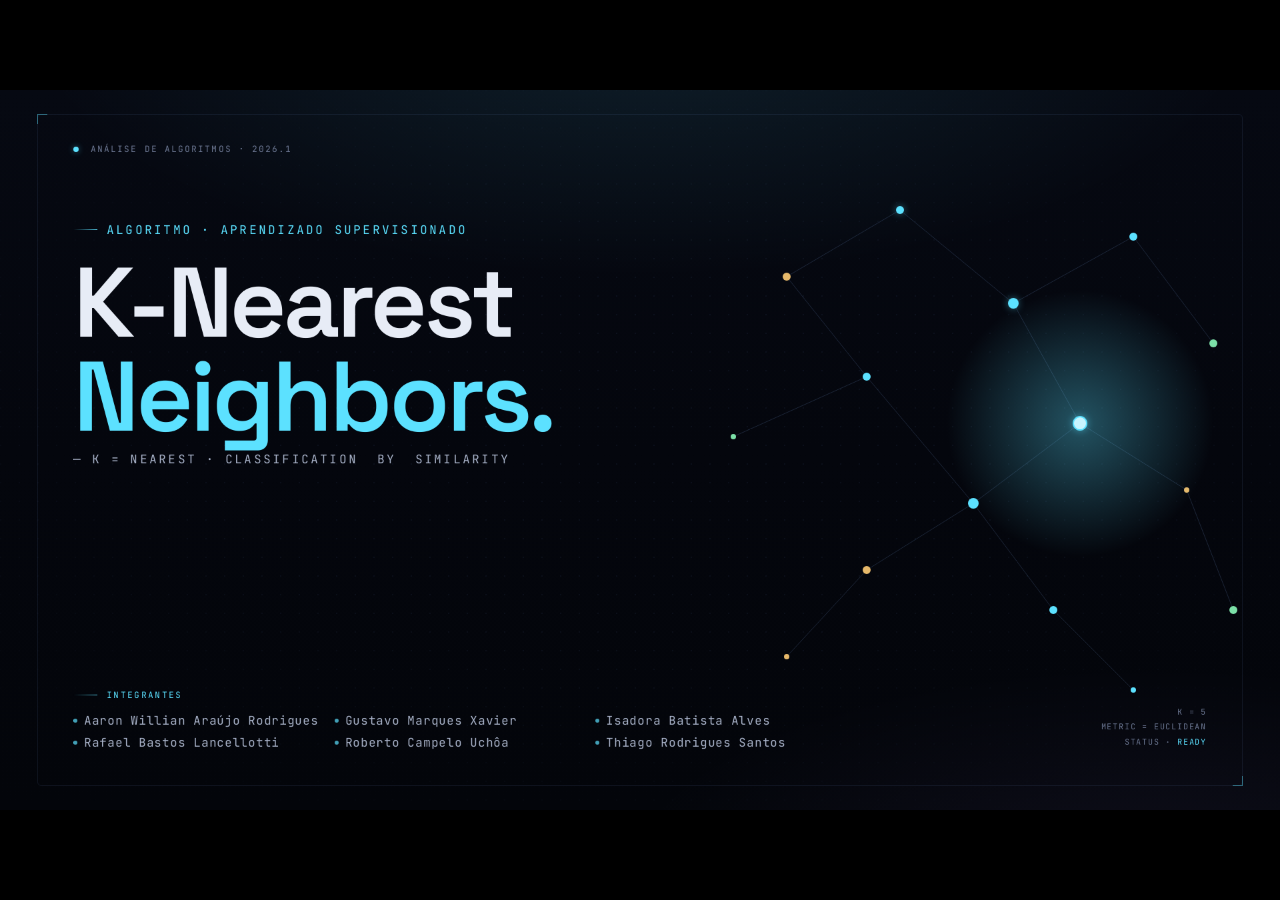
<file: index.html>
﻿<!DOCTYPE html>
<html lang="pt-BR"><head>
<meta charset="utf-8">
<title>K-NN — K-Nearest Neighbors · Análise de Algoritmos</title>
<link rel="preconnect" href="https://fonts.googleapis.com">
<link rel="preconnect" href="https://fonts.gstatic.com" crossorigin="">
<link rel="stylesheet" href="deck.css">

<script type="application/json" id="speaker-notes">
[
"Bom dia/boa tarde a todos. Hoje vamos apresentar o K-NN — K-Nearest Neighbors —, um dos algoritmos mais elegantes e didáticos do Machine Learning. Antes de entrarmos no conteúdo, somos seis alunos da disciplina de Análise de Algoritmos, e cada parte da apresentação será conduzida por um integrante diferente. A ideia é mostrar não só como o K-NN funciona, mas por que ele é tão importante como porta de entrada para entender complexidade, distância e similaridade.",

"O K-NN não nasceu em um laboratório de Machine Learning. Ele vem da estatística clássica de reconhecimento de padrões. Em 1951, Evelyn Fix e Joseph Hodges, em um relatório técnico para a força aérea americana, descreveram pela primeira vez a ideia de classificação por vizinhos mais próximos. Em 1967, Thomas Cover e Peter Hart publicaram o artigo seminal — Nearest Neighbor Pattern Classification — que provou propriedades teóricas importantes do método. Quase 60 anos depois, o algoritmo continua extremamente relevante: é a base de sistemas de recomendação, busca por similaridade e até de embeddings em modelos modernos.",

"K-NN significa K Vizinhos Mais Próximos. É um algoritmo de aprendizado supervisionado — ou seja, aprende a partir de exemplos rotulados. A ideia central é simples e poderosa: pontos que estão próximos no espaço de atributos tendem a pertencer à mesma classe. Há uma frase que resume bem isso, parafraseando o ditado popular: ‘diga-me quem são seus vizinhos mais próximos, e eu direi quem você é’. É essa intuição que vamos formalizar nos próximos slides.",

"Qual problema o K-NN resolve? Basicamente dois: classificação — decidir a qual categoria um novo dado pertence — e regressão — prever um valor numérico. Embora ele funcione nos dois casos, é como classificador que ele é mais usado. Pensem em situações onde temos exemplos passados e queremos decidir para um novo caso: spam ou não spam, tumor benigno ou maligno, gosta do filme ou não gosta. Esse é o terreno natural do K-NN.",

"Por que estudar K-NN em Análise de Algoritmos? Primeiro, porque é didaticamente perfeito. Ele é simples o suficiente para ser entendido em uma aula, mas rico o suficiente para discutirmos distância, dimensionalidade, hiperparâmetros, custo de memória e tempo. Ele também é uma ótima base para discutir como o tamanho do dataset impacta o desempenho — algo que veremos em detalhes na parte de complexidade.",

"Aplicações reais existem em todos os lugares. Reconhecimento de imagem, diagnóstico médico, sistemas de recomendação (filmes, músicas, produtos), detecção de fraude, reconhecimento facial, classificação de texto e busca por similaridade em vector databases — esses são exemplos diretos do que o K-NN resolve com base em proximidade no espaço de atributos.",

"Agora entramos na parte teórica. Antes de ver o algoritmo em si, precisamos alinhar o vocabulário. Vou passar rapidamente pelos conceitos-chave: ponto de treino, ponto de consulta, classe, atributo, dimensão, espaço de atributos, métrica de distância, valor de K — que é o hiperparâmetro principal — e o conceito de lazy learning, que vamos detalhar no próximo slide.",

"O K-NN é o que chamamos de lazy learner — um aprendiz preguiçoso. Diferente de uma árvore de decisão ou de uma rede neural, ele não constrói um modelo durante o treinamento. Ele simplesmente guarda os dados. Todo o trabalho acontece na hora da predição, quando ele precisa olhar todos os pontos para encontrar os mais próximos. Isso tem consequências importantes para a complexidade, que veremos adiante.",

"Espaço de atributos é onde tudo acontece. Cada eixo representa um atributo do problema — por exemplo, idade e renda, ou pixels de uma imagem. Cada ponto é uma amostra do nosso dataset. A premissa fundamental é que proximidade geométrica nesse espaço corresponde a similaridade semântica. Para datasets de duas dimensões podemos visualizar, mas o K-NN funciona em espaços de centenas ou milhares de dimensões — e é aí que começam os problemas, como veremos.",

"Vamos ver o algoritmo passo a passo. Temos dados de treino já rotulados — pontos azuis e dourados, por exemplo. Aparece um novo ponto, o ponto de consulta, marcado com interrogação. Primeiro calculamos a distância dele até todos os pontos do treino. Depois ordenamos essas distâncias. Pegamos os K menores — os K vizinhos mais próximos. Fazemos uma votação entre eles. E a classe majoritária é atribuída ao novo ponto. Simples assim.",

"Em forma de diagrama de blocos: entrada de dados, escolha de K, escolha da métrica, cálculo das distâncias, seleção dos K menores, votação ou média, e resultado final. Esses são os mesmos passos que vamos identificar no código depois. É importante reparar que existem dois hiperparâmetros importantes que o algoritmo não aprende sozinho: o valor de K e a métrica de distância.",

"A métrica mais comum é a distância Euclidiana — distância em linha reta entre dois pontos. É literalmente Pitágoras generalizado. Em duas dimensões, calculamos delta-x ao quadrado mais delta-y ao quadrado, e tiramos a raiz. Em d dimensões, somamos os quadrados de todas as diferenças. É a métrica padrão e geralmente uma boa primeira escolha.",

"A distância Manhattan, também chamada de city-block ou taxicab, mede o caminho como se você estivesse andando em uma cidade com quarteirões — só pode andar na horizontal ou vertical. Matematicamente, somamos os valores absolutos das diferenças, sem elevar ao quadrado. Ela é menos sensível a outliers do que a Euclidiana e às vezes funciona melhor em alta dimensionalidade.",

"Minkowski é a generalização. Tem um parâmetro p. Quando p = 1, é Manhattan. Quando p = 2, é Euclidiana. Para outros valores de p obtemos métricas intermediárias. Isso é útil quando queremos ajustar a métrica como parte da otimização do modelo.",

"Para dados categóricos ou strings usamos a distância de Hamming. Ela conta em quantas posições dois vetores diferem. Por exemplo, CARRO e CASRO diferem em uma posição. Para vetores binários como [1,0,1,1] e [1,1,1,0], a Hamming é 2. É fundamental em códigos corretores de erros e em comparação de DNA.",

"Como escolher K? Essa é uma das perguntas mais frequentes. K muito pequeno — como K=1 — faz o modelo ser muito sensível a ruído, causando overfitting. K muito grande borra as fronteiras de decisão, causando underfitting. K ímpar evita empates na votação binária. Uma regra de bolso é começar em K aproximadamente igual à raiz quadrada de n, mas o ideal mesmo é fazer validação cruzada para escolher o melhor K.",

"E quanto a recorrência? O K-NN clássico, por busca exaustiva, não é naturalmente recursivo — ele é iterativo. Se vamos falar de recorrência, é no contexto de otimizações, como a KD-Tree, que divide o espaço recursivamente. Mas é importante deixar claro: KD-Tree é otimização, não a essência do algoritmo.",

"Agora a parte central para Análise de Algoritmos: por que analisar a complexidade do K-NN? Porque, apesar de simples, ele pode ser muito caro. O custo está concentrado na predição, e cresce linearmente com o tamanho do dataset. Para bases grandes isso vira um gargalo real.",

"Definindo as variáveis: n é o número de pontos de treino, d é o número de atributos ou dimensões, e k é o número de vizinhos que vamos selecionar. Todas as análises serão expressas em função desses três parâmetros.",

"O treinamento do K-NN é praticamente trivial. Como ele é lazy learner, não há treinamento real. Podemos considerar O(1) se olharmos só o aprendizado, ou O(n·d) se contarmos o custo de carregar e armazenar os dados em memória.",

"Onde está o custo, então? Na predição. Para cada novo ponto consultado, calculamos a distância até todos os n pontos. Cada cálculo de distância olha d atributos. Logo, calcular distâncias custa O(n·d). Isso é o gargalo principal.",

"Depois precisamos selecionar os K menores. Se ordenarmos todas as distâncias, gastamos O(n log n). Se usarmos uma heap mantendo só os K menores, conseguimos O(n log k), que é melhor quando k é muito menor que n. A votação final é apenas O(k).",

"Juntando tudo, o pior caso — Big O — é O(n·d + n log k) com heap, ou O(n·d + n log n) se ordenarmos. O termo dominante geralmente é n·d, principalmente em alta dimensionalidade. É o custo da busca exaustiva: precisamos olhar todos os pontos.",

"O melhor caso — Ômega — também é Ω(n·d) no K-NN clássico, porque mesmo no melhor cenário ainda precisamos calcular todas as distâncias. Não dá para escapar disso na versão sem otimização.",

"Como pior e melhor caso coincidem, o caso médio — Theta — fica Θ(n·d + n log k). O K-NN clássico tem complexidade muito previsível, o que aliás é uma característica positiva.",

"Memória: o K-NN guarda o dataset inteiro. Isso significa O(n·d) de espaço. Para datasets pequenos é irrelevante. Para datasets com milhões de pontos e milhares de atributos, vira um problema sério.",

"Aqui temos a tabela-resumo. Treinamento O(1) ou O(n·d). Distâncias O(n·d). Seleção O(n log k) com heap. Votação O(k). Memória O(n·d). Essa tabela é o que vocês precisam levar para casa sobre a complexidade do K-NN.",

"Existem várias otimizações. KD-Trees dividem o espaço recursivamente e funcionam bem para baixa dimensionalidade. Ball Trees são uma alternativa para dimensões maiores. Locality Sensitive Hashing faz busca aproximada e é muito usado em produção. Além disso, técnicas como PCA, normalização e padronização ajudam reduzindo dimensão e equilibrando escalas. Mas atenção: em alta dimensionalidade, mesmo essas estruturas perdem eficiência — é a chamada maldição da dimensionalidade.",

"A KD-Tree organiza os pontos em uma árvore binária, dividindo o espaço recursivamente. A cada nível, escolhemos uma dimensão — alternando os eixos — e particionamos os dados pela mediana. Na busca, descemos na árvore eliminando regiões inteiras onde o vizinho certamente não está. Isso reduz o custo de O(n·d) para O(log n) no caso médio. A animação mostra exatamente essa construção: primeiro a linha vertical divide o espaço em dois, depois a horizontal divide a metade direita, e assim por diante. É ideal para dimensionalidade baixa, geralmente d menor que 20.",

"A Ball Tree substitui os cortes retos da KD-Tree por hiperesferas. Cada nó da árvore define uma esfera que contém um subconjunto dos pontos, e as esferas se aninham hierarquicamente. A busca descarta uma esfera inteira sempre que a distância mínima possível até qualquer ponto dentro dela já é maior do que o melhor vizinho encontrado até agora. Isso funciona melhor do que a KD-Tree em alta dimensionalidade, porque as esferas se adaptam melhor à geometria real dos dados.",

"O LSH muda o paradigma: em vez de buscar o vizinho exato, busca vizinhos prováveis de forma extremamente rápida. Funções de hash especiais forçam colisões entre pontos próximos — pontos próximos caem no mesmo balde. Na busca, fazemos o hash do novo ponto e comparamos apenas os pontos do mesmo balde, reduzindo drasticamente o número de cálculos de distância. É ideal para datasets massivos e sistemas de recomendação em tempo real. A pequena perda de precisão — tipicamente em torno de 5% — é perfeitamente aceitável em troca de velocidade altíssima.",

"Vamos agora à parte prática. O código está disponível no repositório knn-lab no GitHub. A estrutura é modular: temos distances.py com as funções de distância, knn.py com a classe principal do algoritmo, metrics.py com a função de acurácia, e um notebook de exemplo para visualização. Essa separação reflete exatamente os blocos teóricos que vimos.",

"O padrão do código é Python idiomático: snake_case para funções e variáveis, organização modular, separação clara de responsabilidades. Distância é uma coisa, modelo é outra, métrica de avaliação é outra. Isso facilita teste e manutenção.",

"As funções de distância são puras: recebem dois vetores e retornam um número. Euclidiana usa numpy para o vetor de diferenças ao quadrado. Manhattan soma valores absolutos. Minkowski generaliza com o parâmetro p. Essa pureza facilita testar cada distância isoladamente.",

"A classe KNN tem inicialização com K, um método fit que apenas guarda os dados — lembrando do conceito de lazy learning — e um método predict que faz todo o trabalho real: calcula distâncias, seleciona vizinhos e faz a votação.",

"A métrica de acurácia compara as previsões com os valores reais e retorna o percentual de acertos. É uma das métricas mais simples, e funciona bem quando as classes estão razoavelmente balanceadas. Para classes desbalanceadas precisaríamos olhar precisão, recall e F1.",

"Agora vamos fazer a demo ao vivo. Vou carregar um dataset simples, escolher K e a métrica, rodar a predição e mostrar a acurácia. A ideia é vocês verem que tudo o que falamos antes está concretamente implementado em umas poucas linhas de código.",

"Para a demo usaremos um dataset 2D simples para visualização — assim conseguimos ver as fronteiras de decisão. Como caso mais acadêmico, citamos também o Breast Cancer Wisconsin, que é o dataset que vamos pedir no dever de casa.",

"Durante a demo vamos comentar a performance observada: quanto tempo levou, qual o tamanho do dataset, quantos atributos, qual K, qual métrica e qual a acurácia. Essa tabela ilustra o tipo de comparação que vamos fazer.",

"Para fechar a parte de código, este slide conecta cada conceito teórico ao arquivo correspondente. Métrica de distância? distances.py. Valor de K? parâmetro do modelo. Seleção de vizinhos? lógica em knn.py. Votação? mesma classe. Acurácia? metrics.py. Execução? notebook. Teoria e prática casadas.",

"Sobre as limitações: o K-NN é simples, mas tem custos altos. Alto custo de predição, alto uso de memória, sensibilidade a ruído e outliers, dependência da escala dos atributos, e a famosa maldição da dimensionalidade — em muitos atributos, todos os pontos ficam ‘quase à mesma distância’, perdendo o sentido de vizinhança.",

"Como reduzir essas falhas? Cuidando dos dados. Limpeza, remoção de duplicados, tratamento de ausentes e outliers. Normalização para colocar todos os atributos na mesma escala — Min-Max ou Z-score. Redução de dimensionalidade com PCA. E sempre validação cruzada para escolher K e a métrica.",

"Resumindo o que aprendemos: K-NN é simples, intuitivo e poderoso. Baseado em similaridade. Excelente em classificação. Não tem treinamento complexo. Mas concentra todo o custo na predição. Depende fortemente da qualidade dos dados, da escolha de K e da métrica. E precisa de cuidado especial com escala, ruído e dimensionalidade.",

"O dever de casa é aplicar tudo isso em um dataset real: Breast Cancer Wisconsin, classificando tumores como benignos ou malignos. Vocês vão carregar com sklearn, separar treino e teste, normalizar, treinar com K igual a 1, 3 e 5, testar Euclidiana e Manhattan, comparar acurácia e responder quatro perguntas conceituais. A entrega pode ser notebook, script Python ou um relatório curto com prints. Tempo estimado: uma hora.",

"E com isso fechamos. Obrigado pela atenção. Estamos abertos para perguntas."
]
</script>

</head>
<body>

<script src="deck-stage.js"></script>

<deck-stage>

<!-- ============================================================ -->
<!-- SLIDE 1 — COVER                                              -->
<!-- ============================================================ -->
<section data-screen-label="01 Capa">
  <div class="slide-chrome"></div>

  <!-- Network background SVG -->
  <svg class="net" viewBox="0 0 1920 1080" preserveAspectRatio="xMidYMid slice" aria-hidden="true">
    <defs>
      <radialGradient id="cv-glow" cx="50%" cy="50%" r="50%">
        <stop offset="0%" stop-color="#5ce1ff" stop-opacity="0.35"></stop>
        <stop offset="100%" stop-color="#5ce1ff" stop-opacity="0"></stop>
      </radialGradient>
    </defs>
    <!-- Edges -->
    <g stroke="rgba(140,180,255,0.18)" stroke-width="1" fill="none">
      <line x1="1350" y1="180" x2="1520" y2="320"></line>
      <line x1="1520" y1="320" x2="1700" y2="220"></line>
      <line x1="1520" y1="320" x2="1620" y2="500"></line>
      <line x1="1700" y1="220" x2="1820" y2="380"></line>
      <line x1="1620" y1="500" x2="1780" y2="600"></line>
      <line x1="1620" y1="500" x2="1460" y2="620"></line>
      <line x1="1460" y1="620" x2="1300" y2="720"></line>
      <line x1="1460" y1="620" x2="1580" y2="780"></line>
      <line x1="1780" y1="600" x2="1850" y2="780"></line>
      <line x1="1350" y1="180" x2="1180" y2="280"></line>
      <line x1="1180" y1="280" x2="1300" y2="430"></line>
      <line x1="1300" y1="430" x2="1460" y2="620"></line>
      <line x1="1300" y1="430" x2="1100" y2="520"></line>
      <line x1="1300" y1="720" x2="1180" y2="850"></line>
      <line x1="1580" y1="780" x2="1700" y2="900"></line>
    </g>
    <!-- Nodes -->
    <g>
      <circle cx="1350" cy="180" r="6" class="pt-a pt-glow"></circle>
      <circle cx="1520" cy="320" r="8" class="pt-a pt-glow"></circle>
      <circle cx="1700" cy="220" r="6" class="pt-a"></circle>
      <circle cx="1820" cy="380" r="6" class="pt-c"></circle>
      <circle cx="1620" cy="500" r="10" class="pt-q pt-glow"></circle>
      <circle cx="1780" cy="600" r="4" class="pt-b"></circle>
      <circle cx="1460" cy="620" r="8" class="pt-a"></circle>
      <circle cx="1300" cy="720" r="6" class="pt-b"></circle>
      <circle cx="1580" cy="780" r="6" class="pt-a"></circle>
      <circle cx="1850" cy="780" r="6" class="pt-c"></circle>
      <circle cx="1180" cy="280" r="6" class="pt-b"></circle>
      <circle cx="1300" cy="430" r="6" class="pt-a"></circle>
      <circle cx="1100" cy="520" r="4" class="pt-c"></circle>
      <circle cx="1180" cy="850" r="4" class="pt-b"></circle>
      <circle cx="1700" cy="900" r="4" class="pt-a"></circle>
    </g>
    <circle cx="1620" cy="500" r="200" fill="url(#cv-glow)"></circle>
  </svg>

  <div class="slide">
    <div class="topbar">
      <div class="left"><span class="dot"></span><span>Análise de Algoritmos · 2026.1</span></div>
      
    </div>

    <div style="margin-top: 40px;">
      <div class="eyebrow" data-anim="fade-up" data-delay="0">Algoritmo · Aprendizado Supervisionado</div>

      <h1 class="display" data-anim="fade-up" data-delay="1" style="font-size: 148px; line-height: 0.95; margin: 28px 0 12px; letter-spacing: -0.035em;">
        K-Nearest<br>
        <span style="color: var(--cyan);">Neighbors.</span>
      </h1>

      <p data-anim="fade-up" data-delay="2" style="font-family: var(--font-mono); font-size: 18px; letter-spacing: 0.18em; text-transform: uppercase; color: var(--text-dim); margin: 0 0 6px;">
        — k = nearest · classification &nbsp;by&nbsp; similarity
      </p>
      
    </div>

    <div style="flex: 1;"></div>

    <div data-anim="fade-up" data-delay="5" style="display: flex; justify-content: space-between; align-items: flex-end; gap: 80px;">
      <div>
        <div class="eyebrow" style="font-size: 13px; margin-bottom: 18px;">Integrantes</div>
        <div class="members">
          <div class="m">Aaron Willian Araújo Rodrigues</div>
          <div class="m">Gustavo Marques Xavier</div>
          <div class="m">Isadora Batista Alves</div>
          <div class="m">Rafael Bastos Lancellotti</div>
          <div class="m">Roberto Campelo Uchôa</div>
          <div class="m">Thiago Rodrigues Santos</div>
        </div>
      </div>
      <div style="text-align: right; font-family: var(--font-mono); font-size: 12px; color: var(--text-muted); letter-spacing: 0.15em; line-height: 1.9;">
        <div>K = 5</div>
        <div>METRIC = EUCLIDEAN</div>
        <div>STATUS · <span style="color: var(--cyan);">READY</span></div>
      </div>
    </div>
  </div>
</section>

<!-- ============================================================ -->
<!-- SLIDE 4 — O QUE É K-NN                                       -->
<!-- ============================================================ -->
<section data-screen-label="04 O que e">
  <div class="slide-chrome"></div>
  <div class="slide">
    <div class="topbar">
      <div class="left"><span class="dot"></span><span>02 · Definição</span></div>
      <div class="right">Parte 1 · Introdução</div>
    </div>

    <div class="row" style="gap: 80px; flex: 1; align-items: center;">
      <div style="flex: 1.1;">
        <div class="eyebrow" data-anim="fade-up" data-delay="0">O que é K-NN</div>
        <h1 class="slide-title" data-anim="fade-up" data-delay="1" style="font-size: 80px;">
          Diga-me quem<br>são seus <span class="accent">vizinhos</span>,<br>e eu direi<br>quem você é.
        </h1>

        <div data-anim="fade-up" data-delay="3" style="margin-top: 36px; max-width: 720px;">
          <p class="lede" style="font-size: 22px; margin-bottom: 16px;">
            <strong style="color: var(--text); font-weight: 600;">K vizinhos mais próximos.</strong>
            Aprendizado supervisionado que usa exemplos conhecidos para classificar ou prever dados novos.
          </p>
          <p class="lede" style="font-size: 22px;">
            A premissa: pontos semelhantes tendem a estar próximos no espaço de atributos.
          </p>
        </div>
      </div>

      <div style="flex: 1;">
        <!-- Simple 2D classification illustration -->
        <svg viewBox="0 0 600 540" style="width: 100%; height: 540px;">
          <defs>
            <radialGradient id="qglow" cx="50%" cy="50%" r="50%">
              <stop offset="0%" stop-color="#5ce1ff" stop-opacity="0.45"></stop>
              <stop offset="100%" stop-color="#5ce1ff" stop-opacity="0"></stop>
            </radialGradient>
          </defs>

          <!-- Grid + labels -->
          <g data-anim="fade" data-delay="2">
            <g stroke="rgba(140,180,255,0.07)" stroke-width="1">
              <line x1="40" y1="60" x2="40" y2="500"></line>
              <line x1="40" y1="500" x2="560" y2="500"></line>
            </g>
            <text x="20" y="60" font-family="JetBrains Mono" font-size="11" fill="#6b7691" letter-spacing="2">x₂</text>
            <text x="555" y="525" font-family="JetBrains Mono" font-size="11" fill="#6b7691" letter-spacing="2">x₁</text>
          </g>

          <!-- Class A (cyan) points -->
          <g class="pt-a" data-anim="fade-up" data-delay="3">
            <circle cx="120" cy="160" r="9"></circle>
            <circle cx="180" cy="120" r="9"></circle>
            <circle cx="240" cy="200" r="9"></circle>
            <circle cx="310" cy="180" r="9"></circle>
            <circle cx="380" cy="240" r="9"></circle>
            <circle cx="280" cy="280" r="9"></circle>
            <circle cx="200" cy="260" r="9"></circle>
            <circle cx="160" cy="330" r="9"></circle>
          </g>

          <!-- Class B (gold) points -->
          <g class="pt-b" data-anim="fade-up" data-delay="4">
            <circle cx="420" cy="380" r="9"></circle>
            <circle cx="490" cy="330" r="9"></circle>
            <circle cx="450" cy="430" r="9"></circle>
            <circle cx="370" cy="440" r="9"></circle>
            <circle cx="510" cy="450" r="9"></circle>
            <circle cx="350" cy="390" r="9"></circle>
            <circle cx="280" cy="430" r="9"></circle>
            <circle cx="220" cy="470" r="9"></circle>
          </g>

          <!-- Glow behind query -->
          <g data-anim="fade" data-delay="5">
            <circle cx="320" cy="280" r="160" fill="url(#qglow)"></circle>
          </g>

          <!-- Query point -->
          <g data-anim="fade-up" data-delay="5">
            <circle cx="320" cy="280" r="13" class="pt-q pt-glow"></circle>
            <text x="320" y="265" text-anchor="middle" font-family="Space Grotesk" font-size="18" font-weight="600" fill="#fff">?</text>
          </g>

          <!-- Lines to 7 nearest — staggered via CSS .knn-lines -->
          <g class="knn-lines" stroke="#5ce1ff" stroke-width="1.5" stroke-dasharray="4 4">
            <line x1="320" y1="280" x2="280" y2="280"></line>
            <line x1="320" y1="280" x2="380" y2="240"></line>
            <line x1="320" y1="280" x2="310" y2="180"></line>
            <line x1="320" y1="280" x2="240" y2="200"></line>
            <line x1="320" y1="280" x2="350" y2="390"></line>
            <line x1="320" y1="280" x2="200" y2="260"></line>
            <line x1="320" y1="280" x2="420" y2="380"></line>
          </g>

          <!-- Legend -->
          <g font-family="JetBrains Mono" font-size="12" fill="#a7b1c7" letter-spacing="1" data-anim="fade" data-delay="7">
            <circle cx="60" cy="510" r="6" class="pt-a"></circle>
            <text x="72" y="515">Classe A</text>
            <circle cx="170" cy="510" r="6" class="pt-b"></circle>
            <text x="182" y="515">Classe B</text>
            <circle cx="280" cy="510" r="6" class="pt-q"></circle>
            <text x="292" y="515">Consulta · k=7</text>
          </g>
        </svg>
      </div>
    </div>

    <div class="slide-footer">
      <span>K vizinhos · similaridade</span>
      <span>03 / 34</span>
    </div>
  </div>
</section>

<!-- ============================================================ -->
<!-- SLIDE 3 — HISTÓRIA                                            -->
<!-- ============================================================ -->
<section data-screen-label="03 Historia">
  <div class="slide-chrome"></div>
  <div class="slide">
    <div class="topbar">
      <div class="left"><span class="dot"></span><span>03 · Origens</span></div>
      <div class="right">Parte 1 · Introdução</div>
    </div>

    <div class="eyebrow" data-anim="fade-up" data-delay="0" style="font-size: 22px;">Linha do tempo</div>
    <h1 class="slide-title" data-anim="fade-up" data-delay="1">
      Origens dos <span class="accent">vizinhos próximos</span>.
    </h1>
    <p class="lede" data-anim="fade-up" data-delay="2" style="max-width: 1200px; font-size: 30px;">
      O K-NN nasceu na <strong style="color: var(--text); font-weight: 500;">estatística clássica</strong>, décadas antes de o aprendizado de máquina se popularizar. Sua história atravessa três gerações da computação.
    </p>

    <!-- Timeline -->
    <div style="position: relative; padding: 36px 0 0 0;">
      <svg viewBox="0 0 1700 220" style="width: 100%; height: 220px; display: block;">
        <defs>
          <linearGradient id="tl-grad" x1="0" x2="1" y1="0" y2="0">
            <stop offset="0%" stop-color="#5ce1ff" stop-opacity="0.7"></stop>
            <stop offset="100%" stop-color="#a98bff" stop-opacity="0.4"></stop>
          </linearGradient>
        </defs>
        <!-- Line draws left→right on entry -->
        <line x1="40" y1="110" x2="1660" y2="110" stroke="url(#tl-grad)" stroke-width="2" class="tl-line"></line>
        <!-- Each point: circle + year + label, revealed in sequence -->
        <g data-anim="fade-up" data-delay="3" font-family="JetBrains Mono" font-size="18" fill="#a7b1c7" letter-spacing="2">
          <circle cx="160" cy="110" r="11" fill="#04060d" stroke="#5ce1ff" stroke-width="2"></circle>
          <text x="160" y="166" text-anchor="middle" fill="#5ce1ff">1951</text>
          <text x="160" y="78" text-anchor="middle" font-family="Space Grotesk" font-size="24" fill="#e7ecf6">Fix &amp; Hodges</text>
        </g>
        <g data-anim="fade-up" data-delay="4" font-family="JetBrains Mono" font-size="18" fill="#a7b1c7" letter-spacing="2">
          <circle cx="540" cy="110" r="11" fill="#04060d" stroke="#5ce1ff" stroke-width="2"></circle>
          <text x="540" y="166" text-anchor="middle" fill="#5ce1ff">1967</text>
          <text x="540" y="78" text-anchor="middle" font-family="Space Grotesk" font-size="24" fill="#e7ecf6">Cover &amp; Hart</text>
        </g>
        <g data-anim="fade-up" data-delay="5" font-family="JetBrains Mono" font-size="18" fill="#a7b1c7" letter-spacing="2">
          <circle cx="980" cy="110" r="11" fill="#04060d" stroke="#a98bff" stroke-width="2"></circle>
          <text x="980" y="166" text-anchor="middle" fill="#a98bff">1970–2000</text>
          <text x="980" y="78" text-anchor="middle" font-family="Space Grotesk" font-size="24" fill="#e7ecf6">Reconhecimento de padrões</text>
        </g>
        <g data-anim="fade-up" data-delay="6" font-family="JetBrains Mono" font-size="18" fill="#a7b1c7" letter-spacing="2">
          <circle cx="1500" cy="110" r="13" fill="#5ce1ff"></circle>
          <text x="1500" y="166" text-anchor="middle" fill="#e7ecf6">2010+</text>
          <text x="1500" y="78" text-anchor="middle" font-family="Space Grotesk" font-size="24" fill="#e7ecf6">ML / IA moderna</text>
        </g>
      </svg>

      <div style="display: grid; grid-template-columns: repeat(4, 1fr); gap: 24px; margin-top: 28px;">
        <div class="card" data-anim="fade-up" data-delay="3" style="padding: 26px 28px;">
          <div class="num" style="font-size: 16px;">1951 · USAF</div>
          <h3 style="font-size: 26px;">Relatório técnico</h3>
          <p style="font-size: 20px; line-height: 1.5;">Evelyn Fix e Joseph Hodges propõem uma regra de decisão.</p>
        </div>
        <div class="card" data-anim="fade-up" data-delay="4" style="padding: 26px 28px;">
          <div class="num" style="font-size: 16px;">1967 · IEEE</div>
          <h3 style="font-size: 26px;">Formalização e prova</h3>
          <p style="font-size: 20px; line-height: 1.5;">Thomas Cover e Peter Hart publicam <em>Nearest Neighbor Pattern Classification</em>.</p>
        </div>
        <div class="card" data-anim="fade-up" data-delay="5" style="padding: 26px 28px;">
          <div class="num" style="font-size: 16px;">1970–2000</div>
          <h3 style="font-size: 26px;">Aplicações práticas</h3>
          <p style="font-size: 20px; line-height: 1.5;">OCR, bioinformática e reconhecimento de padrões adotam o método. Surgem otimizações estruturais como a KD-Tree (Bentley, 1975) e a Ball Tree, que permitem busca em árvore.</p>
        </div>
        <div class="card" data-anim="fade-up" data-delay="6" style="padding: 26px 28px;">
          <div class="num" style="font-size: 16px;">2010 → hoje</div>
          <h3 style="font-size: 26px;">Era dos embeddings</h3>
          <p style="font-size: 20px; line-height: 1.5;">Sistemas de recomendação, busca semântica e Vector Databases (FAISS, Pinecone, Milvus) levam a ideia dos vizinhos próximos à escala industrial — bilhões de vetores em produção.</p>
        </div>
      </div>
    </div>

    <div style="flex: 1;"></div>

    <div class="slide-footer">
      <span>História · 1951 → hoje</span>
      <span>04 / 34</span>
    </div>
  </div>
</section>

<!-- ============================================================ -->
<!-- SLIDE 5 — DEFINIÇÃO DO PROBLEMA                              -->
<!-- ============================================================ -->
<section data-screen-label="05 Problema">
  <div class="slide-chrome"></div>
  <div class="slide">
    <div class="topbar">
      <div class="left"><span class="dot"></span><span>04 · Problema</span></div>
      <div class="right">Parte 1 · Introdução</div>
    </div>

    <div class="eyebrow" data-anim="fade-up" data-delay="0">O que ele resolve</div>
    <h1 class="slide-title" data-anim="fade-up" data-delay="1">
      Quatro problemas.<br>Uma única ideia.
    </h1>

    <div style="display: grid; grid-template-columns: repeat(4, 1fr); gap: 22px; margin-top: 56px;">
      <div class="card" data-anim="fade-up" data-delay="2">
        <div class="num">01 · CLASSIFICAÇÃO</div>
        <h3>Categorias discretas</h3>
        <p>Atribuir uma classe a um novo exemplo (spam/não spam, benigno/maligno).</p>
        <div style="margin-top: 20px; font-family: var(--font-mono); font-size: 12px; color: var(--cyan); letter-spacing: 0.14em;">USO MAIS COMUM</div>
      </div>
      <div class="card" data-anim="fade-up" data-delay="3">
        <div class="num">02 · REGRESSÃO</div>
        <h3>Valores contínuos</h3>
        <p>Prever um número (preço, temperatura) pela média dos K vizinhos.</p>
        <div style="margin-top: 20px; font-family: var(--font-mono); font-size: 12px; color: var(--text-muted); letter-spacing: 0.14em;">SUPORTADO</div>
      </div>
      <div class="card" data-anim="fade-up" data-delay="4">
        <div class="num">03 · SIMILARIDADE</div>
        <h3>“Quem se parece com X?”</h3>
        <p>Recuperação de itens próximos sem precisar de uma classe explícita.</p>
        <div style="margin-top: 20px; font-family: var(--font-mono); font-size: 12px; color: var(--text-muted); letter-spacing: 0.14em;">BASE DE RECOMENDAÇÃO</div>
      </div>
      <div class="card" data-anim="fade-up" data-delay="5">
        <div class="num">04 · DECISÃO</div>
        <h3>Baseada em exemplos</h3>
        <p>Decidir o que fazer agora consultando o que aconteceu antes.</p>
        <div style="margin-top: 20px; font-family: var(--font-mono); font-size: 12px; color: var(--text-muted); letter-spacing: 0.14em;">CASE-BASED REASONING</div>
      </div>
    </div>

    <div style="flex: 1;"></div>

    <div data-anim="fade-up" data-delay="6" style="display: flex; align-items: center; gap: 24px; padding: 26px 32px; border: 1px solid var(--border-strong); border-left: 3px solid var(--cyan); background: linear-gradient(90deg, rgba(92,225,255,0.06), transparent 60%); border-radius: 8px;">
      <div style="font-family: var(--font-mono); font-size: 12px; letter-spacing: 0.2em; color: var(--cyan); text-transform: uppercase;">Importante</div>
      <p class="lede" style="font-size: 22px; margin: 0; color: var(--text);">
        Embora suporte regressão, o K-NN é majoritariamente conhecido — e usado — como <span style="color: var(--cyan); font-weight: 500;">algoritmo de classificação</span>.
      </p>
    </div>

    <div class="slide-footer">
      <span>Classificação · Regressão · Similaridade</span>
      <span>05 / 34</span>
    </div>
  </div>
</section>

<!-- ============================================================ -->
<!-- SLIDE 6 — IMPORTÂNCIA                                        -->
<!-- ============================================================ -->
<section data-screen-label="06 Importancia">
  <div class="slide-chrome"></div>
  <div class="slide">
    <div class="topbar">
      <div class="left"><span class="dot"></span><span>05 · Importância</span></div>
      <div class="right">Parte 1 · Introdução</div>
    </div>

    <div class="row" style="gap: 80px; flex: 1; align-items: flex-start;">
      <div style="flex: 1;">
        <div class="eyebrow" data-anim="fade-up" data-delay="0" style="font-size: 22px;">Por que estudar K-NN</div>
        <h1 class="slide-title" data-anim="fade-up" data-delay="1">
          A porta de entrada<br>do <span class="accent">Machine Learning</span>.
        </h1>
        <p class="lede" data-anim="fade-up" data-delay="2" style="margin-top: 30px; max-width: 720px; font-size: 30px;">
          O K-NN é simples — mas concentra praticamente todos os conceitos centrais de aprendizado supervisionado em um único algoritmo.
        </p>
        <p class="lede" data-anim="fade-up" data-delay="3" style="margin-top: 22px; max-width: 720px; font-size: 24px; color: var(--text-muted);">
          Distância, similaridade, vizinhança, dimensionalidade, hiperparâmetro, custo de memória e de tempo — tudo aparece aqui, de forma palpável.
        </p>
      </div>

      <div style="flex: 1.2; display: flex; flex-direction: column; gap: 20px; margin-top: 30px;">
        <div data-anim="fade-up" data-delay="3" style="display: flex; gap: 26px; align-items: flex-start; padding: 22px 26px; border-left: 1px solid var(--border-strong);">
          <div style="font-family: var(--font-mono); font-size: 22px; color: var(--cyan); letter-spacing: 0.18em; min-width: 52px;">01</div>
          <div>
            <div class="display" style="font-size: 32px; margin-bottom: 6px;">Simples e intuitivo</div>
            <div style="color: var(--text-dim); font-size: 22px;">Pode ser explicado em uma frase, implementado em 20 linhas.</div>
          </div>
        </div>
        <div data-anim="fade-up" data-delay="4" style="display: flex; gap: 26px; align-items: flex-start; padding: 22px 26px; border-left: 1px solid var(--border-strong);">
          <div style="font-family: var(--font-mono); font-size: 22px; color: var(--cyan); letter-spacing: 0.18em; min-width: 52px;">02</div>
          <div>
            <div class="display" style="font-size: 32px; margin-bottom: 6px;">Vocabulário fundamental</div>
            <div style="color: var(--text-dim); font-size: 22px;">Distância, similaridade, vizinhança, decisão, hiperparâmetro.</div>
          </div>
        </div>
        <div data-anim="fade-up" data-delay="5" style="display: flex; gap: 26px; align-items: flex-start; padding: 22px 26px; border-left: 1px solid var(--border-strong);">
          <div style="font-family: var(--font-mono); font-size: 22px; color: var(--cyan); letter-spacing: 0.18em; min-width: 52px;">03</div>
          <div>
            <div class="display" style="font-size: 32px; margin-bottom: 6px;">Ótimo para análise de algoritmos</div>
            <div style="color: var(--text-dim); font-size: 22px;">Tempo, espaço, trade-offs e otimizações ficam todos visíveis.</div>
          </div>
        </div>
        <div data-anim="fade-up" data-delay="6" style="display: flex; gap: 26px; align-items: flex-start; padding: 22px 26px; border-left: 1px solid var(--border-strong);">
          <div style="font-family: var(--font-mono); font-size: 22px; color: var(--cyan); letter-spacing: 0.18em; min-width: 52px;">04</div>
          <div>
            <div class="display" style="font-size: 32px; margin-bottom: 6px;">Mostra o impacto do dataset</div>
            <div style="color: var(--text-dim); font-size: 22px;">O custo cresce linearmente com <span class="mono" style="color: var(--cyan)">n</span> — ideal para discutir escala.</div>
          </div>
        </div>
        <div data-anim="fade-up" data-delay="7" style="display: flex; gap: 26px; align-items: flex-start; padding: 22px 26px; border-left: 1px solid var(--cyan);">
          <div style="font-family: var(--font-mono); font-size: 22px; color: var(--cyan); letter-spacing: 0.18em; min-width: 52px;">05</div>
          <div>
            <div class="display" style="font-size: 32px; margin-bottom: 6px;">Continua útil em produção</div>
            <div style="color: var(--text-dim); font-size: 22px;">Recomendação, busca semântica, vector databases.</div>
          </div>
        </div>
      </div>
    </div>

    <div class="slide-footer">
      <span>Didática · análise · prática</span>
      <span>06 / 34</span>
    </div>
  </div>
</section>

<!-- ============================================================ -->
<!-- SLIDE 7 — APLICAÇÕES                                          -->
<!-- ============================================================ -->
<section data-screen-label="07 Aplicacoes">
  <div class="slide-chrome"></div>
  <div class="slide">
    <div class="topbar">
      <div class="left"><span class="dot"></span><span>06 · Aplicações</span></div>
      <div class="right">Parte 1 · Introdução</div>
    </div>

    <div class="eyebrow" data-anim="fade-up" data-delay="0" style="font-size: 22px;">Onde o K-NN aparece</div>
    <h1 class="slide-title" data-anim="fade-up" data-delay="1">Oito usos do mundo real.</h1>

    <div class="apps-grid" style="display: grid; grid-template-columns: repeat(4, 1fr); gap: 22px; margin-top: 56px;">
      <div class="card app-card" data-anim="fade-up" data-delay="2">
        <div class="app-icon"><svg viewBox="0 0 64 64" width="46" height="46"><rect x="8" y="8" width="48" height="48" rx="6" fill="none" stroke="#5ce1ff" stroke-width="2"></rect><circle cx="22" cy="24" r="4" fill="#5ce1ff"></circle><path d="M8 50 L24 36 L36 44 L56 24 L56 56 L8 56 Z" fill="rgba(92,225,255,0.2)" stroke="#5ce1ff" stroke-width="2"></path></svg></div>
        <div class="num">IMG</div>
        <h3 style="font-size: 24px;">Reconhecimento de imagem</h3>
        <p style="font-size: 18px;">Classificação de dígitos, objetos e gestos a partir de pixels ou embeddings.</p>
      </div>
      <div class="card app-card" data-anim="fade-up" data-delay="3">
        <div class="app-icon"><svg viewBox="0 0 64 64" width="46" height="46"><path d="M32 56 L12 36 A12 12 0 0 1 32 18 A12 12 0 0 1 52 36 Z" fill="none" stroke="#ff7a8a" stroke-width="2.5"></path><path d="M18 34 L26 34 L30 26 L34 42 L38 34 L46 34" fill="none" stroke="#ff7a8a" stroke-width="2" stroke-linejoin="round"></path></svg></div>
        <div class="num">MED</div>
        <h3 style="font-size: 24px;">Diagnóstico médico</h3>
        <p style="font-size: 18px;">Apoio à decisão clínica com base em casos similares anteriores.</p>
      </div>
      <div class="card app-card" data-anim="fade-up" data-delay="4">
        <div class="app-icon"><svg viewBox="0 0 64 64" width="46" height="46"><circle cx="32" cy="32" r="20" fill="none" stroke="#a98bff" stroke-width="2"></circle><polygon points="32,18 35,28 46,28 37,34 40,44 32,38 24,44 27,34 18,28 29,28" fill="rgba(169,139,255,0.4)" stroke="#a98bff" stroke-width="1.5"></polygon></svg></div>
        <div class="num">REC</div>
        <h3 style="font-size: 24px;">Sistemas de recomendação</h3>
        <p style="font-size: 18px;">Filmes, músicas, produtos: itens próximos aos seus favoritos.</p>
      </div>
      <div class="card app-card" data-anim="fade-up" data-delay="5">
        <div class="app-icon"><svg viewBox="0 0 64 64" width="46" height="46"><path d="M14 14 L50 14 L50 50 L14 50 Z" fill="none" stroke="#e6b86a" stroke-width="2"></path><path d="M14 30 L26 30 L30 22 L34 38 L38 30 L50 30" fill="none" stroke="#e6b86a" stroke-width="2" stroke-linejoin="round"></path><circle cx="34" cy="38" r="3" fill="#e6b86a"></circle></svg></div>
        <div class="num">SEC</div>
        <h3 style="font-size: 24px;">Detecção de fraude</h3>
        <p style="font-size: 18px;">Transações próximas ao seu padrão usual vs. comportamento anômalo.</p>
      </div>
      <div class="card app-card" data-anim="fade-up" data-delay="6">
        <div class="app-icon"><svg viewBox="0 0 64 64" width="46" height="46"><circle cx="32" cy="24" r="10" fill="none" stroke="#5ce1ff" stroke-width="2"></circle><path d="M14 56 C14 42, 22 36, 32 36 C42 36, 50 42, 50 56" fill="none" stroke="#5ce1ff" stroke-width="2"></path><circle cx="28" cy="22" r="1.5" fill="#5ce1ff"></circle><circle cx="36" cy="22" r="1.5" fill="#5ce1ff"></circle></svg></div>
        <div class="num">FACE</div>
        <h3 style="font-size: 24px;">Reconhecimento facial</h3>
        <p style="font-size: 18px;">Comparação de embeddings faciais com uma base de identidades.</p>
      </div>
      <div class="card app-card" data-anim="fade-up" data-delay="7">
        <div class="app-icon"><svg viewBox="0 0 64 64" width="46" height="46"><rect x="10" y="12" width="44" height="40" rx="4" fill="none" stroke="#7ce0a8" stroke-width="2"></rect><line x1="16" y1="22" x2="42" y2="22" stroke="#7ce0a8" stroke-width="2"></line><line x1="16" y1="30" x2="48" y2="30" stroke="#7ce0a8" stroke-width="2"></line><line x1="16" y1="38" x2="36" y2="38" stroke="#7ce0a8" stroke-width="2"></line><line x1="16" y1="46" x2="44" y2="46" stroke="#7ce0a8" stroke-width="2"></line></svg></div>
        <div class="num">NLP</div>
        <h3 style="font-size: 24px;">Classificação de texto</h3>
        <p style="font-size: 18px;">Categorização por similaridade vetorial entre documentos.</p>
      </div>
      <div class="card app-card" data-anim="fade-up" data-delay="8">
        <div class="app-icon"><svg viewBox="0 0 64 64" width="46" height="46"><circle cx="20" cy="20" r="6" fill="#5ce1ff" opacity="0.85"></circle><circle cx="44" cy="22" r="5" fill="#a98bff" opacity="0.85"></circle><circle cx="32" cy="42" r="7" fill="#e6b86a" opacity="0.85"></circle><line x1="20" y1="20" x2="44" y2="22" stroke="rgba(255,255,255,0.25)" stroke-width="1.5"></line><line x1="20" y1="20" x2="32" y2="42" stroke="rgba(255,255,255,0.25)" stroke-width="1.5"></line><line x1="44" y1="22" x2="32" y2="42" stroke="rgba(255,255,255,0.25)" stroke-width="1.5"></line></svg></div>
        <div class="num">MEDIA</div>
        <h3 style="font-size: 24px;">“Pessoas como você…”</h3>
        <p style="font-size: 18px;">Filmes, músicas e produtos consumidos por perfis semelhantes ao seu.</p>
      </div>
      <div class="card app-card" data-anim="fade-up" data-delay="9" style="border-color: var(--cyan);">
        <div class="app-icon"><svg viewBox="0 0 64 64" width="46" height="46"><circle cx="32" cy="32" r="22" fill="none" stroke="#5ce1ff" stroke-width="2"></circle><line x1="32" y1="10" x2="32" y2="54" stroke="#5ce1ff" stroke-width="1.5"></line><line x1="10" y1="32" x2="54" y2="32" stroke="#5ce1ff" stroke-width="1.5"></line><circle cx="46" cy="22" r="4" fill="#5ce1ff"></circle></svg></div>
        <div class="num" style="color: var(--cyan);">SEARCH</div>
        <h3 style="font-size: 24px;">Busca por similaridade</h3>
        <p style="font-size: 18px;">Vector DBs em produção: encontrar os k mais parecidos em milhões de vetores.</p>
      </div>
    </div>

    <div style="flex: 1;"></div>

    <div class="slide-footer">
      <span>Fim da Parte 1 · próximo: Fundamentação</span>
      <span>07 / 34</span>
    </div>
  </div>
</section>

<!-- ============================================================ -->
<!-- PART 2 — FUNDAMENTAÇÃO                                       -->
<!-- ============================================================ -->

<!-- SLIDE 8 — CONCEITOS-CHAVE -->
<section data-screen-label="08 Conceitos">
  <div class="slide-chrome"></div>
  <div class="slide">
    <div class="topbar"><div class="left"><span class="dot"></span><span>07 · Glossário</span></div><div class="right">Parte 2 · Fundamentação</div></div>

    <div class="eyebrow" data-anim="fade-up" data-delay="0" style="font-size: 22px;">Antes de começar</div>
    <h1 class="slide-title" data-anim="fade-up" data-delay="1">Vocabulário essencial.</h1>

    <div style="display: grid; grid-template-columns: repeat(3, 1fr); gap: 22px 40px; margin-top: 50px;">
      <div data-anim="fade-up" data-delay="2" style="border-top: 1px solid var(--border); padding: 22px 0;">
        <div class="mono" style="font-size: 25px; color: var(--cyan); letter-spacing: 0.14em;">PONTO DE TREINO</div>
        <div style="color: var(--text-dim); font-size: 22px; margin-top: 8px; line-height: 1.45;">Exemplo já rotulado guardado no dataset.</div>
      </div>
      <div data-anim="fade-up" data-delay="2" style="border-top: 1px solid var(--border); padding: 22px 0;">
        <div class="mono" style="font-size: 25px; color: var(--cyan); letter-spacing: 0.14em;">PONTO DE CONSULTA</div>
        <div style="color: var(--text-dim); font-size: 22px; margin-top: 8px; line-height: 1.45;">Novo dado que queremos classificar.</div>
      </div>
      <div data-anim="fade-up" data-delay="2" style="border-top: 1px solid var(--border); padding: 22px 0;">
        <div class="mono" style="font-size: 25px; color: var(--cyan); letter-spacing: 0.14em;">CLASSE</div>
        <div style="color: var(--text-dim); font-size: 22px; margin-top: 8px; line-height: 1.45;">Rótulo categórico de um ponto.</div>
      </div>
      <div data-anim="fade-up" data-delay="3" style="border-top: 1px solid var(--border); padding: 22px 0;">
        <div class="mono" style="font-size: 25px; color: var(--cyan); letter-spacing: 0.14em;">ATRIBUTO</div>
        <div style="color: var(--text-dim); font-size: 22px; margin-top: 8px; line-height: 1.45;">Característica numérica do exemplo (feature).</div>
      </div>
      <div data-anim="fade-up" data-delay="3" style="border-top: 1px solid var(--border); padding: 22px 0;">
        <div class="mono" style="font-size: 25px; color: var(--cyan); letter-spacing: 0.14em;">DIMENSÃO · d</div>
        <div style="color: var(--text-dim); font-size: 22px; margin-top: 8px; line-height: 1.45;">Quantidade de atributos por amostra.</div>
      </div>
      <div data-anim="fade-up" data-delay="3" style="border-top: 1px solid var(--border); padding: 22px 0;">
        <div class="mono" style="font-size: 25px; color: var(--cyan); letter-spacing: 0.14em;">ESPAÇO DE ATRIBUTOS</div>
        <div style="color: var(--text-dim); font-size: 22px; margin-top: 8px; line-height: 1.45;">Espaço d-dimensional onde os pontos vivem.</div>
      </div>
      <div data-anim="fade-up" data-delay="4" style="border-top: 1px solid var(--border); padding: 22px 0;">
        <div class="mono" style="font-size: 25px; color: var(--cyan); letter-spacing: 0.14em;">VIZINHOS PRÓXIMOS</div>
        <div style="color: var(--text-dim); font-size: 22px; margin-top: 8px; line-height: 1.45;">Pontos de treino com menor distância ao consulta.</div>
      </div>
      <div data-anim="fade-up" data-delay="4" style="border-top: 1px solid var(--border); padding: 22px 0;">
        <div class="mono" style="font-size: 25px; color: var(--cyan); letter-spacing: 0.14em;">MÉTRICA DE DISTÂNCIA</div>
        <div style="color: var(--text-dim); font-size: 22px; margin-top: 8px; line-height: 1.45;">Função que mede similaridade entre dois pontos.</div>
      </div>
      <div data-anim="fade-up" data-delay="4" style="border-top: 1px solid var(--border); padding: 22px 0;">
        <div class="mono" style="font-size: 25px; color: var(--cyan); letter-spacing: 0.14em;">VALOR DE K</div>
        <div style="color: var(--text-dim); font-size: 22px; margin-top: 8px; line-height: 1.45;">Quantos vizinhos consultar. Hiperparâmetro principal.</div>
      </div>
      <div data-anim="fade-up" data-delay="5" style="border-top: 1px solid var(--border); padding: 22px 0;">
        <div class="mono" style="font-size: 25px; color: var(--cyan); letter-spacing: 0.14em;">HIPERPARÂMETRO</div>
        <div style="color: var(--text-dim); font-size: 22px; margin-top: 8px; line-height: 1.45;">Parâmetro escolhido pelo usuário, não aprendido.</div>
      </div>
      <div data-anim="fade-up" data-delay="5" style="border-top: 1px solid var(--border); padding: 22px 0;">
        <div class="mono" style="font-size: 25px; color: var(--cyan); letter-spacing: 0.14em;">CLASSIFICAÇÃO / REGRESSÃO</div>
        <div style="color: var(--text-dim); font-size: 22px; margin-top: 8px; line-height: 1.45;">Prever classe discreta ou valor contínuo.</div>
      </div>
      <div data-anim="fade-up" data-delay="5" style="border-top: 1px solid var(--cyan); padding: 22px 0;">
        <div class="mono" style="font-size: 25px; color: var(--cyan); letter-spacing: 0.14em;">LAZY LEARNING</div>
        <div style="color: var(--text-dim); font-size: 22px; margin-top: 8px; line-height: 1.45;">Não constrói modelo: só armazena dados. ↓</div>
      </div>
    </div>

    <div class="slide-footer"><span>Glossário · 12 conceitos</span><span>08 / 34</span></div>
  </div>
</section>

<!-- SLIDE 9 — LAZY LEARNING -->
<section data-screen-label="09 Lazy">
  <div class="slide-chrome"></div>
  <div class="slide">
    <div class="topbar"><div class="left"><span class="dot"></span><span>08 · Lazy Learning</span></div><div class="right">Parte 2 · Fundamentação</div></div>

    <div class="row" style="gap: 80px; flex: 1; align-items: center;">
      <div style="flex: 1.1;">
        <div class="eyebrow" data-anim="fade-up" data-delay="0">Lazy Learning</div>
        <h1 class="slide-title" data-anim="fade-up" data-delay="1">
          Um algoritmo<br><span class="accent">preguiçoso.</span>
        </h1>
        <p class="lede" data-anim="fade-up" data-delay="2" style="margin-top: 28px; max-width: 720px;">
          O K-NN não constrói um modelo. Não ajusta pesos. Não calcula coeficientes. Ele simplesmente <strong style="color: var(--text);">guarda os dados</strong>.
        </p>
        <p class="lede" data-anim="fade-up" data-delay="3" style="margin-top: 18px; max-width: 720px;">
          Todo o esforço computacional é adiado para o momento da <strong style="color: var(--cyan); font-weight: 500;">predição</strong> — e isso tem consequências diretas na complexidade.
        </p>
      </div>

      <div style="flex: 1;" data-anim="fade" data-delay="3">
        <div style="display: flex; flex-direction: column; gap: 18px;">
          <div class="card" style="border-color: var(--border);">
            <div class="num" style="color: var(--text-muted);">EAGER LEARNERS</div>
            <h3>Árvore · Rede neural · SVM</h3>
            <div style="display:flex; gap:24px; margin-top: 14px; font-family: var(--font-mono); font-size: 14px;">
              <div><span style="color:var(--text-muted);">treino</span> <span style="color: var(--gold);">caro</span></div>
              <div><span style="color:var(--text-muted);">predição</span> <span style="color: var(--green);">barata</span></div>
            </div>
          </div>
          <div class="card" style="border-color: var(--border-strong); background: linear-gradient(180deg, rgba(92,225,255,0.06), rgba(10,16,32,0.4));">
            <div class="num">LAZY LEARNER · K-NN</div>
            <h3 style="color: var(--cyan);">Apenas armazena</h3>
            <div style="display:flex; gap:24px; margin-top: 14px; font-family: var(--font-mono); font-size: 14px;">
              <div><span style="color:var(--text-muted);">treino</span> <span style="color: var(--green);">≈ O(1)</span></div>
              <div><span style="color:var(--text-muted);">predição</span> <span style="color: var(--gold);">O(n·d)</span></div>
            </div>
          </div>
        </div>
      </div>
    </div>
    <div class="slide-footer"><span>Sem treino · custo na predição</span><span>09 / 34</span></div>
  </div>
</section>

<!-- SLIDE 10 — ESPAÇO DE ATRIBUTOS -->
<section data-screen-label="10 Espaco atributos">
  <div class="slide-chrome"></div>
  <div class="slide">
    <div class="topbar"><div class="left"><span class="dot"></span><span>09 · Espaço de atributos</span></div><div class="right">Parte 2 · Fundamentação</div></div>

    <div class="row" style="gap: 60px; flex: 1; align-items: center;">
      <div style="flex: 1;">
        <div class="eyebrow" data-anim="fade-up" data-delay="0">Onde tudo acontece</div>
        <h1 class="slide-title" data-anim="fade-up" data-delay="1" style="font-size: 60px;">Cada ponto<br>é uma amostra.</h1>
        <p class="lede" data-anim="fade-up" data-delay="2" style="margin-top: 24px;">
          Cada eixo é um atributo. Cada ponto representa uma observação no dataset.
        </p>
        <p class="lede" data-anim="fade-up" data-delay="3" style="margin-top: 16px;">
          A premissa do K-NN: <span style="color: var(--cyan);">proximidade geométrica = similaridade semântica</span>.
        </p>
      </div>

      <div style="flex: 1.2;" data-anim="fade" data-delay="2">
        <svg viewBox="0 0 800 600" style="width: 100%; height: 600px;">
          <!-- Axes -->
          <g stroke="rgba(140,180,255,0.18)" stroke-width="1.5">
            <line x1="80" y1="60" x2="80" y2="540"></line>
            <line x1="80" y1="540" x2="740" y2="540"></line>
          </g>
          <!-- Tick marks -->
          <g stroke="rgba(140,180,255,0.1)" stroke-width="1">
            <line x1="80" y1="200" x2="740" y2="200"></line>
            <line x1="80" y1="340" x2="740" y2="340"></line>
            <line x1="80" y1="460" x2="740" y2="460"></line>
            <line x1="260" y1="60" x2="260" y2="540"></line>
            <line x1="440" y1="60" x2="440" y2="540"></line>
            <line x1="620" y1="60" x2="620" y2="540"></line>
          </g>
          <!-- Labels -->
          <text x="50" y="100" font-family="JetBrains Mono" font-size="14" fill="#8b95ab" letter-spacing="2">x₂</text>
          <text x="50" y="65" font-family="Space Grotesk" font-size="16" fill="#a7b1c7">renda</text>
          <text x="720" y="570" font-family="JetBrains Mono" font-size="14" fill="#8b95ab" letter-spacing="2">x₁</text>
          <text x="630" y="595" font-family="Space Grotesk" font-size="16" fill="#a7b1c7" text-anchor="end">idade</text>

          <!-- Points -->
          <g>
            <circle cx="180" cy="180" r="10" class="pt-a"></circle>
            <circle cx="220" cy="240" r="10" class="pt-a"></circle>
            <circle cx="280" cy="200" r="10" class="pt-a"></circle>
            <circle cx="160" cy="280" r="10" class="pt-a"></circle>
            <circle cx="320" cy="280" r="10" class="pt-a"></circle>
            <circle cx="240" cy="330" r="10" class="pt-a"></circle>

            <circle cx="500" cy="380" r="10" class="pt-b"></circle>
            <circle cx="560" cy="320" r="10" class="pt-b"></circle>
            <circle cx="620" cy="420" r="10" class="pt-b"></circle>
            <circle cx="540" cy="460" r="10" class="pt-b"></circle>
            <circle cx="660" cy="350" r="10" class="pt-b"></circle>
            <circle cx="480" cy="440" r="10" class="pt-b"></circle>

            <circle cx="380" cy="380" r="10" class="pt-c"></circle>
            <circle cx="420" cy="320" r="10" class="pt-c"></circle>
            <circle cx="360" cy="240" r="10" class="pt-c"></circle>
            <circle cx="440" cy="420" r="10" class="pt-c"></circle>
          </g>

          <!-- Annotation -->
          <g font-family="JetBrains Mono" font-size="12" fill="#a7b1c7">
            <line x1="220" y1="240" x2="140" y2="160" stroke="rgba(140,180,255,0.3)" stroke-dasharray="3 3"></line>
            <text x="40" y="155">(35, R$ 4k)</text>
          </g>
        </svg>
      </div>
    </div>
    <div class="slide-footer"><span>Espaço d-dimensional · proximidade ≈ similaridade</span><span>10 / 34</span></div>
  </div>
</section>

<!-- SLIDE 11 — PASSO A PASSO -->
<section data-screen-label="11 Passo a passo">
  <div class="slide-chrome"></div>
  <div class="slide">
    <div class="topbar"><div class="left"><span class="dot"></span><span>10 · Algoritmo</span></div><div class="right">Parte 2 · Fundamentação</div></div>

    <div class="eyebrow" data-anim="fade-up" data-delay="0" style="font-size: 22px;">Passo a passo</div>
    <h1 class="slide-title" data-anim="fade-up" data-delay="1">Funcionamento do Algoritimo.</h1>

    <div class="row" style="gap: 56px; margin-top: 32px; flex: 1;">
      <div style="flex: 1.1;" data-anim="fade" data-delay="2">
        <svg id="s11-svg" viewBox="0 0 700 600" style="width: 100%; height: 600px;">
          <defs>
            <radialGradient id="qg11" cx="50%" cy="50%" r="50%">
              <stop offset="0%" stop-color="#5ce1ff" stop-opacity="0.45"></stop>
              <stop offset="100%" stop-color="#5ce1ff" stop-opacity="0"></stop>
            </radialGradient>
          </defs>
          <g stroke="rgba(140,180,255,0.08)" stroke-width="1">
            <line x1="60" y1="60" x2="60" y2="540"></line>
            <line x1="60" y1="540" x2="660" y2="540"></line>
          </g>

          <!-- Glow around query (step 7 result) -->
          <circle class="s11-result-glow" cx="360" cy="300" r="180" fill="url(#qg11)"></circle>

          <!-- Far lines: all non-K distances shown in step 3 & dimmed in step 4 -->
          <g stroke="rgba(140,180,255,0.5)" stroke-width="1">
            <!-- Class A non-K (5 lines) -->
            <line class="s11-line-far" x1="360" y1="300" x2="140" y2="140"></line>
            <line class="s11-line-far" x1="360" y1="300" x2="210" y2="100"></line>
            <line class="s11-line-far" x1="360" y1="300" x2="200" y2="200"></line>
            <line class="s11-line-far" x1="360" y1="300" x2="280" y2="180"></line>
            <line class="s11-line-far" x1="360" y1="300" x2="200" y2="380"></line>
            <!-- Class B non-K (6 lines) -->
            <line class="s11-line-far" x1="360" y1="300" x2="500" y2="380"></line>
            <line class="s11-line-far" x1="360" y1="300" x2="540" y2="450"></line>
            <line class="s11-line-far" x1="360" y1="300" x2="450" y2="430"></line>
            <line class="s11-line-far" x1="360" y1="300" x2="600" y2="320"></line>
            <line class="s11-line-far" x1="360" y1="300" x2="540" y2="200"></line>
            <line class="s11-line-far" x1="360" y1="300" x2="600" y2="450"></line>
          </g>

          <!-- Class A points (cyan) -->
          <g class="pt-a s11-pts-a">
            <circle cx="140" cy="140" r="11"></circle>
            <circle cx="210" cy="100" r="11"></circle>
            <circle cx="200" cy="200" r="11"></circle>
            <circle cx="280" cy="180" r="11"></circle>
            <circle cx="320" cy="250" r="11"></circle>
            <circle cx="400" cy="220" r="11"></circle>
            <circle cx="280" cy="320" r="11"></circle>
            <circle cx="200" cy="380" r="11"></circle>
          </g>
          <!-- Class B points (gold) -->
          <g class="pt-b s11-pts-b">
            <circle cx="500" cy="380" r="11"></circle>
            <circle cx="540" cy="450" r="11"></circle>
            <circle cx="450" cy="430" r="11"></circle>
            <circle cx="600" cy="320" r="11"></circle>
            <circle cx="430" cy="350" r="11"></circle>
            <circle cx="380" cy="430" r="11"></circle>
            <circle cx="540" cy="200" r="11"></circle>
            <circle cx="600" cy="450" r="11"></circle>
          </g>

          <!-- K-nearest distance lines (step 3 → 5) -->
          <g stroke="#5ce1ff" stroke-width="1.8">
            <line class="s11-dashed-line s11-line-a" x1="360" y1="300" x2="320" y2="250"></line>
            <line class="s11-dashed-line s11-line-a" x1="360" y1="300" x2="280" y2="320"></line>
            <line class="s11-dashed-line s11-line-a" x1="360" y1="300" x2="400" y2="220"></line>
            <line class="s11-dashed-line s11-line-b" x1="360" y1="300" x2="430" y2="350"></line>
            <line class="s11-dashed-line s11-line-b" x1="360" y1="300" x2="380" y2="430"></line>
          </g>

          <!-- Highlight rings — K nearest (step 5+) — colors by class via CSS -->
          <g fill="none" stroke-width="2.5">
            <circle class="s11-ring s11-ring-a" cx="320" cy="250" r="16"></circle>
            <circle class="s11-ring s11-ring-a" cx="280" cy="320" r="16"></circle>
            <circle class="s11-ring s11-ring-a" cx="400" cy="220" r="16"></circle>
            <circle class="s11-ring s11-ring-b" cx="430" cy="350" r="16"></circle>
            <circle class="s11-ring s11-ring-b" cx="380" cy="430" r="16"></circle>
          </g>

          <!-- Sort rank labels — appear in step 4 next to K-nearest lines -->
          <g font-family="JetBrains Mono" font-size="11" fill="#5ce1ff" font-weight="700">
            <text class="s11-rank" x="327" y="262">#1</text>
            <text class="s11-rank" x="300" y="322">#2</text>
            <text class="s11-rank" x="384" y="248">#4</text>
            <text class="s11-rank" x="400" y="320" fill="#a98bff">#3</text>
            <text class="s11-rank" x="354" y="390" fill="#a98bff">#5</text>
          </g>

          <!-- Query point (step 2+) -->
          <g class="s11-query">
            <circle cx="360" cy="300" r="18" fill="#0a1020" stroke="#fff" stroke-width="2.5"></circle>
            <text x="360" y="307" text-anchor="middle" font-family="Space Grotesk" font-size="22" font-weight="600" fill="#fff">?</text>
          </g>

          <!-- Final classification dot (step 7) -->
          <circle class="s11-result-final" cx="360" cy="300" r="14" fill="#5ce1ff" opacity="0"></circle>

          <!-- Vote panel (step 6+) -->
          <g class="s11-vote" transform="translate(60, 480)">
            <rect x="0" y="0" width="380" height="52" rx="8" fill="rgba(20,28,48,0.85)" stroke="rgba(140,180,255,0.3)"></rect>
            <text x="18" y="22" font-family="JetBrains Mono" font-size="13" fill="#8b95ab" letter-spacing="2">VOTAÇÃO · K=5</text>
            <circle cx="22" cy="38" r="6" fill="#5ce1ff"></circle><text x="34" y="42" font-family="JetBrains Mono" font-size="16" fill="#e7ecf6" font-weight="600">A: 3</text>
            <circle cx="110" cy="38" r="6" fill="#a98bff"></circle><text x="122" y="42" font-family="JetBrains Mono" font-size="16" fill="#e7ecf6">B: 2</text>
            <text x="210" y="42" font-family="JetBrains Mono" font-size="16" fill="#5ce1ff" letter-spacing="2" font-weight="600">→ CLASSE A</text>
          </g>
        </svg>
      </div>

      <div style="flex: 1; display: flex; flex-direction: column; gap: 14px;">
        <div class="step-item" data-step="1" data-anim="fade-up" data-delay="3" style="display:flex; gap: 20px; align-items:flex-start;">
          <span class="step-num mono" style="color: var(--cyan); font-size: 25px; min-width: 36px;">01</span>
          <div><div class="display" style="font-size: 28px;">Dados de treino rotulados</div><div style="font-size: 30px; color: var(--text-dim);">Pontos azuis (A) e amarelos (B), já classificados.</div></div>
        </div>
        <div class="step-item" data-step="2" data-anim="fade-up" data-delay="4" style="display:flex; gap: 20px; align-items:flex-start;">
          <span class="step-num mono" style="color: var(--cyan); font-size: 25px; min-width: 36px;">02</span>
          <div><div class="display" style="font-size: 28px;">Aparece o ponto “?”</div><div style="font-size: 30px; color: var(--text-dim);">Novo ponto de consulta sem rótulo.</div></div>
        </div>
        <div class="step-item" data-step="3" data-anim="fade-up" data-delay="5" style="display:flex; gap: 20px; align-items:flex-start;">
          <span class="step-num mono" style="color: var(--cyan); font-size: 25px; min-width: 36px;">03</span>
          <div><div class="display" style="font-size: 28px;">Cálculo das distâncias</div><div style="font-size: 30px; color: var(--text-dim);">Distância até cada um dos n pontos de treino.</div></div>
        </div>
        <div class="step-item" data-step="4" data-anim="fade-up" data-delay="6" style="display:flex; gap: 20px; align-items:flex-start;">
          <span class="step-num mono" style="color: var(--cyan); font-size: 25px; min-width: 36px;">04</span>
          <div><div class="display" style="font-size: 28px;">Ordenação</div><div style="font-size: 30px; color: var(--text-dim);">Ou heap mantendo apenas os K menores.</div></div>
        </div>
        <div class="step-item" data-step="5" data-anim="fade-up" data-delay="7" style="display:flex; gap: 20px; align-items:flex-start;">
          <span class="step-num mono" style="color: var(--cyan); font-size: 25px; min-width: 36px;">05</span>
          <div><div class="display" style="font-size: 28px;">Seleção dos K vizinhos</div><div style="font-size: 30px; color: var(--text-dim);">Aqui K = 5 — destacados nos anéis.</div></div>
        </div>
        <div class="step-item" data-step="6" data-anim="fade-up" data-delay="8" style="display:flex; gap: 20px; align-items:flex-start;">
          <span class="step-num mono" style="color: var(--cyan); font-size: 25px; min-width: 36px;">06</span>
          <div><div class="display" style="font-size: 28px;">Votação</div><div style="font-size: 30px; color: var(--text-dim);">Classe majoritária (ou média na regressão).</div></div>
        </div>
        <div class="step-item" data-step="7" data-anim="fade-up" data-delay="9" style="display:flex; gap: 20px; align-items:flex-start; border-top: 1px solid var(--cyan); padding-top: 14px; margin-top: 8px;">
          <span class="step-num mono" style="color: var(--cyan); font-size: 25px; min-width: 36px;">07</span>
          <div><div class="display" style="font-size: 28px; color: var(--cyan);">Classe final atribuída</div><div style="font-size: 30px; color: var(--text-dim);">O ponto ganha a cor da classe vencedora.</div></div>
        </div>
      </div>
    </div>

    <div class="slide-footer"><span>Animação · distâncias → vizinhos → voto → classe</span><span>11 / 34</span></div>
  </div>
</section>

<script>
  (function () {
    // Use currentScript to find the section directly — avoids fragile
    // data-screen-label selectors that depend on deck-stage timing.
    var sc = document.currentScript;
    var section = sc && sc.previousElementSibling;
    if (!section || section.tagName !== 'SECTION') {
      section = document.querySelector('[data-screen-label^="11 "]');
    }
    if (!section) return;

    var svg   = section.querySelector('#s11-svg');
    var steps = section.querySelectorAll('.step-item');
    if (!svg || !steps.length) return;

    // Cache all SVG targets once
    var nearLines = svg.querySelectorAll('.s11-dashed-line');
    var farLines  = svg.querySelectorAll('.s11-line-far');
    var rings     = svg.querySelectorAll('.s11-ring');
    var ringsA    = svg.querySelectorAll('.s11-ring-a');
    var ringsB    = svg.querySelectorAll('.s11-ring-b');
    var ranks     = svg.querySelectorAll('.s11-rank');
    var query     = svg.querySelector('.s11-query');
    var vote      = svg.querySelector('.s11-vote');
    var glow      = svg.querySelector('.s11-result-glow');
    var finalDot  = svg.querySelector('.s11-result-final');
    var ptsA      = svg.querySelector('.s11-pts-a');
    var ptsB      = svg.querySelector('.s11-pts-b');

    var timer = null;
    var current = 0;

    function cls(el, name, on) { if (el) el.classList.toggle(name, on); }
    function clsAll(list, name, on) { list.forEach(function(el) { cls(el, name, on); }); }

    function applyStep(n) {
      // Highlight active step text
      steps.forEach(function(el) { cls(el, 'active', +el.dataset.step === n); });

      // Step 1 — training data glow
      cls(ptsA, 'glow', n === 1);
      cls(ptsB, 'glow', n === 1);

      // Step 2+ — query point appears
      cls(query, 'show', n >= 2);

      // Step 3 — all far lines visible; step 4 — far lines dim
      clsAll(farLines, 'show', n === 3);
      clsAll(farLines, 'dim',  n === 4);

      // Step 3-5 — K-nearest lines; highlighted in step 4
      clsAll(nearLines, 'show',      n >= 3 && n <= 5);
      clsAll(nearLines, 'highlight', n === 4);

      // Step 4 — sort rank labels
      clsAll(ranks, 'show', n === 4);

      // Step 5+ — rings by class color
      clsAll(rings,  'show',      n >= 5);
      clsAll(ringsA, 'vote-glow', n === 6);
      clsAll(ringsB, 'vote-glow', n === 6);

      // Step 6+ — vote panel
      cls(vote, 'show', n >= 6);

      // Step 7 — result glow + final dot
      cls(glow, 'show', n >= 7);
      if (finalDot) finalDot.setAttribute('opacity', n >= 7 ? '1' : '0');
    }

    function start() {
      stop();
      current = 1;
      applyStep(1);
      timer = setInterval(function() {
        current = current >= 7 ? 1 : current + 1;
        applyStep(current);
      }, 2200);
    }
    function stop() {
      if (timer) { clearInterval(timer); timer = null; }
    }
    function sync() {
      if (section.hasAttribute('data-deck-active')) { if (!timer) start(); }
      else stop();
    }

    // MutationObserver is the most reliable trigger
    new MutationObserver(sync).observe(section, {
      attributes: true, attributeFilter: ['data-deck-active']
    });

    var stage = document.querySelector('deck-stage');
    if (stage) stage.addEventListener('slidechange', sync);

    sync();
    setTimeout(sync, 500);
    setTimeout(sync, 1500);

    section.addEventListener('mouseenter', function() { if (!timer) start(); });
  }());
</script>

<!-- SLIDE 13 — EUCLIDIANA -->
<section data-screen-label="13 Euclidiana">
  <div class="slide-chrome"></div>
  <div class="slide">
    <div class="topbar"><div class="left"><span class="dot"></span><span>11 · Distância Euclidiana</span></div><div class="right">Parte 2 · Fundamentação</div></div>

    <div class="row" style="gap: 60px; flex: 1; align-items: center;">
      <div style="flex: 1;">
        <div class="eyebrow" data-anim="fade-up" data-delay="0" style="font-size: 22px;">Distância 01 · em linha reta</div>
        <h1 class="slide-title" data-anim="fade-up" data-delay="1">Euclidiana.<br><span class="accent">Pitágoras generalizado.</span></h1>

        <div data-anim="fade-up" data-delay="3" style="margin-top: 36px; padding: 30px 34px; border: 1px solid var(--border-strong); border-radius: 8px; background: var(--surface);">
          <div class="mono" style="color: var(--text-muted); font-size: 14px; letter-spacing: 0.18em; margin-bottom: 12px;">FÓRMULA</div>
          <div class="display" style="font-size: 42px; color: var(--cyan); letter-spacing: -0.01em;">
            d(p, q) = √ Σᵢ (pᵢ − qᵢ)²
          </div>
        </div>

        <ul data-anim="fade-up" data-delay="4" style="margin-top: 30px; padding: 0; list-style: none; color: var(--text-dim); font-size: 22px; line-height: 1.85;">
          <li>· Métrica padrão e ponto de partida.</li>
          <li>· Sensível à escala — sempre normalizar.</li>
          <li>· Sofre com alta dimensionalidade.</li>
        </ul>
      </div>

      <div style="flex: 1;" data-anim="fade" data-delay="2">
        <svg class="dist-fig" viewBox="0 0 600 500" style="width: 100%; height: 500px;">
          <g stroke="rgba(140,180,255,0.15)" stroke-width="1">
            <line x1="60" y1="40" x2="60" y2="440"></line>
            <line x1="60" y1="440" x2="540" y2="440"></line>
          </g>

          <!-- Δx -->
          <line x1="140" y1="340" x2="440" y2="340" stroke="#e6b86a" stroke-width="2.5" stroke-dasharray="6 4" style="animation-delay: 0.5s;"></line>
          <text x="290" y="370" text-anchor="middle" font-family="JetBrains Mono" font-size="22" fill="#e6b86a" style="animation-delay: 0.5s;">Δx</text>
          <!-- Δy -->
          <line x1="440" y1="340" x2="440" y2="140" stroke="#a98bff" stroke-width="2.5" stroke-dasharray="6 4" style="animation-delay: 0.8s;"></line>
          <text x="470" y="245" font-family="JetBrains Mono" font-size="22" fill="#a98bff" style="animation-delay: 0.8s;">Δy</text>
          <!-- Hypotenuse -->
          <line x1="140" y1="340" x2="440" y2="140" stroke="#5ce1ff" stroke-width="3.5" style="animation-delay: 1.1s;"></line>
          <text x="260" y="220" font-family="JetBrains Mono" font-size="22" fill="#5ce1ff" transform="rotate(-33 260 220)" style="animation-delay: 1.1s;">√(Δx² + Δy²)</text>

          <!-- Points -->
          <circle cx="140" cy="340" r="13" class="pt-a pt-glow" style="animation-delay: 0.1s;"></circle>
          <text x="118" y="372" font-family="JetBrains Mono" font-size="18" fill="#a7b1c7" style="animation-delay: 0.1s;">p</text>
          <circle cx="440" cy="140" r="13" class="pt-b pt-glow" style="animation-delay: 0.3s;"></circle>
          <text x="455" y="134" font-family="JetBrains Mono" font-size="18" fill="#a7b1c7" style="animation-delay: 0.3s;">q</text>
        </svg>
      </div>
    </div>
    <div class="slide-footer"><span>p = 2 · L₂</span><span>13 / 34</span></div>
  </div>
</section>

<!-- SLIDE 14 — MANHATTAN -->
<section data-screen-label="14 Manhattan">
  <div class="slide-chrome"></div>
  <div class="slide">
    <div class="topbar"><div class="left"><span class="dot"></span><span>12 · Distância Manhattan</span></div><div class="right">Parte 2 · Fundamentação</div></div>

    <div class="row" style="gap: 60px; flex: 1; align-items: center;">
      <div style="flex: 1;">
        <div class="eyebrow" data-anim="fade-up" data-delay="0" style="font-size: 22px;">Distância 02 · em quarteirões</div>
        <h1 class="slide-title" data-anim="fade-up" data-delay="1">Manhattan.<br><span class="accent">A pé, pela grade.</span></h1>

        <div data-anim="fade-up" data-delay="3" style="margin-top: 36px; padding: 30px 34px; border: 1px solid var(--border-strong); border-radius: 8px; background: var(--surface);">
          <div class="mono" style="color: var(--text-muted); font-size: 14px; letter-spacing: 0.18em; margin-bottom: 12px;">FÓRMULA</div>
          <div class="display" style="font-size: 42px; color: var(--cyan); letter-spacing: -0.01em;">
            d(p, q) = Σᵢ |pᵢ − qᵢ|
          </div>
        </div>

        <ul data-anim="fade-up" data-delay="4" style="margin-top: 30px; padding: 0; list-style: none; color: var(--text-dim); font-size: 22px; line-height: 1.85;">
          <li>· Caminho de táxi: só horizontal e vertical.</li>
          <li>· Menos sensível a outliers.</li>
          <li>· Boa para alta dimensionalidade.</li>
        </ul>
      </div>

      <div style="flex: 1;" data-anim="fade" data-delay="2">
        <svg class="dist-fig" viewBox="0 0 600 500" style="width: 100%; height: 500px;">
          <!-- Grid -->
          <g stroke="rgba(140,180,255,0.1)" stroke-width="1">
            <line x1="80" y1="80" x2="520" y2="80"></line>
            <line x1="80" y1="160" x2="520" y2="160"></line>
            <line x1="80" y1="240" x2="520" y2="240"></line>
            <line x1="80" y1="320" x2="520" y2="320"></line>
            <line x1="80" y1="400" x2="520" y2="400"></line>
            <line x1="80" y1="80" x2="80" y2="400"></line>
            <line x1="160" y1="80" x2="160" y2="400"></line>
            <line x1="240" y1="80" x2="240" y2="400"></line>
            <line x1="320" y1="80" x2="320" y2="400"></line>
            <line x1="400" y1="80" x2="400" y2="400"></line>
            <line x1="480" y1="80" x2="480" y2="400"></line>
          </g>

          <!-- Manhattan path -->
          <polyline points="120,360 120,200 360,200 360,120 440,120" fill="none" stroke="#5ce1ff" stroke-width="4.5" stroke-linecap="round" stroke-linejoin="round" opacity="0.9" style="animation-delay: 0.4s;"></polyline>

          <!-- Euclidean reference (faded) -->
          <line x1="120" y1="360" x2="440" y2="120" stroke="#e6b86a" stroke-width="2" stroke-dasharray="6 6" opacity="0.55" style="animation-delay: 0.8s;"></line>

          <!-- Points -->
          <circle cx="120" cy="360" r="14" class="pt-a pt-glow" style="animation-delay: 0.1s;"></circle>
          <text x="100" y="392" font-family="JetBrains Mono" font-size="18" fill="#a7b1c7" style="animation-delay: 0.1s;">p</text>
          <circle cx="440" cy="120" r="14" class="pt-b pt-glow" style="animation-delay: 0.3s;"></circle>
          <text x="455" y="114" font-family="JetBrains Mono" font-size="18" fill="#a7b1c7" style="animation-delay: 0.3s;">q</text>

          <text x="260" y="450" text-anchor="middle" font-family="JetBrains Mono" font-size="18" fill="#5ce1ff" style="animation-delay: 1s;">soma horizontal + vertical</text>
        </svg>
      </div>
    </div>
    <div class="slide-footer"><span>p = 1 · L₁ · city-block</span><span>14 / 34</span></div>
  </div>
</section>

<!-- SLIDE 15 — MINKOWSKI -->
<section data-screen-label="15 Minkowski">
  <div class="slide-chrome"></div>
  <div class="slide">
    <div class="topbar"><div class="left"><span class="dot"></span><span>13 · Minkowski</span></div><div class="right">Parte 2 · Fundamentação</div></div>

    <div class="eyebrow" data-anim="fade-up" data-delay="0" style="font-size: 22px;">Distância 03 · generalização</div>
    <h1 class="slide-title" data-anim="fade-up" data-delay="1">Minkowski.<br>Um <span class="accent">parâmetro p</span> que governa tudo.</h1>

    <div class="row" style="gap: 60px; margin-top: 40px; flex: 1; align-items: center;">
      <div style="flex: 1;">
        <div data-anim="fade-up" data-delay="2" style="padding: 34px 38px; border: 1px solid var(--border-strong); border-radius: 8px; background: var(--surface);">
          <div class="mono" style="color: var(--text-muted); font-size: 14px; letter-spacing: 0.18em; margin-bottom: 14px;">FÓRMULA GERAL</div>
          <div class="display" style="font-size: 40px; color: var(--cyan);">
            d(p, q) = (Σᵢ |pᵢ − qᵢ|ᵖ)<sup style="font-size: 24px;">1/p</sup>
          </div>
        </div>

        <div data-anim="fade-up" data-delay="3" style="display: grid; grid-template-columns: 1fr 1fr; gap: 18px; margin-top: 24px;">
          <div class="card" style="padding: 22px 24px;">
            <div class="num" style="font-size: 15px;">p = 1</div>
            <h3 style="color: var(--gold); font-size: 24px;">Manhattan</h3>
            <p style="font-size: 19px;">Losango — apenas eixos.</p>
          </div>
          <div class="card" style="padding: 22px 24px;">
            <div class="num" style="font-size: 15px;">p = 2</div>
            <h3 style="color: var(--cyan); font-size: 24px;">Euclidiana</h3>
            <p style="font-size: 19px;">Círculo — todas as direções.</p>
          </div>
          <div class="card" style="padding: 22px 24px;">
            <div class="num" style="font-size: 15px;">p = ∞</div>
            <h3 style="color: var(--violet); font-size: 24px;">Chebyshev</h3>
            <p style="font-size: 19px;">Quadrado — máxima diferença.</p>
          </div>
          <div class="card" style="padding: 22px 24px; border-color: var(--border);">
            <div class="num" style="color: var(--text-muted); font-size: 15px;">p ∈ ℝ</div>
            <h3 style="color: var(--green); font-size: 24px;">Híbrida</h3>
            <p style="font-size: 19px;">Ajuste fino entre extremos.</p>
          </div>
        </div>
      </div>

      <div style="flex: 1;" data-anim="fade" data-delay="3">
        <svg class="dist-fig" viewBox="0 0 500 500" style="width: 100%; height: 500px;">
          <!-- Center -->
          <line x1="250" y1="50" x2="250" y2="450" stroke="rgba(140,180,255,0.1)"></line>
          <line x1="50" y1="250" x2="450" y2="250" stroke="rgba(140,180,255,0.1)"></line>

          <!-- p=1 diamond -->
          <polygon points="250,90 410,250 250,410 90,250" fill="none" stroke="#e6b86a" stroke-width="3" opacity="0.9" style="animation-delay: 0.2s;"></polygon>
          <text x="410" y="140" font-family="JetBrains Mono" font-size="20" fill="#e6b86a" style="animation-delay: 0.2s;">p=1</text>

          <!-- p=2 circle -->
          <circle cx="250" cy="250" r="160" fill="none" stroke="#5ce1ff" stroke-width="3" opacity="0.95" style="animation-delay: 0.55s;"></circle>
          <text x="430" y="240" font-family="JetBrains Mono" font-size="20" fill="#5ce1ff" style="animation-delay: 0.55s;">p=2</text>

          <!-- p=infty square -->
          <rect x="90" y="90" width="320" height="320" fill="none" stroke="#a98bff" stroke-width="3" opacity="0.85" style="animation-delay: 0.9s;"></rect>
          <text x="100" y="78" font-family="JetBrains Mono" font-size="20" fill="#a98bff" style="animation-delay: 0.9s;">p=∞</text>

          <!-- Center point -->
          <circle cx="250" cy="250" r="6" fill="#fff" style="animation-delay: 0.05s;"></circle>
          <text x="262" y="245" font-family="JetBrains Mono" font-size="16" fill="#a7b1c7" style="animation-delay: 0.05s;">origem</text>

          <text x="250" y="485" text-anchor="middle" font-family="JetBrains Mono" font-size="14" fill="#6b7691" letter-spacing="2" style="animation-delay: 1.2s;">CONJUNTOS DE PONTOS A DISTÂNCIA 1 DA ORIGEM</text>
        </svg>
      </div>
    </div>
    <div class="slide-footer"><span>Família contínua de métricas</span><span>15 / 34</span></div>
  </div>
</section>

<!-- SLIDE 16 — HAMMING -->
<section data-screen-label="16 Hamming">
  <div class="slide-chrome"></div>
  <div class="slide">
    <div class="topbar"><div class="left"><span class="dot"></span><span>14 · Distância de Hamming</span></div><div class="right">Parte 2 · Fundamentação</div></div>

    <div class="row" style="gap: 80px; flex: 1; align-items: center;">
      <div style="flex: 1;">
        <div class="eyebrow" data-anim="fade-up" data-delay="0" style="font-size: 22px;">Distância 04 · categórica</div>
        <h1 class="slide-title" data-anim="fade-up" data-delay="1">Hamming.<br><span class="accent">Conta o que difere.</span></h1>
        <p class="lede" data-anim="fade-up" data-delay="2" style="margin-top: 30px; font-size: 26px;">
          Para strings, vetores booleanos e dados categóricos: conta em quantas posições os vetores diferem.
        </p>
        <ul data-anim="fade-up" data-delay="3" style="margin-top: 26px; padding: 0; list-style: none; color: var(--text-dim); font-size: 22px; line-height: 1.95;">
          <li>· Códigos corretores de erros</li>
          <li>· Comparação de DNA / proteínas</li>
          <li>· Vetores one-hot · vetores binários</li>
          <li>· Detecção de erros de digitação</li>
        </ul>
      </div>

      <div style="flex: 1.1;" data-anim="fade" data-delay="2">
        <div class="card" style="padding: 38px 44px;">
          <div class="mono" style="color: var(--text-muted); font-size: 15px; letter-spacing: 0.18em; margin-bottom: 18px;">EXEMPLO 01 · STRINGS</div>
          <div class="mono" style="font-size: 52px; letter-spacing: 0.08em; line-height: 1.4;">
            <span class="hch">C</span><span class="hch">A</span><span class="hch">R</span><span class="hch">R</span><span class="hch">O</span><br>
            <span class="hch">C</span><span class="hch">A</span><span class="hch diff">S</span><span class="hch">R</span><span class="hch">O</span>
          </div>
          <div class="mono" style="color: var(--cyan); font-size: 22px; margin-top: 18px; letter-spacing: 0.1em;">d = 1</div>
        </div>

        <div class="card" style="padding: 38px 44px; margin-top: 24px;">
          <div class="mono" style="color: var(--text-muted); font-size: 15px; letter-spacing: 0.18em; margin-bottom: 18px;">EXEMPLO 02 · VETOR BOOLEANO</div>
          <div class="mono" style="font-size: 36px; letter-spacing: 0.1em; line-height: 1.5;">
            [<span class="hch">1</span>, <span class="hch diff">0</span>, <span class="hch">1</span>, <span class="hch diff">1</span>]<br>
            [<span class="hch">1</span>, <span class="hch diff">1</span>, <span class="hch">1</span>, <span class="hch diff">0</span>]
          </div>
          <div class="mono" style="color: var(--cyan); font-size: 22px; margin-top: 18px; letter-spacing: 0.1em;">d = 2</div>
        </div>
      </div>
    </div>
    <div class="slide-footer"><span>Categórico · binário · texto</span><span>16 / 34</span></div>
  </div>
</section>

<style>
/* K-chart animations — Slide 17 */
.k-pt { opacity: 0; transform-box: fill-box; transform-origin: center; }
.k-path-over  { stroke-dasharray: 370; stroke-dashoffset: 370; }
.k-path-eq    { stroke-dasharray: 270; stroke-dashoffset: 270; }
.k-path-under { stroke-dasharray: 205; stroke-dashoffset: 205; }
.k-ring { opacity: 0; transform-box: fill-box; transform-origin: center; }
.k-show { opacity: 0; }
.k-active .k-pt        { animation: k-pt-pop  0.4s cubic-bezier(.22,.68,0,1.2) forwards; }
.k-active .k-path-over { animation: k-draw    1.4s ease forwards; }
.k-active .k-path-eq   { animation: k-draw    1.0s ease forwards; }
.k-active .k-path-under{ animation: k-draw    0.7s ease forwards; }
.k-active .k-ring      { animation: k-pt-pop  0.5s cubic-bezier(.22,.68,0,1.2) forwards; }
.k-active .k-show      { animation: k-fade-in 0.4s ease forwards; }
@keyframes k-pt-pop  { from{opacity:0;transform:scale(0)} 60%{transform:scale(1.3)} to{opacity:1;transform:scale(1)} }
@keyframes k-draw    { to{stroke-dashoffset:0} }
@keyframes k-fade-in { from{opacity:0} to{opacity:1} }
</style>

<!-- SLIDE 17 — COMO ESCOLHER K -->
<section data-screen-label="17 Escolher K">
  <div class="slide-chrome"></div>
  <div class="slide">
    <div class="topbar"><div class="left"><span class="dot"></span><span>15 · Escolha de K</span></div><div class="right">Parte 2 · Fundamentação</div></div>

    <div class="eyebrow" data-anim="fade-up" data-delay="0" style="font-size: 22px;">Hiperparâmetro principal</div>
    <h1 class="slide-title" data-anim="fade-up" data-delay="1">Como escolher <span class="accent">K</span>?</h1>

    <div class="k-anim-root" style="display: grid; grid-template-columns: repeat(3, 1fr); gap: 24px; margin-top: 50px;">

      <!-- K=1 OVERFITTING -->
      <div data-anim="fade-up" data-delay="2" class="card k-chart" style="text-align: center; padding: 28px;">
        <div class="num" style="font-size: 16px;">K = 1</div>
        <svg viewBox="0 0 220 180" style="width:100%; height: 200px; margin: 10px 0; overflow:visible;">
          <!-- Curva sinuosa: sobe (y baixo) sobre clusters cianos, desce (y alto) sobre laranjas -->
          <path class="k-path-over"
                d="M 0,78 C 18,78 38,25 58,25 S 95,110 115,110 S 150,25 170,25 S 208,95 220,72"
                fill="none" stroke="#ff7a8a" stroke-width="2.5" stroke-linecap="round"
                style="animation-delay:0.70s;"/>
          <!-- Ilha: ponto laranja intruso no 1º pico ciano -->
          <circle class="k-ring" cx="70" cy="20" r="16"
                  fill="rgba(230,184,106,0.12)" stroke="#e6b86a" stroke-width="1.5" stroke-dasharray="4 3"
                  style="animation-delay:1.80s;"/>
          <!-- Ilha: ponto ciano intruso no vale laranja -->
          <circle class="k-ring" cx="108" cy="130" r="16"
                  fill="rgba(92,225,255,0.09)" stroke="#5ce1ff" stroke-width="1.5" stroke-dasharray="4 3"
                  style="animation-delay:2.10s;"/>
          <!-- Cluster ciano — 1º pico (esquerda) -->
          <circle class="k-pt pt-a" cx="22"  cy="10" r="7" style="animation-delay:0.00s;"/>
          <circle class="k-pt pt-a" cx="38"  cy="8"  r="7" style="animation-delay:0.05s;"/>
          <circle class="k-pt pt-a" cx="55"  cy="14" r="7" style="animation-delay:0.10s;"/>
          <circle class="k-pt pt-a" cx="20"  cy="38" r="7" style="animation-delay:0.15s;"/>
          <!-- Cluster ciano — 2º pico (direita) -->
          <circle class="k-pt pt-a" cx="150" cy="8"  r="7" style="animation-delay:0.20s;"/>
          <circle class="k-pt pt-a" cx="168" cy="14" r="7" style="animation-delay:0.25s;"/>
          <circle class="k-pt pt-a" cx="182" cy="10" r="7" style="animation-delay:0.30s;"/>
          <!-- Cluster laranja — vale central -->
          <circle class="k-pt pt-b" cx="90"  cy="138" r="7" style="animation-delay:0.35s;"/>
          <circle class="k-pt pt-b" cx="110" cy="152" r="7" style="animation-delay:0.40s;"/>
          <circle class="k-pt pt-b" cx="128" cy="142" r="7" style="animation-delay:0.45s;"/>
          <circle class="k-pt pt-b" cx="144" cy="130" r="7" style="animation-delay:0.50s;"/>
          <!-- Outlier laranja no 1º pico (intruso em zona ciana → cria ilha) -->
          <circle class="k-pt pt-b" cx="70"  cy="20" r="7" style="animation-delay:0.55s;"/>
          <!-- Outlier ciano no vale (intruso em zona laranja → cria ilha) -->
          <circle class="k-pt pt-a" cx="108" cy="130" r="7" style="animation-delay:0.60s;"/>
        </svg>
        <h3 style="color: var(--red); font-size: 26px;">Overfitting</h3>
        <p style="font-size: 19px;">Fronteira sinuosa segue cada outlier — modelo decora o ruído.</p>
      </div>

      <!-- K IDEAL — EQUILÍBRIO -->
      <div data-anim="fade-up" data-delay="3" class="card k-chart" style="text-align: center; padding: 28px; border-color: var(--cyan);">
        <div class="num" style="color: var(--cyan); font-size: 16px;">K IDEAL</div>
        <svg viewBox="0 0 220 180" style="width:100%; height: 200px; margin: 10px 0; overflow:visible;">
          <!-- Fronteira com curvatura visível — pontos espalhados ao longo da diagonal -->
          <path class="k-path-eq" d="M 5,158 Q 110,60 215,18"
                fill="none" stroke="#5ce1ff" stroke-width="2.5" stroke-linecap="round"
                style="animation-delay:0.70s;"/>
          <!-- Pontos cianos: espalhados diagonalmente acima da curva -->
          <circle class="k-pt pt-a" cx="20"  cy="105" r="7" style="animation-delay:0.00s;"/>
          <circle class="k-pt pt-a" cx="45"  cy="82"  r="7" style="animation-delay:0.05s;"/>
          <circle class="k-pt pt-a" cx="70"  cy="58"  r="7" style="animation-delay:0.10s;"/>
          <circle class="k-pt pt-a" cx="100" cy="40"  r="7" style="animation-delay:0.15s;"/>
          <circle class="k-pt pt-a" cx="138" cy="22"  r="7" style="animation-delay:0.20s;"/>
          <!-- Outlier ciano: abaixo da curva — erro tolerado pelo K ideal -->
          <circle class="k-pt pt-a" cx="170" cy="60"  r="7" style="animation-delay:0.25s;"/>
          <!-- Pontos laranjas: espalhados diagonalmente abaixo da curva -->
          <circle class="k-pt pt-b" cx="38"  cy="152" r="7" style="animation-delay:0.30s;"/>
          <circle class="k-pt pt-b" cx="65"  cy="138" r="7" style="animation-delay:0.35s;"/>
          <circle class="k-pt pt-b" cx="95"  cy="118" r="7" style="animation-delay:0.40s;"/>
          <circle class="k-pt pt-b" cx="128" cy="98"  r="7" style="animation-delay:0.45s;"/>
          <circle class="k-pt pt-b" cx="158" cy="82"  r="7" style="animation-delay:0.50s;"/>
          <!-- Outlier laranja: acima da curva — erro tolerado pelo K ideal -->
          <circle class="k-pt pt-b" cx="48"  cy="112" r="7" style="animation-delay:0.55s;"/>
        </svg>
        <h3 style="color: var(--cyan); font-size: 26px;">Equilíbrio</h3>
        <p style="font-size: 19px;">Fronteira suave generaliza bem — 2 outliers aceitos como ruído.</p>
      </div>

      <!-- K MUITO ALTO — UNDERFITTING -->
      <div data-anim="fade-up" data-delay="4" class="card k-chart" style="text-align: center; padding: 28px;">
        <div class="num" style="font-size: 16px;">K MUITO ALTO</div>
        <svg viewBox="0 0 220 180" style="width:100%; height: 200px; margin: 10px 0; overflow:visible;">
          <!-- Fronteira reta: modelo simples demais, como regressão linear em dados de cluster -->
          <line class="k-path-under" x1="10" y1="94" x2="210" y2="94"
                stroke="#e6b86a" stroke-width="2.5" stroke-linecap="round"
                style="animation-delay:0.70s;"/>
          <!-- Cluster ciano 1 (topo-esquerdo) — classificado corretamente acima da linha -->
          <circle class="k-pt pt-a" cx="18" cy="18" r="7" style="animation-delay:0.00s;"/>
          <circle class="k-pt pt-a" cx="38" cy="12" r="7" style="animation-delay:0.05s;"/>
          <circle class="k-pt pt-a" cx="24" cy="40" r="7" style="animation-delay:0.10s;"/>
          <circle class="k-pt pt-a" cx="46" cy="30" r="7" style="animation-delay:0.15s;"/>
          <!-- Cluster laranja (centro-baixo) — classificado corretamente abaixo da linha -->
          <circle class="k-pt pt-b" cx="92"  cy="112" r="7" style="animation-delay:0.20s;"/>
          <circle class="k-pt pt-b" cx="112" cy="104" r="7" style="animation-delay:0.25s;"/>
          <circle class="k-pt pt-b" cx="126" cy="118" r="7" style="animation-delay:0.30s;"/>
          <circle class="k-pt pt-b" cx="100" cy="130" r="7" style="animation-delay:0.35s;"/>
          <circle class="k-pt pt-b" cx="115" cy="140" r="7" style="animation-delay:0.40s;"/>
          <!-- Cluster ciano 2 (inferior-direito) — CLASSIFICADO ERRADO (abaixo da linha → laranja) -->
          <circle class="k-pt pt-a" cx="162" cy="136" r="7" style="animation-delay:0.45s;"/>
          <circle class="k-pt pt-a" cx="180" cy="126" r="7" style="animation-delay:0.50s;"/>
          <circle class="k-pt pt-a" cx="172" cy="158" r="7" style="animation-delay:0.55s;"/>
          <circle class="k-pt pt-a" cx="188" cy="148" r="7" style="animation-delay:0.60s;"/>
          <!-- X marks nos 4 pontos cianos do cluster 2 (ignorados pela fronteira linear) -->
          <g class="k-show" style="animation-delay:1.80s;">
            <line x1="155" y1="129" x2="169" y2="143" stroke="#ff7a8a" stroke-width="2" stroke-linecap="round"/>
            <line x1="169" y1="129" x2="155" y2="143" stroke="#ff7a8a" stroke-width="2" stroke-linecap="round"/>
            <line x1="173" y1="119" x2="187" y2="133" stroke="#ff7a8a" stroke-width="2" stroke-linecap="round"/>
            <line x1="187" y1="119" x2="173" y2="133" stroke="#ff7a8a" stroke-width="2" stroke-linecap="round"/>
            <line x1="165" y1="151" x2="179" y2="165" stroke="#ff7a8a" stroke-width="2" stroke-linecap="round"/>
            <line x1="179" y1="151" x2="165" y2="165" stroke="#ff7a8a" stroke-width="2" stroke-linecap="round"/>
            <line x1="181" y1="141" x2="195" y2="155" stroke="#ff7a8a" stroke-width="2" stroke-linecap="round"/>
            <line x1="195" y1="141" x2="181" y2="155" stroke="#ff7a8a" stroke-width="2" stroke-linecap="round"/>
          </g>
        </svg>
        <h3 style="color: var(--gold); font-size: 26px;">Underfitting</h3>
        <p style="font-size: 19px;">Fronteira linear ignora clusters — como regressão num dado não-linear.</p>
      </div>

    </div>

    <div style="flex: 1;"></div>

    <div data-anim="fade-up" data-delay="5" style="display: grid; grid-template-columns: repeat(4, 1fr); gap: 20px; margin-top: 32px;">
      <div style="padding: 22px 24px; border-left: 2px solid var(--cyan); background: var(--surface);">
        <div class="mono" style="color: var(--cyan); font-size: 15px; letter-spacing: 0.18em;">REGRA 01</div>
        <div style="margin-top: 8px; font-size: 19px;">K ímpar → evita empates</div>
      </div>
      <div style="padding: 22px 24px; border-left: 2px solid var(--cyan); background: var(--surface);">
        <div class="mono" style="color: var(--cyan); font-size: 15px; letter-spacing: 0.18em;">REGRA 02</div>
        <div style="margin-top: 8px; font-size: 19px;">K ≈ √n → ponto de partida</div>
      </div>
      <div style="padding: 22px 24px; border-left: 2px solid var(--cyan); background: var(--surface);">
        <div class="mono" style="color: var(--cyan); font-size: 15px; letter-spacing: 0.18em;">REGRA 03</div>
        <div style="margin-top: 8px; font-size: 19px;">Validação cruzada → escolha real</div>
      </div>
      <div style="padding: 22px 24px; border-left: 2px solid var(--cyan); background: var(--surface);">
        <div class="mono" style="color: var(--cyan); font-size: 15px; letter-spacing: 0.18em;">REGRA 04</div>
        <div style="margin-top: 8px; font-size: 19px;">Testar K = 1, 3, 5, 7…</div>
      </div>
    </div>

    <div class="slide-footer"><span>Bias × variância</span><span>17 / 34</span></div>
  </div>
</section>

<!-- SLIDE 18 — RECORRÊNCIA -->
<section data-screen-label="18 Recorrencia">
  <div class="slide-chrome"></div>
  <div class="slide">
    <div class="topbar"><div class="left"><span class="dot"></span><span>16 · Recorrência</span></div><div class="right">Parte 2 · Fundamentação</div></div>

    <div class="row" style="gap: 80px; flex: 1; align-items: center;">
      <div style="flex: 1;">
        <div class="eyebrow" data-anim="fade-up" data-delay="0" style="font-size: 22px;">Recorrência?</div>
        <h1 class="slide-title" data-anim="fade-up" data-delay="1">O K-NN clássico<br>não é <span class="accent">recursivo</span>.</h1>
        <p class="lede" data-anim="fade-up" data-delay="2" style="margin-top: 28px; max-width: 720px; font-size: 26px;">
          A análise principal é iterativa: calcular distâncias, selecionar vizinhos, votar. Nada recursivo nesse fluxo.
        </p>
        <p class="lede" data-anim="fade-up" data-delay="3" style="margin-top: 18px; max-width: 720px; font-size: 24px;">
          Recorrência aparece em <strong style="color: var(--cyan); font-weight: 500;">KD-Tree</strong>: ela divide o espaço recursivamente. Mas é otimização — não a essência do algoritmo.
        </p>
        <div data-anim="fade-up" data-delay="4" style="margin-top: 30px; padding: 24px 28px; border-left: 3px solid var(--gold); background: linear-gradient(90deg, rgba(230,184,106,0.08), transparent 60%);">
          <div class="mono" style="color: var(--gold); font-size: 14px; letter-spacing: 0.2em;">KD-TREE — RECORRÊNCIA APROXIMADA</div>
          <div class="display" style="font-size: 32px; margin-top: 8px; color: var(--text);">T(n) = 2·T(n/2) + O(d)</div>
          <div style="color: var(--text-dim); margin-top: 8px; font-size: 19px;">⇒ O(n log n) na construção · O(log n) por busca em baixa dimensão.</div>
        </div>
      </div>

      <div style="flex: 0.9;" data-anim="fade" data-delay="3">
        <svg class="kdtree-svg" viewBox="0 0 460 440" style="width: 100%; height: 460px;">
          <rect x="20" y="20" width="420" height="400" fill="none" stroke="rgba(140,180,255,0.25)"></rect>
          <!-- splits -->
          <line x1="220" y1="20" x2="220" y2="420" stroke="#5ce1ff" stroke-width="2.5" opacity="0.75"></line>
          <line x1="20" y1="200" x2="220" y2="200" stroke="#a98bff" stroke-width="2.5" opacity="0.7"></line>
          <line x1="220" y1="260" x2="440" y2="260" stroke="#a98bff" stroke-width="2.5" opacity="0.7"></line>
          <line x1="120" y1="20" x2="120" y2="200" stroke="#e6b86a" stroke-width="2" opacity="0.7"></line>
          <line x1="120" y1="200" x2="120" y2="420" stroke="#e6b86a" stroke-width="2" opacity="0.7"></line>
          <line x1="330" y1="20" x2="330" y2="260" stroke="#e6b86a" stroke-width="2" opacity="0.7"></line>
          <line x1="330" y1="260" x2="330" y2="420" stroke="#e6b86a" stroke-width="2" opacity="0.7"></line>

          <!-- points -->
          <g>
            <circle cx="220" cy="80" r="7" class="pt-a"></circle>
            <circle cx="160" cy="200" r="7" class="pt-a"></circle>
            <circle cx="120" cy="280" r="7" class="pt-c"></circle>
            <circle cx="160" cy="340" r="7" class="pt-c"></circle>
            <circle cx="280" cy="100" r="7" class="pt-b"></circle>
            <circle cx="370" cy="180" r="7" class="pt-b"></circle>
            <circle cx="280" cy="320" r="7" class="pt-a"></circle>
            <circle cx="380" cy="380" r="7" class="pt-c"></circle>
          </g>
          <text x="230" y="438" text-anchor="middle" font-family="JetBrains Mono" font-size="14" fill="#6b7691" letter-spacing="2">KD-TREE · DIVISÃO RECURSIVA DO ESPAÇO</text>
        </svg>
      </div>
    </div>
    <div class="slide-footer"><span>Iterativo no clássico · recursivo em otimizações</span><span>18 / 34</span></div>
  </div>
</section>

<!-- ============================================================ -->
<!-- PART 3 — COMPLEXIDADE                                        -->
<!-- ============================================================ -->

<!-- SLIDE 19 — POR QUE ANALISAR -->
<section data-screen-label="19 Por que analisar">
  <div class="slide-chrome"></div>
  <div class="slide">
    <div class="topbar"><div class="left"><span class="dot"></span><span>17 · Motivação</span></div><div class="right">Parte 3 · Complexidade</div></div>

    <div class="eyebrow" data-anim="fade-up" data-delay="0">Parte 3 · começa aqui</div>
    <h1 class="slide-title" data-anim="fade-up" data-delay="1" style="font-size: 84px;">
      Simples ≠ barato.<br>
      <span class="accent">Por que analisar?</span>
    </h1>

    <div class="row" style="gap: 30px; margin-top: 56px; flex: 1;">
      <div class="card" data-anim="fade-up" data-delay="2" style="flex: 1;">
        <div class="num">01</div>
        <h3>O custo está na predição</h3>
        <p>Não há treinamento real. Cada nova consulta refaz todo o trabalho.</p>
      </div>
      <div class="card" data-anim="fade-up" data-delay="3" style="flex: 1;">
        <div class="num">02</div>
        <h3>Escala com o dataset</h3>
        <p>Cresce <span class="mono" style="color: var(--cyan);">linearmente em n</span>. Dataset 10× maior → 10× mais lento.</p>
      </div>
      <div class="card" data-anim="fade-up" data-delay="4" style="flex: 1;">
        <div class="num">03</div>
        <h3>Memória também pesa</h3>
        <p>Tudo é guardado. <span class="mono" style="color: var(--cyan);">O(n·d)</span> de espaço — fica caro rapidamente.</p>
      </div>
      <div class="card" data-anim="fade-up" data-delay="5" style="flex: 1;">
        <div class="num">04</div>
        <h3>Opções de otimizações</h3>
        <p>KD-Tree, Ball Tree, LSH — só justificam o esforço se entendermos o gargalo.</p>
      </div>
    </div>

    <div style="flex: 1;"></div>

    <div data-anim="fade-up" data-delay="6" class="bignum-stack">
      <div class="bignum">O(n·d)</div>
      <div class="caption">Custo por predição · busca exaustiva</div>
    </div>

    <div class="slide-footer"><span>Big O · Ω · Θ a seguir</span><span>19 / 34</span></div>
  </div>
</section>

<!-- SLIDE 20 — VARIÁVEIS -->
<section data-screen-label="20 Variaveis">
  <div class="slide-chrome"></div>
  <div class="slide">
    <div class="topbar"><div class="left"><span class="dot"></span><span>18 · Variáveis da análise</span></div><div class="right">Parte 3 · Complexidade</div></div>

    <div class="eyebrow" data-anim="fade-up" data-delay="0" style="font-size: 22px;">Notação</div>
    <h1 class="slide-title" data-anim="fade-up" data-delay="1">Três letras.<br>Toda a análise.</h1>

    <div class="row" style="gap: 32px; margin-top: 60px; flex: 1; align-items: stretch;">
      <div data-anim="fade-up" data-delay="2" class="card" style="flex: 1; padding: 46px 40px;">
        <div class="display" style="font-size: 160px; color: var(--cyan); line-height: 1;">n</div>
        <div class="mono" style="color: var(--text-muted); font-size: 15px; letter-spacing: 0.2em; margin-top: 14px;">SIZE</div>
        <h3 style="margin-top: 10px; font-size: 28px;">Pontos de treino</h3>
        <p style="font-size: 20px;">Tamanho do conjunto de treinamento.</p>
      </div>
      <div data-anim="fade-up" data-delay="3" class="card" style="flex: 1; padding: 46px 40px;">
        <div class="display" style="font-size: 160px; color: var(--gold); line-height: 1;">d</div>
        <div class="mono" style="color: var(--text-muted); font-size: 15px; letter-spacing: 0.2em; margin-top: 14px;">DIMENSIONS</div>
        <h3 style="margin-top: 10px; font-size: 28px;">Atributos por ponto</h3>
        <p style="font-size: 20px;">Dimensionalidade do espaço de features.</p>
      </div>
      <div data-anim="fade-up" data-delay="4" class="card" style="flex: 1; padding: 46px 40px;">
        <div class="display" style="font-size: 160px; color: var(--violet); line-height: 1;">k</div>
        <div class="mono" style="color: var(--text-muted); font-size: 15px; letter-spacing: 0.2em; margin-top: 14px;">NEIGHBORS</div>
        <h3 style="margin-top: 10px; font-size: 28px;">Vizinhos consultados</h3>
        <p style="font-size: 20px;">Hiperparâmetro escolhido pelo usuário.</p>
      </div>
    </div>

    <div data-anim="fade-up" data-delay="5" style="margin-top: 32px; padding: 22px 28px; border: 1px solid var(--border); border-radius: 6px; color: var(--text-dim); font-family: var(--font-mono); font-size: 18px;">
      Tipicamente: <span style="color: var(--cyan);">k</span> &lt;&lt; <span style="color: var(--cyan);">n</span> &nbsp;·&nbsp; <span style="color: var(--gold);">d</span> impacta cada cálculo de distância
    </div>

    <div class="slide-footer"><span>n · d · k</span><span>20 / 34</span></div>
  </div>
</section>

<!-- SLIDE 21 — TREINAMENTO -->
<section data-screen-label="21 Treinamento">
  <div class="slide-chrome"></div>
  <div class="slide">
    <div class="topbar"><div class="left"><span class="dot"></span><span>19 · Custo · Treinamento</span></div><div class="right">Parte 3 · Complexidade</div></div>

    <div class="row" style="gap: 80px; flex: 1; align-items: center;">
      <div style="flex: 1;">
        <div class="eyebrow" data-anim="fade-up" data-delay="0" style="font-size: 22px;">Treinamento</div>
        <h1 class="slide-title" data-anim="fade-up" data-delay="1">Não há<br>treinamento.</h1>
        <p class="lede" data-anim="fade-up" data-delay="2" style="margin-top: 30px; max-width: 720px; font-size: 26px;">
          Como <em>lazy learner</em>, o K-NN apenas guarda o que recebe. O custo depende do que estamos chamando de “treinamento”.
        </p>
        <p class="lede" data-anim="fade-up" data-delay="3" style="margin-top: 18px; max-width: 720px; font-size: 22px; color: var(--text-muted);">
          Nada de gradientes, coeficientes ou loops de otimização. O modelo está pronto no instante em que <span class="mono" style="color: var(--cyan);">fit()</span> retorna.
        </p>
      </div>

      <div style="flex: 1;" data-anim="fade-up" data-delay="3">
        <div style="display: flex; flex-direction: column; gap: 22px;">
          <div class="card" style="border-color: var(--border-strong); padding: 32px;">
            <div class="mono" style="color: var(--text-muted); font-size: 15px; letter-spacing: 0.18em;">VISÃO 1 · APENAS APRENDIZADO</div>
            <div class="display" style="font-size: 68px; color: var(--cyan); margin-top: 12px;">O(1)</div>
            <p style="margin-top: 10px; font-size: 20px;">Nada é computado. O modelo é trivialmente “pronto”.</p>
          </div>
          <div class="card" style="border-color: var(--border-strong); padding: 32px;">
            <div class="mono" style="color: var(--text-muted); font-size: 15px; letter-spacing: 0.18em;">VISÃO 2 · INCLUINDO CARGA DE DADOS</div>
            <div class="display" style="font-size: 68px; color: var(--gold); margin-top: 12px;">O(n · d)</div>
            <p style="margin-top: 10px; font-size: 20px;">Custo de copiar e armazenar todos os n pontos de d atributos.</p>
          </div>
        </div>
      </div>
    </div>
    <div class="slide-footer"><span>Lazy learner · sem ajuste de parâmetros</span><span>21 / 34</span></div>
  </div>
</section>

<!-- SLIDE 22 — PREDIÇÃO -->
<section data-screen-label="22 Predicao">
  <div class="slide-chrome"></div>
  <div class="slide">
    <div class="topbar"><div class="left"><span class="dot"></span><span>20 · Custo · Predição</span></div><div class="right">Parte 3 · Complexidade</div></div>

    <div class="eyebrow" data-anim="fade-up" data-delay="0" style="font-size: 22px;">Onde mora o gargalo</div>
    <h1 class="slide-title" data-anim="fade-up" data-delay="1">Predição: <span class="accent">o ponto crítico.</span></h1>

    <div class="row" style="gap: 60px; margin-top: 50px; flex: 1; align-items: center;">
      <div style="flex: 1;">
        <div data-anim="fade-up" data-delay="2" style="display: flex; align-items: center; gap: 26px; padding: 26px 30px; border-left: 2px solid var(--cyan); background: var(--surface); margin-bottom: 20px;">
          <div class="mono" style="color: var(--cyan); font-size: 32px;">n</div>
          <div>
            <div class="display" style="font-size: 35px;">Para cada ponto de treino…</div>
            <div style="color: var(--text-dim); font-size: 24px;">calculamos a distância até o ponto de consulta.</div>
          </div>
        </div>
        <div data-anim="fade-up" data-delay="3" style="display: flex; align-items: center; gap: 26px; padding: 26px 30px; border-left: 2px solid var(--cyan); background: var(--surface); margin-bottom: 20px;">
          <div class="mono" style="color: var(--cyan); font-size: 32px;">d</div>
          <div>
            <div class="display" style="font-size: 35px;">…cada distância olha d atributos.</div>
            <div style="color: var(--text-dim); font-size: 24px;">Quantidade de dimensões</div>
          </div>
        </div>
        <div data-anim="fade-up" data-delay="4" style="display: flex; align-items: center; gap: 26px; padding: 26px 30px; border-left: 2px solid var(--cyan); background: linear-gradient(90deg, rgba(92,225,255,0.06), transparent 60%);">
          <div class="mono" style="color: var(--cyan); font-size: 32px;">×</div>
          <div>
            <div class="display" style="font-size: 35px;">Logo: <span style="color: var(--cyan);">n · d</span> operações.</div>
            <div style="color: var(--text-dim); font-size: 24px;">Apenas para calcular as distâncias.</div>
          </div>
        </div>
      </div>

      <div style="flex: 1;" data-anim="fade-up" data-delay="5">
        <div style="display: flex; flex-direction: column; align-items: center; gap: 14px; padding: 36px; border: 1px solid var(--border-strong); border-radius: 12px; background: var(--surface);">
          <div class="mono" style="color: var(--text-muted); font-size: 16px; letter-spacing: 0.2em;">PREDIÇÃO · DISTÂNCIAS</div>
          <div class="display" style="font-size: 130px; color: var(--cyan); line-height: 0.95; letter-spacing: -0.04em; margin: 8px 0;">O(n·d)</div>
          <div class="mono" style="color: var(--text-dim); font-size: 16px; letter-spacing: 0.16em; text-align: center;">POR CONSULTA · BUSCA EXAUSTIVA</div>
        </div>
      </div>
    </div>
    <div class="slide-footer"><span>Linear no tamanho do dataset</span><span>22 / 34</span></div>
  </div>
</section>

<!-- SLIDE 23 — SELEÇÃO DOS K VIZINHOS -->
<section data-screen-label="23 Selecao">
  <div class="slide-chrome"></div>
  <div class="slide">
    <div class="topbar"><div class="left"><span class="dot"></span><span>21 · Seleção dos K vizinhos</span></div><div class="right">Parte 3 · Complexidade</div></div>

    <div class="eyebrow" data-anim="fade-up" data-delay="0" style="font-size: 22px;">Encontrar os menores</div>
    <h1 class="slide-title" data-anim="fade-up" data-delay="1">Heap × Ordenação.</h1>

    <div class="row" style="gap: 32px; margin-top: 50px; flex: 1;">
      <div class="card" data-anim="fade-up" data-delay="2" style="flex: 1; padding: 34px;">
        <div class="num" style="font-size: 30px;">ESTRATÉGIA A</div>
        <h3 style="font-size: 30px;">Ordenar tudo</h3>
        <p style="margin-bottom: 22px; font-size: 19px;">Ordena todas as n distâncias e pega os K primeiros.</p>
        <div class="display" style="font-size: 64px; color: var(--gold);">O(n log n)</div>
        <div class="mono" style="font-size: 15px; color: var(--text-muted); margin-top: 12px; letter-spacing: 0.15em;">SIMPLES · MAIS CARO</div>
      </div>
      <div class="card" data-anim="fade-up" data-delay="3" style="flex: 1; padding: 34px; border-color: var(--cyan);">
        <div class="num" style="font-size: 30px;">ESTRATÉGIA B</div>
        <h3 style="color: var(--cyan); font-size: 30px;">Heap de tamanho K</h3>
        <p style="margin-bottom: 22px; font-size: 19px;">Mantém apenas os K menores em uma max-heap.</p>
        <div class="display" style="font-size: 64px; color: var(--cyan);">O(n log k)</div>
        <div class="mono" style="font-size: 15px; color: var(--text-muted); margin-top: 12px; letter-spacing: 0.15em;">ÓTIMO QUANDO K &lt;&lt; N</div>
      </div>
      <div class="card" data-anim="fade-up" data-delay="4" style="flex: 1; padding: 34px;">
        <div class="num" style="font-size: 30px;">VOTAÇÃO</div>
        <h3 style="font-size: 30px;">Classe majoritária</h3>
        <p style="margin-bottom: 22px; font-size: 19px;">Contagem das classes entre os K vizinhos selecionados.</p>
        <div class="display" style="font-size: 64px; color: var(--green);">O(k)</div>
        <div class="mono" style="font-size: 15px; color: var(--text-muted); margin-top: 12px; letter-spacing: 0.15em;">DESPREZÍVEL · K É PEQUENO</div>
      </div>
    </div>

    <div data-anim="fade-up" data-delay="5" style="margin-top: 36px; padding: 22px 28px; border-left: 3px solid var(--cyan); background: linear-gradient(90deg, rgba(92,225,255,0.06), transparent 60%); border-radius: 6px;">
      <p class="lede" style="margin: 0; font-size: 22px;">
        Heap é praticamente sempre melhor quando <span class="mono" style="color: var(--cyan);">k &lt;&lt; n</span> — o caso comum em K-NN real.
      </p>
    </div>

    <div class="slide-footer"><span>Selecionar → Votar</span><span>23 / 34</span></div>
  </div>
</section>

<!-- SLIDE 24 — PIOR CASO BIG O -->
<section data-screen-label="24 Big O">
  <div class="slide-chrome"></div>
  <div class="slide">
    <div class="topbar"><div class="left"><span class="dot"></span><span>22 · Big O · Pior caso</span></div><div class="right">Parte 3 · Complexidade</div></div>

    <div class="eyebrow" data-anim="fade-up" data-delay="0" style="font-size: 22px;">Pior caso</div>
    <h1 class="slide-title" data-anim="fade-up" data-delay="1"><span class="display" style="color: var(--gold);">O</span> grande.</h1>

    <div class="row" style="gap: 36px; margin-top: 60px; flex: 1; align-items: stretch;">
      <div data-anim="fade-up" data-delay="2" style="flex: 1; padding: 46px 46px; border: 1px solid var(--border-strong); border-radius: 10px; background: var(--surface); display: flex; flex-direction: column; gap: 14px;">
        <div class="mono" style="color: var(--text-muted); font-size: 16px; letter-spacing: 0.2em;">COM HEAP</div>
        <div class="display" style="font-size: 84px; color: var(--cyan); letter-spacing: -0.02em; line-height: 1.05;">
          O(n·d + n log k)
        </div>
        <p style="margin-top: 6px; color: var(--text-dim); font-size: 35px; line-height: 1.5;">Estratégia recomendada para K pequeno e n grande — caso comum em produção.</p>
        <ul style="padding: 0 0 0 20px; color: var(--text-muted); font-size: 30px; line-height: 1.85; margin-top: 8px;">
          <li>n·d domina em alta dimensionalidade.</li>
          <li>log k é praticamente constante.</li>
        </ul>
      </div>

      <div data-anim="fade-up" data-delay="3" style="flex: 1; padding: 46px 46px; border: 1px solid var(--border); border-radius: 10px; display: flex; flex-direction: column; gap: 14px;">
        <div class="mono" style="color: var(--text-muted); font-size: 16px; letter-spacing: 0.2em;">COM ORDENAÇÃO</div>
        <div class="display" style="font-size: 84px; color: var(--gold); letter-spacing: -0.02em; line-height: 1.05;">
          O(n·d + n log n)
        </div>
        <p style="margin-top: 6px; color: var(--text-dim); font-size: 35px; line-height: 1.5;">Implementação ingênua: ordena todas as distâncias antes de pegar as K menores.</p>
        <ul style="padding: 0 0 0 20px; color: var(--text-muted); font-size: 30px; line-height: 1.85; margin-top: 8px;">
          <li>Mais simples de escrever.</li>
          <li>Pior assintótica quando k é pequeno.</li>
        </ul>
      </div>
    </div>

    <div data-anim="fade-up" data-delay="4" style="margin-top: 36px; padding: 24px 30px; border-left: 3px solid var(--cyan); background: linear-gradient(90deg, rgba(92,225,255,0.06), transparent 60%); border-radius: 6px;">
      <p class="lede" style="margin: 0; font-size: 25px;">
        Em busca exaustiva, o termo dominante é quase sempre <span class="mono" style="color: var(--cyan);">n·d</span> — todos os pontos precisam ser visitados.
      </p>
    </div>

    <div class="slide-footer"><span>Upper bound · pior cenário</span><span>24 / 34</span></div>
  </div>
</section>

<!-- SLIDE 25 — OMEGA -->
<section data-screen-label="25 Omega">
  <div class="slide-chrome"></div>
  <div class="slide">
    <div class="topbar"><div class="left"><span class="dot"></span><span>23 · Ômega · Melhor caso</span></div><div class="right">Parte 3 · Complexidade</div></div>

    <div class="row" style="gap: 80px; flex: 1; align-items: center;">
      <div style="flex: 1;">
        <div class="eyebrow" data-anim="fade-up" data-delay="0" style="font-size: 22px;">Melhor caso</div>
        <h1 class="slide-title" data-anim="fade-up" data-delay="1" style="font-size: 220px; line-height: 0.9; color: var(--green);">Ω</h1>
        <h2 class="display" data-anim="fade-up" data-delay="2" style="font-size: 64px; color: var(--text); margin-top: -8px;">(n · d)</h2>
        <p class="lede" data-anim="fade-up" data-delay="3" style="margin-top: 30px; max-width: 680px; font-size: 26px;">
          Mesmo no melhor cenário, o K-NN clássico precisa calcular distância até <strong style="color: var(--text);">todos os n pontos</strong>.
        </p>
        <p class="lede" data-anim="fade-up" data-delay="4" style="margin-top: 16px; max-width: 680px; font-size: 22px;">
          Não há atalho na busca exaustiva. Só estruturas otimizadas (KD-Tree, Ball Tree, LSH) podem oferecer melhor caso melhor que linear.
        </p>
      </div>

      <div style="flex: 1.15;" data-anim="fade" data-delay="3">
        <svg class="omega-graph" viewBox="0 0 600 480" style="width: 100%; height: 540px;">
          <g stroke="rgba(140,180,255,0.15)" stroke-width="1">
            <line x1="60" y1="40" x2="60" y2="400"></line>
            <line x1="60" y1="400" x2="570" y2="400"></line>
          </g>
          <!-- ticks -->
          <g stroke="rgba(140,180,255,0.08)" stroke-width="1">
            <line x1="60" y1="100" x2="570" y2="100"></line>
            <line x1="60" y1="200" x2="570" y2="200"></line>
            <line x1="60" y1="300" x2="570" y2="300"></line>
          </g>

          <text x="50" y="50" font-family="JetBrains Mono" font-size="16" fill="#6b7691" text-anchor="end">T(n)</text>
          <text x="570" y="430" font-family="JetBrains Mono" font-size="16" fill="#6b7691" text-anchor="end">n</text>

          <!-- omega lower curve -->
          <line class="lower" x1="60" y1="400" x2="520" y2="100" stroke="#7ce0a8" stroke-width="4"></line>
          <text x="430" y="135" font-family="JetBrains Mono" font-size="18" fill="#7ce0a8" font-weight="600">Ω(n·d)</text>

          <!-- big o upper curve -->
          <path class="upper" d="M 60 400 Q 300 180 520 70" fill="none" stroke="#e6b86a" stroke-width="3" stroke-dasharray="8 5" opacity="0.85"></path>
          <text x="420" y="60" font-family="JetBrains Mono" font-size="18" fill="#e6b86a" font-weight="600">O(n·d + n log k)</text>

          <!-- fill between -->
          <path d="M 60 400 L 520 100 Q 300 180 520 70 L 60 400 Z" fill="rgba(92,225,255,0.08)"></path>
          <text x="280" y="240" font-family="JetBrains Mono" font-size="22" fill="#5ce1ff" font-weight="600">Faixa Θ</text>
        </svg>
      </div>
    </div>
    <div class="slide-footer"><span>Lower bound · todos os pontos visitados</span><span>25 / 34</span></div>
  </div>
</section>

<!-- SLIDE 26 — THETA -->
<section data-screen-label="26 Theta">
  <div class="slide-chrome"></div>
  <div class="slide">
    <div class="topbar"><div class="left"><span class="dot"></span><span>24 · Theta · Caso médio</span></div><div class="right">Parte 3 · Complexidade</div></div>

    <div class="eyebrow" data-anim="fade-up" data-delay="0" style="font-size: 22px;">Caso médio</div>
    <h1 class="slide-title" data-anim="fade-up" data-delay="1">Θ — limite <span class="accent">apertado</span>.</h1>

    <p class="lede" data-anim="fade-up" data-delay="2" style="margin-top: 22px; max-width: 1200px; font-size: 24px; color: var(--text-dim);">
      Como pior e melhor caso coincidem no formato, o caso médio fica determinado pelo mesmo termo dominante.
    </p>

    <div class="row" style="gap: 36px; margin-top: 36px; flex: 1; align-items: stretch;">
      <div data-anim="fade-up" data-delay="3" class="card" style="flex: 1; padding: 44px;">
        <div class="num" style="font-size: 15px;">COM HEAP</div>
        <div class="display" style="font-size: 72px; color: var(--cyan); margin-top: 18px; letter-spacing: -0.02em;">Θ(n·d + n log k)</div>
        <p style="margin-top: 22px; font-size: 22px; line-height: 1.5;">Big O e Ω coincidem no formato — comportamento previsível para K pequeno.</p>
      </div>
      <div data-anim="fade-up" data-delay="4" class="card" style="flex: 1; padding: 44px;">
        <div class="num" style="font-size: 15px;">COM SORT</div>
        <div class="display" style="font-size: 72px; color: var(--gold); margin-top: 18px; letter-spacing: -0.02em;">Θ(n·d + n log n)</div>
        <p style="margin-top: 22px; font-size: 22px; line-height: 1.5;">Ordenação completa antes da seleção — caro quando n é grande.</p>
      </div>
    </div>

    <div data-anim="fade-up" data-delay="5" style="margin-top: 24px; padding: 26px 32px; border: 1px solid var(--border-strong); border-radius: 8px; background: var(--surface);">
      <div class="mono" style="color: var(--text-muted); font-size: 15px; letter-spacing: 0.18em;">RESUMO</div>
      <p class="lede" style="margin: 10px 0 0; font-size: 24px;">
        K-NN clássico tem complexidade quase determinística — uma característica positiva para previsão de custo.
      </p>
    </div>

    <div class="slide-footer"><span>O = Ω = Θ no formato dominante</span><span>26 / 34</span></div>
  </div>
</section>

<!-- SLIDE 27 — ESPAÇO -->
<section data-screen-label="27 Espaco">
  <div class="slide-chrome"></div>
  <div class="slide">
    <div class="topbar"><div class="left"><span class="dot"></span><span>25 · Espaço · Memória</span></div><div class="right">Parte 3 · Complexidade</div></div>

    <div class="row" style="gap: 80px; flex: 1; align-items: center;">
      <div style="flex: 1.1;">
        <div class="eyebrow" data-anim="fade-up" data-delay="0" style="font-size: 22px;">Memória</div>
        <h1 class="slide-title" data-anim="fade-up" data-delay="1">Tudo na RAM.</h1>
        <p class="lede" data-anim="fade-up" data-delay="2" style="margin-top: 30px; max-width: 700px; font-size: 26px;">
          O K-NN é o oposto de “modelo enxuto”. Ele guarda <strong style="color: var(--text);">todo o conjunto de treinamento</strong> em memória para responder consultas.
        </p>
        <p class="lede" data-anim="fade-up" data-delay="3" style="margin-top: 18px; max-width: 700px; font-size: 22px;">
          Para n e d grandes, isso é proibitivo — modelos eager guardam só parâmetros aprendidos.
        </p>
      </div>

      <div style="flex: 1;" data-anim="fade-up" data-delay="3">
        <div style="display: flex; flex-direction: column; align-items: center; gap: 14px; padding: 56px 40px; border: 1px solid var(--border-strong); border-radius: 12px; background: var(--surface);">
          <div class="mono" style="color: var(--text-muted); font-size: 18px; letter-spacing: 0.2em;">ESPAÇO</div>
          <div class="display" style="font-size: 130px; color: var(--cyan); line-height: 0.95; letter-spacing: -0.04em;">O(n·d)</div>
          <div class="mono" style="color: var(--text-dim); font-size: 18px; letter-spacing: 0.18em; text-align: center;">DATASET INTEIRO ARMAZENADO</div>
        </div>

        <div style="display: grid; grid-template-columns: repeat(3, 1fr); gap: 14px; margin-top: 22px;">
          <div style="text-align: center; padding: 16px 12px; border: 1px solid var(--border); border-radius: 6px;">
            <div class="mono" style="font-size: 15px; color: var(--text-muted);">10k × 30</div>
            <div class="mono" style="color: var(--green); font-size: 22px; margin-top: 6px;">~ 2 MB</div>
          </div>
          <div style="text-align: center; padding: 16px 12px; border: 1px solid var(--border); border-radius: 6px;">
            <div class="mono" style="font-size: 15px; color: var(--text-muted);">1M × 100</div>
            <div class="mono" style="color: var(--gold); font-size: 22px; margin-top: 6px;">~ 800 MB</div>
          </div>
          <div style="text-align: center; padding: 16px 12px; border: 1px solid var(--border); border-radius: 6px;">
            <div class="mono" style="font-size: 15px; color: var(--text-muted);">10M × 512</div>
            <div class="mono" style="color: var(--red); font-size: 22px; margin-top: 6px;">~ 40 GB</div>
          </div>
        </div>
      </div>
    </div>
    <div class="slide-footer"><span>Trade-off · sem modelo vs. usa toda a memória</span><span>27 / 34</span></div>
  </div>
</section>

<!-- SLIDE 28 — TABELA RESUMO -->
<section data-screen-label="28 Tabela resumo">
  <div class="slide-chrome"></div>
  <div class="slide">
    <div class="topbar"><div class="left"><span class="dot"></span><span>26 · Tabela-resumo</span></div><div class="right">Parte 3 · Complexidade</div></div>

    <div class="eyebrow" data-anim="fade-up" data-delay="0" style="font-size: 22px;">Complexidade do K-NN clássico</div>
    <h1 class="slide-title" data-anim="fade-up" data-delay="1">Tudo em uma página.</h1>

    <div data-anim="fade" data-delay="2" style="margin-top: 28px; border: 1px solid var(--border-strong); border-radius: 10px; overflow: hidden; background: linear-gradient(180deg, rgba(20,28,48,0.4), rgba(10,16,32,0.2));">
      <table class="matrix" style="font-size: 28px;">
        <thead>
          <tr>
            <th style="width: 24%; font-size: 22px;">Etapa</th>
            <th style="width: 30%; font-size: 22px;">Complexidade</th>
            <th style="font-size: 22px;">Explicação</th>
          </tr>
        </thead>
        <tbody>
          <tr><td><strong>Treinamento</strong></td><td><span class="mono">O(1)</span> ou <span class="mono">O(n·d)</span></td><td style="color: var(--text-dim);">Apenas armazena os dados — sem ajuste de parâmetros.</td></tr>
          <tr><td><strong>Cálculo de distâncias</strong></td><td><span class="mono">O(n·d)</span></td><td style="color: var(--text-dim);">Compara o ponto de consulta com cada um dos n pontos.</td></tr>
          <tr><td><strong>Seleção dos K menores</strong></td><td><span class="mono">O(n log k)</span> · heap<br><span class="mono">O(n log n)</span> · sort</td><td style="color: var(--text-dim);">Heap mantém só os K menores — escala melhor.</td></tr>
          <tr><td><strong>Votação</strong></td><td><span class="mono">O(k)</span></td><td style="color: var(--text-dim);">Contagem da classe majoritária entre os vizinhos.</td></tr>
          <tr style="background: rgba(92,225,255,0.08);"><td><strong style="color: var(--cyan);">Predição total</strong></td><td><span class="mono" style="color: var(--cyan);">O(n·d + n log k)</span></td><td style="color: var(--text);">Custo por consulta.</td></tr>
          <tr><td><strong>Memória</strong></td><td><span class="mono">O(n·d)</span></td><td style="color: var(--text-dim);">Guarda o dataset inteiro em RAM.</td></tr>
        </tbody>
      </table>
    </div>

    <div data-anim="fade-up" data-delay="3" style="margin-top: 24px; padding: 24px 32px; border-left: 3px solid var(--cyan); background: rgba(92,225,255,0.05);">
      <p class="lede" style="margin: 0; font-size: 26px;">
        Estes números são o que você precisa ter na ponta da língua sobre o K-NN clássico.
      </p>
    </div>

    <div style="flex: 1;"></div>

    <div class="slide-footer"><span>Leve para casa</span><span>28 / 34</span></div>
  </div>
</section>

<!-- ============================================================ -->
<!-- PARTE 3 (EXTRA) — OTIMIZAÇÃO                                  -->
<!-- ============================================================ -->

<style>
/* KD-Tree partition line animation */
.kd-line { stroke-dasharray: 300; stroke-dashoffset: 300; animation: kd-draw 0.7s ease forwards; }
.kd-line-1 { animation-delay: 0.6s; }
.kd-line-2 { animation-delay: 1.4s; }
.kd-line-3 { animation-delay: 2.1s; }
/* KD-Tree point / tree node animations */
.kd-point { opacity: 0; animation: kd-appear 0.35s ease forwards; }
.kd-point-a { animation-delay: 0.1s; } .kd-point-b { animation-delay: 0.2s; }
.kd-point-c { animation-delay: 0.3s; } .kd-point-d { animation-delay: 0.4s; }
.kd-point-e { animation-delay: 0.45s; } .kd-point-f { animation-delay: 0.5s; }
/* Tree edges */
.tree-edge { stroke-dasharray: 200; stroke-dashoffset: 200; animation: kd-draw 0.5s ease forwards; }
.tree-edge-1 { animation-delay: 0.9s; } .tree-edge-2 { animation-delay: 1.2s; }
.tree-edge-3 { animation-delay: 1.6s; } .tree-edge-4 { animation-delay: 2.0s; }
.tree-edge-5 { animation-delay: 2.3s; }
/* Tree nodes */
.tree-node { opacity: 0; animation: kd-appear 0.4s ease forwards; }
.tree-node-a { animation-delay: 0.3s; } .tree-node-b { animation-delay: 1.0s; }
.tree-node-c { animation-delay: 1.3s; } .tree-node-d { animation-delay: 1.7s; }
.tree-node-e { animation-delay: 2.1s; } .tree-node-f { animation-delay: 2.4s; }
/* Ball tree circles */
.ball-circle { transform-origin: center; animation: ball-expand 0.8s cubic-bezier(.22,.68,0,1.2) forwards; opacity: 0; }
.ball-circle-1 { animation-delay: 0.3s; } .ball-circle-2 { animation-delay: 1.0s; }
.ball-circle-3 { animation-delay: 1.5s; } .ball-circle-4 { animation-delay: 2.0s; }
.ball-circle-5 { animation-delay: 2.2s; } .ball-circle-6 { animation-delay: 2.4s; }
.ball-circle-7 { animation-delay: 2.6s; }
@keyframes esfera-a-spin { to { transform: rotate(360deg); } }
.esfera-a-ring { transform-origin: 118px 170px; animation: esfera-a-spin 20s linear infinite; animation-delay: 1.8s; }
/* LSH arrows */
.lsh-arrow { stroke-dasharray: 200; stroke-dashoffset: 200; animation: kd-draw 0.5s ease forwards; }
.lsh-arrow-1 { animation-delay: 0.5s; } .lsh-arrow-2 { animation-delay: 0.8s; }
.lsh-arrow-3 { animation-delay: 1.1s; } .lsh-arrow-4 { animation-delay: 1.4s; }
.lsh-arrow-5 { animation-delay: 1.7s; } .lsh-arrow-6 { animation-delay: 2.0s; }
.lsh-arrow-7 { animation-delay: 2.3s; } .lsh-arrow-8 { animation-delay: 2.6s; }
.lsh-bucket { opacity: 0; animation: kd-appear 0.5s ease forwards; }
.lsh-bucket-1 { animation-delay: 0.2s; } .lsh-bucket-2 { animation-delay: 0.5s; }
.lsh-bucket-3 { animation-delay: 0.8s; }

@keyframes kd-draw { to { stroke-dashoffset: 0; } }
@keyframes kd-appear { to { opacity: 1; } }
@keyframes ball-expand { from { opacity: 0; transform: scale(0.2); } to { opacity: 1; transform: scale(1); } }
</style>

<!-- SLIDE 29 — OTIMIZAÇÃO (VISÃO GERAL) -->
<section data-screen-label="29 Otimizacao">
  <div class="slide-chrome"></div>
  <div class="slide">
    <div class="topbar">
      <div class="left"><span class="dot"></span><span>27 · Otimização</span></div>
      <div class="right">Parte 3 · Complexidade</div>
    </div>

    <div class="eyebrow" data-anim="fade-up" data-delay="0">Indo além da busca exaustiva</div>
    <h1 class="slide-title" data-anim="fade-up" data-delay="1">Como acelerar o <span class="accent">K-NN</span>?</h1>

    <div style="display: grid; grid-template-columns: repeat(3, 1fr); gap: 28px; margin-top: 44px;">
      <div data-anim="fade-up" data-delay="2" class="card" style="padding: 40px 32px; border-color: var(--cyan);">
        <div class="num" style="color: var(--cyan); font-size: 20px;">01 · KD-TREES</div>
        <h3 style="font-size: 40px; margin: 16px 0 14px; color: var(--cyan);">KD-Trees</h3>
        <p style="font-size: 23px; line-height: 1.5; margin: 0 0 22px; color: var(--text-dim);">Particionamento recursivo do espaço com árvore binária. Elimina regiões inteiras na busca.</p>
        <div style="display: flex; gap: 12px; flex-wrap: wrap;">
          <span class="chip" style="font-size: 16px; color: var(--cyan); border-color: rgba(92,225,255,0.3);">d &lt; 20</span>
          <span class="chip" style="font-size: 16px;">O(log n) médio</span>
        </div>
      </div>
      <div data-anim="fade-up" data-delay="3" class="card" style="padding: 40px 32px; border-color: var(--gold);">
        <div class="num" style="color: var(--gold); font-size: 20px;">02 · BALL TREES</div>
        <h3 style="font-size: 40px; margin: 16px 0 14px; color: var(--gold);">Ball Trees</h3>
        <p style="font-size: 23px; line-height: 1.5; margin: 0 0 22px; color: var(--text-dim);">Agrupamento por hiperesferas aninhadas. Descarta esferas inteiras que não contêm vizinhos próximos.</p>
        <div style="display: flex; gap: 12px; flex-wrap: wrap;">
          <span class="chip" style="font-size: 16px; color: var(--gold); border-color: rgba(230,184,106,0.3);">Alta dimensão</span>
          <span class="chip" style="font-size: 16px;">O(log n) médio</span>
        </div>
      </div>
      <div data-anim="fade-up" data-delay="4" class="card" style="padding: 40px 32px; border-color: var(--violet);">
        <div class="num" style="color: var(--violet); font-size: 20px;">03 · LSH</div>
        <h3 style="font-size: 40px; margin: 16px 0 14px; color: var(--violet);">LSH</h3>
        <p style="font-size: 23px; line-height: 1.5; margin: 0 0 22px; color: var(--text-dim);">Hashing que força colisões entre pontos próximos. Busca aproximada extremamente rápida.</p>
        <div style="display: flex; gap: 12px; flex-wrap: wrap;">
          <span class="chip" style="font-size: 16px; color: var(--violet); border-color: rgba(169,139,255,0.3);">Escala massiva</span>
          <span class="chip" style="font-size: 16px;">O(1) aprox.</span>
        </div>
      </div>
    </div>

    <div style="flex: 1;"></div>
    <div class="slide-footer"><span>Três estruturas, três abordagens</span><span>29 / 38</span></div>
  </div>
</section>

<!-- SLIDE 30 — KD-TREES -->
<section data-screen-label="30 KD Trees">
  <div class="slide-chrome"></div>
  <div class="slide">
    <div class="topbar">
      <div class="left"><span class="dot"></span><span>28 · KD-Trees</span></div>
      <div class="right">Parte 3 · Complexidade</div>
    </div>

    <div class="row" style="gap: 48px; flex: 1; align-items: stretch; min-height: 0;">
      <!-- Left: text — fills full height -->
      <div style="flex: 1; display: flex; flex-direction: column; justify-content: space-between; min-height: 0;">
        <div>
          <div class="eyebrow" data-anim="fade-up" data-delay="0">K-Dimensional Trees</div>
          <h1 class="slide-title" data-anim="fade-up" data-delay="1" style="font-size: 68px; margin-bottom: 0; line-height: 1.05;">Divisão <span class="accent">recursiva</span><br>do espaço</h1>
        </div>

        <div data-anim="fade-up" data-delay="2" style="display: flex; flex-direction: column; gap: 16px;">
          <div style="padding: 22px 26px; border-left: 3px solid var(--cyan); background: var(--surface); border-radius: 0 8px 8px 0;">
            <div style="font-family: var(--font-mono); font-size: 16px; color: var(--cyan); letter-spacing: 0.18em; text-transform: uppercase; margin-bottom: 8px;">Como funciona</div>
            <div style="font-size: 26px; line-height: 1.45; color: var(--text-dim);">Escolhe uma dimensão e divide os dados pela <strong style="color: var(--text);">mediana geométrica</strong>, alternando eixos a cada nível.</div>
          </div>
          <div style="padding: 22px 26px; border-left: 3px solid var(--cyan); background: var(--surface); border-radius: 0 8px 8px 0;">
            <div style="font-family: var(--font-mono); font-size: 16px; color: var(--cyan); letter-spacing: 0.18em; text-transform: uppercase; margin-bottom: 8px;">Busca</div>
            <div style="font-size: 26px; line-height: 1.45; color: var(--text-dim);">"Desce" na árvore <strong style="color: var(--text);">eliminando regiões inteiras</strong> onde o vizinho certamente não está.</div>
          </div>
          <div style="padding: 22px 26px; border-left: 3px solid var(--gold); background: var(--surface); border-radius: 0 8px 8px 0;">
            <div style="font-family: var(--font-mono); font-size: 16px; color: var(--gold); letter-spacing: 0.18em; text-transform: uppercase; margin-bottom: 8px;">Ideal para</div>
            <div style="font-size: 26px; line-height: 1.45; color: var(--text-dim);"><strong style="color: var(--text);">Baixa dimensionalidade</strong> (d &lt; 20). Em d alto perde eficiência.</div>
          </div>
        </div>

        <div data-anim="fade-up" data-delay="3" style="display: flex; gap: 14px;">
          <div style="text-align: center; flex: 1; padding: 20px 12px; border: 1px solid var(--border); border-radius: 10px; background: var(--surface);">
            <div class="mono" style="color: var(--cyan); font-size: 36px;">O(log n)</div>
            <div style="font-size: 18px; color: var(--text-muted); margin-top: 8px;">caso médio</div>
          </div>
          <div style="text-align: center; flex: 1; padding: 20px 12px; border: 1px solid var(--border); border-radius: 10px; background: var(--surface);">
            <div class="mono" style="color: var(--text-dim); font-size: 36px;">O(n)</div>
            <div style="font-size: 18px; color: var(--text-muted); margin-top: 8px;">pior caso</div>
          </div>
          <div style="text-align: center; flex: 1; padding: 20px 12px; border: 1px solid var(--border); border-radius: 10px; background: var(--surface);">
            <div class="mono" style="color: var(--gold); font-size: 36px;">d &lt; 20</div>
            <div style="font-size: 18px; color: var(--text-muted); margin-top: 8px;">recomendado</div>
          </div>
        </div>
      </div>

      <!-- Right: animated SVGs — stretch to fill height -->
      <div data-anim="fade" data-delay="1" style="flex: 1.15; display: flex; flex-direction: column; gap: 12px; min-height: 0;">

        <!-- (a) Space partition — fills ~45% of right column -->
        <div style="flex: 1; display: flex; flex-direction: column; background: rgba(92,225,255,0.025); border: 1px solid var(--border); border-radius: 12px; padding: 14px 18px; min-height: 0; overflow: hidden;">
          <div style="font-family: var(--font-mono); font-size: 14px; color: var(--text-muted); letter-spacing: 0.15em; text-transform: uppercase; margin-bottom: 8px; flex-shrink: 0;">(a) Particionamento do espaço</div>
          <svg viewBox="0 0 310 200" style="width: 100%; flex: 1; min-height: 0; display: block;">
            <defs>
              <style>.kd-label { font-size: 20px; font-family: 'Space Grotesk', sans-serif; font-weight: 700; fill: #e7ecf6; }</style>
            </defs>
            <rect x="1" y="1" width="308" height="198" fill="none" stroke="rgba(140,180,255,0.18)" stroke-width="1.5"/>
            <line x1="112" y1="1" x2="112" y2="199" stroke="#5ce1ff" stroke-width="3" class="kd-line kd-line-1"/>
            <line x1="112" y1="100" x2="309" y2="100" stroke="#e6b86a" stroke-width="3" class="kd-line kd-line-2"/>
            <line x1="210" y1="100" x2="210" y2="199" stroke="#a98bff" stroke-width="3" class="kd-line kd-line-3"/>
            <g class="kd-point kd-point-a">
              <circle cx="93" cy="90" r="10" fill="#5ce1ff" opacity="0.9"/>
              <text x="62" y="84" class="kd-label">A</text>
            </g>
            <g class="kd-point kd-point-b">
              <circle cx="36" cy="140" r="10" fill="#e6b86a" opacity="0.9"/>
              <text x="49" y="134" class="kd-label">B</text>
            </g>
            <g class="kd-point kd-point-c">
              <circle cx="195" cy="26" r="10" fill="#5ce1ff" opacity="0.9"/>
              <text x="208" y="48" class="kd-label">C</text>
            </g>
            <g class="kd-point kd-point-d">
              <circle cx="188" cy="116" r="10" fill="#e6b86a" opacity="0.9"/>
              <text x="152" y="126" class="kd-label">D</text>
            </g>
            <g class="kd-point kd-point-e">
              <circle cx="162" cy="162" r="10" fill="#a98bff" opacity="0.9"/>
              <text x="175" y="156" class="kd-label">E</text>
            </g>
            <g class="kd-point kd-point-f">
              <circle cx="252" cy="170" r="10" fill="#a98bff" opacity="0.9"/>
              <text x="265" y="164" class="kd-label">F</text>
            </g>
          </svg>
        </div>

        <!-- (b) Tree structure — fills ~55% of right column -->
        <div style="flex: 1.2; display: flex; flex-direction: column; background: rgba(92,225,255,0.025); border: 1px solid var(--border); border-radius: 12px; padding: 14px 18px; min-height: 0; overflow: hidden;">
          <div style="font-family: var(--font-mono); font-size: 14px; color: var(--text-muted); letter-spacing: 0.15em; text-transform: uppercase; margin-bottom: 8px; flex-shrink: 0;">(b) Estrutura da árvore KD</div>
          <svg viewBox="0 0 390 258" style="width: 100%; flex: 1; min-height: 0; display: block;">
            <text x="4" y="38" fill="#5ce1ff" font-size="20" font-family="JetBrains Mono, monospace" font-weight="700">x</text>
            <line x1="26" y1="34" x2="68" y2="34" stroke="rgba(92,225,255,0.3)" stroke-width="1.5" stroke-dasharray="5,3"/>
            <text x="4" y="96" fill="#e6b86a" font-size="20" font-family="JetBrains Mono, monospace" font-weight="700">y</text>
            <line x1="26" y1="92" x2="68" y2="92" stroke="rgba(230,184,106,0.3)" stroke-width="1.5" stroke-dasharray="5,3"/>
            <text x="4" y="180" fill="#5ce1ff" font-size="20" font-family="JetBrains Mono, monospace" font-weight="700">x</text>
            <line x1="26" y1="176" x2="68" y2="176" stroke="rgba(92,225,255,0.3)" stroke-width="1.5" stroke-dasharray="5,3"/>
            <text x="4" y="248" fill="#e6b86a" font-size="20" font-family="JetBrains Mono, monospace" font-weight="700">y</text>
            <line x1="26" y1="244" x2="68" y2="244" stroke="rgba(230,184,106,0.3)" stroke-width="1.5" stroke-dasharray="5,3"/>
            <line x1="192" y1="52" x2="114" y2="106" stroke="rgba(140,180,255,0.45)" stroke-width="2.5" class="tree-edge tree-edge-1"/>
            <line x1="192" y1="52" x2="288" y2="106" stroke="rgba(140,180,255,0.45)" stroke-width="2.5" class="tree-edge tree-edge-2"/>
            <line x1="288" y1="106" x2="288" y2="186" stroke="rgba(140,180,255,0.45)" stroke-width="2.5" class="tree-edge tree-edge-3"/>
            <line x1="288" y1="190" x2="234" y2="244" stroke="rgba(140,180,255,0.45)" stroke-width="2.5" class="tree-edge tree-edge-4"/>
            <line x1="288" y1="190" x2="348" y2="244" stroke="rgba(140,180,255,0.45)" stroke-width="2.5" class="tree-edge tree-edge-5"/>
            <g class="tree-node tree-node-a">
              <circle cx="192" cy="34" r="18" fill="rgba(92,225,255,0.15)" stroke="#5ce1ff" stroke-width="2.5"/>
              <text x="192" y="42" text-anchor="middle" fill="#e7ecf6" font-size="22" font-family="Space Grotesk, sans-serif" font-weight="700">A</text>
              <text x="192" y="70" text-anchor="middle" fill="#6b7691" font-size="13" font-family="JetBrains Mono, monospace">(40,45)</text>
            </g>
            <g class="tree-node tree-node-b">
              <circle cx="114" cy="90" r="18" fill="rgba(230,184,106,0.15)" stroke="#e6b86a" stroke-width="2.5"/>
              <text x="114" y="98" text-anchor="middle" fill="#e7ecf6" font-size="22" font-family="Space Grotesk, sans-serif" font-weight="700">B</text>
              <text x="114" y="126" text-anchor="middle" fill="#6b7691" font-size="13" font-family="JetBrains Mono, monospace">(15,70)</text>
            </g>
            <g class="tree-node tree-node-c">
              <circle cx="288" cy="90" r="18" fill="rgba(92,225,255,0.15)" stroke="#5ce1ff" stroke-width="2.5"/>
              <text x="288" y="98" text-anchor="middle" fill="#e7ecf6" font-size="22" font-family="Space Grotesk, sans-serif" font-weight="700">C</text>
              <text x="224" y="128" text-anchor="middle" fill="#6b7691" font-size="13" font-family="JetBrains Mono, monospace">(70,10)</text>
            </g>
            <g class="tree-node tree-node-d">
              <circle cx="288" cy="172" r="18" fill="rgba(92,225,255,0.15)" stroke="#5ce1ff" stroke-width="2.5"/>
              <text x="288" y="180" text-anchor="middle" fill="#e7ecf6" font-size="22" font-family="Space Grotesk, sans-serif" font-weight="700">D</text>
              <text x="224" y="208" text-anchor="middle" fill="#6b7691" font-size="13" font-family="JetBrains Mono, monospace">(69,50)</text>
            </g>
            <g class="tree-node tree-node-e">
              <circle cx="234" cy="240" r="18" fill="rgba(230,184,106,0.15)" stroke="#e6b86a" stroke-width="2.5"/>
              <text x="234" y="247" text-anchor="middle" fill="#e7ecf6" font-size="20" font-family="Space Grotesk, sans-serif" font-weight="700">E</text>
            </g>
            <g class="tree-node tree-node-f">
              <circle cx="348" cy="240" r="18" fill="rgba(230,184,106,0.15)" stroke="#e6b86a" stroke-width="2.5"/>
              <text x="348" y="247" text-anchor="middle" fill="#e7ecf6" font-size="20" font-family="Space Grotesk, sans-serif" font-weight="700">F</text>
            </g>
          </svg>
        </div>
      </div>
    </div>

    <div class="slide-footer"><span>Complexidade: O(log n) médio</span><span>30 / 38</span></div>
  </div>
</section>

<!-- SLIDE 31 — BALL TREES -->
<section data-screen-label="31 Ball Trees">
  <div class="slide-chrome"></div>
  <div class="slide">
    <div class="topbar">
      <div class="left"><span class="dot"></span><span>29 · Ball Trees</span></div>
      <div class="right">Parte 3 · Otimização</div>
    </div>

    <div class="row" style="gap: 48px; flex: 1; align-items: stretch; min-height: 0;">
      <!-- Left: text -->
      <div style="flex: 1; display: flex; flex-direction: column; justify-content: space-between; min-height: 0;">
        <div>
          <div class="eyebrow" data-anim="fade-up" data-delay="0">Agrupamento por hiperesferas</div>
          <h1 class="slide-title" data-anim="fade-up" data-delay="1" style="font-size: 68px; margin-bottom: 0;">Busca por <span style="color: var(--gold);">esferas</span></h1>
        </div>

        <div data-anim="fade-up" data-delay="2" style="display: flex; flex-direction: column; gap: 14px;">
          <div style="padding: 22px 26px; border-left: 2px solid var(--gold); background: var(--surface); border-radius: 0 6px 6px 0;">
            <div style="font-family: var(--font-mono); font-size: 14px; color: var(--gold); letter-spacing: 0.18em; text-transform: uppercase; margin-bottom: 6px;">Como funciona</div>
            <div style="font-size: 26px; line-height: 1.5; color: var(--text-dim);">Agrupa pontos em <strong style="color: var(--text);">esferas aninhadas</strong>. Cada nó define uma esfera que contém um subconjunto dos pontos.</div>
          </div>
          <div style="padding: 22px 26px; border-left: 2px solid var(--gold); background: var(--surface); border-radius: 0 6px 6px 0;">
            <div style="font-family: var(--font-mono); font-size: 14px; color: var(--gold); letter-spacing: 0.18em; text-transform: uppercase; margin-bottom: 6px;">Busca</div>
            <div style="font-size: 26px; line-height: 1.5; color: var(--text-dim);">Se dist(novo ponto, centro) &gt; raio + melhor distância já encontrada → <strong style="color: var(--text);">esfera inteira descartada</strong>.</div>
          </div>
          <div style="padding: 22px 26px; border-left: 2px solid var(--cyan); background: var(--surface); border-radius: 0 6px 6px 0;">
            <div style="font-family: var(--font-mono); font-size: 14px; color: var(--cyan); letter-spacing: 0.18em; text-transform: uppercase; margin-bottom: 6px;">Vantagem sobre KD-Tree</div>
            <div style="font-size: 26px; line-height: 1.5; color: var(--text-dim);">Esferas se <strong style="color: var(--text);">adaptam à geometria real dos dados</strong> — eficientes onde KD-Trees falham em alta dimensão.</div>
          </div>
        </div>

        <div data-anim="fade-up" data-delay="3" style="display: flex; gap: 14px;">
          <div style="text-align: center; flex: 1; padding: 16px; border: 1px solid var(--border); border-radius: 8px; background: var(--surface);">
            <div class="mono" style="color: var(--gold); font-size: 36px;">O(log n)</div>
            <div style="font-size: 16px; color: var(--text-muted); margin-top: 6px;">caso médio</div>
          </div>
          <div style="text-align: center; flex: 1; padding: 16px; border: 1px solid var(--border); border-radius: 8px; background: var(--surface);">
            <div class="mono" style="color: var(--gold); font-size: 36px;">d ≥ 20</div>
            <div style="font-size: 16px; color: var(--text-muted); margin-top: 6px;">supera KD-Tree</div>
          </div>
        </div>
      </div>

      <!-- Right: Ball Tree SVG -->
      <div data-anim="fade" data-delay="1" style="flex: 1.15; display: flex; flex-direction: column; min-height: 0;">
        <div style="flex: 1; display: flex; flex-direction: column; background: rgba(230,184,106,0.025); border: 1px solid var(--border); border-radius: 10px; padding: 16px; min-height: 0; overflow: hidden;">
          <div style="font-family: var(--font-mono); font-size: 13px; color: var(--text-muted); letter-spacing: 0.15em; text-transform: uppercase; margin-bottom: 10px;">Hiperesferas aninhadas</div>
          <svg viewBox="0 0 380 330" style="width: 100%; flex: 1; min-height: 0; display: block;">
            <!-- Outer ball (root) -->
            <g class="ball-circle ball-circle-1" style="transform-origin: 190px 165px;">
              <circle cx="190" cy="165" r="148" fill="rgba(230,184,106,0.035)" stroke="#e6b86a" stroke-width="2" stroke-dasharray="8,4"/>
              <rect x="7" y="21" width="108" height="19" fill="#080c18" rx="3"/>
              <text x="12" y="35" fill="#e6b86a" font-size="16" font-family="JetBrains Mono, monospace" font-weight="600">Esfera raiz</text>
            </g>
            <!-- Left cluster sphere -->
            <g class="ball-circle ball-circle-2" style="transform-origin: 118px 170px;">
              <g class="esfera-a-ring">
                <circle cx="118" cy="170" r="80" fill="rgba(92,225,255,0.045)" stroke="#5ce1ff" stroke-width="2" stroke-dasharray="6,3"/>
              </g>
              <rect x="40" y="84" width="80" height="19" fill="#080c18" rx="3"/>
              <text x="46" y="98" fill="#5ce1ff" font-size="15" font-family="JetBrains Mono, monospace" font-weight="600">Esfera A</text>
            </g>
            <!-- Right cluster sphere -->
            <g class="ball-circle ball-circle-3" style="transform-origin: 268px 165px;">
              <circle cx="268" cy="165" r="88" fill="rgba(169,139,255,0.045)" stroke="#a98bff" stroke-width="2" stroke-dasharray="6,3"/>
              <rect x="190" y="74" width="80" height="19" fill="#080c18" rx="3"/>
              <text x="196" y="88" fill="#a98bff" font-size="15" font-family="JetBrains Mono, monospace" font-weight="600">Esfera B</text>
            </g>
            <!-- Inner spheres (leaves) -->
            <g class="ball-circle ball-circle-4" style="transform-origin: 95px 155px;">
              <circle cx="95" cy="155" r="38" fill="rgba(92,225,255,0.06)" stroke="#5ce1ff" stroke-width="1.5" opacity="0.75"/>
            </g>
            <g class="ball-circle ball-circle-5" style="transform-origin: 150px 200px;">
              <circle cx="150" cy="200" r="34" fill="rgba(92,225,255,0.06)" stroke="#5ce1ff" stroke-width="1.5" opacity="0.75"/>
            </g>
            <g class="ball-circle ball-circle-6" style="transform-origin: 252px 140px;">
              <circle cx="252" cy="140" r="36" fill="rgba(169,139,255,0.06)" stroke="#a98bff" stroke-width="1.5" opacity="0.75"/>
            </g>
            <g class="ball-circle ball-circle-7" style="transform-origin: 292px 200px;">
              <circle cx="292" cy="200" r="36" fill="rgba(169,139,255,0.06)" stroke="#a98bff" stroke-width="1.5" opacity="0.75"/>
            </g>
            <!-- Points -->
            <g style="opacity:0; animation: kd-appear 0.4s ease 0.2s forwards;">
              <circle cx="80" cy="148" r="7" fill="#5ce1ff"/>
              <circle cx="108" cy="162" r="7" fill="#5ce1ff"/>
              <circle cx="98" cy="172" r="7" fill="#5ce1ff"/>
              <circle cx="138" cy="190" r="7" fill="#5ce1ff"/>
              <circle cx="158" cy="208" r="7" fill="#5ce1ff"/>
              <circle cx="150" cy="218" r="7" fill="#5ce1ff"/>
              <circle cx="240" cy="132" r="7" fill="#a98bff"/>
              <circle cx="262" cy="146" r="7" fill="#a98bff"/>
              <circle cx="254" cy="155" r="7" fill="#a98bff"/>
              <circle cx="280" cy="192" r="7" fill="#a98bff"/>
              <circle cx="302" cy="206" r="7" fill="#a98bff"/>
              <circle cx="294" cy="215" r="7" fill="#a98bff"/>
            </g>
            <!-- Extra: point on Esfera A circumference (315°) and point inside root only -->
            <g style="opacity:0; animation: kd-appear 0.4s ease 3.0s forwards;">
              <circle cx="175" cy="113" r="7" fill="#5ce1ff" stroke="#e6b86a" stroke-width="2"/>
              <circle cx="190" cy="290" r="7" fill="#e6b86a"/>
            </g>
            <!-- Center marks -->
            <g style="opacity:0; animation: kd-appear 0.4s ease 1.1s forwards;">
              <line x1="113" y1="167" x2="123" y2="173" stroke="#e6b86a" stroke-width="2"/>
              <line x1="123" y1="167" x2="113" y2="173" stroke="#e6b86a" stroke-width="2"/>
              <line x1="263" y1="162" x2="273" y2="168" stroke="#e6b86a" stroke-width="2"/>
              <line x1="273" y1="162" x2="263" y2="168" stroke="#e6b86a" stroke-width="2"/>
            </g>
          </svg>
        </div>
      </div>
    </div>

    <div class="slide-footer"><span>Mais robusto em alta dimensão</span><span>31 / 38</span></div>
  </div>
</section>

<!-- SLIDE 32 — LSH -->
<section data-screen-label="32 LSH">
  <div class="slide-chrome"></div>
  <div class="slide">
    <div class="topbar">
      <div class="left"><span class="dot"></span><span>30 · LSH</span></div>
      <div class="right">Parte 3 · Otimização</div>
    </div>

    <div class="row" style="gap: 48px; flex: 1; align-items: stretch; min-height: 0;">
      <!-- Left: text -->
      <div style="flex: 1; display: flex; flex-direction: column; justify-content: space-between; min-height: 0;">
        <div>
          <div class="eyebrow" data-anim="fade-up" data-delay="0">Locality Sensitive Hashing</div>
          <h1 class="slide-title" data-anim="fade-up" data-delay="1" style="font-size: 68px; margin-bottom: 0;">Vizinhos por <span style="color: var(--violet);">hash</span></h1>
        </div>

        <div data-anim="fade-up" data-delay="2" style="display: flex; flex-direction: column; gap: 14px;">
          <div style="padding: 30px 32px; border-left: 2px solid var(--violet); background: var(--surface); border-radius: 0 6px 6px 0;">
            <div style="font-family: var(--font-mono); font-size: 18px; color: var(--violet); letter-spacing: 0.18em; text-transform: uppercase; margin-bottom: 6px;">O paradigma</div>
            <div style="font-size: 30px; line-height: 1.5; color: var(--text-dim);">Em vez de buscar o vizinho <em>exato</em>, busca vizinhos <strong style="color: var(--text);">"prováveis"</strong> de forma extremamente rápida.</div>
          </div>
          <div style="padding: 30px 32px; border-left: 2px solid var(--violet); background: var(--surface); border-radius: 0 6px 6px 0;">
            <div style="font-family: var(--font-mono); font-size: 18px; color: var(--violet); letter-spacing: 0.18em; text-transform: uppercase; margin-bottom: 6px;">Como funciona</div>
            <div style="font-size: 30px; line-height: 1.5; color: var(--text-dim);">Funções de hash especiais <strong style="color: var(--text);">forçam colisões</strong> entre pontos próximos — pontos próximos caem no mesmo "balde".</div>
          </div>
          <div style="padding: 30px 32px; border-left: 2px solid var(--cyan); background: var(--surface); border-radius: 0 6px 6px 0;">
            <div style="font-family: var(--font-mono); font-size: 18px; color: var(--cyan); letter-spacing: 0.18em; text-transform: uppercase; margin-bottom: 6px;">Ideal para</div>
            <div style="font-size: 30px; line-height: 1.5; color: var(--text-dim);">Datasets massivos e <strong style="color: var(--text);">recomendação em tempo real</strong>, onde pequena perda de precisão é aceitável.</div>
          </div>
        </div>

        <div data-anim="fade-up" data-delay="3" style="display: flex; gap: 14px;">
          <div style="text-align: center; flex: 1; padding: 22px; border: 1px solid var(--border); border-radius: 8px; background: var(--surface);">
            <div class="mono" style="color: var(--violet); font-size: 44px;">O(1)</div>
            <div style="font-size: 20px; color: var(--text-muted); margin-top: 6px;">busca aprox.</div>
          </div>
          <div style="text-align: center; flex: 1; padding: 22px; border: 1px solid var(--border); border-radius: 8px; background: var(--surface);">
            <div class="mono" style="color: var(--violet); font-size: 44px;">≈ 95%</div>
            <div style="font-size: 20px; color: var(--text-muted); margin-top: 6px;">precisão típica</div>
          </div>
          <div style="text-align: center; flex: 1; padding: 22px; border: 1px solid var(--border); border-radius: 8px; background: var(--surface);">
            <div class="mono" style="color: var(--gold); font-size: 44px;">bilhões</div>
            <div style="font-size: 20px; color: var(--text-muted); margin-top: 6px;">pontos em prod.</div>
          </div>
        </div>
      </div>

      <!-- Right: LSH bucket visualization -->
      <div data-anim="fade" data-delay="1" style="flex: 1.15; display: flex; flex-direction: column; min-height: 0;">
        <div style="flex: 1; display: flex; flex-direction: column; background: rgba(169,139,255,0.025); border: 1px solid var(--border); border-radius: 10px; padding: 16px; min-height: 0; overflow: hidden;">
          <div style="font-family: var(--font-mono); font-size: 13px; color: var(--text-muted); letter-spacing: 0.15em; text-transform: uppercase; margin-bottom: 8px;">Mapeamento para baldes</div>
          <svg viewBox="0 0 360 295" style="width: 100%; flex: 1; min-height: 0; display: block;">
            <defs>
              <marker id="arr-lsh" markerWidth="6" markerHeight="4" refX="5" refY="2" orient="auto">
                <polygon points="0 0,6 2,0 4" fill="rgba(140,180,255,0.5)"/>
              </marker>
            </defs>

            <!-- Column labels -->
            <text x="22" y="20" fill="#6b7691" font-size="10" font-family="JetBrains Mono, monospace">PONTOS</text>
            <text x="112" y="20" fill="#a98bff" font-size="10" font-family="JetBrains Mono, monospace">h(x)</text>
            <text x="225" y="20" fill="#6b7691" font-size="10" font-family="JetBrains Mono, monospace">BALDES</text>

            <!-- Hash function box -->
            <g style="opacity:0; animation: kd-appear 0.5s ease 0.2s forwards;">
              <rect x="96" y="120" width="80" height="50" rx="6" fill="rgba(169,139,255,0.1)" stroke="#a98bff" stroke-width="1.5"/>
              <text x="136" y="140" text-anchor="middle" fill="#a98bff" font-size="13" font-family="JetBrains Mono, monospace">h(x)</text>
              <text x="136" y="158" text-anchor="middle" fill="#6b7691" font-size="9" font-family="JetBrains Mono, monospace">LSH function</text>
            </g>

            <!-- Input points -->
            <g style="opacity:0; animation: kd-appear 0.3s ease 0.1s forwards;">
              <circle cx="40" cy="60" r="9" fill="rgba(92,225,255,0.18)" stroke="#5ce1ff" stroke-width="1.5"/>
              <text x="40" y="65" text-anchor="middle" fill="#e7ecf6" font-size="10" font-family="Space Grotesk, sans-serif">p₁</text>
            </g>
            <g style="opacity:0; animation: kd-appear 0.3s ease 0.2s forwards;">
              <circle cx="40" cy="108" r="9" fill="rgba(92,225,255,0.18)" stroke="#5ce1ff" stroke-width="1.5"/>
              <text x="40" y="113" text-anchor="middle" fill="#e7ecf6" font-size="10" font-family="Space Grotesk, sans-serif">p₂</text>
            </g>
            <g style="opacity:0; animation: kd-appear 0.3s ease 0.3s forwards;">
              <circle cx="40" cy="158" r="9" fill="rgba(230,184,106,0.18)" stroke="#e6b86a" stroke-width="1.5"/>
              <text x="40" y="163" text-anchor="middle" fill="#e7ecf6" font-size="10" font-family="Space Grotesk, sans-serif">p₃</text>
            </g>
            <g style="opacity:0; animation: kd-appear 0.3s ease 0.4s forwards;">
              <circle cx="40" cy="208" r="9" fill="rgba(230,184,106,0.18)" stroke="#e6b86a" stroke-width="1.5"/>
              <text x="40" y="213" text-anchor="middle" fill="#e7ecf6" font-size="10" font-family="Space Grotesk, sans-serif">p₄</text>
            </g>
            <g style="opacity:0; animation: kd-appear 0.3s ease 0.5s forwards;">
              <circle cx="40" cy="258" r="9" fill="rgba(169,139,255,0.18)" stroke="#a98bff" stroke-width="1.5"/>
              <text x="40" y="263" text-anchor="middle" fill="#e7ecf6" font-size="10" font-family="Space Grotesk, sans-serif">p₅</text>
            </g>

            <!-- Arrows: points → hash -->
            <line x1="51" y1="62" x2="94" y2="133" stroke="rgba(92,225,255,0.45)" stroke-width="1" class="lsh-arrow lsh-arrow-1" marker-end="url(#arr-lsh)"/>
            <line x1="51" y1="110" x2="94" y2="138" stroke="rgba(92,225,255,0.45)" stroke-width="1" class="lsh-arrow lsh-arrow-2" marker-end="url(#arr-lsh)"/>
            <line x1="51" y1="158" x2="94" y2="143" stroke="rgba(230,184,106,0.45)" stroke-width="1" class="lsh-arrow lsh-arrow-3" marker-end="url(#arr-lsh)"/>
            <line x1="51" y1="208" x2="94" y2="152" stroke="rgba(230,184,106,0.45)" stroke-width="1" class="lsh-arrow lsh-arrow-4" marker-end="url(#arr-lsh)"/>
            <line x1="51" y1="258" x2="94" y2="160" stroke="rgba(169,139,255,0.45)" stroke-width="1" class="lsh-arrow lsh-arrow-5" marker-end="url(#arr-lsh)"/>

            <!-- Arrows: hash → buckets -->
            <line x1="178" y1="138" x2="220" y2="75" stroke="rgba(92,225,255,0.4)" stroke-width="1" class="lsh-arrow lsh-arrow-6" marker-end="url(#arr-lsh)"/>
            <line x1="178" y1="145" x2="220" y2="168" stroke="rgba(230,184,106,0.4)" stroke-width="1" class="lsh-arrow lsh-arrow-7" marker-end="url(#arr-lsh)"/>
            <line x1="178" y1="152" x2="220" y2="248" stroke="rgba(169,139,255,0.4)" stroke-width="1" class="lsh-arrow lsh-arrow-8" marker-end="url(#arr-lsh)"/>

            <!-- Bucket 01 (cyan) -->
            <g class="lsh-bucket lsh-bucket-1">
              <rect x="220" y="38" width="124" height="68" rx="6" fill="rgba(92,225,255,0.06)" stroke="#5ce1ff" stroke-width="1.5"/>
              <text x="282" y="56" text-anchor="middle" fill="#5ce1ff" font-size="10" font-family="JetBrains Mono, monospace">Balde 01</text>
              <circle cx="258" cy="82" r="8" fill="rgba(92,225,255,0.25)" stroke="#5ce1ff" stroke-width="1"/>
              <text x="258" y="87" text-anchor="middle" fill="#e7ecf6" font-size="9">p₁</text>
              <circle cx="290" cy="82" r="8" fill="rgba(92,225,255,0.25)" stroke="#5ce1ff" stroke-width="1"/>
              <text x="290" y="87" text-anchor="middle" fill="#e7ecf6" font-size="9">p₂</text>
            </g>
            <!-- Bucket 02 (gold) -->
            <g class="lsh-bucket lsh-bucket-2">
              <rect x="220" y="134" width="124" height="68" rx="6" fill="rgba(230,184,106,0.06)" stroke="#e6b86a" stroke-width="1.5"/>
              <text x="282" y="152" text-anchor="middle" fill="#e6b86a" font-size="10" font-family="JetBrains Mono, monospace">Balde 02</text>
              <circle cx="258" cy="178" r="8" fill="rgba(230,184,106,0.25)" stroke="#e6b86a" stroke-width="1"/>
              <text x="258" y="183" text-anchor="middle" fill="#e7ecf6" font-size="9">p₃</text>
              <circle cx="290" cy="178" r="8" fill="rgba(230,184,106,0.25)" stroke="#e6b86a" stroke-width="1"/>
              <text x="290" y="183" text-anchor="middle" fill="#e7ecf6" font-size="9">p₄</text>
            </g>
            <!-- Bucket 03 (violet) -->
            <g class="lsh-bucket lsh-bucket-3">
              <rect x="220" y="220" width="124" height="58" rx="6" fill="rgba(169,139,255,0.06)" stroke="#a98bff" stroke-width="1.5"/>
              <text x="282" y="238" text-anchor="middle" fill="#a98bff" font-size="10" font-family="JetBrains Mono, monospace">Balde 03</text>
              <circle cx="274" cy="262" r="8" fill="rgba(169,139,255,0.25)" stroke="#a98bff" stroke-width="1"/>
              <text x="274" y="267" text-anchor="middle" fill="#e7ecf6" font-size="9">p₅</text>
            </g>
          </svg>
        </div>
      </div>
    </div>

    <div class="slide-footer"><span>Busca aproximada · Alta velocidade</span><span>32 / 38</span></div>
  </div>
</section>

<!-- ============================================================ -->
<!-- PART 4 — DEMONSTRAÇÃO                                        -->
<!-- ============================================================ -->

<!-- SLIDE — DEMONSTRAÇÃO (capa da parte 4) -->
<section data-screen-label="Demonstracao">
  <div class="slide-chrome"></div>

  <!-- Engrenagens decorativas -->
  <svg id="sl-demo-gears" viewBox="0 0 1920 1080" preserveAspectRatio="xMidYMid slice" style="position:absolute;inset:0;width:100%;height:100%;z-index:0;pointer-events:none;" aria-hidden="true">
    <!-- G1: grande, canto inferior-esquerdo -->
    <g transform="translate(80,920)">
      <g class="sl-demo-g1" style="transform-box:fill-box;transform-origin:center;">
        <path id="sl-demo-g1p" fill="rgba(92,225,255,0.07)" stroke="rgba(92,225,255,0.22)" stroke-width="2"/>
        <circle r="34" fill="none" stroke="rgba(92,225,255,0.22)" stroke-width="1.5"/>
        <circle r="12" fill="rgba(92,225,255,0.22)"/>
      </g>
    </g>
    <!-- G2: média, engrenando com G1 -->
    <g transform="translate(281,920)">
      <g class="sl-demo-g2" style="transform-box:fill-box;transform-origin:center;">
        <path id="sl-demo-g2p" fill="rgba(169,139,255,0.07)" stroke="rgba(169,139,255,0.22)" stroke-width="2"/>
        <circle r="22" fill="none" stroke="rgba(169,139,255,0.22)" stroke-width="1.5"/>
        <circle r="8" fill="rgba(169,139,255,0.22)"/>
      </g>
    </g>
    <!-- G3: média, canto superior-direito -->
    <g transform="translate(1820,180)">
      <g class="sl-demo-g3" style="transform-box:fill-box;transform-origin:center;">
        <path id="sl-demo-g3p" fill="rgba(230,184,106,0.07)" stroke="rgba(230,184,106,0.22)" stroke-width="2"/>
        <circle r="20" fill="none" stroke="rgba(230,184,106,0.22)" stroke-width="1.5"/>
        <circle r="7" fill="rgba(230,184,106,0.22)"/>
      </g>
    </g>
    <!-- G4: pequena, engrenando com G3 -->
    <g transform="translate(1702,180)">
      <g class="sl-demo-g4" style="transform-box:fill-box;transform-origin:center;">
        <path id="sl-demo-g4p" fill="rgba(230,184,106,0.06)" stroke="rgba(230,184,106,0.18)" stroke-width="1.5"/>
        <circle r="14" fill="none" stroke="rgba(230,184,106,0.18)" stroke-width="1.5"/>
        <circle r="5" fill="rgba(230,184,106,0.18)"/>
      </g>
    </g>
  </svg>

  <style>
    @keyframes sl-demo-cw  { to { transform: rotate(360deg);  } }
    @keyframes sl-demo-ccw { to { transform: rotate(-360deg); } }
    .sl-demo-g1 { animation: sl-demo-cw  14s   linear infinite; animation-play-state: paused; }
    .sl-demo-g2 { animation: sl-demo-ccw  9s   linear infinite; animation-play-state: paused; }
    .sl-demo-g3 { animation: sl-demo-ccw 10s   linear infinite; animation-play-state: paused; }
    .sl-demo-g4 { animation: sl-demo-cw  13.3s linear infinite; animation-play-state: paused; }
    section[data-deck-active] .sl-demo-g1,
    section[data-deck-active] .sl-demo-g2,
    section[data-deck-active] .sl-demo-g3,
    section[data-deck-active] .sl-demo-g4 { animation-play-state: running; }
  </style>

  <script>
  (function () {
    function mkGear(n, ro, ri) {
      var step = (2 * Math.PI) / n;
      var tw = step * 0.42;
      var pts = [];
      for (var i = 0; i < n; i++) {
        var a = i * step - Math.PI / 2;
        var v0 = a - step * 0.5 + step * 0.1;
        pts.push(ri * Math.cos(v0), ri * Math.sin(v0));
        pts.push(ro * Math.cos(a - tw / 2), ro * Math.sin(a - tw / 2));
        pts.push(ro * Math.cos(a + tw / 2), ro * Math.sin(a + tw / 2));
        var v1 = a + step * 0.5 - step * 0.1;
        pts.push(ri * Math.cos(v1), ri * Math.sin(v1));
      }
      var d = 'M';
      for (var j = 0; j < pts.length; j += 2) {
        if (j > 0) d += 'L';
        d += pts[j].toFixed(1) + ',' + pts[j + 1].toFixed(1);
      }
      return d + 'Z';
    }
    var g1 = document.getElementById('sl-demo-g1p');
    var g2 = document.getElementById('sl-demo-g2p');
    var g3 = document.getElementById('sl-demo-g3p');
    var g4 = document.getElementById('sl-demo-g4p');
    if (g1) g1.setAttribute('d', mkGear(14, 140, 104));
    if (g2) g2.setAttribute('d', mkGear(9,   90,  67));
    if (g3) g3.setAttribute('d', mkGear(8,   80,  60));
    if (g4) g4.setAttribute('d', mkGear(6,   55,  41));
  }());
  </script>

  <div class="slide" style="justify-content: center; align-items: center; text-align: center;">
    <h1 data-anim="fade-up" data-delay="0" style="font-size: clamp(100px, 16vw, 200px); font-weight: 900; line-height: 1; letter-spacing: -0.03em; margin: 0; padding-bottom: 0.18em; background: linear-gradient(135deg, var(--cyan) 0%, #fff 60%); -webkit-background-clip: text; -webkit-text-fill-color: transparent; background-clip: text;">
      Demonstração<span style="-webkit-text-fill-color: var(--accent);">.</span>
    </h1>
  </div>
</section>

<!-- ============================================================ -->
<!-- PART 5 — CONCLUSÃO                                            -->
<!-- ============================================================ -->

<!-- SLIDE 39 — LIMITAÇÕES -->
<section data-screen-label="39 Limitacoes">
  <div class="slide-chrome"></div>
  <div class="slide">
    <div class="topbar"><div class="left"><span class="dot"></span><span>32 · Limitações</span></div><div class="right">Parte 5 · Conclusão</div></div>

    <div class="eyebrow" data-anim="fade-up" data-delay="0">Quando o K-NN falha</div>
    <h1 class="slide-title" data-anim="fade-up" data-delay="1">As <span class="accent">Desvantagens</span>.</h1>

    <div style="display: grid; grid-template-columns: repeat(4, 1fr); gap: 24px; margin-top: 48px;">
      <div data-anim="fade-up" data-delay="2" class="card" style="padding: 30px;">
        <div class="num" style="color: var(--red);">01</div>
        <h3 style="font-size: 29px;">Predição cara</h3>
        <p style="font-size: 22px;">O(n·d) por consulta — gargalo em escala.</p>
      </div>
      <div data-anim="fade-up" data-delay="2" class="card" style="padding: 30px;">
        <div class="num" style="color: var(--red);">02</div>
        <h3 style="font-size: 29px;">Alto uso de memória</h3>
        <p style="font-size: 22px;">Guarda o dataset inteiro em RAM.</p>
      </div>
      <div data-anim="fade-up" data-delay="3" class="card" style="padding: 30px;">
        <div class="num" style="color: var(--red);">03</div>
        <h3 style="font-size: 29px;">Sensível a ruído</h3>
        <p style="font-size: 22px;">Erros nos rótulos contaminam vizinhanças.</p>
      </div>
      <div data-anim="fade-up" data-delay="3" class="card" style="padding: 30px;">
        <div class="num" style="color: var(--red);">04</div>
        <h3 style="font-size: 29px;">Sensível a outliers</h3>
        <p style="font-size: 22px;">Pontos fora da curva distorcem a decisão.</p>
      </div>
      <div data-anim="fade-up" data-delay="4" class="card" style="padding: 30px;">
        <div class="num" style="color: var(--red);">05</div>
        <h3 style="font-size: 29px;">Depende da escala</h3>
        <p style="font-size: 22px;">Atributos com magnitudes diferentes desbalanceiam.</p>
      </div>
      <div data-anim="fade-up" data-delay="4" class="card" style="padding: 30px;">
        <div class="num" style="color: var(--red);">06</div>
        <h3 style="font-size: 29px;">Depende da métrica</h3>
        <p style="font-size: 22px;">Escolha errada → resultados ruins.</p>
      </div>
      <div data-anim="fade-up" data-delay="5" class="card" style="padding: 30px; border-color: rgba(255,122,138,0.3);">
        <div class="num" style="color: var(--red);">07</div>
        <h3 style="font-size: 29px;">Maldição da dimensionalidade</h3>
        <p style="font-size: 22px;">Em d grande, distâncias se equiparam.</p>
      </div>
      <div data-anim="fade-up" data-delay="5" class="card" style="padding: 30px;">
        <div class="num" style="color: var(--red);">08</div>
        <h3 style="font-size: 29px;">Bases gigantes</h3>
        <p style="font-size: 22px;">Não escala sem KD-Tree, Ball Tree ou LSH.</p>
      </div>
    </div>
    <div class="slide-footer"><span>Onde dói</span><span>30 / 34</span></div>
  </div>
</section>

<!-- SLIDE 40a — HIGIENE DOS DADOS -->
<section data-screen-label="40a Higiene dos dados">
  <div class="slide-chrome"></div>
  <div class="slide">
    <div class="topbar"><div class="left"><span class="dot"></span><span>33 · Higiene dos dados</span></div><div class="right">Parte 5 · Conclusão</div></div>

    <div class="eyebrow" data-anim="fade-up" data-delay="0" style="font-size: 28px;">Boas práticas · 01 / 04</div>
    <h1 class="slide-title" data-anim="fade-up" data-delay="1">Higiene dos <span class="accent">dados.</span></h1>

    <div class="row" style="gap: 48px; margin-top: 28px; flex: 1; align-items: flex-start;">
      <div style="flex: 1.2;" data-anim="fade-up" data-delay="2">
        <p style="font-size: 28px; color: var(--text-dim); line-height: 1.5; margin: 0 0 22px;">
          Antes de treinar qualquer modelo, os dados precisam estar limpos.
          Dados sujos introduzem ruído que o K-NN absorve diretamente — não há etapa de treinamento para filtrar inconsistências.
        </p>
        <div id="sl40a-clean" style="border:1px solid rgba(92,225,255,0.25);border-radius:6px;overflow:hidden;background:rgba(0,0,0,0.2);">
          <div style="padding:9px 18px;background:rgba(92,225,255,0.07);border-bottom:1px solid rgba(92,225,255,0.15);display:flex;align-items:center;justify-content:space-between;">
            <span class="mono" style="color:var(--cyan);font-size:16px;letter-spacing:0.2em;">LIMPEZA DOS DADOS</span>
            <span id="sl40a-status" class="mono" style="font-size:14px;color:var(--text-dim);">aguardando...</span>
          </div>
          <div style="display:grid;grid-template-columns:44px 64px 90px 40px 1fr;padding:5px 18px;border-bottom:1px solid rgba(255,255,255,0.05);">
            <span class="mono" style="font-size:13px;color:#6b7691;letter-spacing:0.06em;">ID</span>
            <span class="mono" style="font-size:13px;color:#6b7691;letter-spacing:0.06em;">IDADE</span>
            <span class="mono" style="font-size:13px;color:#6b7691;letter-spacing:0.06em;">RENDA</span>
            <span class="mono" style="font-size:13px;color:#6b7691;letter-spacing:0.06em;">CLS</span>
            <span class="mono" style="font-size:13px;color:#6b7691;letter-spacing:0.06em;">STATUS</span>
          </div>
          <div id="sl40a-rows" style="padding:4px 18px 6px;"></div>
          <div id="sl40a-summary" style="padding:8px 18px;background:rgba(92,225,255,0.06);border-top:1px solid rgba(92,225,255,0.12);display:flex;align-items:center;gap:10px;opacity:0;transition:opacity 0.6s;">
            <span style="color:var(--cyan);font-size:20px;">✓</span>
            <span class="mono" style="color:var(--cyan);font-size:14px;letter-spacing:0.08em;">3 válidos · 1 duplicado removido · 1 imputado · 1 outlier removido</span>
          </div>
        </div>
      </div>
      <div style="flex: 1;" data-anim="fade-up" data-delay="3">
        <div style="display: flex; flex-direction: column; gap: 10px;">
          <div style="display: flex; gap: 18px; align-items: flex-start; padding: 14px 18px; border: 1px solid var(--border); border-radius: 4px;">
            <span class="mono" style="color: var(--cyan); font-size: 28px; min-width: 36px;">01</span>
            <div><div style="font-size: 26px; font-weight: 600; margin-bottom: 4px;">Remoção de duplicados</div><div style="font-size: 22px; color: var(--text-dim);">Pontos idênticos distorcem a votação dos K vizinhos.</div></div>
          </div>
          <div style="display: flex; gap: 18px; align-items: flex-start; padding: 14px 18px; border: 1px solid var(--border); border-radius: 4px;">
            <span class="mono" style="color: var(--cyan); font-size: 28px; min-width: 36px;">02</span>
            <div><div style="font-size: 26px; font-weight: 600; margin-bottom: 4px;">Tratamento de ausentes</div><div style="font-size: 22px; color: var(--text-dim);">Imputar média, mediana ou usar estratégias de KNN imputação.</div></div>
          </div>
          <div style="display: flex; gap: 18px; align-items: flex-start; padding: 14px 18px; border: 1px solid var(--border); border-radius: 4px;">
            <span class="mono" style="color: var(--cyan); font-size: 28px; min-width: 36px;">03</span>
            <div><div style="font-size: 26px; font-weight: 600; margin-bottom: 4px;">Tratamento de outliers</div><div style="font-size: 22px; color: var(--text-dim);">Outliers viram "vizinhos falsos" para pontos próximos no espaço.</div></div>
          </div>
          <div style="display: flex; gap: 18px; align-items: flex-start; padding: 14px 18px; border: 1px solid var(--border); border-radius: 4px;">
            <span class="mono" style="color: var(--cyan); font-size: 28px; min-width: 36px;">04</span>
            <div><div style="font-size: 26px; font-weight: 600; margin-bottom: 4px;">Correção de rótulos</div><div style="font-size: 22px; color: var(--text-dim);">Rótulos errados envenenam o resultado da votação por maioria.</div></div>
          </div>
        </div>
      </div>
    </div>
    <div class="slide-footer"><span>Dado limpo &gt; algoritmo complexo</span><span>31 / 37</span></div>
  </div>
</section>
<script>
(function () {
  var timers = [];

  function clearTimers() {
    timers.forEach(clearTimeout);
    timers = [];
  }

  function after(ms, fn) {
    timers.push(setTimeout(fn, ms));
  }

  function badge(color, bg, border, label) {
    return '<span style="background:' + bg + ';color:' + color + ';border:1px solid ' + border + ';border-radius:3px;padding:3px 10px;font-size:12px;letter-spacing:0.1em;white-space:nowrap;">' + label + '</span>';
  }

  function runCleanAnim() {
    clearTimers();
    var rowsEl = document.getElementById('sl40a-rows');
    var statusEl = document.getElementById('sl40a-status');
    var summaryEl = document.getElementById('sl40a-summary');
    if (!rowsEl) return;

    rowsEl.innerHTML = '';
    statusEl.textContent = 'analisando...';
    statusEl.style.color = 'var(--text-dim)';
    summaryEl.style.opacity = '0';
    summaryEl.style.transition = 'none';

    var GRID = 'display:grid;grid-template-columns:44px 64px 90px 40px 1fr;align-items:center;padding:13px 0;border-bottom:1px solid rgba(255,255,255,0.04);';
    var data = [
      { id: '25', idade: '34', renda: '52k', cls: 'A', kind: 'valid'   },
      { id: '27', idade: '97', renda: '18k', cls: 'B', kind: 'outlier' },
      { id: '28', idade: '34', renda: '52k', cls: 'A', kind: 'dup'     },
      { id: '31', idade: '—',  renda: '37k', cls: 'C', kind: 'missing' },
      { id: '33', idade: '28', renda: '45k', cls: 'B', kind: 'valid'   },
    ];

    var rowEls = data.map(function (r) {
      var div = document.createElement('div');
      div.style.cssText = GRID + 'transition:background 0.4s,opacity 0.5s;';
      div.innerHTML =
        '<span class="mono" style="font-size:18px;color:var(--text-dim);">' + r.id + '</span>' +
        '<span class="mono" style="font-size:18px;transition:color 0.3s;" id="sl40a-age-' + r.id + '">' + r.idade + '</span>' +
        '<span class="mono" style="font-size:18px;">' + r.renda + '</span>' +
        '<span class="mono" style="font-size:18px;">' + r.cls + '</span>' +
        '<span id="sl40a-badge-' + r.id + '"></span>';
      rowsEl.appendChild(div);
      return div;
    });

    // Força reflow antes de iniciar transições de opacidade do summary
    void summaryEl.offsetHeight;
    summaryEl.style.transition = 'opacity 0.6s';

    var t = 600; // pausa inicial antes de começar a limpar

    // Phase 2 — flag duplicado (ID 28, index 2)
    after(t, function () {
      rowEls[2].style.background = 'rgba(255,80,80,0.07)';
      document.getElementById('sl40a-badge-28').innerHTML = badge('#ff8080','rgba(255,80,80,0.18)','rgba(255,80,80,0.4)','DUPLICADO');
    });
    t += 700;

    // Phase 3 — remove duplicado
    after(t, function () {
      rowEls[2].style.opacity = '0.18';
      rowEls[2].style.textDecoration = 'line-through';
    });
    t += 600;

    // Phase 4 — flag outlier (ID 27, index 1)
    after(t, function () {
      rowEls[1].style.background = 'rgba(230,184,106,0.07)';
      document.getElementById('sl40a-badge-27').innerHTML = badge('var(--gold)','rgba(230,184,106,0.18)','rgba(230,184,106,0.4)','OUTLIER');
    });
    t += 700;

    // Phase 5 — remove outlier
    after(t, function () {
      rowEls[1].style.opacity = '0.18';
      rowEls[1].style.textDecoration = 'line-through';
    });
    t += 600;

    // Phase 6 — flag missing (ID 31, index 3)
    after(t, function () {
      rowEls[3].style.background = 'rgba(255,220,80,0.06)';
      document.getElementById('sl40a-badge-31').innerHTML = badge('#ffd94d','rgba(255,220,80,0.15)','rgba(255,220,80,0.35)','AUSENTE');
      document.getElementById('sl40a-age-31').style.color = '#ffd94d';
    });
    t += 800;

    // Phase 7 — impute missing
    after(t, function () {
      var ageEl = document.getElementById('sl40a-age-31');
      ageEl.textContent = '29';
      ageEl.style.color = 'var(--cyan)';
      document.getElementById('sl40a-badge-31').innerHTML = badge('var(--cyan)','rgba(92,225,255,0.1)','rgba(92,225,255,0.3)','IMPUTADO');
      rowEls[3].style.background = 'rgba(92,225,255,0.04)';
    });
    t += 700;

    // Phase 8 — mark valids
    after(t, function () {
      [0, 4].forEach(function (i) {
        document.getElementById('sl40a-badge-' + data[i].id).innerHTML = badge('#5ddc88','rgba(80,220,120,0.1)','rgba(80,220,120,0.3)','VÁLIDO');
        rowEls[i].style.background = 'rgba(80,220,120,0.04)';
      });
      statusEl.textContent = 'concluído ✓';
      statusEl.style.color = 'var(--cyan)';
    });
    t += 500;

    // Phase 9 — summary
    after(t, function () { summaryEl.style.opacity = '1'; });

    // Loop — reinicia após 5 s de pausa
    after(t + 5000, function () {
      if (targetSection && targetSection.hasAttribute('data-deck-active')) {
        runCleanAnim();
      }
    });
  }

  // Referência direta ao section — robusta contra reescrita do data-screen-label pelo deck-stage
  var targetSection = document.getElementById('sl40a-clean') &&
                      document.getElementById('sl40a-clean').closest('section');

  function checkAndRun(e) {
    var activeSlide = e ? e.detail.slide : null;
    if (!activeSlide) {
      // chamada manual (init): busca o slide ativo agora
      var stage = document.querySelector('deck-stage');
      if (!stage) return;
      activeSlide = stage.querySelector(':scope > section[data-deck-active]');
    }
    if (activeSlide && activeSlide === targetSection) {
      runCleanAnim();
    } else {
      clearTimers();
    }
  }

  function init() {
    var stage = document.querySelector('deck-stage');
    if (!stage) return;
    stage.addEventListener('slidechange', checkAndRun);
    // Verifica se este slide já está ativo no carregamento
    checkAndRun(null);
  }

  if (document.readyState === 'loading') {
    document.addEventListener('DOMContentLoaded', init);
  } else {
    // Script carregado após DOMContentLoaded (inline no body)
    // deck-stage pode ainda não ter disparado slidechange; aguarda um tick
    setTimeout(init, 0);
  }
})();
</script>

<!-- SLIDE 40b — NORMALIZAÇÃO -->
<section data-screen-label="40b Normalização">
  <div class="slide-chrome"></div>
  <div class="slide">
    <div class="topbar"><div class="left"><span class="dot"></span><span>34 · Normalização</span></div><div class="right">Parte 5 · Conclusão</div></div>

    <div class="eyebrow" data-anim="fade-up" data-delay="0" style="font-size: 28px;">Boas práticas · 02 / 04</div>
    <h1 class="slide-title" data-anim="fade-up" data-delay="1">Normalização <span class="accent">de escala.</span></h1>

    <div class="row" style="gap: 48px; margin-top: 28px; flex: 1; align-items: flex-start;">
      <div style="flex: 1.2;" data-anim="fade-up" data-delay="2">
        <p style="font-size: 28px; color: var(--text-dim); line-height: 1.5; margin: 0 0 22px;">
          K-NN mede distância — e distância depende de escala.
          Um atributo em metros e outro em milímetros fazem a métrica focar apenas no maior, ignorando o menor completamente.
        </p>
        <div style="padding: 18px 24px; border-left: 3px solid var(--cyan); background: rgba(92,225,255,0.05);">
          <div class="mono" style="color: var(--cyan); font-size: 16px; letter-spacing: 0.2em; margin-bottom: 10px;">REGRA DE OURO</div>
          <div style="font-size: 26px; color: var(--text-dim);">Importante normalizar <strong style="color: var(--text);">antes</strong> de calcular qualquer distância.</div>
        </div>
      </div>
      <div style="flex: 1;" data-anim="fade-up" data-delay="3">
        <div style="display: flex; flex-direction: column; gap: 10px;">
          <div style="padding: 16px 22px; border: 1px solid var(--cyan); border-radius: 4px; background: rgba(92,225,255,0.04);">
            <div class="mono" style="color: var(--cyan); font-size: 16px; letter-spacing: 0.2em; margin-bottom: 10px;">MIN-MAX SCALING</div>
            <div class="mono" style="font-size: 28px; color: var(--text); margin-bottom: 8px;">x′ = (x − min) / (max − min)</div>
            <div style="font-size: 22px; color: var(--text-dim);">Projeta todos os valores para o intervalo [0, 1].</div>
          </div>
          <div style="padding: 16px 22px; border: 1px solid var(--border); border-radius: 4px;">
            <div class="mono" style="color: var(--cyan); font-size: 16px; letter-spacing: 0.2em; margin-bottom: 10px;">Z-SCORE (STANDARDIZAÇÃO)</div>
            <div class="mono" style="font-size: 28px; color: var(--text); margin-bottom: 8px;">x′ = (x − μ) / σ</div>
            <div style="font-size: 22px; color: var(--text-dim);">Média 0, desvio padrão 1. Robusto a distribuições normais.</div>
          </div>
          <div style="padding: 16px 22px; border: 1px solid var(--border); border-radius: 4px;">
            <div class="mono" style="color: var(--cyan); font-size: 16px; letter-spacing: 0.2em; margin-bottom: 10px;">PADRONIZAÇÃO ROBUSTA</div>
            <div style="font-size: 22px; color: var(--text-dim);">Usa mediana e IQR em vez de média e desvio. Menos sensível a outliers extremos.</div>
          </div>
        </div>
      </div>
    </div>
    <div class="slide-footer"><span>Dado limpo &gt; algoritmo complexo</span><span>32 / 37</span></div>
  </div>
</section>

<!-- SLIDE 40c — REDUZIR D -->
<section data-screen-label="40c Reduzir d">
  <div class="slide-chrome"></div>
  <div class="slide">
    <div class="topbar"><div class="left"><span class="dot"></span><span>35 · Reduzir dimensionalidade</span></div><div class="right">Parte 5 · Conclusão</div></div>

    <div class="eyebrow" data-anim="fade-up" data-delay="0" style="font-size: 28px;">Boas práticas · 03 / 04</div>
    <h1 class="slide-title" data-anim="fade-up" data-delay="1">Reduzir <span class="accent">dimensionalidade.</span></h1>

    <div class="row" style="gap: 48px; margin-top: 28px; flex: 1; align-items: flex-start;">
      <div style="flex: 1.2;" data-anim="fade-up" data-delay="2">
        <p style="font-size: 28px; color: var(--text-dim); line-height: 1.5; margin: 0 0 22px;">
          Em alta dimensão, todos os pontos ficam equidistantes — a chamada <strong style="color: var(--text);">maldição da dimensionalidade</strong>.
          Reduzir d preserva a estrutura relevante e acelera o cálculo de distâncias.
        </p>
        <div style="padding: 18px 24px; border-left: 3px solid var(--gold); background: rgba(230,184,106,0.05);">
          <div class="mono" style="color: var(--gold); font-size: 16px; letter-spacing: 0.2em; margin-bottom: 10px;">MALDIÇÃO DA DIMENSIONALIDADE</div>
          <div style="font-size: 26px; color: var(--text-dim);">Com muitas dimensões, pontos ficam espalhados e o conceito de "vizinho próximo" perde significado.</div>
        </div>
      </div>
      <div style="flex: 1;" data-anim="fade-up" data-delay="3">
        <div style="display: flex; flex-direction: column; gap: 10px;">
          <div style="padding: 16px 22px; border: 1px solid var(--cyan); border-radius: 4px; background: rgba(92,225,255,0.04);">
            <div class="mono" style="color: var(--cyan); font-size: 16px; letter-spacing: 0.2em; margin-bottom: 10px;">PCA</div>
            <div style="font-size: 22px; color: var(--text-dim);">Principal Component Analysis. Projeta para os eixos de maior variância. Reduz dimensões sem perda significativa de informação.</div>
          </div>
          <div style="padding: 16px 22px; border: 1px solid var(--border); border-radius: 4px;">
            <div class="mono" style="color: var(--cyan); font-size: 16px; letter-spacing: 0.2em; margin-bottom: 10px;">SELEÇÃO DE ATRIBUTOS</div>
            <div style="font-size: 22px; color: var(--text-dim);">Remover features irrelevantes ou redundantes. Melhora velocidade e qualidade das distâncias calculadas.</div>
          </div>
          <div style="padding: 16px 22px; border: 1px solid var(--border); border-radius: 4px;">
            <div class="mono" style="color: var(--cyan); font-size: 16px; letter-spacing: 0.2em; margin-bottom: 10px;">FEATURE ENGINEERING</div>
            <div style="font-size: 22px; color: var(--text-dim);">Criar features mais informativas a partir das existentes. Concentrar informação em menos dimensões.</div>
          </div>
        </div>
      </div>
    </div>
    <div class="slide-footer"><span>Dado limpo &gt; algoritmo complexo</span><span>33 / 37</span></div>
  </div>
</section>

<!-- SLIDE 40d — CROSS-VALIDATION -->
<section data-screen-label="40d Cross-validation">
  <div class="slide-chrome"></div>
  <div class="slide">
    <div class="topbar"><div class="left"><span class="dot"></span><span>36 · Cross-validation</span></div><div class="right">Parte 5 · Conclusão</div></div>

    <div class="eyebrow" data-anim="fade-up" data-delay="0" style="font-size: 28px;">Boas práticas · 04 / 04</div>
    <h1 class="slide-title" data-anim="fade-up" data-delay="1">Cross-<span class="accent">validation.</span></h1>

    <div class="row" style="gap: 48px; margin-top: 28px; flex: 1; align-items: flex-start;">
      <div style="flex: 1.2;" data-anim="fade-up" data-delay="2">
        <p style="font-size: 28px; color: var(--text-dim); line-height: 1.5; margin: 0 0 22px;">
          Escolher K e a métrica pelo desempenho em <em>um único</em> conjunto de teste leva a overfitting de hiperparâmetros.
          A validação cruzada usa múltiplas partições para uma estimativa mais confiável.
        </p>
        <div style="padding: 18px 24px; border-left: 3px solid var(--cyan); background: rgba(92,225,255,0.05);">
          <div class="mono" style="color: var(--cyan); font-size: 16px; letter-spacing: 0.2em; margin-bottom: 10px;">IDEIA CENTRAL</div>
          <div style="font-size: 26px; color: var(--text-dim);">Treinar e testar em múltiplos subconjuntos. A média dos erros é um estimador mais justo da performance real.</div>
        </div>
      </div>
      <div style="flex: 1;" data-anim="fade-up" data-delay="3">
        <div style="display: flex; flex-direction: column; gap: 10px;">
          <div style="padding: 16px 22px; border: 1px solid var(--cyan); border-radius: 4px; background: rgba(92,225,255,0.04);">
            <div class="mono" style="color: var(--cyan); font-size: 16px; letter-spacing: 0.2em; margin-bottom: 10px;">K-FOLD PARA ESCOLHER K</div>
            <div style="font-size: 22px; color: var(--text-dim);">Dividir os dados em K partes. Usar K−1 para treino e 1 para teste, rotacionando. Testar diferentes valores de K do KNN.</div>
          </div>
          <div style="padding: 16px 22px; border: 1px solid var(--border); border-radius: 4px;">
            <div class="mono" style="color: var(--cyan); font-size: 16px; letter-spacing: 0.2em; margin-bottom: 10px;">COMPARAR MÉTRICAS</div>
            <div style="font-size: 22px; color: var(--text-dim);">Avaliar Euclidiana, Manhattan e Minkowski em cada fold. Escolher a mais consistente entre as partições.</div>
          </div>
          <div style="padding: 16px 22px; border: 1px solid var(--border); border-radius: 4px;">
            <div class="mono" style="color: var(--cyan); font-size: 16px; letter-spacing: 0.2em; margin-bottom: 10px;">HOLDOUT INDEPENDENTE</div>
            <div style="font-size: 22px; color: var(--text-dim);">Reservar um conjunto de teste final que o modelo nunca viu. Garante reprodutibilidade e estimativa honesta.</div>
          </div>
        </div>
      </div>
    </div>
    <div class="slide-footer"><span>Dado limpo &gt; algoritmo complexo</span><span>34 / 37</span></div>
  </div>
</section>

<!-- SLIDE 38 — VANTAGENS -->
<section data-screen-label="38 Vantagens">
  <div class="slide-chrome"></div>
  <div class="slide">
    <div class="topbar"><div class="left"><span class="dot"></span><span>37 · Vantagens</span></div><div class="right">Parte 5 · Conclusão</div></div>

    <div class="eyebrow" data-anim="fade-up" data-delay="0">Por que o K-NN funciona</div>
    <h1 class="slide-title" data-anim="fade-up" data-delay="1">As <span class="accent">Vantagens</span>.</h1>

    <div style="display: grid; grid-template-columns: repeat(4, 1fr); gap: 24px; margin-top: 48px;">
      <div data-anim="fade-up" data-delay="2" class="card" style="padding: 30px;">
        <div class="num" style="color: var(--green);">01</div>
        <h3 style="font-size: 29px;">Simples de implementar</h3>
        <p style="font-size: 22px;">Lógica intuitiva: dados próximos tendem à mesma classe. Ótimo ponto de entrada no Machine Learning.</p>
      </div>
      <div data-anim="fade-up" data-delay="2" class="card" style="padding: 30px;">
        <div class="num" style="color: var(--green);">02</div>
        <h3 style="font-size: 29px;">Sem treinamento complexo</h3>
        <p style="font-size: 22px;">Armazena dados e calcula distâncias só na predição. Novos exemplos entram sem retreinar.</p>
      </div>
      <div data-anim="fade-up" data-delay="3" class="card" style="padding: 30px;">
        <div class="num" style="color: var(--green);">03</div>
        <h3 style="font-size: 29px;">Boa precisão em escalas médias</h3>
        <p style="font-size: 22px;">Padrões, imagens, recomendações — excelentes resultados com dados bem organizados.</p>
      </div>
      <div data-anim="fade-up" data-delay="3" class="card" style="padding: 30px;">
        <div class="num" style="color: var(--green);">04</div>
        <h3 style="font-size: 29px;">Classificação e regressão</h3>
        <p style="font-size: 22px;">Categoriza ou estima valores numéricos com o mesmo algoritmo, sem modificações.</p>
      </div>
      <div data-anim="fade-up" data-delay="4" class="card" style="padding: 30px;">
        <div class="num" style="color: var(--green);">05</div>
        <h3 style="font-size: 29px;">Base fácil de atualizar</h3>
        <p style="font-size: 22px;">Novos dados entram sem reconstruir o modelo — ideal para apps, lojas e plataformas de streaming.</p>
      </div>
      <div data-anim="fade-up" data-delay="4" class="card" style="padding: 30px;">
        <div class="num" style="color: var(--green);">06</div>
        <h3 style="font-size: 29px;">Não paramétrico</h3>
        <p style="font-size: 22px;">Sem suposições sobre distribuição dos dados. Não exige normalidade nem relações lineares.</p>
      </div>
      <div data-anim="fade-up" data-delay="5" class="card" style="padding: 30px; border-color: rgba(124,224,168,0.3);">
        <div class="num" style="color: var(--green);">07</div>
        <h3 style="font-size: 29px;">Reconhecimento de similaridade</h3>
        <p style="font-size: 22px;">Recomendação de filmes, reconhecimento facial e detecção de padrões — terreno natural do K-NN.</p>
      </div>
      <div data-anim="fade-up" data-delay="5" class="card" style="padding: 30px;">
        <div class="num" style="color: var(--green);">08</div>
        <h3 style="font-size: 29px;">Resultados interpretáveis</h3>
        <p style="font-size: 22px;">Decisão justificável pelos vizinhos próximos — fácil de explicar e analisar.</p>
      </div>
    </div>
    <div class="slide-footer"><span>Por que usar</span><span>35 / 38</span></div>
  </div>
</section>

<!-- SLIDE 41 — RESUMO -->
<section data-screen-label="41 Resumo">
  <div class="slide-chrome"></div>
  <div class="slide">
    <div class="topbar"><div class="left"><span class="dot"></span><span>38 · Resumo</span></div><div class="right">Parte 5 · Conclusão</div></div>

    <div class="eyebrow" data-anim="fade-up" data-delay="0" style="font-size: 22px;">O que levar para casa</div>
    <h1 class="slide-title" data-anim="fade-up" data-delay="1" style="font-size: 96px;">Oito ideias.<br>Um algoritmo.</h1>

    <div style="display: grid; grid-template-columns: repeat(2, 1fr); gap: 18px 40px; margin-top: 50px;">
      <div data-anim="fade-up" data-delay="2" style="display: flex; gap: 22px; padding: 18px 0; border-bottom: 1px solid var(--border);">
        <span class="mono" style="color: var(--cyan); font-size: 25px; min-width: 42px;">01</span>
        <div style="font-size: 35px;">Simples, intuitivo e poderoso.</div>
      </div>
      <div data-anim="fade-up" data-delay="2" style="display: flex; gap: 22px; padding: 18px 0; border-bottom: 1px solid var(--border);">
        <span class="mono" style="color: var(--cyan); font-size: 25px; min-width: 42px;">02</span>
        <div style="font-size: 35px;">Baseado em similaridade no espaço de atributos.</div>
      </div>
      <div data-anim="fade-up" data-delay="3" style="display: flex; gap: 22px; padding: 18px 0; border-bottom: 1px solid var(--border);">
        <span class="mono" style="color: var(--cyan); font-size: 25px; min-width: 42px;">03</span>
        <div style="font-size: 35px;">Excelente como algoritmo de classificação.</div>
      </div>
      <div data-anim="fade-up" data-delay="3" style="display: flex; gap: 22px; padding: 18px 0; border-bottom: 1px solid var(--border);">
        <span class="mono" style="color: var(--cyan); font-size: 25px; min-width: 42px;">04</span>
        <div style="font-size: 35px;">Lazy learner — sem treinamento real.</div>
      </div>
      <div data-anim="fade-up" data-delay="4" style="display: flex; gap: 22px; padding: 18px 0; border-bottom: 1px solid var(--border);">
        <span class="mono" style="color: var(--cyan); font-size: 25px; min-width: 42px;">05</span>
        <div style="font-size: 35px;">Custo concentrado na predição: <span class="mono" style="color: var(--cyan);">O(n·d)</span>.</div>
      </div>
      <div data-anim="fade-up" data-delay="4" style="display: flex; gap: 22px; padding: 18px 0; border-bottom: 1px solid var(--border);">
        <span class="mono" style="color: var(--cyan); font-size: 25px; min-width: 42px;">06</span>
        <div style="font-size: 35px;">Depende da qualidade dos dados.</div>
      </div>
      <div data-anim="fade-up" data-delay="5" style="display: flex; gap: 22px; padding: 18px 0; border-bottom: 1px solid var(--border);">
        <span class="mono" style="color: var(--cyan); font-size: 25px; min-width: 42px;">07</span>
        <div style="font-size: 35px;">A escolha de K e da métrica define o resultado.</div>
      </div>
      <div data-anim="fade-up" data-delay="5" style="display: flex; gap: 22px; padding: 18px 0; border-bottom: 1px solid var(--cyan);">
        <span class="mono" style="color: var(--cyan); font-size: 25px; min-width: 42px;">08</span>
        <div style="font-size: 35px; color: var(--cyan);">Atenção a escala, ruído e dimensionalidade.</div>
      </div>
    </div>
    <div class="slide-footer"><span>Resumo executivo</span><span>32 / 34</span></div>
  </div>
</section>

<!-- SLIDE 42 — DEVER DE CASA -->
<section data-screen-label="42 Dever de casa">
  <div class="slide-chrome"></div>
  <div class="slide">
    <div class="topbar"><div class="left"><span class="dot"></span><span>39 · Dever de casa</span></div><div class="right">Parte 5 · Conclusão</div></div>

    <div class="row" style="gap: 56px; flex: 1; align-items: flex-start;">
      <div style="flex: 1;">
        <div class="eyebrow" data-anim="fade-up" data-delay="0" style="font-size: 22px;">Aplicação prática</div>
        <h1 class="slide-title" data-anim="fade-up" data-delay="1" style="font-size: 64px;">Algoritimo KNN <span class="accent"> - Aplicação Médica.</span></h1>
        <p class="lede" data-anim="fade-up" data-delay="2" style="margin-top: 22px; font-size: 30px;">
          Aplicar K-NN ao <strong style="color: var(--text);">Breast Cancer Wisconsin</strong> e classificar como benigno ou maligno. Faça a atividade utilizando Python.
        </p>

        <div data-anim="fade-up" data-delay="3" style="margin-top: 32px;">
          <div class="mono" style="color: var(--cyan); font-size: 30px; letter-spacing: 0.2em; margin-bottom: 16px;">INSTRUÇÕES</div>
          <ol style="padding: 0 0 0 24px; color: var(--text-dim); line-height: 1.9; font-size: 30px;">
            <li>Carregar com <span class="mono" style="color: var(--cyan);">sklearn.datasets.load_breast_cancer()</span></li>
            <li>Separar treino e teste (80 / 20)</li>
            <li>Normalizar os dados</li>
            <li>Treinar K-NN com <span class="mono" style="color: var(--cyan);">K = 1, 3 e 5</span></li>
            <li>Testar Euclidiana e Manhattan</li>
            <li>Comparar acurácia entre as combinações</li>
          </ol>
        </div>
      </div>

      <div style="flex: 1; display: flex; flex-direction: column; gap: 22px;">
        <div data-anim="fade-up" data-delay="4" class="card" style="padding: 28px;">
          <div class="mono" style="color: var(--cyan); font-size: 30px; letter-spacing: 0.2em;">PERGUNTAS A RESPONDER</div>
          <ul style="margin: 16px 0 0; padding: 0 0 0 24px; color: var(--text-dim); line-height: 1.95; font-size: 28px;">
            <li>Qual K teve melhor desempenho?</li>
            <li>Qual métrica obteve melhor resultado?</li>
            <li>O que aconteceu com K muito pequeno?</li>
            <li>Por que normalizar é importante?</li>
          </ul>
        </div>

        <div data-anim="fade-up" data-delay="5" class="card" style="padding: 28px; border-color: var(--cyan);">
          <div class="mono" style="color: var(--cyan); font-size: 28px; letter-spacing: 0.2em;">ENTREGA</div>
          <div style="display: flex; gap: 12px; margin-top: 16px; flex-wrap: wrap;">
            <span class="chip"><span class="dot"></span> .ipynb</span>
            <span class="chip"><span class="dot"></span> .py</span>
            <span class="chip"><span class="dot"></span> .txt</span>
          </div>
        </div>

        <div data-anim="fade-up" data-delay="6" style="padding: 22px 26px; border-left: 2px solid var(--gold); background: rgba(230,184,106,0.05);">
          <div class="mono" style="color: var(--gold); font-size: 28px; letter-spacing: 0.2em;">DICA</div>
          <div style="margin-top: 8px; font-size: 25px; color: var(--text-dim);">Use <span class="mono" style="color: var(--gold);">StandardScaler</span> antes de treinar — a diferença é gigante.</div>
        </div>
      </div>
    </div>
    <div class="slide-footer"><span>Prazo · próxima aula</span><span>33 / 34</span></div>
  </div>
</section>

<!-- SLIDE 43 — PERGUNTAS -->
<section data-screen-label="43 Perguntas">
  <div class="slide-chrome"></div>

  <svg class="net" viewBox="0 0 1920 1080" preserveAspectRatio="xMidYMid slice" aria-hidden="true">
    <defs>
      <radialGradient id="fglow" cx="50%" cy="50%" r="50%">
        <stop offset="0%" stop-color="#5ce1ff" stop-opacity="0.35"></stop>
        <stop offset="100%" stop-color="#5ce1ff" stop-opacity="0"></stop>
      </radialGradient>
    </defs>
    <g stroke="rgba(140,180,255,0.18)" stroke-width="1" fill="none">
      <line x1="280" y1="240" x2="420" y2="380"></line>
      <line x1="420" y1="380" x2="600" y2="280"></line>
      <line x1="420" y1="380" x2="540" y2="540"></line>
      <line x1="600" y1="280" x2="780" y2="200"></line>
      <line x1="540" y1="540" x2="380" y2="620"></line>
      <line x1="540" y1="540" x2="700" y2="700"></line>
      <line x1="780" y1="200" x2="900" y2="340"></line>
      <line x1="1300" y1="320" x2="1480" y2="220"></line>
      <line x1="1480" y1="220" x2="1600" y2="400"></line>
      <line x1="1600" y1="400" x2="1780" y2="280"></line>
      <line x1="1600" y1="400" x2="1500" y2="600"></line>
      <line x1="1500" y1="600" x2="1700" y2="720"></line>
      <line x1="1500" y1="600" x2="1340" y2="720"></line>
      <line x1="1340" y1="720" x2="1200" y2="860"></line>
    </g>
    <g>
      <circle cx="280" cy="240" r="6" class="pt-a"></circle>
      <circle cx="420" cy="380" r="8" class="pt-a pt-glow"></circle>
      <circle cx="600" cy="280" r="4" class="pt-c"></circle>
      <circle cx="540" cy="540" r="7" class="pt-b"></circle>
      <circle cx="780" cy="200" r="6" class="pt-b"></circle>
      <circle cx="380" cy="620" r="4" class="pt-c"></circle>
      <circle cx="700" cy="700" r="5" class="pt-a"></circle>
      <circle cx="900" cy="340" r="4" class="pt-c"></circle>
      <circle cx="1300" cy="320" r="6" class="pt-a"></circle>
      <circle cx="1480" cy="220" r="7" class="pt-c"></circle>
      <circle cx="1600" cy="400" r="8" class="pt-a pt-glow"></circle>
      <circle cx="1780" cy="280" r="6" class="pt-b"></circle>
      <circle cx="1500" cy="600" r="6" class="pt-b"></circle>
      <circle cx="1700" cy="720" r="5" class="pt-a"></circle>
      <circle cx="1340" cy="720" r="5" class="pt-c"></circle>
      <circle cx="1200" cy="860" r="4" class="pt-b"></circle>
    </g>
    <circle cx="960" cy="540" r="280" fill="url(#fglow)"></circle>
  </svg>

  <div class="slide">
    <div class="topbar"><div class="left"><span class="dot"></span><span>40 · Perguntas</span></div><div class="right">Obrigado.</div></div>

    <div style="flex: 1; display: flex; flex-direction: column; justify-content: center; align-items: center; text-align: center;">
      <div class="eyebrow" data-anim="fade-up" data-delay="0" style="justify-content: center;">Estamos abertos</div>
      <h1 data-anim="fade-up" data-delay="1" class="display" style="font-size: 240px; line-height: 1; letter-spacing: -0.04em; margin: 36px 0 24px;">
        Dúvidas?
      </h1>
      <p data-anim="fade-up" data-delay="2" class="mono" style="color: var(--text-dim); font-size: 16px; letter-spacing: 0.25em; text-transform: uppercase;">
        K-Nearest Neighbors · K = 5 · obrigado pela atenção
      </p>

      <div data-anim="fade-up" data-delay="3" class="members" style="grid-template-columns: repeat(6, auto); gap: 24px; margin-top: 80px; font-size: 13px;">
        <div class="m">Aaron</div>
        <div class="m">Gustavo</div>
        <div class="m">Isadora</div>
        <div class="m">Rafael</div>
        <div class="m">Roberto</div>
        <div class="m">Thiago</div>
      </div>
    </div>

    <div class="slide-footer"><span>Análise de Algoritmos · 2026.1</span><span>34 / 34</span></div>
  </div>
</section>

</deck-stage>

<script>
  // deck-stage sets [data-deck-active] on the visible slide already.
  // We just re-trigger CSS animations on slide changes by toggling a marker class.
  (function () {
    const stage = document.querySelector('deck-stage');
    if (!stage) return;
    stage.addEventListener('slidechange', () => {
      const active = stage.querySelector(':scope > section[data-deck-active]');
      if (!active) return;
      // Force CSS animations to replay by removing & restoring the attribute.
      const anims = active.querySelectorAll('[data-anim]');
      anims.forEach((el) => {
        const s = el.style.animation;
        el.style.animation = 'none';
        // trigger reflow
        void el.offsetWidth;
        el.style.animation = s;
      });
    });
  })();

  // Auto-number slide footers to match the nav counter.
  (function () {
    const stage = document.querySelector('deck-stage');
    if (!stage) return;
    const sections = Array.from(stage.querySelectorAll(':scope > section'));
    const total = sections.length;
    sections.forEach((section, i) => {
      const footer = section.querySelector('.slide-footer');
      if (!footer) return;
      const spans = footer.querySelectorAll('span');
      const pageSpan = spans[spans.length - 1];
      if (pageSpan && /\d+\s*\/\s*\d+/.test(pageSpan.textContent)) {
        pageSpan.textContent = String(i + 1).padStart(2, '0') + ' / ' + total;
      }
    });
  })();
</script>

<script>
  // Slide 4 — KNN scatter: play on enter, restart every 5 s.
  (function () {
    var RESTART_MS = 5000;
    var knnTimer = null;

    function restartKNN() {
      var stage = document.querySelector('deck-stage');
      if (!stage) return;
      var active = stage.querySelector(':scope > section[data-deck-active]');
      if (!active || !active.querySelector('.knn-lines')) return;
      active.classList.remove('knn-run');
      void active.offsetWidth; // section is HTML — reflow garantido
      active.classList.add('knn-run');
    }

    var stage = document.querySelector('deck-stage');
    if (!stage) return;

    stage.addEventListener('slidechange', function () {
      if (knnTimer) { clearInterval(knnTimer); knnTimer = null; }
      var active = stage.querySelector(':scope > section[data-deck-active]');
      if (!active || !active.querySelector('.knn-lines')) return;
      restartKNN();
      knnTimer = setInterval(restartKNN, RESTART_MS);
    });
  })();
</script>

<script>
  // Slide 17 — K-chart animations: play on enter, restart every 5 s.
  (function () {
    var RESTART_MS = 5000;
    var kTimer = null;

    function restartKAnims() {
      var stage = document.querySelector('deck-stage');
      if (!stage) return;
      var active = stage.querySelector(':scope > section[data-deck-active]');
      if (!active) return;
      var root = active.querySelector('.k-anim-root');
      if (!root) return;
      root.classList.remove('k-active');
      void root.offsetWidth;
      root.classList.add('k-active');
    }

    var stage = document.querySelector('deck-stage');
    if (!stage) return;

    stage.addEventListener('slidechange', function () {
      if (kTimer) { clearInterval(kTimer); kTimer = null; }
      var active = stage.querySelector(':scope > section[data-deck-active]');
      if (!active || !active.querySelector('.k-anim-root')) return;
      restartKAnims();
      kTimer = setInterval(restartKAnims, RESTART_MS);
    });
  })();
</script>



</body></html>
</file>
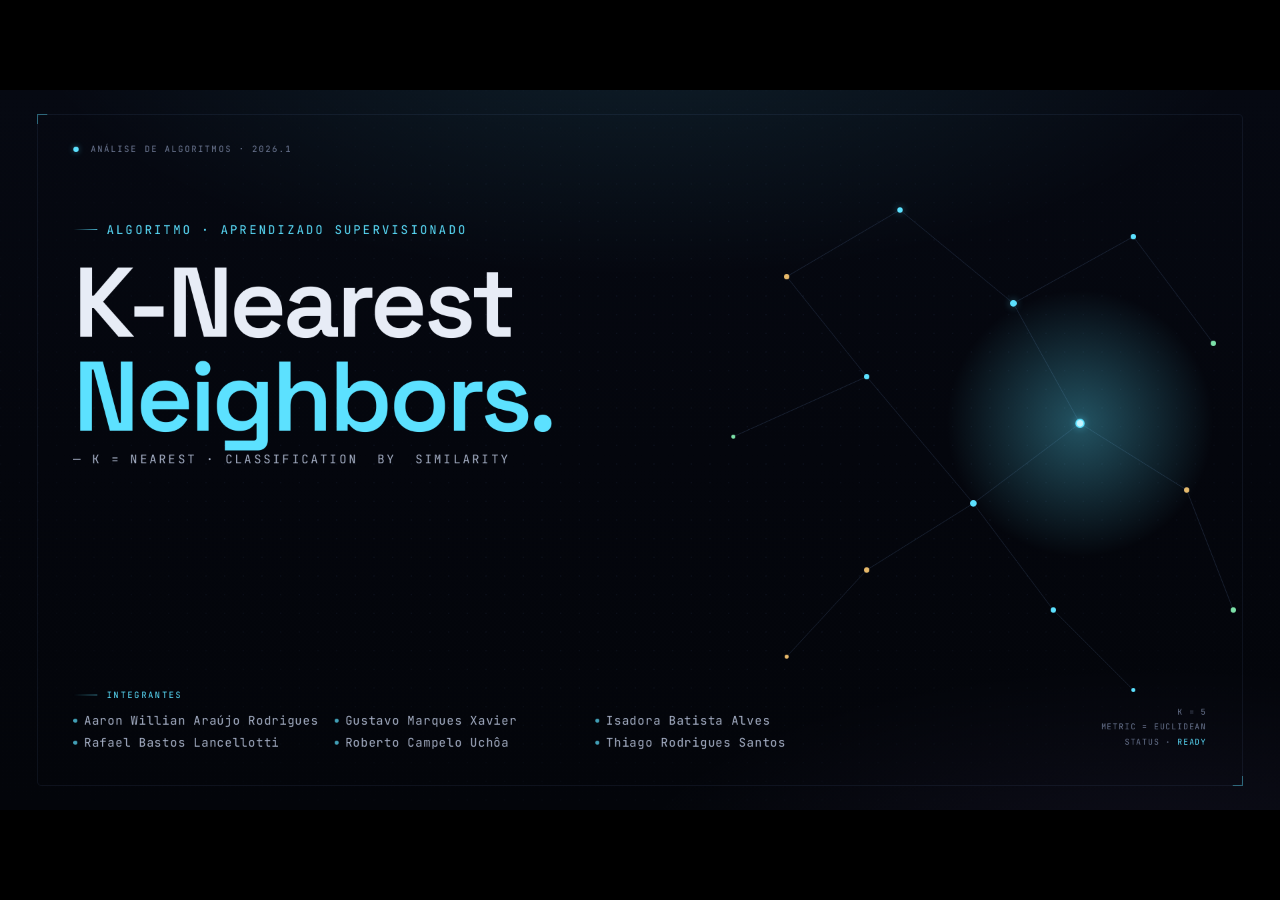
<file: Algoritimo KNN.html>
﻿<!DOCTYPE html>
<html lang="pt-BR"><head>
<meta charset="utf-8">
<title>K-NN — K-Nearest Neighbors · Análise de Algoritmos</title>
<link rel="preconnect" href="https://fonts.googleapis.com">
<link rel="preconnect" href="https://fonts.gstatic.com" crossorigin="">
<link rel="stylesheet" href="deck.css">

<script type="application/json" id="speaker-notes">
[
"Bom dia/boa tarde a todos. Hoje vamos apresentar o K-NN — K-Nearest Neighbors —, um dos algoritmos mais elegantes e didáticos do Machine Learning. Antes de entrarmos no conteúdo, somos seis alunos da disciplina de Análise de Algoritmos, e cada parte da apresentação será conduzida por um integrante diferente. A ideia é mostrar não só como o K-NN funciona, mas por que ele é tão importante como porta de entrada para entender complexidade, distância e similaridade.",

"O K-NN não nasceu em um laboratório de Machine Learning. Ele vem da estatística clássica de reconhecimento de padrões. Em 1951, Evelyn Fix e Joseph Hodges, em um relatório técnico para a força aérea americana, descreveram pela primeira vez a ideia de classificação por vizinhos mais próximos. Em 1967, Thomas Cover e Peter Hart publicaram o artigo seminal — Nearest Neighbor Pattern Classification — que provou propriedades teóricas importantes do método. Quase 60 anos depois, o algoritmo continua extremamente relevante: é a base de sistemas de recomendação, busca por similaridade e até de embeddings em modelos modernos.",

"K-NN significa K Vizinhos Mais Próximos. É um algoritmo de aprendizado supervisionado — ou seja, aprende a partir de exemplos rotulados. A ideia central é simples e poderosa: pontos que estão próximos no espaço de atributos tendem a pertencer à mesma classe. Há uma frase que resume bem isso, parafraseando o ditado popular: ‘diga-me quem são seus vizinhos mais próximos, e eu direi quem você é’. É essa intuição que vamos formalizar nos próximos slides.",

"Qual problema o K-NN resolve? Basicamente dois: classificação — decidir a qual categoria um novo dado pertence — e regressão — prever um valor numérico. Embora ele funcione nos dois casos, é como classificador que ele é mais usado. Pensem em situações onde temos exemplos passados e queremos decidir para um novo caso: spam ou não spam, tumor benigno ou maligno, gosta do filme ou não gosta. Esse é o terreno natural do K-NN.",

"Por que estudar K-NN em Análise de Algoritmos? Primeiro, porque é didaticamente perfeito. Ele é simples o suficiente para ser entendido em uma aula, mas rico o suficiente para discutirmos distância, dimensionalidade, hiperparâmetros, custo de memória e tempo. Ele também é uma ótima base para discutir como o tamanho do dataset impacta o desempenho — algo que veremos em detalhes na parte de complexidade.",

"Aplicações reais existem em todos os lugares. Reconhecimento de imagem, diagnóstico médico, sistemas de recomendação (filmes, músicas, produtos), detecção de fraude, reconhecimento facial, classificação de texto e busca por similaridade em vector databases — esses são exemplos diretos do que o K-NN resolve com base em proximidade no espaço de atributos.",

"Agora entramos na parte teórica. Antes de ver o algoritmo em si, precisamos alinhar o vocabulário. Vou passar rapidamente pelos conceitos-chave: ponto de treino, ponto de consulta, classe, atributo, dimensão, espaço de atributos, métrica de distância, valor de K — que é o hiperparâmetro principal — e o conceito de lazy learning, que vamos detalhar no próximo slide.",

"O K-NN é o que chamamos de lazy learner — um aprendiz preguiçoso. Diferente de uma árvore de decisão ou de uma rede neural, ele não constrói um modelo durante o treinamento. Ele simplesmente guarda os dados. Todo o trabalho acontece na hora da predição, quando ele precisa olhar todos os pontos para encontrar os mais próximos. Isso tem consequências importantes para a complexidade, que veremos adiante.",

"Espaço de atributos é onde tudo acontece. Cada eixo representa um atributo do problema — por exemplo, idade e renda, ou pixels de uma imagem. Cada ponto é uma amostra do nosso dataset. A premissa fundamental é que proximidade geométrica nesse espaço corresponde a similaridade semântica. Para datasets de duas dimensões podemos visualizar, mas o K-NN funciona em espaços de centenas ou milhares de dimensões — e é aí que começam os problemas, como veremos.",

"Vamos ver o algoritmo passo a passo. Temos dados de treino já rotulados — pontos azuis e dourados, por exemplo. Aparece um novo ponto, o ponto de consulta, marcado com interrogação. Primeiro calculamos a distância dele até todos os pontos do treino. Depois ordenamos essas distâncias. Pegamos os K menores — os K vizinhos mais próximos. Fazemos uma votação entre eles. E a classe majoritária é atribuída ao novo ponto. Simples assim.",

"Em forma de diagrama de blocos: entrada de dados, escolha de K, escolha da métrica, cálculo das distâncias, seleção dos K menores, votação ou média, e resultado final. Esses são os mesmos passos que vamos identificar no código depois. É importante reparar que existem dois hiperparâmetros importantes que o algoritmo não aprende sozinho: o valor de K e a métrica de distância.",

"A métrica mais comum é a distância Euclidiana — distância em linha reta entre dois pontos. É literalmente Pitágoras generalizado. Em duas dimensões, calculamos delta-x ao quadrado mais delta-y ao quadrado, e tiramos a raiz. Em d dimensões, somamos os quadrados de todas as diferenças. É a métrica padrão e geralmente uma boa primeira escolha.",

"A distância Manhattan, também chamada de city-block ou taxicab, mede o caminho como se você estivesse andando em uma cidade com quarteirões — só pode andar na horizontal ou vertical. Matematicamente, somamos os valores absolutos das diferenças, sem elevar ao quadrado. Ela é menos sensível a outliers do que a Euclidiana e às vezes funciona melhor em alta dimensionalidade.",

"Minkowski é a generalização. Tem um parâmetro p. Quando p = 1, é Manhattan. Quando p = 2, é Euclidiana. Para outros valores de p obtemos métricas intermediárias. Isso é útil quando queremos ajustar a métrica como parte da otimização do modelo.",

"Para dados categóricos ou strings usamos a distância de Hamming. Ela conta em quantas posições dois vetores diferem. Por exemplo, CARRO e CASRO diferem em uma posição. Para vetores binários como [1,0,1,1] e [1,1,1,0], a Hamming é 2. É fundamental em códigos corretores de erros e em comparação de DNA.",

"Como escolher K? Essa é uma das perguntas mais frequentes. K muito pequeno — como K=1 — faz o modelo ser muito sensível a ruído, causando overfitting. K muito grande borra as fronteiras de decisão, causando underfitting. K ímpar evita empates na votação binária. Uma regra de bolso é começar em K aproximadamente igual à raiz quadrada de n, mas o ideal mesmo é fazer validação cruzada para escolher o melhor K.",

"E quanto a recorrência? O K-NN clássico, por busca exaustiva, não é naturalmente recursivo — ele é iterativo. Se vamos falar de recorrência, é no contexto de otimizações, como a KD-Tree, que divide o espaço recursivamente. Mas é importante deixar claro: KD-Tree é otimização, não a essência do algoritmo.",

"Agora a parte central para Análise de Algoritmos: por que analisar a complexidade do K-NN? Porque, apesar de simples, ele pode ser muito caro. O custo está concentrado na predição, e cresce linearmente com o tamanho do dataset. Para bases grandes isso vira um gargalo real.",

"Definindo as variáveis: n é o número de pontos de treino, d é o número de atributos ou dimensões, e k é o número de vizinhos que vamos selecionar. Todas as análises serão expressas em função desses três parâmetros.",

"O treinamento do K-NN é praticamente trivial. Como ele é lazy learner, não há treinamento real. Podemos considerar O(1) se olharmos só o aprendizado, ou O(n·d) se contarmos o custo de carregar e armazenar os dados em memória.",

"Onde está o custo, então? Na predição. Para cada novo ponto consultado, calculamos a distância até todos os n pontos. Cada cálculo de distância olha d atributos. Logo, calcular distâncias custa O(n·d). Isso é o gargalo principal.",

"Depois precisamos selecionar os K menores. Se ordenarmos todas as distâncias, gastamos O(n log n). Se usarmos uma heap mantendo só os K menores, conseguimos O(n log k), que é melhor quando k é muito menor que n. A votação final é apenas O(k).",

"Juntando tudo, o pior caso — Big O — é O(n·d + n log k) com heap, ou O(n·d + n log n) se ordenarmos. O termo dominante geralmente é n·d, principalmente em alta dimensionalidade. É o custo da busca exaustiva: precisamos olhar todos os pontos.",

"O melhor caso — Ômega — também é Ω(n·d) no K-NN clássico, porque mesmo no melhor cenário ainda precisamos calcular todas as distâncias. Não dá para escapar disso na versão sem otimização.",

"Como pior e melhor caso coincidem, o caso médio — Theta — fica Θ(n·d + n log k). O K-NN clássico tem complexidade muito previsível, o que aliás é uma característica positiva.",

"Memória: o K-NN guarda o dataset inteiro. Isso significa O(n·d) de espaço. Para datasets pequenos é irrelevante. Para datasets com milhões de pontos e milhares de atributos, vira um problema sério.",

"Aqui temos a tabela-resumo. Treinamento O(1) ou O(n·d). Distâncias O(n·d). Seleção O(n log k) com heap. Votação O(k). Memória O(n·d). Essa tabela é o que vocês precisam levar para casa sobre a complexidade do K-NN.",

"Existem várias otimizações. KD-Trees dividem o espaço recursivamente e funcionam bem para baixa dimensionalidade. Ball Trees são uma alternativa para dimensões maiores. Locality Sensitive Hashing faz busca aproximada e é muito usado em produção. Além disso, técnicas como PCA, normalização e padronização ajudam reduzindo dimensão e equilibrando escalas. Mas atenção: em alta dimensionalidade, mesmo essas estruturas perdem eficiência — é a chamada maldição da dimensionalidade.",

"A KD-Tree organiza os pontos em uma árvore binária, dividindo o espaço recursivamente. A cada nível, escolhemos uma dimensão — alternando os eixos — e particionamos os dados pela mediana. Na busca, descemos na árvore eliminando regiões inteiras onde o vizinho certamente não está. Isso reduz o custo de O(n·d) para O(log n) no caso médio. A animação mostra exatamente essa construção: primeiro a linha vertical divide o espaço em dois, depois a horizontal divide a metade direita, e assim por diante. É ideal para dimensionalidade baixa, geralmente d menor que 20.",

"A Ball Tree substitui os cortes retos da KD-Tree por hiperesferas. Cada nó da árvore define uma esfera que contém um subconjunto dos pontos, e as esferas se aninham hierarquicamente. A busca descarta uma esfera inteira sempre que a distância mínima possível até qualquer ponto dentro dela já é maior do que o melhor vizinho encontrado até agora. Isso funciona melhor do que a KD-Tree em alta dimensionalidade, porque as esferas se adaptam melhor à geometria real dos dados.",

"O LSH muda o paradigma: em vez de buscar o vizinho exato, busca vizinhos prováveis de forma extremamente rápida. Funções de hash especiais forçam colisões entre pontos próximos — pontos próximos caem no mesmo balde. Na busca, fazemos o hash do novo ponto e comparamos apenas os pontos do mesmo balde, reduzindo drasticamente o número de cálculos de distância. É ideal para datasets massivos e sistemas de recomendação em tempo real. A pequena perda de precisão — tipicamente em torno de 5% — é perfeitamente aceitável em troca de velocidade altíssima.",

"Vamos agora à parte prática. O código está disponível no repositório knn-lab no GitHub. A estrutura é modular: temos distances.py com as funções de distância, knn.py com a classe principal do algoritmo, metrics.py com a função de acurácia, e um notebook de exemplo para visualização. Essa separação reflete exatamente os blocos teóricos que vimos.",

"O padrão do código é Python idiomático: snake_case para funções e variáveis, organização modular, separação clara de responsabilidades. Distância é uma coisa, modelo é outra, métrica de avaliação é outra. Isso facilita teste e manutenção.",

"As funções de distância são puras: recebem dois vetores e retornam um número. Euclidiana usa numpy para o vetor de diferenças ao quadrado. Manhattan soma valores absolutos. Minkowski generaliza com o parâmetro p. Essa pureza facilita testar cada distância isoladamente.",

"A classe KNN tem inicialização com K, um método fit que apenas guarda os dados — lembrando do conceito de lazy learning — e um método predict que faz todo o trabalho real: calcula distâncias, seleciona vizinhos e faz a votação.",

"A métrica de acurácia compara as previsões com os valores reais e retorna o percentual de acertos. É uma das métricas mais simples, e funciona bem quando as classes estão razoavelmente balanceadas. Para classes desbalanceadas precisaríamos olhar precisão, recall e F1.",

"Agora vamos fazer a demo ao vivo. Vou carregar um dataset simples, escolher K e a métrica, rodar a predição e mostrar a acurácia. A ideia é vocês verem que tudo o que falamos antes está concretamente implementado em umas poucas linhas de código.",

"Para a demo usaremos um dataset 2D simples para visualização — assim conseguimos ver as fronteiras de decisão. Como caso mais acadêmico, citamos também o Breast Cancer Wisconsin, que é o dataset que vamos pedir no dever de casa.",

"Durante a demo vamos comentar a performance observada: quanto tempo levou, qual o tamanho do dataset, quantos atributos, qual K, qual métrica e qual a acurácia. Essa tabela ilustra o tipo de comparação que vamos fazer.",

"Para fechar a parte de código, este slide conecta cada conceito teórico ao arquivo correspondente. Métrica de distância? distances.py. Valor de K? parâmetro do modelo. Seleção de vizinhos? lógica em knn.py. Votação? mesma classe. Acurácia? metrics.py. Execução? notebook. Teoria e prática casadas.",

"Sobre as limitações: o K-NN é simples, mas tem custos altos. Alto custo de predição, alto uso de memória, sensibilidade a ruído e outliers, dependência da escala dos atributos, e a famosa maldição da dimensionalidade — em muitos atributos, todos os pontos ficam ‘quase à mesma distância’, perdendo o sentido de vizinhança.",

"Como reduzir essas falhas? Cuidando dos dados. Limpeza, remoção de duplicados, tratamento de ausentes e outliers. Normalização para colocar todos os atributos na mesma escala — Min-Max ou Z-score. Redução de dimensionalidade com PCA. E sempre validação cruzada para escolher K e a métrica.",

"Resumindo o que aprendemos: K-NN é simples, intuitivo e poderoso. Baseado em similaridade. Excelente em classificação. Não tem treinamento complexo. Mas concentra todo o custo na predição. Depende fortemente da qualidade dos dados, da escolha de K e da métrica. E precisa de cuidado especial com escala, ruído e dimensionalidade.",

"O dever de casa é aplicar tudo isso em um dataset real: Breast Cancer Wisconsin, classificando tumores como benignos ou malignos. Vocês vão carregar com sklearn, separar treino e teste, normalizar, treinar com K igual a 1, 3 e 5, testar Euclidiana e Manhattan, comparar acurácia e responder quatro perguntas conceituais. A entrega pode ser notebook, script Python ou um relatório curto com prints. Tempo estimado: uma hora.",

"E com isso fechamos. Obrigado pela atenção. Estamos abertos para perguntas."
]
</script>

</head>
<body>

<script src="deck-stage.js"></script>

<deck-stage>

<!-- ============================================================ -->
<!-- SLIDE 1 — COVER                                              -->
<!-- ============================================================ -->
<section data-screen-label="01 Capa">
  <div class="slide-chrome"></div>

  <!-- Network background SVG -->
  <svg class="net" viewBox="0 0 1920 1080" preserveAspectRatio="xMidYMid slice" aria-hidden="true">
    <defs>
      <radialGradient id="cv-glow" cx="50%" cy="50%" r="50%">
        <stop offset="0%" stop-color="#5ce1ff" stop-opacity="0.35"></stop>
        <stop offset="100%" stop-color="#5ce1ff" stop-opacity="0"></stop>
      </radialGradient>
    </defs>
    <!-- Edges -->
    <g stroke="rgba(140,180,255,0.18)" stroke-width="1" fill="none">
      <line x1="1350" y1="180" x2="1520" y2="320"></line>
      <line x1="1520" y1="320" x2="1700" y2="220"></line>
      <line x1="1520" y1="320" x2="1620" y2="500"></line>
      <line x1="1700" y1="220" x2="1820" y2="380"></line>
      <line x1="1620" y1="500" x2="1780" y2="600"></line>
      <line x1="1620" y1="500" x2="1460" y2="620"></line>
      <line x1="1460" y1="620" x2="1300" y2="720"></line>
      <line x1="1460" y1="620" x2="1580" y2="780"></line>
      <line x1="1780" y1="600" x2="1850" y2="780"></line>
      <line x1="1350" y1="180" x2="1180" y2="280"></line>
      <line x1="1180" y1="280" x2="1300" y2="430"></line>
      <line x1="1300" y1="430" x2="1460" y2="620"></line>
      <line x1="1300" y1="430" x2="1100" y2="520"></line>
      <line x1="1300" y1="720" x2="1180" y2="850"></line>
      <line x1="1580" y1="780" x2="1700" y2="900"></line>
    </g>
    <!-- Nodes -->
    <g>
      <circle cx="1350" cy="180" r="4" class="pt-a pt-glow"></circle>
      <circle cx="1520" cy="320" r="5" class="pt-a pt-glow"></circle>
      <circle cx="1700" cy="220" r="4" class="pt-a"></circle>
      <circle cx="1820" cy="380" r="4" class="pt-c"></circle>
      <circle cx="1620" cy="500" r="6" class="pt-q pt-glow"></circle>
      <circle cx="1780" cy="600" r="4" class="pt-b"></circle>
      <circle cx="1460" cy="620" r="5" class="pt-a"></circle>
      <circle cx="1300" cy="720" r="4" class="pt-b"></circle>
      <circle cx="1580" cy="780" r="4" class="pt-a"></circle>
      <circle cx="1850" cy="780" r="4" class="pt-c"></circle>
      <circle cx="1180" cy="280" r="4" class="pt-b"></circle>
      <circle cx="1300" cy="430" r="4" class="pt-a"></circle>
      <circle cx="1100" cy="520" r="3" class="pt-c"></circle>
      <circle cx="1180" cy="850" r="3" class="pt-b"></circle>
      <circle cx="1700" cy="900" r="3" class="pt-a"></circle>
    </g>
    <circle cx="1620" cy="500" r="200" fill="url(#cv-glow)"></circle>
  </svg>

  <div class="slide">
    <div class="topbar">
      <div class="left"><span class="dot"></span><span>Análise de Algoritmos · 2026.1</span></div>
      
    </div>

    <div style="margin-top: 40px;">
      <div class="eyebrow" data-anim="fade-up" data-delay="0">Algoritmo · Aprendizado Supervisionado</div>

      <h1 class="display" data-anim="fade-up" data-delay="1" style="font-size: 148px; line-height: 0.95; margin: 28px 0 12px; letter-spacing: -0.035em;">
        K-Nearest<br>
        <span style="color: var(--cyan);">Neighbors.</span>
      </h1>

      <p data-anim="fade-up" data-delay="2" style="font-family: var(--font-mono); font-size: 18px; letter-spacing: 0.18em; text-transform: uppercase; color: var(--text-dim); margin: 0 0 6px;">
        — k = nearest · classification &nbsp;by&nbsp; similarity
      </p>
      
    </div>

    <div style="flex: 1;"></div>

    <div data-anim="fade-up" data-delay="5" style="display: flex; justify-content: space-between; align-items: flex-end; gap: 80px;">
      <div>
        <div class="eyebrow" style="font-size: 13px; margin-bottom: 18px;">Integrantes</div>
        <div class="members">
          <div class="m">Aaron Willian Araújo Rodrigues</div>
          <div class="m">Gustavo Marques Xavier</div>
          <div class="m">Isadora Batista Alves</div>
          <div class="m">Rafael Bastos Lancellotti</div>
          <div class="m">Roberto Campelo Uchôa</div>
          <div class="m">Thiago Rodrigues Santos</div>
        </div>
      </div>
      <div style="text-align: right; font-family: var(--font-mono); font-size: 12px; color: var(--text-muted); letter-spacing: 0.15em; line-height: 1.9;">
        <div>K = 5</div>
        <div>METRIC = EUCLIDEAN</div>
        <div>STATUS · <span style="color: var(--cyan);">READY</span></div>
      </div>
    </div>
  </div>
</section>

<!-- ============================================================ -->
<!-- SLIDE 3 — HISTÓRIA                                            -->
<!-- ============================================================ -->
<section data-screen-label="03 Historia">
  <div class="slide-chrome"></div>
  <div class="slide">
    <div class="topbar">
      <div class="left"><span class="dot"></span><span>03 · Origens</span></div>
      <div class="right">Parte 1 · Introdução</div>
    </div>

    <div class="eyebrow" data-anim="fade-up" data-delay="0" style="font-size: 22px;">Linha do tempo</div>
    <h1 class="slide-title" data-anim="fade-up" data-delay="1">
      Origens dos <span class="accent">vizinhos próximos</span>.
    </h1>
    <p class="lede" data-anim="fade-up" data-delay="2" style="max-width: 1200px; font-size: 30px;">
      O K-NN nasceu na <strong style="color: var(--text); font-weight: 500;">estatística clássica</strong>, décadas antes de o aprendizado de máquina se popularizar. Sua história atravessa três gerações da computação.
    </p>

    <!-- Timeline -->
    <div style="position: relative; padding: 36px 0 0 0;">
      <svg viewBox="0 0 1700 220" style="width: 100%; height: 220px; display: block;">
        <defs>
          <linearGradient id="tl-grad" x1="0" x2="1" y1="0" y2="0">
            <stop offset="0%" stop-color="#5ce1ff" stop-opacity="0.7"></stop>
            <stop offset="100%" stop-color="#a98bff" stop-opacity="0.4"></stop>
          </linearGradient>
        </defs>
        <!-- Line draws left→right on entry -->
        <line x1="40" y1="110" x2="1660" y2="110" stroke="url(#tl-grad)" stroke-width="2" class="tl-line"></line>
        <!-- Each point: circle + year + label, revealed in sequence -->
        <g data-anim="fade-up" data-delay="3" font-family="JetBrains Mono" font-size="18" fill="#a7b1c7" letter-spacing="2">
          <circle cx="160" cy="110" r="11" fill="#04060d" stroke="#5ce1ff" stroke-width="2"></circle>
          <text x="160" y="166" text-anchor="middle" fill="#5ce1ff">1951</text>
          <text x="160" y="78" text-anchor="middle" font-family="Space Grotesk" font-size="24" fill="#e7ecf6">Fix &amp; Hodges</text>
        </g>
        <g data-anim="fade-up" data-delay="4" font-family="JetBrains Mono" font-size="18" fill="#a7b1c7" letter-spacing="2">
          <circle cx="540" cy="110" r="11" fill="#04060d" stroke="#5ce1ff" stroke-width="2"></circle>
          <text x="540" y="166" text-anchor="middle" fill="#5ce1ff">1967</text>
          <text x="540" y="78" text-anchor="middle" font-family="Space Grotesk" font-size="24" fill="#e7ecf6">Cover &amp; Hart</text>
        </g>
        <g data-anim="fade-up" data-delay="5" font-family="JetBrains Mono" font-size="18" fill="#a7b1c7" letter-spacing="2">
          <circle cx="980" cy="110" r="11" fill="#04060d" stroke="#a98bff" stroke-width="2"></circle>
          <text x="980" y="166" text-anchor="middle" fill="#a98bff">1970–2000</text>
          <text x="980" y="78" text-anchor="middle" font-family="Space Grotesk" font-size="24" fill="#e7ecf6">Reconhecimento de padrões</text>
        </g>
        <g data-anim="fade-up" data-delay="6" font-family="JetBrains Mono" font-size="18" fill="#a7b1c7" letter-spacing="2">
          <circle cx="1500" cy="110" r="13" fill="#5ce1ff"></circle>
          <text x="1500" y="166" text-anchor="middle" fill="#e7ecf6">2010+</text>
          <text x="1500" y="78" text-anchor="middle" font-family="Space Grotesk" font-size="24" fill="#e7ecf6">ML / IA moderna</text>
        </g>
      </svg>

      <div style="display: grid; grid-template-columns: repeat(4, 1fr); gap: 24px; margin-top: 28px;">
        <div class="card" data-anim="fade-up" data-delay="3" style="padding: 26px 28px;">
          <div class="num" style="font-size: 16px;">1951 · USAF</div>
          <h3 style="font-size: 26px;">Relatório técnico</h3>
          <p style="font-size: 20px; line-height: 1.5;">Evelyn Fix e Joseph Hodges propõem uma regra de decisão.</p>
        </div>
        <div class="card" data-anim="fade-up" data-delay="4" style="padding: 26px 28px;">
          <div class="num" style="font-size: 16px;">1967 · IEEE</div>
          <h3 style="font-size: 26px;">Formalização e prova</h3>
          <p style="font-size: 20px; line-height: 1.5;">Thomas Cover e Peter Hart publicam <em>Nearest Neighbor Pattern Classification</em>.</p>
        </div>
        <div class="card" data-anim="fade-up" data-delay="5" style="padding: 26px 28px;">
          <div class="num" style="font-size: 16px;">1970–2000</div>
          <h3 style="font-size: 26px;">Aplicações práticas</h3>
          <p style="font-size: 20px; line-height: 1.5;">OCR, bioinformática e reconhecimento de padrões adotam o método. Surgem otimizações estruturais como a KD-Tree (Bentley, 1975) e a Ball Tree, que permitem busca em árvore.</p>
        </div>
        <div class="card" data-anim="fade-up" data-delay="6" style="padding: 26px 28px;">
          <div class="num" style="font-size: 16px;">2010 → hoje</div>
          <h3 style="font-size: 26px;">Era dos embeddings</h3>
          <p style="font-size: 20px; line-height: 1.5;">Sistemas de recomendação, busca semântica e Vector Databases (FAISS, Pinecone, Milvus) levam a ideia dos vizinhos próximos à escala industrial — bilhões de vetores em produção.</p>
        </div>
      </div>
    </div>

    <div style="flex: 1;"></div>

    <div class="slide-footer">
      <span>História · 1951 → hoje</span>
      <span>03 / 34</span>
    </div>
  </div>
</section>

<!-- ============================================================ -->
<!-- SLIDE 4 — O QUE É K-NN                                       -->
<!-- ============================================================ -->
<section data-screen-label="04 O que e">
  <div class="slide-chrome"></div>
  <div class="slide">
    <div class="topbar">
      <div class="left"><span class="dot"></span><span>04 · Definição</span></div>
      <div class="right">Parte 1 · Introdução</div>
    </div>

    <div class="row" style="gap: 80px; flex: 1; align-items: center;">
      <div style="flex: 1.1;">
        <div class="eyebrow" data-anim="fade-up" data-delay="0">O que é K-NN</div>
        <h1 class="slide-title" data-anim="fade-up" data-delay="1" style="font-size: 80px;">
          Diga-me quem<br>são seus <span class="accent">vizinhos</span>,<br>e eu direi<br>quem você é.
        </h1>

        <div data-anim="fade-up" data-delay="3" style="margin-top: 36px; max-width: 720px;">
          <p class="lede" style="font-size: 22px; margin-bottom: 16px;">
            <strong style="color: var(--text); font-weight: 600;">K vizinhos mais próximos.</strong>
            Aprendizado supervisionado que usa exemplos conhecidos para classificar ou prever dados novos.
          </p>
          <p class="lede" style="font-size: 22px;">
            A premissa: pontos semelhantes tendem a estar próximos no espaço de atributos.
          </p>
        </div>
      </div>

      <div style="flex: 1;">
        <!-- Simple 2D classification illustration -->
        <svg viewBox="0 0 600 540" style="width: 100%; height: 540px;">
          <defs>
            <radialGradient id="qglow" cx="50%" cy="50%" r="50%">
              <stop offset="0%" stop-color="#5ce1ff" stop-opacity="0.45"></stop>
              <stop offset="100%" stop-color="#5ce1ff" stop-opacity="0"></stop>
            </radialGradient>
          </defs>

          <!-- Grid + labels -->
          <g data-anim="fade" data-delay="2">
            <g stroke="rgba(140,180,255,0.07)" stroke-width="1">
              <line x1="40" y1="60" x2="40" y2="500"></line>
              <line x1="40" y1="500" x2="560" y2="500"></line>
            </g>
            <text x="20" y="60" font-family="JetBrains Mono" font-size="11" fill="#6b7691" letter-spacing="2">x₂</text>
            <text x="555" y="525" font-family="JetBrains Mono" font-size="11" fill="#6b7691" letter-spacing="2">x₁</text>
          </g>

          <!-- Class A (cyan) points -->
          <g class="pt-a" data-anim="fade-up" data-delay="3">
            <circle cx="120" cy="160" r="9"></circle>
            <circle cx="180" cy="120" r="9"></circle>
            <circle cx="240" cy="200" r="9"></circle>
            <circle cx="310" cy="180" r="9"></circle>
            <circle cx="380" cy="240" r="9"></circle>
            <circle cx="280" cy="280" r="9"></circle>
            <circle cx="200" cy="260" r="9"></circle>
            <circle cx="160" cy="330" r="9"></circle>
          </g>

          <!-- Class B (gold) points -->
          <g class="pt-b" data-anim="fade-up" data-delay="4">
            <circle cx="420" cy="380" r="9"></circle>
            <circle cx="490" cy="330" r="9"></circle>
            <circle cx="450" cy="430" r="9"></circle>
            <circle cx="370" cy="440" r="9"></circle>
            <circle cx="510" cy="450" r="9"></circle>
            <circle cx="350" cy="390" r="9"></circle>
            <circle cx="280" cy="430" r="9"></circle>
            <circle cx="220" cy="470" r="9"></circle>
          </g>

          <!-- Glow behind query -->
          <g data-anim="fade" data-delay="5">
            <circle cx="320" cy="280" r="160" fill="url(#qglow)"></circle>
          </g>

          <!-- Query point -->
          <g data-anim="fade-up" data-delay="5">
            <circle cx="320" cy="280" r="13" class="pt-q pt-glow"></circle>
            <text x="320" y="265" text-anchor="middle" font-family="Space Grotesk" font-size="18" font-weight="600" fill="#fff">?</text>
          </g>

          <!-- Lines to 5 nearest — staggered via CSS .knn-lines -->
          <g class="knn-lines" stroke="#5ce1ff" stroke-width="1.5" stroke-dasharray="4 4">
            <line x1="320" y1="280" x2="280" y2="280"></line>
            <line x1="320" y1="280" x2="380" y2="240"></line>
            <line x1="320" y1="280" x2="310" y2="180"></line>
            <line x1="320" y1="280" x2="240" y2="200"></line>
            <line x1="320" y1="280" x2="350" y2="390"></line>
          </g>

          <!-- Legend -->
          <g font-family="JetBrains Mono" font-size="12" fill="#a7b1c7" letter-spacing="1" data-anim="fade" data-delay="7">
            <circle cx="60" cy="510" r="6" class="pt-a"></circle>
            <text x="72" y="515">Classe A</text>
            <circle cx="170" cy="510" r="6" class="pt-b"></circle>
            <text x="182" y="515">Classe B</text>
            <circle cx="280" cy="510" r="6" class="pt-q"></circle>
            <text x="292" y="515">Consulta · k=5</text>
          </g>
        </svg>
      </div>
    </div>

    <div class="slide-footer">
      <span>K vizinhos · similaridade</span>
      <span>04 / 34</span>
    </div>
  </div>
</section>

<!-- ============================================================ -->
<!-- SLIDE 5 — DEFINIÇÃO DO PROBLEMA                              -->
<!-- ============================================================ -->
<section data-screen-label="05 Problema">
  <div class="slide-chrome"></div>
  <div class="slide">
    <div class="topbar">
      <div class="left"><span class="dot"></span><span>05 · Problema</span></div>
      <div class="right">Parte 1 · Introdução</div>
    </div>

    <div class="eyebrow" data-anim="fade-up" data-delay="0">O que ele resolve</div>
    <h1 class="slide-title" data-anim="fade-up" data-delay="1">
      Quatro problemas.<br>Uma única ideia.
    </h1>

    <div style="display: grid; grid-template-columns: repeat(4, 1fr); gap: 22px; margin-top: 56px;">
      <div class="card" data-anim="fade-up" data-delay="2">
        <div class="num">01 · CLASSIFICAÇÃO</div>
        <h3>Categorias discretas</h3>
        <p>Atribuir uma classe a um novo exemplo (spam/não spam, benigno/maligno).</p>
        <div style="margin-top: 20px; font-family: var(--font-mono); font-size: 12px; color: var(--cyan); letter-spacing: 0.14em;">USO MAIS COMUM</div>
      </div>
      <div class="card" data-anim="fade-up" data-delay="3">
        <div class="num">02 · REGRESSÃO</div>
        <h3>Valores contínuos</h3>
        <p>Prever um número (preço, temperatura) pela média dos K vizinhos.</p>
        <div style="margin-top: 20px; font-family: var(--font-mono); font-size: 12px; color: var(--text-muted); letter-spacing: 0.14em;">SUPORTADO</div>
      </div>
      <div class="card" data-anim="fade-up" data-delay="4">
        <div class="num">03 · SIMILARIDADE</div>
        <h3>“Quem se parece com X?”</h3>
        <p>Recuperação de itens próximos sem precisar de uma classe explícita.</p>
        <div style="margin-top: 20px; font-family: var(--font-mono); font-size: 12px; color: var(--text-muted); letter-spacing: 0.14em;">BASE DE RECOMENDAÇÃO</div>
      </div>
      <div class="card" data-anim="fade-up" data-delay="5">
        <div class="num">04 · DECISÃO</div>
        <h3>Baseada em exemplos</h3>
        <p>Decidir o que fazer agora consultando o que aconteceu antes.</p>
        <div style="margin-top: 20px; font-family: var(--font-mono); font-size: 12px; color: var(--text-muted); letter-spacing: 0.14em;">CASE-BASED REASONING</div>
      </div>
    </div>

    <div style="flex: 1;"></div>

    <div data-anim="fade-up" data-delay="6" style="display: flex; align-items: center; gap: 24px; padding: 26px 32px; border: 1px solid var(--border-strong); border-left: 3px solid var(--cyan); background: linear-gradient(90deg, rgba(92,225,255,0.06), transparent 60%); border-radius: 8px;">
      <div style="font-family: var(--font-mono); font-size: 12px; letter-spacing: 0.2em; color: var(--cyan); text-transform: uppercase;">Importante</div>
      <p class="lede" style="font-size: 22px; margin: 0; color: var(--text);">
        Embora suporte regressão, o K-NN é majoritariamente conhecido — e usado — como <span style="color: var(--cyan); font-weight: 500;">algoritmo de classificação</span>.
      </p>
    </div>

    <div class="slide-footer">
      <span>Classificação · Regressão · Similaridade</span>
      <span>05 / 34</span>
    </div>
  </div>
</section>

<!-- ============================================================ -->
<!-- SLIDE 6 — IMPORTÂNCIA                                        -->
<!-- ============================================================ -->
<section data-screen-label="06 Importancia">
  <div class="slide-chrome"></div>
  <div class="slide">
    <div class="topbar">
      <div class="left"><span class="dot"></span><span>06 · Importância</span></div>
      <div class="right">Parte 1 · Introdução</div>
    </div>

    <div class="row" style="gap: 80px; flex: 1; align-items: flex-start;">
      <div style="flex: 1;">
        <div class="eyebrow" data-anim="fade-up" data-delay="0" style="font-size: 22px;">Por que estudar K-NN</div>
        <h1 class="slide-title" data-anim="fade-up" data-delay="1">
          A porta de entrada<br>do <span class="accent">Machine Learning</span>.
        </h1>
        <p class="lede" data-anim="fade-up" data-delay="2" style="margin-top: 30px; max-width: 720px; font-size: 30px;">
          O K-NN é simples — mas concentra praticamente todos os conceitos centrais de aprendizado supervisionado em um único algoritmo.
        </p>
        <p class="lede" data-anim="fade-up" data-delay="3" style="margin-top: 22px; max-width: 720px; font-size: 24px; color: var(--text-muted);">
          Distância, similaridade, vizinhança, dimensionalidade, hiperparâmetro, custo de memória e de tempo — tudo aparece aqui, de forma palpável.
        </p>
      </div>

      <div style="flex: 1.2; display: flex; flex-direction: column; gap: 20px; margin-top: 30px;">
        <div data-anim="fade-up" data-delay="3" style="display: flex; gap: 26px; align-items: flex-start; padding: 22px 26px; border-left: 1px solid var(--border-strong);">
          <div style="font-family: var(--font-mono); font-size: 22px; color: var(--cyan); letter-spacing: 0.18em; min-width: 52px;">01</div>
          <div>
            <div class="display" style="font-size: 32px; margin-bottom: 6px;">Simples e intuitivo</div>
            <div style="color: var(--text-dim); font-size: 22px;">Pode ser explicado em uma frase, implementado em 20 linhas.</div>
          </div>
        </div>
        <div data-anim="fade-up" data-delay="4" style="display: flex; gap: 26px; align-items: flex-start; padding: 22px 26px; border-left: 1px solid var(--border-strong);">
          <div style="font-family: var(--font-mono); font-size: 22px; color: var(--cyan); letter-spacing: 0.18em; min-width: 52px;">02</div>
          <div>
            <div class="display" style="font-size: 32px; margin-bottom: 6px;">Vocabulário fundamental</div>
            <div style="color: var(--text-dim); font-size: 22px;">Distância, similaridade, vizinhança, decisão, hiperparâmetro.</div>
          </div>
        </div>
        <div data-anim="fade-up" data-delay="5" style="display: flex; gap: 26px; align-items: flex-start; padding: 22px 26px; border-left: 1px solid var(--border-strong);">
          <div style="font-family: var(--font-mono); font-size: 22px; color: var(--cyan); letter-spacing: 0.18em; min-width: 52px;">03</div>
          <div>
            <div class="display" style="font-size: 32px; margin-bottom: 6px;">Ótimo para análise de algoritmos</div>
            <div style="color: var(--text-dim); font-size: 22px;">Tempo, espaço, trade-offs e otimizações ficam todos visíveis.</div>
          </div>
        </div>
        <div data-anim="fade-up" data-delay="6" style="display: flex; gap: 26px; align-items: flex-start; padding: 22px 26px; border-left: 1px solid var(--border-strong);">
          <div style="font-family: var(--font-mono); font-size: 22px; color: var(--cyan); letter-spacing: 0.18em; min-width: 52px;">04</div>
          <div>
            <div class="display" style="font-size: 32px; margin-bottom: 6px;">Mostra o impacto do dataset</div>
            <div style="color: var(--text-dim); font-size: 22px;">O custo cresce linearmente com <span class="mono" style="color: var(--cyan)">n</span> — ideal para discutir escala.</div>
          </div>
        </div>
        <div data-anim="fade-up" data-delay="7" style="display: flex; gap: 26px; align-items: flex-start; padding: 22px 26px; border-left: 1px solid var(--cyan);">
          <div style="font-family: var(--font-mono); font-size: 22px; color: var(--cyan); letter-spacing: 0.18em; min-width: 52px;">05</div>
          <div>
            <div class="display" style="font-size: 32px; margin-bottom: 6px;">Continua útil em produção</div>
            <div style="color: var(--text-dim); font-size: 22px;">Recomendação, busca semântica, vector databases.</div>
          </div>
        </div>
      </div>
    </div>

    <div class="slide-footer">
      <span>Didática · análise · prática</span>
      <span>06 / 34</span>
    </div>
  </div>
</section>

<!-- ============================================================ -->
<!-- SLIDE 7 — APLICAÇÕES                                          -->
<!-- ============================================================ -->
<section data-screen-label="07 Aplicacoes">
  <div class="slide-chrome"></div>
  <div class="slide">
    <div class="topbar">
      <div class="left"><span class="dot"></span><span>07 · Aplicações</span></div>
      <div class="right">Parte 1 · Introdução</div>
    </div>

    <div class="eyebrow" data-anim="fade-up" data-delay="0" style="font-size: 22px;">Onde o K-NN aparece</div>
    <h1 class="slide-title" data-anim="fade-up" data-delay="1">Oito usos do mundo real.</h1>

    <div class="apps-grid" style="display: grid; grid-template-columns: repeat(4, 1fr); gap: 22px; margin-top: 56px;">
      <div class="card app-card" data-anim="fade-up" data-delay="2">
        <div class="app-icon"><svg viewBox="0 0 64 64" width="46" height="46"><rect x="8" y="8" width="48" height="48" rx="6" fill="none" stroke="#5ce1ff" stroke-width="2"></rect><circle cx="22" cy="24" r="4" fill="#5ce1ff"></circle><path d="M8 50 L24 36 L36 44 L56 24 L56 56 L8 56 Z" fill="rgba(92,225,255,0.2)" stroke="#5ce1ff" stroke-width="2"></path></svg></div>
        <div class="num">IMG</div>
        <h3 style="font-size: 24px;">Reconhecimento de imagem</h3>
        <p style="font-size: 18px;">Classificação de dígitos, objetos e gestos a partir de pixels ou embeddings.</p>
      </div>
      <div class="card app-card" data-anim="fade-up" data-delay="3">
        <div class="app-icon"><svg viewBox="0 0 64 64" width="46" height="46"><path d="M32 56 L12 36 A12 12 0 0 1 32 18 A12 12 0 0 1 52 36 Z" fill="none" stroke="#ff7a8a" stroke-width="2.5"></path><path d="M18 34 L26 34 L30 26 L34 42 L38 34 L46 34" fill="none" stroke="#ff7a8a" stroke-width="2" stroke-linejoin="round"></path></svg></div>
        <div class="num">MED</div>
        <h3 style="font-size: 24px;">Diagnóstico médico</h3>
        <p style="font-size: 18px;">Apoio à decisão clínica com base em casos similares anteriores.</p>
      </div>
      <div class="card app-card" data-anim="fade-up" data-delay="4">
        <div class="app-icon"><svg viewBox="0 0 64 64" width="46" height="46"><circle cx="32" cy="32" r="20" fill="none" stroke="#a98bff" stroke-width="2"></circle><polygon points="32,18 35,28 46,28 37,34 40,44 32,38 24,44 27,34 18,28 29,28" fill="rgba(169,139,255,0.4)" stroke="#a98bff" stroke-width="1.5"></polygon></svg></div>
        <div class="num">REC</div>
        <h3 style="font-size: 24px;">Sistemas de recomendação</h3>
        <p style="font-size: 18px;">Filmes, músicas, produtos: itens próximos aos seus favoritos.</p>
      </div>
      <div class="card app-card" data-anim="fade-up" data-delay="5">
        <div class="app-icon"><svg viewBox="0 0 64 64" width="46" height="46"><path d="M14 14 L50 14 L50 50 L14 50 Z" fill="none" stroke="#e6b86a" stroke-width="2"></path><path d="M14 30 L26 30 L30 22 L34 38 L38 30 L50 30" fill="none" stroke="#e6b86a" stroke-width="2" stroke-linejoin="round"></path><circle cx="34" cy="38" r="3" fill="#e6b86a"></circle></svg></div>
        <div class="num">SEC</div>
        <h3 style="font-size: 24px;">Detecção de fraude</h3>
        <p style="font-size: 18px;">Transações próximas ao seu padrão usual vs. comportamento anômalo.</p>
      </div>
      <div class="card app-card" data-anim="fade-up" data-delay="6">
        <div class="app-icon"><svg viewBox="0 0 64 64" width="46" height="46"><circle cx="32" cy="24" r="10" fill="none" stroke="#5ce1ff" stroke-width="2"></circle><path d="M14 56 C14 42, 22 36, 32 36 C42 36, 50 42, 50 56" fill="none" stroke="#5ce1ff" stroke-width="2"></path><circle cx="28" cy="22" r="1.5" fill="#5ce1ff"></circle><circle cx="36" cy="22" r="1.5" fill="#5ce1ff"></circle></svg></div>
        <div class="num">FACE</div>
        <h3 style="font-size: 24px;">Reconhecimento facial</h3>
        <p style="font-size: 18px;">Comparação de embeddings faciais com uma base de identidades.</p>
      </div>
      <div class="card app-card" data-anim="fade-up" data-delay="7">
        <div class="app-icon"><svg viewBox="0 0 64 64" width="46" height="46"><rect x="10" y="12" width="44" height="40" rx="4" fill="none" stroke="#7ce0a8" stroke-width="2"></rect><line x1="16" y1="22" x2="42" y2="22" stroke="#7ce0a8" stroke-width="2"></line><line x1="16" y1="30" x2="48" y2="30" stroke="#7ce0a8" stroke-width="2"></line><line x1="16" y1="38" x2="36" y2="38" stroke="#7ce0a8" stroke-width="2"></line><line x1="16" y1="46" x2="44" y2="46" stroke="#7ce0a8" stroke-width="2"></line></svg></div>
        <div class="num">NLP</div>
        <h3 style="font-size: 24px;">Classificação de texto</h3>
        <p style="font-size: 18px;">Categorização por similaridade vetorial entre documentos.</p>
      </div>
      <div class="card app-card" data-anim="fade-up" data-delay="8">
        <div class="app-icon"><svg viewBox="0 0 64 64" width="46" height="46"><circle cx="20" cy="20" r="6" fill="#5ce1ff" opacity="0.85"></circle><circle cx="44" cy="22" r="5" fill="#a98bff" opacity="0.85"></circle><circle cx="32" cy="42" r="7" fill="#e6b86a" opacity="0.85"></circle><line x1="20" y1="20" x2="44" y2="22" stroke="rgba(255,255,255,0.25)" stroke-width="1.5"></line><line x1="20" y1="20" x2="32" y2="42" stroke="rgba(255,255,255,0.25)" stroke-width="1.5"></line><line x1="44" y1="22" x2="32" y2="42" stroke="rgba(255,255,255,0.25)" stroke-width="1.5"></line></svg></div>
        <div class="num">MEDIA</div>
        <h3 style="font-size: 24px;">“Pessoas como você…”</h3>
        <p style="font-size: 18px;">Filmes, músicas e produtos consumidos por perfis semelhantes ao seu.</p>
      </div>
      <div class="card app-card" data-anim="fade-up" data-delay="9" style="border-color: var(--cyan);">
        <div class="app-icon"><svg viewBox="0 0 64 64" width="46" height="46"><circle cx="32" cy="32" r="22" fill="none" stroke="#5ce1ff" stroke-width="2"></circle><line x1="32" y1="10" x2="32" y2="54" stroke="#5ce1ff" stroke-width="1.5"></line><line x1="10" y1="32" x2="54" y2="32" stroke="#5ce1ff" stroke-width="1.5"></line><circle cx="46" cy="22" r="4" fill="#5ce1ff"></circle></svg></div>
        <div class="num" style="color: var(--cyan);">SEARCH</div>
        <h3 style="font-size: 24px;">Busca por similaridade</h3>
        <p style="font-size: 18px;">Vector DBs em produção: encontrar os k mais parecidos em milhões de vetores.</p>
      </div>
    </div>

    <div style="flex: 1;"></div>

    <div class="slide-footer">
      <span>Fim da Parte 1 · próximo: Fundamentação</span>
      <span>07 / 34</span>
    </div>
  </div>
</section>

<!-- ============================================================ -->
<!-- PART 2 — FUNDAMENTAÇÃO                                       -->
<!-- ============================================================ -->

<!-- SLIDE 8 — CONCEITOS-CHAVE -->
<section data-screen-label="08 Conceitos">
  <div class="slide-chrome"></div>
  <div class="slide">
    <div class="topbar"><div class="left"><span class="dot"></span><span>08 · Glossário</span></div><div class="right">Parte 2 · Fundamentação</div></div>

    <div class="eyebrow" data-anim="fade-up" data-delay="0" style="font-size: 22px;">Antes de começar</div>
    <h1 class="slide-title" data-anim="fade-up" data-delay="1">Vocabulário essencial.</h1>

    <div style="display: grid; grid-template-columns: repeat(3, 1fr); gap: 22px 40px; margin-top: 50px;">
      <div data-anim="fade-up" data-delay="2" style="border-top: 1px solid var(--border); padding: 22px 0;">
        <div class="mono" style="font-size: 19px; color: var(--cyan); letter-spacing: 0.14em;">PONTO DE TREINO</div>
        <div style="color: var(--text-dim); font-size: 22px; margin-top: 8px; line-height: 1.45;">Exemplo já rotulado guardado no dataset.</div>
      </div>
      <div data-anim="fade-up" data-delay="2" style="border-top: 1px solid var(--border); padding: 22px 0;">
        <div class="mono" style="font-size: 19px; color: var(--cyan); letter-spacing: 0.14em;">PONTO DE CONSULTA</div>
        <div style="color: var(--text-dim); font-size: 22px; margin-top: 8px; line-height: 1.45;">Novo dado que queremos classificar.</div>
      </div>
      <div data-anim="fade-up" data-delay="2" style="border-top: 1px solid var(--border); padding: 22px 0;">
        <div class="mono" style="font-size: 19px; color: var(--cyan); letter-spacing: 0.14em;">CLASSE</div>
        <div style="color: var(--text-dim); font-size: 22px; margin-top: 8px; line-height: 1.45;">Rótulo categórico de um ponto.</div>
      </div>
      <div data-anim="fade-up" data-delay="3" style="border-top: 1px solid var(--border); padding: 22px 0;">
        <div class="mono" style="font-size: 19px; color: var(--cyan); letter-spacing: 0.14em;">ATRIBUTO</div>
        <div style="color: var(--text-dim); font-size: 22px; margin-top: 8px; line-height: 1.45;">Característica numérica do exemplo (feature).</div>
      </div>
      <div data-anim="fade-up" data-delay="3" style="border-top: 1px solid var(--border); padding: 22px 0;">
        <div class="mono" style="font-size: 19px; color: var(--cyan); letter-spacing: 0.14em;">DIMENSÃO · d</div>
        <div style="color: var(--text-dim); font-size: 22px; margin-top: 8px; line-height: 1.45;">Quantidade de atributos por amostra.</div>
      </div>
      <div data-anim="fade-up" data-delay="3" style="border-top: 1px solid var(--border); padding: 22px 0;">
        <div class="mono" style="font-size: 19px; color: var(--cyan); letter-spacing: 0.14em;">ESPAÇO DE ATRIBUTOS</div>
        <div style="color: var(--text-dim); font-size: 22px; margin-top: 8px; line-height: 1.45;">Espaço d-dimensional onde os pontos vivem.</div>
      </div>
      <div data-anim="fade-up" data-delay="4" style="border-top: 1px solid var(--border); padding: 22px 0;">
        <div class="mono" style="font-size: 19px; color: var(--cyan); letter-spacing: 0.14em;">VIZINHOS PRÓXIMOS</div>
        <div style="color: var(--text-dim); font-size: 22px; margin-top: 8px; line-height: 1.45;">Pontos de treino com menor distância ao consulta.</div>
      </div>
      <div data-anim="fade-up" data-delay="4" style="border-top: 1px solid var(--border); padding: 22px 0;">
        <div class="mono" style="font-size: 19px; color: var(--cyan); letter-spacing: 0.14em;">MÉTRICA DE DISTÂNCIA</div>
        <div style="color: var(--text-dim); font-size: 22px; margin-top: 8px; line-height: 1.45;">Função que mede similaridade entre dois pontos.</div>
      </div>
      <div data-anim="fade-up" data-delay="4" style="border-top: 1px solid var(--border); padding: 22px 0;">
        <div class="mono" style="font-size: 19px; color: var(--cyan); letter-spacing: 0.14em;">VALOR DE K</div>
        <div style="color: var(--text-dim); font-size: 22px; margin-top: 8px; line-height: 1.45;">Quantos vizinhos consultar. Hiperparâmetro principal.</div>
      </div>
      <div data-anim="fade-up" data-delay="5" style="border-top: 1px solid var(--border); padding: 22px 0;">
        <div class="mono" style="font-size: 19px; color: var(--cyan); letter-spacing: 0.14em;">HIPERPARÂMETRO</div>
        <div style="color: var(--text-dim); font-size: 22px; margin-top: 8px; line-height: 1.45;">Parâmetro escolhido pelo usuário, não aprendido.</div>
      </div>
      <div data-anim="fade-up" data-delay="5" style="border-top: 1px solid var(--border); padding: 22px 0;">
        <div class="mono" style="font-size: 19px; color: var(--cyan); letter-spacing: 0.14em;">CLASSIFICAÇÃO / REGRESSÃO</div>
        <div style="color: var(--text-dim); font-size: 22px; margin-top: 8px; line-height: 1.45;">Prever classe discreta ou valor contínuo.</div>
      </div>
      <div data-anim="fade-up" data-delay="5" style="border-top: 1px solid var(--cyan); padding: 22px 0;">
        <div class="mono" style="font-size: 19px; color: var(--cyan); letter-spacing: 0.14em;">LAZY LEARNING</div>
        <div style="color: var(--text-dim); font-size: 22px; margin-top: 8px; line-height: 1.45;">Não constrói modelo: só armazena dados. ↓</div>
      </div>
    </div>

    <div class="slide-footer"><span>Glossário · 12 conceitos</span><span>08 / 34</span></div>
  </div>
</section>

<!-- SLIDE 9 — LAZY LEARNING -->
<section data-screen-label="09 Lazy">
  <div class="slide-chrome"></div>
  <div class="slide">
    <div class="topbar"><div class="left"><span class="dot"></span><span>09 · Lazy Learning</span></div><div class="right">Parte 2 · Fundamentação</div></div>

    <div class="row" style="gap: 80px; flex: 1; align-items: center;">
      <div style="flex: 1.1;">
        <div class="eyebrow" data-anim="fade-up" data-delay="0">Lazy Learning</div>
        <h1 class="slide-title" data-anim="fade-up" data-delay="1">
          Um algoritmo<br><span class="accent">preguiçoso.</span>
        </h1>
        <p class="lede" data-anim="fade-up" data-delay="2" style="margin-top: 28px; max-width: 720px;">
          O K-NN não constrói um modelo. Não ajusta pesos. Não calcula coeficientes. Ele simplesmente <strong style="color: var(--text);">guarda os dados</strong>.
        </p>
        <p class="lede" data-anim="fade-up" data-delay="3" style="margin-top: 18px; max-width: 720px;">
          Todo o esforço computacional é adiado para o momento da <strong style="color: var(--cyan); font-weight: 500;">predição</strong> — e isso tem consequências diretas na complexidade.
        </p>
      </div>

      <div style="flex: 1;" data-anim="fade" data-delay="3">
        <div style="display: flex; flex-direction: column; gap: 18px;">
          <div class="card" style="border-color: var(--border);">
            <div class="num" style="color: var(--text-muted);">EAGER LEARNERS</div>
            <h3>Árvore · Rede neural · SVM</h3>
            <div style="display:flex; gap:24px; margin-top: 14px; font-family: var(--font-mono); font-size: 14px;">
              <div><span style="color:var(--text-muted);">treino</span> <span style="color: var(--gold);">caro</span></div>
              <div><span style="color:var(--text-muted);">predição</span> <span style="color: var(--green);">barata</span></div>
            </div>
          </div>
          <div class="card" style="border-color: var(--border-strong); background: linear-gradient(180deg, rgba(92,225,255,0.06), rgba(10,16,32,0.4));">
            <div class="num">LAZY LEARNER · K-NN</div>
            <h3 style="color: var(--cyan);">Apenas armazena</h3>
            <div style="display:flex; gap:24px; margin-top: 14px; font-family: var(--font-mono); font-size: 14px;">
              <div><span style="color:var(--text-muted);">treino</span> <span style="color: var(--green);">≈ O(1)</span></div>
              <div><span style="color:var(--text-muted);">predição</span> <span style="color: var(--gold);">O(n·d)</span></div>
            </div>
          </div>
        </div>
      </div>
    </div>
    <div class="slide-footer"><span>Sem treino · custo na predição</span><span>09 / 34</span></div>
  </div>
</section>

<!-- SLIDE 10 — ESPAÇO DE ATRIBUTOS -->
<section data-screen-label="10 Espaco atributos">
  <div class="slide-chrome"></div>
  <div class="slide">
    <div class="topbar"><div class="left"><span class="dot"></span><span>10 · Espaço de atributos</span></div><div class="right">Parte 2 · Fundamentação</div></div>

    <div class="row" style="gap: 60px; flex: 1; align-items: center;">
      <div style="flex: 1;">
        <div class="eyebrow" data-anim="fade-up" data-delay="0">Onde tudo acontece</div>
        <h1 class="slide-title" data-anim="fade-up" data-delay="1" style="font-size: 60px;">Cada ponto<br>é uma amostra.</h1>
        <p class="lede" data-anim="fade-up" data-delay="2" style="margin-top: 24px;">
          Cada eixo é um atributo. Cada ponto representa uma observação no dataset.
        </p>
        <p class="lede" data-anim="fade-up" data-delay="3" style="margin-top: 16px;">
          A premissa do K-NN: <span style="color: var(--cyan);">proximidade geométrica = similaridade semântica</span>.
        </p>
      </div>

      <div style="flex: 1.2;" data-anim="fade" data-delay="2">
        <svg viewBox="0 0 800 600" style="width: 100%; height: 600px;">
          <!-- Axes -->
          <g stroke="rgba(140,180,255,0.18)" stroke-width="1.5">
            <line x1="80" y1="60" x2="80" y2="540"></line>
            <line x1="80" y1="540" x2="740" y2="540"></line>
          </g>
          <!-- Tick marks -->
          <g stroke="rgba(140,180,255,0.1)" stroke-width="1">
            <line x1="80" y1="200" x2="740" y2="200"></line>
            <line x1="80" y1="340" x2="740" y2="340"></line>
            <line x1="80" y1="460" x2="740" y2="460"></line>
            <line x1="260" y1="60" x2="260" y2="540"></line>
            <line x1="440" y1="60" x2="440" y2="540"></line>
            <line x1="620" y1="60" x2="620" y2="540"></line>
          </g>
          <!-- Labels -->
          <text x="50" y="100" font-family="JetBrains Mono" font-size="14" fill="#8b95ab" letter-spacing="2">x₂</text>
          <text x="50" y="65" font-family="Space Grotesk" font-size="16" fill="#a7b1c7">renda</text>
          <text x="720" y="570" font-family="JetBrains Mono" font-size="14" fill="#8b95ab" letter-spacing="2">x₁</text>
          <text x="630" y="595" font-family="Space Grotesk" font-size="16" fill="#a7b1c7" text-anchor="end">idade</text>

          <!-- Points -->
          <g>
            <circle cx="180" cy="180" r="10" class="pt-a"></circle>
            <circle cx="220" cy="240" r="10" class="pt-a"></circle>
            <circle cx="280" cy="200" r="10" class="pt-a"></circle>
            <circle cx="160" cy="280" r="10" class="pt-a"></circle>
            <circle cx="320" cy="280" r="10" class="pt-a"></circle>
            <circle cx="240" cy="330" r="10" class="pt-a"></circle>

            <circle cx="500" cy="380" r="10" class="pt-b"></circle>
            <circle cx="560" cy="320" r="10" class="pt-b"></circle>
            <circle cx="620" cy="420" r="10" class="pt-b"></circle>
            <circle cx="540" cy="460" r="10" class="pt-b"></circle>
            <circle cx="660" cy="350" r="10" class="pt-b"></circle>
            <circle cx="480" cy="440" r="10" class="pt-b"></circle>

            <circle cx="380" cy="380" r="10" class="pt-c"></circle>
            <circle cx="420" cy="320" r="10" class="pt-c"></circle>
            <circle cx="360" cy="240" r="10" class="pt-c"></circle>
            <circle cx="440" cy="420" r="10" class="pt-c"></circle>
          </g>

          <!-- Annotation -->
          <g font-family="JetBrains Mono" font-size="12" fill="#a7b1c7">
            <line x1="220" y1="240" x2="140" y2="160" stroke="rgba(140,180,255,0.3)" stroke-dasharray="3 3"></line>
            <text x="40" y="155">(35, R$ 4k)</text>
          </g>
        </svg>
      </div>
    </div>
    <div class="slide-footer"><span>Espaço d-dimensional · proximidade ≈ similaridade</span><span>10 / 34</span></div>
  </div>
</section>

<!-- SLIDE 11 — PASSO A PASSO -->
<section data-screen-label="11 Passo a passo">
  <div class="slide-chrome"></div>
  <div class="slide">
    <div class="topbar"><div class="left"><span class="dot"></span><span>11 · Algoritmo</span></div><div class="right">Parte 2 · Fundamentação</div></div>

    <div class="eyebrow" data-anim="fade-up" data-delay="0" style="font-size: 22px;">Passo a passo</div>
    <h1 class="slide-title" data-anim="fade-up" data-delay="1">Sete passos. Uma classificação.</h1>

    <div class="row" style="gap: 56px; margin-top: 32px; flex: 1;">
      <div style="flex: 1.1;" data-anim="fade" data-delay="2">
        <svg id="s11-svg" viewBox="0 0 700 600" style="width: 100%; height: 600px;">
          <defs>
            <radialGradient id="qg11" cx="50%" cy="50%" r="50%">
              <stop offset="0%" stop-color="#5ce1ff" stop-opacity="0.45"></stop>
              <stop offset="100%" stop-color="#5ce1ff" stop-opacity="0"></stop>
            </radialGradient>
          </defs>
          <g stroke="rgba(140,180,255,0.08)" stroke-width="1">
            <line x1="60" y1="60" x2="60" y2="540"></line>
            <line x1="60" y1="540" x2="660" y2="540"></line>
          </g>

          <!-- Glow around query (step 7 result) -->
          <circle class="s11-result-glow" cx="360" cy="300" r="180" fill="url(#qg11)"></circle>

          <!-- Far lines: all non-K distances shown in step 3 & dimmed in step 4 -->
          <g stroke="rgba(140,180,255,0.5)" stroke-width="1">
            <!-- Class A non-K (5 lines) -->
            <line class="s11-line-far" x1="360" y1="300" x2="140" y2="140"></line>
            <line class="s11-line-far" x1="360" y1="300" x2="210" y2="100"></line>
            <line class="s11-line-far" x1="360" y1="300" x2="200" y2="200"></line>
            <line class="s11-line-far" x1="360" y1="300" x2="280" y2="180"></line>
            <line class="s11-line-far" x1="360" y1="300" x2="200" y2="380"></line>
            <!-- Class B non-K (6 lines) -->
            <line class="s11-line-far" x1="360" y1="300" x2="500" y2="380"></line>
            <line class="s11-line-far" x1="360" y1="300" x2="540" y2="450"></line>
            <line class="s11-line-far" x1="360" y1="300" x2="450" y2="430"></line>
            <line class="s11-line-far" x1="360" y1="300" x2="600" y2="320"></line>
            <line class="s11-line-far" x1="360" y1="300" x2="540" y2="200"></line>
            <line class="s11-line-far" x1="360" y1="300" x2="600" y2="450"></line>
          </g>

          <!-- Class A points (cyan) -->
          <g class="pt-a s11-pts-a">
            <circle cx="140" cy="140" r="11"></circle>
            <circle cx="210" cy="100" r="11"></circle>
            <circle cx="200" cy="200" r="11"></circle>
            <circle cx="280" cy="180" r="11"></circle>
            <circle cx="320" cy="250" r="11"></circle>
            <circle cx="400" cy="220" r="11"></circle>
            <circle cx="280" cy="320" r="11"></circle>
            <circle cx="200" cy="380" r="11"></circle>
          </g>
          <!-- Class B points (gold) -->
          <g class="pt-b s11-pts-b">
            <circle cx="500" cy="380" r="11"></circle>
            <circle cx="540" cy="450" r="11"></circle>
            <circle cx="450" cy="430" r="11"></circle>
            <circle cx="600" cy="320" r="11"></circle>
            <circle cx="430" cy="350" r="11"></circle>
            <circle cx="380" cy="430" r="11"></circle>
            <circle cx="540" cy="200" r="11"></circle>
            <circle cx="600" cy="450" r="11"></circle>
          </g>

          <!-- K-nearest distance lines (step 3 → 5) -->
          <g stroke="#5ce1ff" stroke-width="1.8">
            <line class="s11-dashed-line s11-line-a" x1="360" y1="300" x2="320" y2="250"></line>
            <line class="s11-dashed-line s11-line-a" x1="360" y1="300" x2="280" y2="320"></line>
            <line class="s11-dashed-line s11-line-a" x1="360" y1="300" x2="400" y2="220"></line>
            <line class="s11-dashed-line s11-line-b" x1="360" y1="300" x2="430" y2="350"></line>
            <line class="s11-dashed-line s11-line-b" x1="360" y1="300" x2="380" y2="430"></line>
          </g>

          <!-- Highlight rings — K nearest (step 5+) — colors by class via CSS -->
          <g fill="none" stroke-width="2.5">
            <circle class="s11-ring s11-ring-a" cx="320" cy="250" r="16"></circle>
            <circle class="s11-ring s11-ring-a" cx="280" cy="320" r="16"></circle>
            <circle class="s11-ring s11-ring-a" cx="400" cy="220" r="16"></circle>
            <circle class="s11-ring s11-ring-b" cx="430" cy="350" r="16"></circle>
            <circle class="s11-ring s11-ring-b" cx="380" cy="430" r="16"></circle>
          </g>

          <!-- Sort rank labels — appear in step 4 next to K-nearest lines -->
          <g font-family="JetBrains Mono" font-size="11" fill="#5ce1ff" font-weight="700">
            <text class="s11-rank" x="327" y="262">#1</text>
            <text class="s11-rank" x="300" y="322">#2</text>
            <text class="s11-rank" x="384" y="248">#4</text>
            <text class="s11-rank" x="400" y="320" fill="#a98bff">#3</text>
            <text class="s11-rank" x="354" y="390" fill="#a98bff">#5</text>
          </g>

          <!-- Query point (step 2+) -->
          <g class="s11-query">
            <circle cx="360" cy="300" r="18" fill="#0a1020" stroke="#fff" stroke-width="2.5"></circle>
            <text x="360" y="307" text-anchor="middle" font-family="Space Grotesk" font-size="22" font-weight="600" fill="#fff">?</text>
          </g>

          <!-- Final classification dot (step 7) -->
          <circle class="s11-result-final" cx="360" cy="300" r="14" fill="#5ce1ff" opacity="0"></circle>

          <!-- Vote panel (step 6+) -->
          <g class="s11-vote" transform="translate(60, 480)">
            <rect x="0" y="0" width="380" height="52" rx="8" fill="rgba(20,28,48,0.85)" stroke="rgba(140,180,255,0.3)"></rect>
            <text x="18" y="22" font-family="JetBrains Mono" font-size="13" fill="#8b95ab" letter-spacing="2">VOTAÇÃO · K=5</text>
            <circle cx="22" cy="38" r="6" fill="#5ce1ff"></circle><text x="34" y="42" font-family="JetBrains Mono" font-size="16" fill="#e7ecf6" font-weight="600">A: 3</text>
            <circle cx="110" cy="38" r="6" fill="#a98bff"></circle><text x="122" y="42" font-family="JetBrains Mono" font-size="16" fill="#e7ecf6">B: 2</text>
            <text x="210" y="42" font-family="JetBrains Mono" font-size="16" fill="#5ce1ff" letter-spacing="2" font-weight="600">→ CLASSE A</text>
          </g>
        </svg>
      </div>

      <div style="flex: 1; display: flex; flex-direction: column; gap: 14px;">
        <div class="step-item" data-step="1" data-anim="fade-up" data-delay="3" style="display:flex; gap: 20px; align-items:flex-start;">
          <span class="step-num mono" style="color: var(--cyan); font-size: 17px; min-width: 36px;">01</span>
          <div><div class="display" style="font-size: 28px;">Dados de treino rotulados</div><div style="font-size: 20px; color: var(--text-dim);">Pontos azuis (A) e violetas (B), já classificados.</div></div>
        </div>
        <div class="step-item" data-step="2" data-anim="fade-up" data-delay="4" style="display:flex; gap: 20px; align-items:flex-start;">
          <span class="step-num mono" style="color: var(--cyan); font-size: 17px; min-width: 36px;">02</span>
          <div><div class="display" style="font-size: 28px;">Aparece o ponto “?”</div><div style="font-size: 20px; color: var(--text-dim);">Novo ponto de consulta sem rótulo.</div></div>
        </div>
        <div class="step-item" data-step="3" data-anim="fade-up" data-delay="5" style="display:flex; gap: 20px; align-items:flex-start;">
          <span class="step-num mono" style="color: var(--cyan); font-size: 17px; min-width: 36px;">03</span>
          <div><div class="display" style="font-size: 28px;">Cálculo das distâncias</div><div style="font-size: 20px; color: var(--text-dim);">Distância até cada um dos n pontos de treino.</div></div>
        </div>
        <div class="step-item" data-step="4" data-anim="fade-up" data-delay="6" style="display:flex; gap: 20px; align-items:flex-start;">
          <span class="step-num mono" style="color: var(--cyan); font-size: 17px; min-width: 36px;">04</span>
          <div><div class="display" style="font-size: 28px;">Ordenação</div><div style="font-size: 20px; color: var(--text-dim);">Ou heap mantendo apenas os K menores.</div></div>
        </div>
        <div class="step-item" data-step="5" data-anim="fade-up" data-delay="7" style="display:flex; gap: 20px; align-items:flex-start;">
          <span class="step-num mono" style="color: var(--cyan); font-size: 17px; min-width: 36px;">05</span>
          <div><div class="display" style="font-size: 28px;">Seleção dos K vizinhos</div><div style="font-size: 20px; color: var(--text-dim);">Aqui K = 5 — destacados nos anéis.</div></div>
        </div>
        <div class="step-item" data-step="6" data-anim="fade-up" data-delay="8" style="display:flex; gap: 20px; align-items:flex-start;">
          <span class="step-num mono" style="color: var(--cyan); font-size: 17px; min-width: 36px;">06</span>
          <div><div class="display" style="font-size: 28px;">Votação</div><div style="font-size: 20px; color: var(--text-dim);">Classe majoritária (ou média na regressão).</div></div>
        </div>
        <div class="step-item" data-step="7" data-anim="fade-up" data-delay="9" style="display:flex; gap: 20px; align-items:flex-start; border-top: 1px solid var(--cyan); padding-top: 14px; margin-top: 8px;">
          <span class="step-num mono" style="color: var(--cyan); font-size: 17px; min-width: 36px;">07</span>
          <div><div class="display" style="font-size: 28px; color: var(--cyan);">Classe final atribuída</div><div style="font-size: 20px; color: var(--text-dim);">O ponto ganha a cor da classe vencedora.</div></div>
        </div>
      </div>
    </div>

    <div class="slide-footer"><span>Animação · distâncias → vizinhos → voto → classe</span><span>11 / 34</span></div>
  </div>
</section>

<script>
  (function () {
    // Use currentScript to find the section directly — avoids fragile
    // data-screen-label selectors that depend on deck-stage timing.
    var sc = document.currentScript;
    var section = sc && sc.previousElementSibling;
    if (!section || section.tagName !== 'SECTION') {
      section = document.querySelector('[data-screen-label^="11 "]');
    }
    if (!section) return;

    var svg   = section.querySelector('#s11-svg');
    var steps = section.querySelectorAll('.step-item');
    if (!svg || !steps.length) return;

    // Cache all SVG targets once
    var nearLines = svg.querySelectorAll('.s11-dashed-line');
    var farLines  = svg.querySelectorAll('.s11-line-far');
    var rings     = svg.querySelectorAll('.s11-ring');
    var ringsA    = svg.querySelectorAll('.s11-ring-a');
    var ringsB    = svg.querySelectorAll('.s11-ring-b');
    var ranks     = svg.querySelectorAll('.s11-rank');
    var query     = svg.querySelector('.s11-query');
    var vote      = svg.querySelector('.s11-vote');
    var glow      = svg.querySelector('.s11-result-glow');
    var finalDot  = svg.querySelector('.s11-result-final');
    var ptsA      = svg.querySelector('.s11-pts-a');
    var ptsB      = svg.querySelector('.s11-pts-b');

    var timer = null;
    var current = 0;

    function cls(el, name, on) { if (el) el.classList.toggle(name, on); }
    function clsAll(list, name, on) { list.forEach(function(el) { cls(el, name, on); }); }

    function applyStep(n) {
      // Highlight active step text
      steps.forEach(function(el) { cls(el, 'active', +el.dataset.step === n); });

      // Step 1 — training data glow
      cls(ptsA, 'glow', n === 1);
      cls(ptsB, 'glow', n === 1);

      // Step 2+ — query point appears
      cls(query, 'show', n >= 2);

      // Step 3 — all far lines visible; step 4 — far lines dim
      clsAll(farLines, 'show', n === 3);
      clsAll(farLines, 'dim',  n === 4);

      // Step 3-5 — K-nearest lines; highlighted in step 4
      clsAll(nearLines, 'show',      n >= 3 && n <= 5);
      clsAll(nearLines, 'highlight', n === 4);

      // Step 4 — sort rank labels
      clsAll(ranks, 'show', n === 4);

      // Step 5+ — rings by class color
      clsAll(rings,  'show',      n >= 5);
      clsAll(ringsA, 'vote-glow', n === 6);
      clsAll(ringsB, 'vote-glow', n === 6);

      // Step 6+ — vote panel
      cls(vote, 'show', n >= 6);

      // Step 7 — result glow + final dot
      cls(glow, 'show', n >= 7);
      if (finalDot) finalDot.setAttribute('opacity', n >= 7 ? '1' : '0');
    }

    function start() {
      stop();
      current = 1;
      applyStep(1);
      timer = setInterval(function() {
        current = current >= 7 ? 1 : current + 1;
        applyStep(current);
      }, 2200);
    }
    function stop() {
      if (timer) { clearInterval(timer); timer = null; }
    }
    function sync() {
      if (section.hasAttribute('data-deck-active')) { if (!timer) start(); }
      else stop();
    }

    // MutationObserver is the most reliable trigger
    new MutationObserver(sync).observe(section, {
      attributes: true, attributeFilter: ['data-deck-active']
    });

    var stage = document.querySelector('deck-stage');
    if (stage) stage.addEventListener('slidechange', sync);

    sync();
    setTimeout(sync, 500);
    setTimeout(sync, 1500);

    section.addEventListener('mouseenter', function() { if (!timer) start(); });
  }());
</script>

<!-- SLIDE 12 — DIAGRAMA DE BLOCOS -->
<section data-screen-label="12 Diagrama">
  <div class="slide-chrome"></div>
  <div class="slide">
    <div class="topbar"><div class="left"><span class="dot"></span><span>12 · Diagrama de blocos</span></div><div class="right">Parte 2 · Fundamentação</div></div>

    <div class="eyebrow" data-anim="fade-up" data-delay="0" style="font-size: 22px;">Fluxo do algoritmo</div>
    <h1 class="slide-title" data-anim="fade-up" data-delay="1">Entrada → Resultado.</h1>

    <div class="row" style="gap: 60px; margin-top: 40px; flex: 1;">
      <div style="flex: 1.2;" data-anim="fade" data-delay="2">
        <div style="display: flex; flex-direction: column; gap: 16px; align-items: center;">
          <!-- block helper -->
          <div style="width: 88%; padding: 20px 26px; border: 1px solid var(--border-strong); border-radius: 8px; background: var(--surface); text-align: center;">
            <div class="mono" style="color: var(--cyan); font-size: 14px; letter-spacing: 0.18em;">01 · ENTRADA</div>
            <div class="display" style="font-size: 24px; margin-top: 6px;">Dados de treino · ponto de consulta</div>
          </div>
          <div style="font-family: var(--font-mono); color: var(--cyan); font-size: 22px;">↓</div>
          <div style="width: 88%; padding: 20px 26px; border: 1px solid var(--border-strong); border-radius: 8px; background: var(--surface); text-align: center;">
            <div class="mono" style="color: var(--cyan); font-size: 14px; letter-spacing: 0.18em;">02 · HIPERPARÂMETROS</div>
            <div class="display" style="font-size: 24px; margin-top: 6px;">Escolha de K · escolha da métrica</div>
          </div>
          <div style="font-family: var(--font-mono); color: var(--cyan); font-size: 22px;">↓</div>
          <div style="width: 88%; padding: 20px 26px; border: 1px solid var(--border-strong); border-radius: 8px; background: var(--surface); text-align: center;">
            <div class="mono" style="color: var(--cyan); font-size: 14px; letter-spacing: 0.18em;">03 · CÁLCULO</div>
            <div class="display" style="font-size: 24px; margin-top: 6px;">Distâncias até todos os pontos</div>
          </div>
          <div style="font-family: var(--font-mono); color: var(--cyan); font-size: 22px;">↓</div>
          <div style="width: 88%; padding: 20px 26px; border: 1px solid var(--border-strong); border-radius: 8px; background: var(--surface); text-align: center;">
            <div class="mono" style="color: var(--cyan); font-size: 14px; letter-spacing: 0.18em;">04 · SELEÇÃO</div>
            <div class="display" style="font-size: 24px; margin-top: 6px;">K menores · heap ou sort</div>
          </div>
          <div style="font-family: var(--font-mono); color: var(--cyan); font-size: 22px;">↓</div>
          <div style="width: 88%; padding: 20px 26px; border: 1px solid var(--border-strong); border-radius: 8px; background: var(--surface); text-align: center;">
            <div class="mono" style="color: var(--cyan); font-size: 14px; letter-spacing: 0.18em;">05 · DECISÃO</div>
            <div class="display" style="font-size: 24px; margin-top: 6px;">Votação (classif.) · média (regr.)</div>
          </div>
          <div style="font-family: var(--font-mono); color: var(--cyan); font-size: 22px;">↓</div>
          <div style="width: 88%; padding: 20px 26px; border: 1px solid var(--cyan); border-radius: 8px; background: linear-gradient(90deg, rgba(92,225,255,0.1), transparent); text-align: center;">
            <div class="mono" style="color: var(--cyan); font-size: 14px; letter-spacing: 0.18em;">06 · SAÍDA</div>
            <div class="display" style="font-size: 24px; margin-top: 6px; color: var(--cyan);">Classe / valor final</div>
          </div>
        </div>
      </div>

      <div style="flex: 1; align-self: stretch; display: flex; flex-direction: column;" data-anim="fade-up" data-delay="3">
        <div class="mono" style="font-size: 14px; color: var(--text-muted); letter-spacing: 0.2em; margin-bottom: 12px;">PSEUDOCÓDIGO</div>
        <pre class="code" style="font-size: 16px;"><span class="kw">function</span> <span class="fn">knn_predict</span>(X_train, y_train, x, k, dist):
    distances = []
    <span class="kw">for</span> i <span class="kw">in</span> range(<span class="fn">len</span>(X_train)):
        d = <span class="fn">dist</span>(X_train[i], x)
        distances.<span class="fn">append</span>((d, y_train[i]))

    distances.<span class="fn">sort</span>(key=<span class="kw">lambda</span> t: t[<span class="num">0</span>])
    neighbors = distances[:k]

    labels = [y <span class="kw">for</span> (_, y) <span class="kw">in</span> neighbors]
    <span class="kw">return</span> <span class="fn">most_common</span>(labels)</pre>
      </div>
    </div>

    <div class="slide-footer"><span>Pipeline com 6 etapas</span><span>12 / 34</span></div>
  </div>
</section>

<!-- SLIDE 13 — EUCLIDIANA -->
<section data-screen-label="13 Euclidiana">
  <div class="slide-chrome"></div>
  <div class="slide">
    <div class="topbar"><div class="left"><span class="dot"></span><span>13 · Distância Euclidiana</span></div><div class="right">Parte 2 · Fundamentação</div></div>

    <div class="row" style="gap: 60px; flex: 1; align-items: center;">
      <div style="flex: 1;">
        <div class="eyebrow" data-anim="fade-up" data-delay="0" style="font-size: 22px;">Distância 01 · em linha reta</div>
        <h1 class="slide-title" data-anim="fade-up" data-delay="1">Euclidiana.<br><span class="accent">Pitágoras generalizado.</span></h1>

        <div data-anim="fade-up" data-delay="3" style="margin-top: 36px; padding: 30px 34px; border: 1px solid var(--border-strong); border-radius: 8px; background: var(--surface);">
          <div class="mono" style="color: var(--text-muted); font-size: 14px; letter-spacing: 0.18em; margin-bottom: 12px;">FÓRMULA</div>
          <div class="display" style="font-size: 42px; color: var(--cyan); letter-spacing: -0.01em;">
            d(p, q) = √ Σᵢ (pᵢ − qᵢ)²
          </div>
        </div>

        <ul data-anim="fade-up" data-delay="4" style="margin-top: 30px; padding: 0; list-style: none; color: var(--text-dim); font-size: 22px; line-height: 1.85;">
          <li>· Métrica padrão e ponto de partida.</li>
          <li>· Sensível à escala — sempre normalizar.</li>
          <li>· Sofre com alta dimensionalidade.</li>
          <li>· Caso particular de Minkowski com <span class="mono" style="color: var(--cyan);">p = 2</span>.</li>
        </ul>
      </div>

      <div style="flex: 1;" data-anim="fade" data-delay="2">
        <svg class="dist-fig" viewBox="0 0 600 500" style="width: 100%; height: 500px;">
          <g stroke="rgba(140,180,255,0.15)" stroke-width="1">
            <line x1="60" y1="40" x2="60" y2="440"></line>
            <line x1="60" y1="440" x2="540" y2="440"></line>
          </g>

          <!-- Δx -->
          <line x1="140" y1="340" x2="440" y2="340" stroke="#e6b86a" stroke-width="2.5" stroke-dasharray="6 4" style="animation-delay: 0.5s;"></line>
          <text x="290" y="370" text-anchor="middle" font-family="JetBrains Mono" font-size="22" fill="#e6b86a" style="animation-delay: 0.5s;">Δx</text>
          <!-- Δy -->
          <line x1="440" y1="340" x2="440" y2="140" stroke="#a98bff" stroke-width="2.5" stroke-dasharray="6 4" style="animation-delay: 0.8s;"></line>
          <text x="470" y="245" font-family="JetBrains Mono" font-size="22" fill="#a98bff" style="animation-delay: 0.8s;">Δy</text>
          <!-- Hypotenuse -->
          <line x1="140" y1="340" x2="440" y2="140" stroke="#5ce1ff" stroke-width="3.5" style="animation-delay: 1.1s;"></line>
          <text x="260" y="220" font-family="JetBrains Mono" font-size="22" fill="#5ce1ff" transform="rotate(-33 260 220)" style="animation-delay: 1.1s;">√(Δx² + Δy²)</text>

          <!-- Points -->
          <circle cx="140" cy="340" r="13" class="pt-a pt-glow" style="animation-delay: 0.1s;"></circle>
          <text x="118" y="372" font-family="JetBrains Mono" font-size="18" fill="#a7b1c7" style="animation-delay: 0.1s;">p</text>
          <circle cx="440" cy="140" r="13" class="pt-b pt-glow" style="animation-delay: 0.3s;"></circle>
          <text x="455" y="134" font-family="JetBrains Mono" font-size="18" fill="#a7b1c7" style="animation-delay: 0.3s;">q</text>
        </svg>
      </div>
    </div>
    <div class="slide-footer"><span>p = 2 · L₂</span><span>13 / 34</span></div>
  </div>
</section>

<!-- SLIDE 14 — MANHATTAN -->
<section data-screen-label="14 Manhattan">
  <div class="slide-chrome"></div>
  <div class="slide">
    <div class="topbar"><div class="left"><span class="dot"></span><span>14 · Distância Manhattan</span></div><div class="right">Parte 2 · Fundamentação</div></div>

    <div class="row" style="gap: 60px; flex: 1; align-items: center;">
      <div style="flex: 1;">
        <div class="eyebrow" data-anim="fade-up" data-delay="0" style="font-size: 22px;">Distância 02 · em quarteirões</div>
        <h1 class="slide-title" data-anim="fade-up" data-delay="1">Manhattan.<br><span class="accent">A pé, pela grade.</span></h1>

        <div data-anim="fade-up" data-delay="3" style="margin-top: 36px; padding: 30px 34px; border: 1px solid var(--border-strong); border-radius: 8px; background: var(--surface);">
          <div class="mono" style="color: var(--text-muted); font-size: 14px; letter-spacing: 0.18em; margin-bottom: 12px;">FÓRMULA</div>
          <div class="display" style="font-size: 42px; color: var(--cyan); letter-spacing: -0.01em;">
            d(p, q) = Σᵢ |pᵢ − qᵢ|
          </div>
        </div>

        <ul data-anim="fade-up" data-delay="4" style="margin-top: 30px; padding: 0; list-style: none; color: var(--text-dim); font-size: 22px; line-height: 1.85;">
          <li>· Caminho de táxi: só horizontal e vertical.</li>
          <li>· Menos sensível a outliers.</li>
          <li>· Boa para alta dimensionalidade.</li>
          <li>· Caso particular de Minkowski com <span class="mono" style="color: var(--cyan);">p = 1</span>.</li>
        </ul>
      </div>

      <div style="flex: 1;" data-anim="fade" data-delay="2">
        <svg class="dist-fig" viewBox="0 0 600 500" style="width: 100%; height: 500px;">
          <!-- Grid -->
          <g stroke="rgba(140,180,255,0.1)" stroke-width="1">
            <line x1="80" y1="80" x2="520" y2="80"></line>
            <line x1="80" y1="160" x2="520" y2="160"></line>
            <line x1="80" y1="240" x2="520" y2="240"></line>
            <line x1="80" y1="320" x2="520" y2="320"></line>
            <line x1="80" y1="400" x2="520" y2="400"></line>
            <line x1="80" y1="80" x2="80" y2="400"></line>
            <line x1="160" y1="80" x2="160" y2="400"></line>
            <line x1="240" y1="80" x2="240" y2="400"></line>
            <line x1="320" y1="80" x2="320" y2="400"></line>
            <line x1="400" y1="80" x2="400" y2="400"></line>
            <line x1="480" y1="80" x2="480" y2="400"></line>
          </g>

          <!-- Manhattan path -->
          <polyline points="120,360 120,200 360,200 360,120 440,120" fill="none" stroke="#5ce1ff" stroke-width="4.5" stroke-linecap="round" stroke-linejoin="round" opacity="0.9" style="animation-delay: 0.4s;"></polyline>

          <!-- Euclidean reference (faded) -->
          <line x1="120" y1="360" x2="440" y2="120" stroke="#e6b86a" stroke-width="2" stroke-dasharray="6 6" opacity="0.55" style="animation-delay: 0.8s;"></line>

          <!-- Points -->
          <circle cx="120" cy="360" r="14" class="pt-a pt-glow" style="animation-delay: 0.1s;"></circle>
          <text x="100" y="392" font-family="JetBrains Mono" font-size="18" fill="#a7b1c7" style="animation-delay: 0.1s;">p</text>
          <circle cx="440" cy="120" r="14" class="pt-b pt-glow" style="animation-delay: 0.3s;"></circle>
          <text x="455" y="114" font-family="JetBrains Mono" font-size="18" fill="#a7b1c7" style="animation-delay: 0.3s;">q</text>

          <text x="260" y="450" text-anchor="middle" font-family="JetBrains Mono" font-size="18" fill="#5ce1ff" style="animation-delay: 1s;">soma horizontal + vertical</text>
        </svg>
      </div>
    </div>
    <div class="slide-footer"><span>p = 1 · L₁ · city-block</span><span>14 / 34</span></div>
  </div>
</section>

<!-- SLIDE 15 — MINKOWSKI -->
<section data-screen-label="15 Minkowski">
  <div class="slide-chrome"></div>
  <div class="slide">
    <div class="topbar"><div class="left"><span class="dot"></span><span>15 · Minkowski</span></div><div class="right">Parte 2 · Fundamentação</div></div>

    <div class="eyebrow" data-anim="fade-up" data-delay="0" style="font-size: 22px;">Distância 03 · generalização</div>
    <h1 class="slide-title" data-anim="fade-up" data-delay="1">Minkowski.<br>Um <span class="accent">parâmetro p</span> que governa tudo.</h1>

    <div class="row" style="gap: 60px; margin-top: 40px; flex: 1; align-items: center;">
      <div style="flex: 1;">
        <div data-anim="fade-up" data-delay="2" style="padding: 34px 38px; border: 1px solid var(--border-strong); border-radius: 8px; background: var(--surface);">
          <div class="mono" style="color: var(--text-muted); font-size: 14px; letter-spacing: 0.18em; margin-bottom: 14px;">FÓRMULA GERAL</div>
          <div class="display" style="font-size: 40px; color: var(--cyan);">
            d(p, q) = (Σᵢ |pᵢ − qᵢ|ᵖ)<sup style="font-size: 24px;">1/p</sup>
          </div>
        </div>

        <div data-anim="fade-up" data-delay="3" style="display: grid; grid-template-columns: 1fr 1fr; gap: 18px; margin-top: 24px;">
          <div class="card" style="padding: 22px 24px;">
            <div class="num" style="font-size: 15px;">p = 1</div>
            <h3 style="color: var(--gold); font-size: 24px;">Manhattan</h3>
            <p style="font-size: 19px;">Losango — apenas eixos.</p>
          </div>
          <div class="card" style="padding: 22px 24px;">
            <div class="num" style="font-size: 15px;">p = 2</div>
            <h3 style="color: var(--cyan); font-size: 24px;">Euclidiana</h3>
            <p style="font-size: 19px;">Círculo — todas as direções.</p>
          </div>
          <div class="card" style="padding: 22px 24px;">
            <div class="num" style="font-size: 15px;">p = ∞</div>
            <h3 style="color: var(--violet); font-size: 24px;">Chebyshev</h3>
            <p style="font-size: 19px;">Quadrado — máxima diferença.</p>
          </div>
          <div class="card" style="padding: 22px 24px; border-color: var(--border);">
            <div class="num" style="color: var(--text-muted); font-size: 15px;">p ∈ ℝ</div>
            <h3 style="color: var(--green); font-size: 24px;">Híbrida</h3>
            <p style="font-size: 19px;">Ajuste fino entre extremos.</p>
          </div>
        </div>
      </div>

      <div style="flex: 1;" data-anim="fade" data-delay="3">
        <svg class="dist-fig" viewBox="0 0 500 500" style="width: 100%; height: 500px;">
          <!-- Center -->
          <line x1="250" y1="50" x2="250" y2="450" stroke="rgba(140,180,255,0.1)"></line>
          <line x1="50" y1="250" x2="450" y2="250" stroke="rgba(140,180,255,0.1)"></line>

          <!-- p=1 diamond -->
          <polygon points="250,90 410,250 250,410 90,250" fill="none" stroke="#e6b86a" stroke-width="3" opacity="0.9" style="animation-delay: 0.2s;"></polygon>
          <text x="410" y="140" font-family="JetBrains Mono" font-size="20" fill="#e6b86a" style="animation-delay: 0.2s;">p=1</text>

          <!-- p=2 circle -->
          <circle cx="250" cy="250" r="160" fill="none" stroke="#5ce1ff" stroke-width="3" opacity="0.95" style="animation-delay: 0.55s;"></circle>
          <text x="430" y="240" font-family="JetBrains Mono" font-size="20" fill="#5ce1ff" style="animation-delay: 0.55s;">p=2</text>

          <!-- p=infty square -->
          <rect x="90" y="90" width="320" height="320" fill="none" stroke="#a98bff" stroke-width="3" opacity="0.85" style="animation-delay: 0.9s;"></rect>
          <text x="100" y="78" font-family="JetBrains Mono" font-size="20" fill="#a98bff" style="animation-delay: 0.9s;">p=∞</text>

          <!-- Center point -->
          <circle cx="250" cy="250" r="6" fill="#fff" style="animation-delay: 0.05s;"></circle>
          <text x="262" y="245" font-family="JetBrains Mono" font-size="16" fill="#a7b1c7" style="animation-delay: 0.05s;">origem</text>

          <text x="250" y="485" text-anchor="middle" font-family="JetBrains Mono" font-size="14" fill="#6b7691" letter-spacing="2" style="animation-delay: 1.2s;">CONJUNTOS DE PONTOS A DISTÂNCIA 1 DA ORIGEM</text>
        </svg>
      </div>
    </div>
    <div class="slide-footer"><span>Família contínua de métricas</span><span>15 / 34</span></div>
  </div>
</section>

<!-- SLIDE 16 — HAMMING -->
<section data-screen-label="16 Hamming">
  <div class="slide-chrome"></div>
  <div class="slide">
    <div class="topbar"><div class="left"><span class="dot"></span><span>16 · Distância de Hamming</span></div><div class="right">Parte 2 · Fundamentação</div></div>

    <div class="row" style="gap: 80px; flex: 1; align-items: center;">
      <div style="flex: 1;">
        <div class="eyebrow" data-anim="fade-up" data-delay="0" style="font-size: 22px;">Distância 04 · categórica</div>
        <h1 class="slide-title" data-anim="fade-up" data-delay="1">Hamming.<br><span class="accent">Conta o que difere.</span></h1>
        <p class="lede" data-anim="fade-up" data-delay="2" style="margin-top: 30px; font-size: 26px;">
          Para strings, vetores booleanos e dados categóricos: conta em quantas posições os vetores diferem.
        </p>
        <ul data-anim="fade-up" data-delay="3" style="margin-top: 26px; padding: 0; list-style: none; color: var(--text-dim); font-size: 22px; line-height: 1.95;">
          <li>· Códigos corretores de erros</li>
          <li>· Comparação de DNA / proteínas</li>
          <li>· Vetores one-hot · vetores binários</li>
          <li>· Detecção de erros de digitação</li>
        </ul>
      </div>

      <div style="flex: 1.1;" data-anim="fade" data-delay="2">
        <div class="card" style="padding: 38px 44px;">
          <div class="mono" style="color: var(--text-muted); font-size: 15px; letter-spacing: 0.18em; margin-bottom: 18px;">EXEMPLO 01 · STRINGS</div>
          <div class="mono" style="font-size: 52px; letter-spacing: 0.08em; line-height: 1.4;">
            <span class="hch">C</span><span class="hch">A</span><span class="hch">R</span><span class="hch">R</span><span class="hch">O</span><br>
            <span class="hch">C</span><span class="hch">A</span><span class="hch diff">S</span><span class="hch">R</span><span class="hch">O</span>
          </div>
          <div class="mono" style="color: var(--cyan); font-size: 22px; margin-top: 18px; letter-spacing: 0.1em;">d = 1</div>
        </div>

        <div class="card" style="padding: 38px 44px; margin-top: 24px;">
          <div class="mono" style="color: var(--text-muted); font-size: 15px; letter-spacing: 0.18em; margin-bottom: 18px;">EXEMPLO 02 · VETOR BOOLEANO</div>
          <div class="mono" style="font-size: 36px; letter-spacing: 0.1em; line-height: 1.5;">
            [<span class="hch">1</span>, <span class="hch diff">0</span>, <span class="hch">1</span>, <span class="hch diff">1</span>]<br>
            [<span class="hch">1</span>, <span class="hch diff">1</span>, <span class="hch">1</span>, <span class="hch diff">0</span>]
          </div>
          <div class="mono" style="color: var(--cyan); font-size: 22px; margin-top: 18px; letter-spacing: 0.1em;">d = 2</div>
        </div>
      </div>
    </div>
    <div class="slide-footer"><span>Categórico · binário · texto</span><span>16 / 34</span></div>
  </div>
</section>

<!-- SLIDE 17 — COMO ESCOLHER K -->
<section data-screen-label="17 Escolher K">
  <div class="slide-chrome"></div>
  <div class="slide">
    <div class="topbar"><div class="left"><span class="dot"></span><span>17 · Escolha de K</span></div><div class="right">Parte 2 · Fundamentação</div></div>

    <div class="eyebrow" data-anim="fade-up" data-delay="0" style="font-size: 22px;">Hiperparâmetro principal</div>
    <h1 class="slide-title" data-anim="fade-up" data-delay="1">Como escolher <span class="accent">K</span>?</h1>

    <div style="display: grid; grid-template-columns: repeat(3, 1fr); gap: 24px; margin-top: 50px;">
      <div data-anim="fade-up" data-delay="2" class="card k-chart" style="text-align: center; padding: 28px;">
        <div class="num" style="font-size: 16px;">K = 1</div>
        <svg viewBox="0 0 220 180" style="width:100%; height: 200px; margin: 10px 0;">
          <path d="M 20 90 Q 60 30, 110 90 T 200 90" fill="none" stroke="#ff7a8a" stroke-width="3"></path>
          <g><circle cx="40" cy="60" r="7" class="pt-a"></circle><circle cx="80" cy="100" r="7" class="pt-a"></circle><circle cx="60" cy="130" r="7" class="pt-b"></circle><circle cx="130" cy="60" r="7" class="pt-b"></circle><circle cx="160" cy="120" r="7" class="pt-a"></circle><circle cx="190" cy="70" r="7" class="pt-b"></circle></g>
        </svg>
        <h3 style="color: var(--red); font-size: 26px;">Overfitting</h3>
        <p style="font-size: 19px;">Fronteira ruidosa, segue cada outlier — o modelo decora.</p>
      </div>
      <div data-anim="fade-up" data-delay="3" class="card k-chart" style="text-align: center; padding: 28px; border-color: var(--cyan);">
        <div class="num" style="color: var(--cyan); font-size: 16px;">K IDEAL</div>
        <svg viewBox="0 0 220 180" style="width:100%; height: 200px; margin: 10px 0;">
          <path d="M 20 110 Q 110 60, 200 90" fill="none" stroke="#5ce1ff" stroke-width="3"></path>
          <g><circle cx="40" cy="60" r="7" class="pt-a"></circle><circle cx="80" cy="100" r="7" class="pt-a"></circle><circle cx="60" cy="130" r="7" class="pt-b"></circle><circle cx="130" cy="60" r="7" class="pt-b"></circle><circle cx="160" cy="120" r="7" class="pt-a"></circle><circle cx="190" cy="70" r="7" class="pt-b"></circle></g>
        </svg>
        <h3 style="color: var(--cyan); font-size: 26px;">Equilíbrio</h3>
        <p style="font-size: 19px;">Generaliza bem, fronteira suave — o ponto certo.</p>
      </div>
      <div data-anim="fade-up" data-delay="4" class="card k-chart" style="text-align: center; padding: 28px;">
        <div class="num" style="font-size: 16px;">K MUITO ALTO</div>
        <svg viewBox="0 0 220 180" style="width:100%; height: 200px; margin: 10px 0;">
          <line x1="20" y1="90" x2="200" y2="90" stroke="#e6b86a" stroke-width="3"></line>
          <g><circle cx="40" cy="60" r="7" class="pt-a"></circle><circle cx="80" cy="100" r="7" class="pt-a"></circle><circle cx="60" cy="130" r="7" class="pt-b"></circle><circle cx="130" cy="60" r="7" class="pt-b"></circle><circle cx="160" cy="120" r="7" class="pt-a"></circle><circle cx="190" cy="70" r="7" class="pt-b"></circle></g>
        </svg>
        <h3 style="color: var(--gold); font-size: 26px;">Underfitting</h3>
        <p style="font-size: 19px;">Borra fronteiras — vira voto majoritário global.</p>
      </div>
    </div>

    <div style="flex: 1;"></div>

    <div data-anim="fade-up" data-delay="5" style="display: grid; grid-template-columns: repeat(4, 1fr); gap: 20px; margin-top: 32px;">
      <div style="padding: 22px 24px; border-left: 2px solid var(--cyan); background: var(--surface);">
        <div class="mono" style="color: var(--cyan); font-size: 15px; letter-spacing: 0.18em;">REGRA 01</div>
        <div style="margin-top: 8px; font-size: 19px;">K ímpar → evita empates</div>
      </div>
      <div style="padding: 22px 24px; border-left: 2px solid var(--cyan); background: var(--surface);">
        <div class="mono" style="color: var(--cyan); font-size: 15px; letter-spacing: 0.18em;">REGRA 02</div>
        <div style="margin-top: 8px; font-size: 19px;">K ≈ √n → ponto de partida</div>
      </div>
      <div style="padding: 22px 24px; border-left: 2px solid var(--cyan); background: var(--surface);">
        <div class="mono" style="color: var(--cyan); font-size: 15px; letter-spacing: 0.18em;">REGRA 03</div>
        <div style="margin-top: 8px; font-size: 19px;">Validação cruzada → escolha real</div>
      </div>
      <div style="padding: 22px 24px; border-left: 2px solid var(--cyan); background: var(--surface);">
        <div class="mono" style="color: var(--cyan); font-size: 15px; letter-spacing: 0.18em;">REGRA 04</div>
        <div style="margin-top: 8px; font-size: 19px;">Testar K = 1, 3, 5, 7…</div>
      </div>
    </div>

    <div class="slide-footer"><span>Bias × variância</span><span>17 / 34</span></div>
  </div>
</section>

<!-- SLIDE 18 — RECORRÊNCIA -->
<section data-screen-label="18 Recorrencia">
  <div class="slide-chrome"></div>
  <div class="slide">
    <div class="topbar"><div class="left"><span class="dot"></span><span>18 · Recorrência</span></div><div class="right">Parte 2 · Fundamentação</div></div>

    <div class="row" style="gap: 80px; flex: 1; align-items: center;">
      <div style="flex: 1;">
        <div class="eyebrow" data-anim="fade-up" data-delay="0" style="font-size: 22px;">Recorrência?</div>
        <h1 class="slide-title" data-anim="fade-up" data-delay="1">O K-NN clássico<br>não é <span class="accent">recursivo</span>.</h1>
        <p class="lede" data-anim="fade-up" data-delay="2" style="margin-top: 28px; max-width: 720px; font-size: 26px;">
          A análise principal é iterativa: calcular distâncias, selecionar vizinhos, votar. Nada recursivo nesse fluxo.
        </p>
        <p class="lede" data-anim="fade-up" data-delay="3" style="margin-top: 18px; max-width: 720px; font-size: 24px;">
          Recorrência aparece em <strong style="color: var(--cyan); font-weight: 500;">KD-Tree</strong>: ela divide o espaço recursivamente. Mas é otimização — não a essência do algoritmo.
        </p>
        <div data-anim="fade-up" data-delay="4" style="margin-top: 30px; padding: 24px 28px; border-left: 3px solid var(--gold); background: linear-gradient(90deg, rgba(230,184,106,0.08), transparent 60%);">
          <div class="mono" style="color: var(--gold); font-size: 14px; letter-spacing: 0.2em;">KD-TREE — RECORRÊNCIA APROXIMADA</div>
          <div class="display" style="font-size: 32px; margin-top: 8px; color: var(--text);">T(n) = 2·T(n/2) + O(d)</div>
          <div style="color: var(--text-dim); margin-top: 8px; font-size: 19px;">⇒ O(n log n) na construção · O(log n) por busca em baixa dimensão.</div>
        </div>
      </div>

      <div style="flex: 0.9;" data-anim="fade" data-delay="3">
        <svg class="kdtree-svg" viewBox="0 0 460 440" style="width: 100%; height: 460px;">
          <rect x="20" y="20" width="420" height="400" fill="none" stroke="rgba(140,180,255,0.25)"></rect>
          <!-- splits -->
          <line x1="220" y1="20" x2="220" y2="420" stroke="#5ce1ff" stroke-width="2.5" opacity="0.75"></line>
          <line x1="20" y1="200" x2="220" y2="200" stroke="#a98bff" stroke-width="2.5" opacity="0.7"></line>
          <line x1="220" y1="260" x2="440" y2="260" stroke="#a98bff" stroke-width="2.5" opacity="0.7"></line>
          <line x1="120" y1="20" x2="120" y2="200" stroke="#e6b86a" stroke-width="2" opacity="0.7"></line>
          <line x1="120" y1="200" x2="120" y2="420" stroke="#e6b86a" stroke-width="2" opacity="0.7"></line>
          <line x1="330" y1="20" x2="330" y2="260" stroke="#e6b86a" stroke-width="2" opacity="0.7"></line>
          <line x1="330" y1="260" x2="330" y2="420" stroke="#e6b86a" stroke-width="2" opacity="0.7"></line>

          <!-- points -->
          <g>
            <circle cx="80" cy="80" r="7" class="pt-a"></circle>
            <circle cx="160" cy="140" r="7" class="pt-a"></circle>
            <circle cx="60" cy="280" r="7" class="pt-c"></circle>
            <circle cx="160" cy="340" r="7" class="pt-c"></circle>
            <circle cx="280" cy="100" r="7" class="pt-b"></circle>
            <circle cx="370" cy="180" r="7" class="pt-b"></circle>
            <circle cx="280" cy="320" r="7" class="pt-a"></circle>
            <circle cx="380" cy="380" r="7" class="pt-c"></circle>
          </g>
          <text x="230" y="438" text-anchor="middle" font-family="JetBrains Mono" font-size="14" fill="#6b7691" letter-spacing="2">KD-TREE · DIVISÃO RECURSIVA DO ESPAÇO</text>
        </svg>
      </div>
    </div>
    <div class="slide-footer"><span>Iterativo no clássico · recursivo em otimizações</span><span>18 / 34</span></div>
  </div>
</section>

<!-- ============================================================ -->
<!-- PART 3 — COMPLEXIDADE                                        -->
<!-- ============================================================ -->

<!-- SLIDE 19 — POR QUE ANALISAR -->
<section data-screen-label="19 Por que analisar">
  <div class="slide-chrome"></div>
  <div class="slide">
    <div class="topbar"><div class="left"><span class="dot"></span><span>19 · Motivação</span></div><div class="right">Parte 3 · Complexidade</div></div>

    <div class="eyebrow" data-anim="fade-up" data-delay="0">Parte 3 · começa aqui</div>
    <h1 class="slide-title" data-anim="fade-up" data-delay="1" style="font-size: 84px;">
      Simples ≠ barato.<br>
      <span class="accent">Por que analisar?</span>
    </h1>

    <div class="row" style="gap: 30px; margin-top: 56px; flex: 1;">
      <div class="card" data-anim="fade-up" data-delay="2" style="flex: 1;">
        <div class="num">01</div>
        <h3>O custo está na predição</h3>
        <p>Não há treinamento real. Cada nova consulta refaz todo o trabalho.</p>
      </div>
      <div class="card" data-anim="fade-up" data-delay="3" style="flex: 1;">
        <div class="num">02</div>
        <h3>Escala com o dataset</h3>
        <p>Cresce <span class="mono" style="color: var(--cyan);">linearmente em n</span>. Dataset 10× maior → 10× mais lento.</p>
      </div>
      <div class="card" data-anim="fade-up" data-delay="4" style="flex: 1;">
        <div class="num">03</div>
        <h3>Memória também pesa</h3>
        <p>Tudo é guardado. <span class="mono" style="color: var(--cyan);">O(n·d)</span> de espaço — fica caro rapidamente.</p>
      </div>
      <div class="card" data-anim="fade-up" data-delay="5" style="flex: 1;">
        <div class="num">04</div>
        <h3>Decide otimizações</h3>
        <p>KD-Tree, Ball Tree, LSH — só justificam o esforço se entendermos o gargalo.</p>
      </div>
    </div>

    <div style="flex: 1;"></div>

    <div data-anim="fade-up" data-delay="6" class="bignum-stack">
      <div class="bignum">O(n·d)</div>
      <div class="caption">Custo por predição · busca exaustiva</div>
    </div>

    <div class="slide-footer"><span>Big O · Ω · Θ a seguir</span><span>19 / 34</span></div>
  </div>
</section>

<!-- SLIDE 20 — VARIÁVEIS -->
<section data-screen-label="20 Variaveis">
  <div class="slide-chrome"></div>
  <div class="slide">
    <div class="topbar"><div class="left"><span class="dot"></span><span>20 · Variáveis da análise</span></div><div class="right">Parte 3 · Complexidade</div></div>

    <div class="eyebrow" data-anim="fade-up" data-delay="0" style="font-size: 22px;">Notação</div>
    <h1 class="slide-title" data-anim="fade-up" data-delay="1">Três letras.<br>Toda a análise.</h1>

    <div class="row" style="gap: 32px; margin-top: 60px; flex: 1; align-items: stretch;">
      <div data-anim="fade-up" data-delay="2" class="card" style="flex: 1; padding: 46px 40px;">
        <div class="display" style="font-size: 160px; color: var(--cyan); line-height: 1;">n</div>
        <div class="mono" style="color: var(--text-muted); font-size: 15px; letter-spacing: 0.2em; margin-top: 14px;">SIZE</div>
        <h3 style="margin-top: 10px; font-size: 28px;">Pontos de treino</h3>
        <p style="font-size: 20px;">Tamanho do conjunto de treinamento.</p>
      </div>
      <div data-anim="fade-up" data-delay="3" class="card" style="flex: 1; padding: 46px 40px;">
        <div class="display" style="font-size: 160px; color: var(--gold); line-height: 1;">d</div>
        <div class="mono" style="color: var(--text-muted); font-size: 15px; letter-spacing: 0.2em; margin-top: 14px;">DIMENSIONS</div>
        <h3 style="margin-top: 10px; font-size: 28px;">Atributos por ponto</h3>
        <p style="font-size: 20px;">Dimensionalidade do espaço de features.</p>
      </div>
      <div data-anim="fade-up" data-delay="4" class="card" style="flex: 1; padding: 46px 40px;">
        <div class="display" style="font-size: 160px; color: var(--violet); line-height: 1;">k</div>
        <div class="mono" style="color: var(--text-muted); font-size: 15px; letter-spacing: 0.2em; margin-top: 14px;">NEIGHBORS</div>
        <h3 style="margin-top: 10px; font-size: 28px;">Vizinhos consultados</h3>
        <p style="font-size: 20px;">Hiperparâmetro escolhido pelo usuário.</p>
      </div>
    </div>

    <div data-anim="fade-up" data-delay="5" style="margin-top: 32px; padding: 22px 28px; border: 1px solid var(--border); border-radius: 6px; color: var(--text-dim); font-family: var(--font-mono); font-size: 18px;">
      Tipicamente: <span style="color: var(--cyan);">k</span> &lt;&lt; <span style="color: var(--cyan);">n</span> &nbsp;·&nbsp; <span style="color: var(--gold);">d</span> impacta cada cálculo de distância
    </div>

    <div class="slide-footer"><span>n · d · k</span><span>20 / 34</span></div>
  </div>
</section>

<!-- SLIDE 21 — TREINAMENTO -->
<section data-screen-label="21 Treinamento">
  <div class="slide-chrome"></div>
  <div class="slide">
    <div class="topbar"><div class="left"><span class="dot"></span><span>21 · Custo · Treinamento</span></div><div class="right">Parte 3 · Complexidade</div></div>

    <div class="row" style="gap: 80px; flex: 1; align-items: center;">
      <div style="flex: 1;">
        <div class="eyebrow" data-anim="fade-up" data-delay="0" style="font-size: 22px;">Treinamento</div>
        <h1 class="slide-title" data-anim="fade-up" data-delay="1">Não há<br>treinamento.</h1>
        <p class="lede" data-anim="fade-up" data-delay="2" style="margin-top: 30px; max-width: 720px; font-size: 26px;">
          Como <em>lazy learner</em>, o K-NN apenas guarda o que recebe. O custo depende do que estamos chamando de “treinamento”.
        </p>
        <p class="lede" data-anim="fade-up" data-delay="3" style="margin-top: 18px; max-width: 720px; font-size: 22px; color: var(--text-muted);">
          Nada de gradientes, coeficientes ou loops de otimização. O modelo está pronto no instante em que <span class="mono" style="color: var(--cyan);">fit()</span> retorna.
        </p>
      </div>

      <div style="flex: 1;" data-anim="fade-up" data-delay="3">
        <div style="display: flex; flex-direction: column; gap: 22px;">
          <div class="card" style="border-color: var(--border-strong); padding: 32px;">
            <div class="mono" style="color: var(--text-muted); font-size: 15px; letter-spacing: 0.18em;">VISÃO 1 · APENAS APRENDIZADO</div>
            <div class="display" style="font-size: 68px; color: var(--cyan); margin-top: 12px;">O(1)</div>
            <p style="margin-top: 10px; font-size: 20px;">Nada é computado. O modelo é trivialmente “pronto”.</p>
          </div>
          <div class="card" style="border-color: var(--border-strong); padding: 32px;">
            <div class="mono" style="color: var(--text-muted); font-size: 15px; letter-spacing: 0.18em;">VISÃO 2 · INCLUINDO CARGA DE DADOS</div>
            <div class="display" style="font-size: 68px; color: var(--gold); margin-top: 12px;">O(n · d)</div>
            <p style="margin-top: 10px; font-size: 20px;">Custo de copiar e armazenar todos os n pontos de d atributos.</p>
          </div>
        </div>
      </div>
    </div>
    <div class="slide-footer"><span>Lazy learner · sem ajuste de parâmetros</span><span>21 / 34</span></div>
  </div>
</section>

<!-- SLIDE 22 — PREDIÇÃO -->
<section data-screen-label="22 Predicao">
  <div class="slide-chrome"></div>
  <div class="slide">
    <div class="topbar"><div class="left"><span class="dot"></span><span>22 · Custo · Predição</span></div><div class="right">Parte 3 · Complexidade</div></div>

    <div class="eyebrow" data-anim="fade-up" data-delay="0" style="font-size: 22px;">Onde mora o gargalo</div>
    <h1 class="slide-title" data-anim="fade-up" data-delay="1">Predição: <span class="accent">o ponto crítico.</span></h1>

    <div class="row" style="gap: 60px; margin-top: 50px; flex: 1; align-items: center;">
      <div style="flex: 1;">
        <div data-anim="fade-up" data-delay="2" style="display: flex; align-items: center; gap: 26px; padding: 26px 30px; border-left: 2px solid var(--cyan); background: var(--surface); margin-bottom: 20px;">
          <div class="mono" style="color: var(--cyan); font-size: 32px;">n</div>
          <div>
            <div class="display" style="font-size: 26px;">Para cada ponto de treino…</div>
            <div style="color: var(--text-dim); font-size: 19px;">calculamos a distância até o ponto de consulta.</div>
          </div>
        </div>
        <div data-anim="fade-up" data-delay="3" style="display: flex; align-items: center; gap: 26px; padding: 26px 30px; border-left: 2px solid var(--cyan); background: var(--surface); margin-bottom: 20px;">
          <div class="mono" style="color: var(--cyan); font-size: 32px;">d</div>
          <div>
            <div class="display" style="font-size: 26px;">…cada distância olha d atributos.</div>
            <div style="color: var(--text-dim); font-size: 19px;">Subtração, quadrado e soma.</div>
          </div>
        </div>
        <div data-anim="fade-up" data-delay="4" style="display: flex; align-items: center; gap: 26px; padding: 26px 30px; border-left: 2px solid var(--cyan); background: linear-gradient(90deg, rgba(92,225,255,0.06), transparent 60%);">
          <div class="mono" style="color: var(--cyan); font-size: 32px;">×</div>
          <div>
            <div class="display" style="font-size: 26px;">Logo: <span style="color: var(--cyan);">n · d</span> operações.</div>
            <div style="color: var(--text-dim); font-size: 19px;">Apenas para calcular as distâncias.</div>
          </div>
        </div>
      </div>

      <div style="flex: 1;" data-anim="fade-up" data-delay="5">
        <div style="display: flex; flex-direction: column; align-items: center; gap: 14px; padding: 36px; border: 1px solid var(--border-strong); border-radius: 12px; background: var(--surface);">
          <div class="mono" style="color: var(--text-muted); font-size: 16px; letter-spacing: 0.2em;">PREDIÇÃO · DISTÂNCIAS</div>
          <div class="display" style="font-size: 130px; color: var(--cyan); line-height: 0.95; letter-spacing: -0.04em; margin: 8px 0;">O(n·d)</div>
          <div class="mono" style="color: var(--text-dim); font-size: 16px; letter-spacing: 0.16em; text-align: center;">POR CONSULTA · BUSCA EXAUSTIVA</div>
        </div>
      </div>
    </div>
    <div class="slide-footer"><span>Linear no tamanho do dataset</span><span>22 / 34</span></div>
  </div>
</section>

<!-- SLIDE 23 — SELEÇÃO DOS K VIZINHOS -->
<section data-screen-label="23 Selecao">
  <div class="slide-chrome"></div>
  <div class="slide">
    <div class="topbar"><div class="left"><span class="dot"></span><span>23 · Seleção dos K vizinhos</span></div><div class="right">Parte 3 · Complexidade</div></div>

    <div class="eyebrow" data-anim="fade-up" data-delay="0" style="font-size: 22px;">Encontrar os menores</div>
    <h1 class="slide-title" data-anim="fade-up" data-delay="1">Heap × Ordenação.</h1>

    <div class="row" style="gap: 32px; margin-top: 50px; flex: 1;">
      <div class="card" data-anim="fade-up" data-delay="2" style="flex: 1; padding: 34px;">
        <div class="num" style="font-size: 15px;">ESTRATÉGIA A</div>
        <h3 style="font-size: 30px;">Ordenar tudo</h3>
        <p style="margin-bottom: 22px; font-size: 19px;">Ordena todas as n distâncias e pega os K primeiros.</p>
        <div class="display" style="font-size: 64px; color: var(--gold);">O(n log n)</div>
        <div class="mono" style="font-size: 15px; color: var(--text-muted); margin-top: 12px; letter-spacing: 0.15em;">SIMPLES · MAIS CARO</div>
      </div>
      <div class="card" data-anim="fade-up" data-delay="3" style="flex: 1; padding: 34px; border-color: var(--cyan);">
        <div class="num" style="font-size: 15px;">ESTRATÉGIA B</div>
        <h3 style="color: var(--cyan); font-size: 30px;">Heap de tamanho K</h3>
        <p style="margin-bottom: 22px; font-size: 19px;">Mantém apenas os K menores em uma max-heap.</p>
        <div class="display" style="font-size: 64px; color: var(--cyan);">O(n log k)</div>
        <div class="mono" style="font-size: 15px; color: var(--text-muted); margin-top: 12px; letter-spacing: 0.15em;">ÓTIMO QUANDO K &lt;&lt; N</div>
      </div>
      <div class="card" data-anim="fade-up" data-delay="4" style="flex: 1; padding: 34px;">
        <div class="num" style="font-size: 15px;">VOTAÇÃO</div>
        <h3 style="font-size: 30px;">Classe majoritária</h3>
        <p style="margin-bottom: 22px; font-size: 19px;">Contagem das classes entre os K vizinhos selecionados.</p>
        <div class="display" style="font-size: 64px; color: var(--green);">O(k)</div>
        <div class="mono" style="font-size: 15px; color: var(--text-muted); margin-top: 12px; letter-spacing: 0.15em;">DESPREZÍVEL · K É PEQUENO</div>
      </div>
    </div>

    <div data-anim="fade-up" data-delay="5" style="margin-top: 36px; padding: 22px 28px; border-left: 3px solid var(--cyan); background: linear-gradient(90deg, rgba(92,225,255,0.06), transparent 60%); border-radius: 6px;">
      <p class="lede" style="margin: 0; font-size: 22px;">
        Heap é praticamente sempre melhor quando <span class="mono" style="color: var(--cyan);">k &lt;&lt; n</span> — o caso comum em K-NN real.
      </p>
    </div>

    <div class="slide-footer"><span>Selecionar → Votar</span><span>23 / 34</span></div>
  </div>
</section>

<!-- SLIDE 24 — PIOR CASO BIG O -->
<section data-screen-label="24 Big O">
  <div class="slide-chrome"></div>
  <div class="slide">
    <div class="topbar"><div class="left"><span class="dot"></span><span>24 · Big O · Pior caso</span></div><div class="right">Parte 3 · Complexidade</div></div>

    <div class="eyebrow" data-anim="fade-up" data-delay="0" style="font-size: 22px;">Pior caso</div>
    <h1 class="slide-title" data-anim="fade-up" data-delay="1"><span class="display" style="color: var(--gold);">O</span> grande.</h1>

    <div class="row" style="gap: 36px; margin-top: 60px; flex: 1; align-items: stretch;">
      <div data-anim="fade-up" data-delay="2" style="flex: 1; padding: 46px 46px; border: 1px solid var(--border-strong); border-radius: 10px; background: var(--surface); display: flex; flex-direction: column; gap: 14px;">
        <div class="mono" style="color: var(--text-muted); font-size: 16px; letter-spacing: 0.2em;">COM HEAP</div>
        <div class="display" style="font-size: 84px; color: var(--cyan); letter-spacing: -0.02em; line-height: 1.05;">
          O(n·d + n log k)
        </div>
        <p style="margin-top: 6px; color: var(--text-dim); font-size: 22px; line-height: 1.5;">Estratégia recomendada para K pequeno e n grande — caso comum em produção.</p>
        <ul style="padding: 0 0 0 20px; color: var(--text-muted); font-size: 19px; line-height: 1.85; margin-top: 8px;">
          <li>n·d domina em alta dimensionalidade.</li>
          <li>log k é praticamente constante.</li>
        </ul>
      </div>

      <div data-anim="fade-up" data-delay="3" style="flex: 1; padding: 46px 46px; border: 1px solid var(--border); border-radius: 10px; display: flex; flex-direction: column; gap: 14px;">
        <div class="mono" style="color: var(--text-muted); font-size: 16px; letter-spacing: 0.2em;">COM ORDENAÇÃO</div>
        <div class="display" style="font-size: 84px; color: var(--gold); letter-spacing: -0.02em; line-height: 1.05;">
          O(n·d + n log n)
        </div>
        <p style="margin-top: 6px; color: var(--text-dim); font-size: 22px; line-height: 1.5;">Implementação ingênua: ordena todas as distâncias antes de pegar as K menores.</p>
        <ul style="padding: 0 0 0 20px; color: var(--text-muted); font-size: 19px; line-height: 1.85; margin-top: 8px;">
          <li>Mais simples de escrever.</li>
          <li>Pior assintótica quando k é pequeno.</li>
        </ul>
      </div>
    </div>

    <div data-anim="fade-up" data-delay="4" style="margin-top: 36px; padding: 24px 30px; border-left: 3px solid var(--cyan); background: linear-gradient(90deg, rgba(92,225,255,0.06), transparent 60%); border-radius: 6px;">
      <p class="lede" style="margin: 0; font-size: 22px;">
        Em busca exaustiva, o termo dominante é quase sempre <span class="mono" style="color: var(--cyan);">n·d</span> — todos os pontos precisam ser visitados.
      </p>
    </div>

    <div class="slide-footer"><span>Upper bound · pior cenário</span><span>24 / 34</span></div>
  </div>
</section>

<!-- SLIDE 25 — OMEGA -->
<section data-screen-label="25 Omega">
  <div class="slide-chrome"></div>
  <div class="slide">
    <div class="topbar"><div class="left"><span class="dot"></span><span>25 · Ômega · Melhor caso</span></div><div class="right">Parte 3 · Complexidade</div></div>

    <div class="row" style="gap: 80px; flex: 1; align-items: center;">
      <div style="flex: 1;">
        <div class="eyebrow" data-anim="fade-up" data-delay="0" style="font-size: 22px;">Melhor caso</div>
        <h1 class="slide-title" data-anim="fade-up" data-delay="1" style="font-size: 220px; line-height: 0.9; color: var(--green);">Ω</h1>
        <h2 class="display" data-anim="fade-up" data-delay="2" style="font-size: 64px; color: var(--text); margin-top: -8px;">(n · d)</h2>
        <p class="lede" data-anim="fade-up" data-delay="3" style="margin-top: 30px; max-width: 680px; font-size: 26px;">
          Mesmo no melhor cenário, o K-NN clássico precisa calcular distância até <strong style="color: var(--text);">todos os n pontos</strong>.
        </p>
        <p class="lede" data-anim="fade-up" data-delay="4" style="margin-top: 16px; max-width: 680px; font-size: 22px;">
          Não há atalho na busca exaustiva. Só estruturas otimizadas (KD-Tree, Ball Tree, LSH) podem oferecer melhor caso melhor que linear.
        </p>
      </div>

      <div style="flex: 1.15;" data-anim="fade" data-delay="3">
        <svg class="omega-graph" viewBox="0 0 600 480" style="width: 100%; height: 540px;">
          <g stroke="rgba(140,180,255,0.15)" stroke-width="1">
            <line x1="60" y1="40" x2="60" y2="400"></line>
            <line x1="60" y1="400" x2="570" y2="400"></line>
          </g>
          <!-- ticks -->
          <g stroke="rgba(140,180,255,0.08)" stroke-width="1">
            <line x1="60" y1="100" x2="570" y2="100"></line>
            <line x1="60" y1="200" x2="570" y2="200"></line>
            <line x1="60" y1="300" x2="570" y2="300"></line>
          </g>

          <text x="50" y="50" font-family="JetBrains Mono" font-size="16" fill="#6b7691" text-anchor="end">T(n)</text>
          <text x="570" y="430" font-family="JetBrains Mono" font-size="16" fill="#6b7691" text-anchor="end">n</text>

          <!-- omega lower curve -->
          <line class="lower" x1="60" y1="400" x2="520" y2="100" stroke="#7ce0a8" stroke-width="4"></line>
          <text x="430" y="135" font-family="JetBrains Mono" font-size="18" fill="#7ce0a8" font-weight="600">Ω(n·d)</text>

          <!-- big o upper curve -->
          <path class="upper" d="M 60 400 Q 300 180 520 70" fill="none" stroke="#e6b86a" stroke-width="3" stroke-dasharray="8 5" opacity="0.85"></path>
          <text x="420" y="60" font-family="JetBrains Mono" font-size="18" fill="#e6b86a" font-weight="600">O(n·d + n log k)</text>

          <!-- fill between -->
          <path d="M 60 400 L 520 100 Q 300 180 520 70 L 60 400 Z" fill="rgba(92,225,255,0.08)"></path>
          <text x="280" y="240" font-family="JetBrains Mono" font-size="22" fill="#5ce1ff" font-weight="600">Faixa Θ</text>
        </svg>
      </div>
    </div>
    <div class="slide-footer"><span>Lower bound · todos os pontos visitados</span><span>25 / 34</span></div>
  </div>
</section>

<!-- SLIDE 26 — THETA -->
<section data-screen-label="26 Theta">
  <div class="slide-chrome"></div>
  <div class="slide">
    <div class="topbar"><div class="left"><span class="dot"></span><span>26 · Theta · Caso médio</span></div><div class="right">Parte 3 · Complexidade</div></div>

    <div class="eyebrow" data-anim="fade-up" data-delay="0" style="font-size: 22px;">Caso médio</div>
    <h1 class="slide-title" data-anim="fade-up" data-delay="1">Θ — limite <span class="accent">apertado</span>.</h1>

    <p class="lede" data-anim="fade-up" data-delay="2" style="margin-top: 22px; max-width: 1200px; font-size: 24px; color: var(--text-dim);">
      Como pior e melhor caso coincidem no formato, o caso médio fica determinado pelo mesmo termo dominante.
    </p>

    <div class="row" style="gap: 36px; margin-top: 36px; flex: 1; align-items: stretch;">
      <div data-anim="fade-up" data-delay="3" class="card" style="flex: 1; padding: 44px;">
        <div class="num" style="font-size: 15px;">COM HEAP</div>
        <div class="display" style="font-size: 72px; color: var(--cyan); margin-top: 18px; letter-spacing: -0.02em;">Θ(n·d + n log k)</div>
        <p style="margin-top: 22px; font-size: 22px; line-height: 1.5;">Big O e Ω coincidem no formato — comportamento previsível para K pequeno.</p>
      </div>
      <div data-anim="fade-up" data-delay="4" class="card" style="flex: 1; padding: 44px;">
        <div class="num" style="font-size: 15px;">COM SORT</div>
        <div class="display" style="font-size: 72px; color: var(--gold); margin-top: 18px; letter-spacing: -0.02em;">Θ(n·d + n log n)</div>
        <p style="margin-top: 22px; font-size: 22px; line-height: 1.5;">Ordenação completa antes da seleção — caro quando n é grande.</p>
      </div>
    </div>

    <div data-anim="fade-up" data-delay="5" style="margin-top: 24px; padding: 26px 32px; border: 1px solid var(--border-strong); border-radius: 8px; background: var(--surface);">
      <div class="mono" style="color: var(--text-muted); font-size: 15px; letter-spacing: 0.18em;">RESUMO</div>
      <p class="lede" style="margin: 10px 0 0; font-size: 24px;">
        K-NN clássico tem complexidade quase determinística — uma característica positiva para previsão de custo.
      </p>
    </div>

    <div class="slide-footer"><span>O = Ω = Θ no formato dominante</span><span>26 / 34</span></div>
  </div>
</section>

<!-- SLIDE 27 — ESPAÇO -->
<section data-screen-label="27 Espaco">
  <div class="slide-chrome"></div>
  <div class="slide">
    <div class="topbar"><div class="left"><span class="dot"></span><span>27 · Espaço · Memória</span></div><div class="right">Parte 3 · Complexidade</div></div>

    <div class="row" style="gap: 80px; flex: 1; align-items: center;">
      <div style="flex: 1.1;">
        <div class="eyebrow" data-anim="fade-up" data-delay="0" style="font-size: 22px;">Memória</div>
        <h1 class="slide-title" data-anim="fade-up" data-delay="1">Tudo na RAM.</h1>
        <p class="lede" data-anim="fade-up" data-delay="2" style="margin-top: 30px; max-width: 700px; font-size: 26px;">
          O K-NN é o oposto de “modelo enxuto”. Ele guarda <strong style="color: var(--text);">todo o conjunto de treinamento</strong> em memória para responder consultas.
        </p>
        <p class="lede" data-anim="fade-up" data-delay="3" style="margin-top: 18px; max-width: 700px; font-size: 22px;">
          Para n e d grandes, isso é proibitivo — modelos eager guardam só parâmetros aprendidos.
        </p>
      </div>

      <div style="flex: 1;" data-anim="fade-up" data-delay="3">
        <div style="display: flex; flex-direction: column; align-items: center; gap: 14px; padding: 56px 40px; border: 1px solid var(--border-strong); border-radius: 12px; background: var(--surface);">
          <div class="mono" style="color: var(--text-muted); font-size: 18px; letter-spacing: 0.2em;">ESPAÇO</div>
          <div class="display" style="font-size: 130px; color: var(--cyan); line-height: 0.95; letter-spacing: -0.04em;">O(n·d)</div>
          <div class="mono" style="color: var(--text-dim); font-size: 18px; letter-spacing: 0.18em; text-align: center;">DATASET INTEIRO ARMAZENADO</div>
        </div>

        <div style="display: grid; grid-template-columns: repeat(3, 1fr); gap: 14px; margin-top: 22px;">
          <div style="text-align: center; padding: 16px 12px; border: 1px solid var(--border); border-radius: 6px;">
            <div class="mono" style="font-size: 15px; color: var(--text-muted);">10k × 30</div>
            <div class="mono" style="color: var(--green); font-size: 22px; margin-top: 6px;">~ 2 MB</div>
          </div>
          <div style="text-align: center; padding: 16px 12px; border: 1px solid var(--border); border-radius: 6px;">
            <div class="mono" style="font-size: 15px; color: var(--text-muted);">1M × 100</div>
            <div class="mono" style="color: var(--gold); font-size: 22px; margin-top: 6px;">~ 800 MB</div>
          </div>
          <div style="text-align: center; padding: 16px 12px; border: 1px solid var(--border); border-radius: 6px;">
            <div class="mono" style="font-size: 15px; color: var(--text-muted);">10M × 512</div>
            <div class="mono" style="color: var(--red); font-size: 22px; margin-top: 6px;">~ 40 GB</div>
          </div>
        </div>
      </div>
    </div>
    <div class="slide-footer"><span>Trade-off · sem modelo vs. usa toda a memória</span><span>27 / 34</span></div>
  </div>
</section>

<!-- SLIDE 28 — TABELA RESUMO -->
<section data-screen-label="28 Tabela resumo">
  <div class="slide-chrome"></div>
  <div class="slide">
    <div class="topbar"><div class="left"><span class="dot"></span><span>28 · Tabela-resumo</span></div><div class="right">Parte 3 · Complexidade</div></div>

    <div class="eyebrow" data-anim="fade-up" data-delay="0" style="font-size: 22px;">Complexidade do K-NN clássico</div>
    <h1 class="slide-title" data-anim="fade-up" data-delay="1">Tudo em uma página.</h1>

    <div data-anim="fade" data-delay="2" style="margin-top: 28px; border: 1px solid var(--border-strong); border-radius: 10px; overflow: hidden; background: linear-gradient(180deg, rgba(20,28,48,0.4), rgba(10,16,32,0.2));">
      <table class="matrix" style="font-size: 28px;">
        <thead>
          <tr>
            <th style="width: 24%; font-size: 22px;">Etapa</th>
            <th style="width: 30%; font-size: 22px;">Complexidade</th>
            <th style="font-size: 22px;">Explicação</th>
          </tr>
        </thead>
        <tbody>
          <tr><td><strong>Treinamento</strong></td><td><span class="mono">O(1)</span> ou <span class="mono">O(n·d)</span></td><td style="color: var(--text-dim);">Apenas armazena os dados — sem ajuste de parâmetros.</td></tr>
          <tr><td><strong>Cálculo de distâncias</strong></td><td><span class="mono">O(n·d)</span></td><td style="color: var(--text-dim);">Compara o ponto de consulta com cada um dos n pontos.</td></tr>
          <tr><td><strong>Seleção dos K menores</strong></td><td><span class="mono">O(n log k)</span> · heap<br><span class="mono">O(n log n)</span> · sort</td><td style="color: var(--text-dim);">Heap mantém só os K menores — escala melhor.</td></tr>
          <tr><td><strong>Votação</strong></td><td><span class="mono">O(k)</span></td><td style="color: var(--text-dim);">Contagem da classe majoritária entre os vizinhos.</td></tr>
          <tr style="background: rgba(92,225,255,0.08);"><td><strong style="color: var(--cyan);">Predição total</strong></td><td><span class="mono" style="color: var(--cyan);">O(n·d + n log k)</span></td><td style="color: var(--text);">Custo por consulta.</td></tr>
          <tr><td><strong>Memória</strong></td><td><span class="mono">O(n·d)</span></td><td style="color: var(--text-dim);">Guarda o dataset inteiro em RAM.</td></tr>
        </tbody>
      </table>
    </div>

    <div data-anim="fade-up" data-delay="3" style="margin-top: 24px; padding: 24px 32px; border-left: 3px solid var(--cyan); background: rgba(92,225,255,0.05);">
      <p class="lede" style="margin: 0; font-size: 26px;">
        Estes números são o que você precisa ter na ponta da língua sobre o K-NN clássico.
      </p>
    </div>

    <div style="flex: 1;"></div>

    <div class="slide-footer"><span>Leve para casa</span><span>28 / 34</span></div>
  </div>
</section>

<!-- ============================================================ -->
<!-- PARTE 3 (EXTRA) — OTIMIZAÇÃO                                  -->
<!-- ============================================================ -->

<style>
/* KD-Tree partition line animation */
.kd-line { stroke-dasharray: 300; stroke-dashoffset: 300; animation: kd-draw 0.7s ease forwards; }
.kd-line-1 { animation-delay: 0.6s; }
.kd-line-2 { animation-delay: 1.4s; }
.kd-line-3 { animation-delay: 2.1s; }
/* KD-Tree point / tree node animations */
.kd-point { opacity: 0; animation: kd-appear 0.35s ease forwards; }
.kd-point-a { animation-delay: 0.1s; } .kd-point-b { animation-delay: 0.2s; }
.kd-point-c { animation-delay: 0.3s; } .kd-point-d { animation-delay: 0.4s; }
.kd-point-e { animation-delay: 0.45s; } .kd-point-f { animation-delay: 0.5s; }
/* Tree edges */
.tree-edge { stroke-dasharray: 200; stroke-dashoffset: 200; animation: kd-draw 0.5s ease forwards; }
.tree-edge-1 { animation-delay: 0.9s; } .tree-edge-2 { animation-delay: 1.2s; }
.tree-edge-3 { animation-delay: 1.6s; } .tree-edge-4 { animation-delay: 2.0s; }
.tree-edge-5 { animation-delay: 2.3s; }
/* Tree nodes */
.tree-node { opacity: 0; animation: kd-appear 0.4s ease forwards; }
.tree-node-a { animation-delay: 0.3s; } .tree-node-b { animation-delay: 1.0s; }
.tree-node-c { animation-delay: 1.3s; } .tree-node-d { animation-delay: 1.7s; }
.tree-node-e { animation-delay: 2.1s; } .tree-node-f { animation-delay: 2.4s; }
/* Ball tree circles */
.ball-circle { transform-origin: center; animation: ball-expand 0.8s cubic-bezier(.22,.68,0,1.2) forwards; opacity: 0; }
.ball-circle-1 { animation-delay: 0.3s; } .ball-circle-2 { animation-delay: 1.0s; }
.ball-circle-3 { animation-delay: 1.5s; } .ball-circle-4 { animation-delay: 2.0s; }
.ball-circle-5 { animation-delay: 2.2s; } .ball-circle-6 { animation-delay: 2.4s; }
.ball-circle-7 { animation-delay: 2.6s; }
/* LSH arrows */
.lsh-arrow { stroke-dasharray: 200; stroke-dashoffset: 200; animation: kd-draw 0.5s ease forwards; }
.lsh-arrow-1 { animation-delay: 0.5s; } .lsh-arrow-2 { animation-delay: 0.8s; }
.lsh-arrow-3 { animation-delay: 1.1s; } .lsh-arrow-4 { animation-delay: 1.4s; }
.lsh-arrow-5 { animation-delay: 1.7s; } .lsh-arrow-6 { animation-delay: 2.0s; }
.lsh-arrow-7 { animation-delay: 2.3s; } .lsh-arrow-8 { animation-delay: 2.6s; }
.lsh-bucket { opacity: 0; animation: kd-appear 0.5s ease forwards; }
.lsh-bucket-1 { animation-delay: 0.2s; } .lsh-bucket-2 { animation-delay: 0.5s; }
.lsh-bucket-3 { animation-delay: 0.8s; }

@keyframes kd-draw { to { stroke-dashoffset: 0; } }
@keyframes kd-appear { to { opacity: 1; } }
@keyframes ball-expand { from { opacity: 0; transform: scale(0.2); } to { opacity: 1; transform: scale(1); } }
</style>

<!-- SLIDE 29 — OTIMIZAÇÃO (VISÃO GERAL) -->
<section data-screen-label="29 Otimizacao">
  <div class="slide-chrome"></div>
  <div class="slide">
    <div class="topbar">
      <div class="left"><span class="dot"></span><span>29 · Otimização</span></div>
      <div class="right">Parte 3 · Complexidade</div>
    </div>

    <div class="eyebrow" data-anim="fade-up" data-delay="0">Indo além da busca exaustiva</div>
    <h1 class="slide-title" data-anim="fade-up" data-delay="1">Como acelerar o <span class="accent">K-NN</span>?</h1>

    <div style="display: grid; grid-template-columns: repeat(3, 1fr); gap: 28px; margin-top: 44px;">
      <div data-anim="fade-up" data-delay="2" class="card" style="padding: 40px 32px; border-color: var(--cyan);">
        <div class="num" style="color: var(--cyan); font-size: 20px;">01 · KD-TREES</div>
        <h3 style="font-size: 40px; margin: 16px 0 14px; color: var(--cyan);">KD-Trees</h3>
        <p style="font-size: 23px; line-height: 1.5; margin: 0 0 22px; color: var(--text-dim);">Particionamento recursivo do espaço com árvore binária. Elimina regiões inteiras na busca.</p>
        <div style="display: flex; gap: 12px; flex-wrap: wrap;">
          <span class="chip" style="font-size: 16px; color: var(--cyan); border-color: rgba(92,225,255,0.3);">d &lt; 20</span>
          <span class="chip" style="font-size: 16px;">O(log n) médio</span>
        </div>
      </div>
      <div data-anim="fade-up" data-delay="3" class="card" style="padding: 40px 32px; border-color: var(--gold);">
        <div class="num" style="color: var(--gold); font-size: 20px;">02 · BALL TREES</div>
        <h3 style="font-size: 40px; margin: 16px 0 14px; color: var(--gold);">Ball Trees</h3>
        <p style="font-size: 23px; line-height: 1.5; margin: 0 0 22px; color: var(--text-dim);">Agrupamento por hiperesferas aninhadas. Descarta esferas inteiras que não contêm vizinhos próximos.</p>
        <div style="display: flex; gap: 12px; flex-wrap: wrap;">
          <span class="chip" style="font-size: 16px; color: var(--gold); border-color: rgba(230,184,106,0.3);">Alta dimensão</span>
          <span class="chip" style="font-size: 16px;">O(log n) médio</span>
        </div>
      </div>
      <div data-anim="fade-up" data-delay="4" class="card" style="padding: 40px 32px; border-color: var(--violet);">
        <div class="num" style="color: var(--violet); font-size: 20px;">03 · LSH</div>
        <h3 style="font-size: 40px; margin: 16px 0 14px; color: var(--violet);">LSH</h3>
        <p style="font-size: 23px; line-height: 1.5; margin: 0 0 22px; color: var(--text-dim);">Hashing que força colisões entre pontos próximos. Busca aproximada extremamente rápida.</p>
        <div style="display: flex; gap: 12px; flex-wrap: wrap;">
          <span class="chip" style="font-size: 16px; color: var(--violet); border-color: rgba(169,139,255,0.3);">Escala massiva</span>
          <span class="chip" style="font-size: 16px;">O(1) aprox.</span>
        </div>
      </div>
    </div>

    <div style="flex: 1;"></div>
    <div class="slide-footer"><span>Três estruturas, três abordagens</span><span>29 / 38</span></div>
  </div>
</section>

<!-- SLIDE 30 — KD-TREES -->
<section data-screen-label="30 KD Trees">
  <div class="slide-chrome"></div>
  <div class="slide">
    <div class="topbar">
      <div class="left"><span class="dot"></span><span>30 · KD-Trees</span></div>
      <div class="right">Parte 3 · Otimização</div>
    </div>

    <div class="row" style="gap: 48px; flex: 1; align-items: stretch; min-height: 0;">
      <!-- Left: text — fills full height -->
      <div style="flex: 1; display: flex; flex-direction: column; justify-content: space-between; min-height: 0;">
        <div>
          <div class="eyebrow" data-anim="fade-up" data-delay="0">K-Dimensional Trees</div>
          <h1 class="slide-title" data-anim="fade-up" data-delay="1" style="font-size: 68px; margin-bottom: 0; line-height: 1.05;">Divisão <span class="accent">recursiva</span><br>do espaço</h1>
        </div>

        <div data-anim="fade-up" data-delay="2" style="display: flex; flex-direction: column; gap: 16px;">
          <div style="padding: 22px 26px; border-left: 3px solid var(--cyan); background: var(--surface); border-radius: 0 8px 8px 0;">
            <div style="font-family: var(--font-mono); font-size: 16px; color: var(--cyan); letter-spacing: 0.18em; text-transform: uppercase; margin-bottom: 8px;">Como funciona</div>
            <div style="font-size: 26px; line-height: 1.45; color: var(--text-dim);">Escolhe uma dimensão e divide os dados pela <strong style="color: var(--text);">mediana</strong>, alternando eixos a cada nível.</div>
          </div>
          <div style="padding: 22px 26px; border-left: 3px solid var(--cyan); background: var(--surface); border-radius: 0 8px 8px 0;">
            <div style="font-family: var(--font-mono); font-size: 16px; color: var(--cyan); letter-spacing: 0.18em; text-transform: uppercase; margin-bottom: 8px;">Busca</div>
            <div style="font-size: 26px; line-height: 1.45; color: var(--text-dim);">"Desce" na árvore <strong style="color: var(--text);">eliminando regiões inteiras</strong> onde o vizinho certamente não está.</div>
          </div>
          <div style="padding: 22px 26px; border-left: 3px solid var(--gold); background: var(--surface); border-radius: 0 8px 8px 0;">
            <div style="font-family: var(--font-mono); font-size: 16px; color: var(--gold); letter-spacing: 0.18em; text-transform: uppercase; margin-bottom: 8px;">Ideal para</div>
            <div style="font-size: 26px; line-height: 1.45; color: var(--text-dim);"><strong style="color: var(--text);">Baixa dimensionalidade</strong> (d &lt; 20). Em d alto perde eficiência.</div>
          </div>
        </div>

        <div data-anim="fade-up" data-delay="3" style="display: flex; gap: 14px;">
          <div style="text-align: center; flex: 1; padding: 20px 12px; border: 1px solid var(--border); border-radius: 10px; background: var(--surface);">
            <div class="mono" style="color: var(--cyan); font-size: 36px;">O(log n)</div>
            <div style="font-size: 18px; color: var(--text-muted); margin-top: 8px;">caso médio</div>
          </div>
          <div style="text-align: center; flex: 1; padding: 20px 12px; border: 1px solid var(--border); border-radius: 10px; background: var(--surface);">
            <div class="mono" style="color: var(--text-dim); font-size: 36px;">O(n)</div>
            <div style="font-size: 18px; color: var(--text-muted); margin-top: 8px;">pior caso</div>
          </div>
          <div style="text-align: center; flex: 1; padding: 20px 12px; border: 1px solid var(--border); border-radius: 10px; background: var(--surface);">
            <div class="mono" style="color: var(--gold); font-size: 36px;">d &lt; 20</div>
            <div style="font-size: 18px; color: var(--text-muted); margin-top: 8px;">recomendado</div>
          </div>
        </div>
      </div>

      <!-- Right: animated SVGs — stretch to fill height -->
      <div data-anim="fade" data-delay="1" style="flex: 1.15; display: flex; flex-direction: column; gap: 12px; min-height: 0;">

        <!-- (a) Space partition — fills ~45% of right column -->
        <div style="flex: 1; display: flex; flex-direction: column; background: rgba(92,225,255,0.025); border: 1px solid var(--border); border-radius: 12px; padding: 14px 18px; min-height: 0; overflow: hidden;">
          <div style="font-family: var(--font-mono); font-size: 14px; color: var(--text-muted); letter-spacing: 0.15em; text-transform: uppercase; margin-bottom: 8px; flex-shrink: 0;">(a) Particionamento do espaço</div>
          <svg viewBox="0 0 310 200" style="width: 100%; flex: 1; min-height: 0; display: block;">
            <defs>
              <style>.kd-label { font-size: 20px; font-family: 'Space Grotesk', sans-serif; font-weight: 700; fill: #e7ecf6; }</style>
            </defs>
            <rect x="1" y="1" width="308" height="198" fill="none" stroke="rgba(140,180,255,0.18)" stroke-width="1.5"/>
            <line x1="112" y1="1" x2="112" y2="199" stroke="#5ce1ff" stroke-width="3" class="kd-line kd-line-1"/>
            <line x1="112" y1="100" x2="309" y2="100" stroke="#e6b86a" stroke-width="3" class="kd-line kd-line-2"/>
            <line x1="210" y1="100" x2="210" y2="199" stroke="#a98bff" stroke-width="3" class="kd-line kd-line-3"/>
            <g class="kd-point kd-point-a">
              <circle cx="93" cy="90" r="10" fill="#5ce1ff" opacity="0.9"/>
              <text x="106" y="84" class="kd-label">A</text>
            </g>
            <g class="kd-point kd-point-b">
              <circle cx="36" cy="140" r="10" fill="#e6b86a" opacity="0.9"/>
              <text x="49" y="134" class="kd-label">B</text>
            </g>
            <g class="kd-point kd-point-c">
              <circle cx="195" cy="26" r="10" fill="#5ce1ff" opacity="0.9"/>
              <text x="208" y="20" class="kd-label">C</text>
            </g>
            <g class="kd-point kd-point-d">
              <circle cx="188" cy="116" r="10" fill="#e6b86a" opacity="0.9"/>
              <text x="201" y="110" class="kd-label">D</text>
            </g>
            <g class="kd-point kd-point-e">
              <circle cx="162" cy="162" r="10" fill="#a98bff" opacity="0.9"/>
              <text x="175" y="156" class="kd-label">E</text>
            </g>
            <g class="kd-point kd-point-f">
              <circle cx="252" cy="170" r="10" fill="#a98bff" opacity="0.9"/>
              <text x="265" y="164" class="kd-label">F</text>
            </g>
          </svg>
        </div>

        <!-- (b) Tree structure — fills ~55% of right column -->
        <div style="flex: 1.2; display: flex; flex-direction: column; background: rgba(92,225,255,0.025); border: 1px solid var(--border); border-radius: 12px; padding: 14px 18px; min-height: 0; overflow: hidden;">
          <div style="font-family: var(--font-mono); font-size: 14px; color: var(--text-muted); letter-spacing: 0.15em; text-transform: uppercase; margin-bottom: 8px; flex-shrink: 0;">(b) Estrutura da árvore KD</div>
          <svg viewBox="0 0 370 210" style="width: 100%; flex: 1; min-height: 0; display: block;">
            <text x="4" y="38" fill="#5ce1ff" font-size="20" font-family="JetBrains Mono, monospace" font-weight="700">x</text>
            <line x1="26" y1="34" x2="68" y2="34" stroke="rgba(92,225,255,0.3)" stroke-width="1.5" stroke-dasharray="5,3"/>
            <text x="4" y="96" fill="#e6b86a" font-size="20" font-family="JetBrains Mono, monospace" font-weight="700">y</text>
            <line x1="26" y1="92" x2="68" y2="92" stroke="rgba(230,184,106,0.3)" stroke-width="1.5" stroke-dasharray="5,3"/>
            <text x="4" y="154" fill="#5ce1ff" font-size="20" font-family="JetBrains Mono, monospace" font-weight="700">x</text>
            <line x1="26" y1="150" x2="68" y2="150" stroke="rgba(92,225,255,0.3)" stroke-width="1.5" stroke-dasharray="5,3"/>
            <text x="4" y="204" fill="#e6b86a" font-size="20" font-family="JetBrains Mono, monospace" font-weight="700">y</text>
            <line x1="26" y1="200" x2="68" y2="200" stroke="rgba(230,184,106,0.3)" stroke-width="1.5" stroke-dasharray="5,3"/>
            <line x1="192" y1="52" x2="114" y2="106" stroke="rgba(140,180,255,0.45)" stroke-width="2.5" class="tree-edge tree-edge-1"/>
            <line x1="192" y1="52" x2="288" y2="106" stroke="rgba(140,180,255,0.45)" stroke-width="2.5" class="tree-edge tree-edge-2"/>
            <line x1="288" y1="106" x2="288" y2="160" stroke="rgba(140,180,255,0.45)" stroke-width="2.5" class="tree-edge tree-edge-3"/>
            <line x1="288" y1="160" x2="234" y2="200" stroke="rgba(140,180,255,0.45)" stroke-width="2.5" class="tree-edge tree-edge-4"/>
            <line x1="288" y1="160" x2="342" y2="200" stroke="rgba(140,180,255,0.45)" stroke-width="2.5" class="tree-edge tree-edge-5"/>
            <g class="tree-node tree-node-a">
              <circle cx="192" cy="34" r="26" fill="rgba(92,225,255,0.15)" stroke="#5ce1ff" stroke-width="2.5"/>
              <text x="192" y="42" text-anchor="middle" fill="#e7ecf6" font-size="22" font-family="Space Grotesk, sans-serif" font-weight="700">A</text>
              <text x="192" y="70" text-anchor="middle" fill="#6b7691" font-size="13" font-family="JetBrains Mono, monospace">(40,45)</text>
            </g>
            <g class="tree-node tree-node-b">
              <circle cx="114" cy="90" r="26" fill="rgba(230,184,106,0.15)" stroke="#e6b86a" stroke-width="2.5"/>
              <text x="114" y="98" text-anchor="middle" fill="#e7ecf6" font-size="22" font-family="Space Grotesk, sans-serif" font-weight="700">B</text>
              <text x="114" y="126" text-anchor="middle" fill="#6b7691" font-size="13" font-family="JetBrains Mono, monospace">(15,70)</text>
            </g>
            <g class="tree-node tree-node-c">
              <circle cx="288" cy="90" r="26" fill="rgba(92,225,255,0.15)" stroke="#5ce1ff" stroke-width="2.5"/>
              <text x="288" y="98" text-anchor="middle" fill="#e7ecf6" font-size="22" font-family="Space Grotesk, sans-serif" font-weight="700">C</text>
              <text x="288" y="126" text-anchor="middle" fill="#6b7691" font-size="13" font-family="JetBrains Mono, monospace">(70,10)</text>
            </g>
            <g class="tree-node tree-node-d">
              <circle cx="288" cy="146" r="26" fill="rgba(92,225,255,0.15)" stroke="#5ce1ff" stroke-width="2.5"/>
              <text x="288" y="154" text-anchor="middle" fill="#e7ecf6" font-size="22" font-family="Space Grotesk, sans-serif" font-weight="700">D</text>
              <text x="288" y="180" text-anchor="middle" fill="#6b7691" font-size="13" font-family="JetBrains Mono, monospace">(69,50)</text>
            </g>
            <g class="tree-node tree-node-e">
              <circle cx="234" cy="197" r="22" fill="rgba(230,184,106,0.15)" stroke="#e6b86a" stroke-width="2.5"/>
              <text x="234" y="204" text-anchor="middle" fill="#e7ecf6" font-size="20" font-family="Space Grotesk, sans-serif" font-weight="700">E</text>
            </g>
            <g class="tree-node tree-node-f">
              <circle cx="342" cy="197" r="22" fill="rgba(230,184,106,0.15)" stroke="#e6b86a" stroke-width="2.5"/>
              <text x="342" y="204" text-anchor="middle" fill="#e7ecf6" font-size="20" font-family="Space Grotesk, sans-serif" font-weight="700">F</text>
            </g>
          </svg>
        </div>
      </div>
    </div>

    <div class="slide-footer"><span>Complexidade: O(log n) médio</span><span>30 / 38</span></div>
  </div>
</section>

<!-- SLIDE 31 — BALL TREES -->
<section data-screen-label="31 Ball Trees">
  <div class="slide-chrome"></div>
  <div class="slide">
    <div class="topbar">
      <div class="left"><span class="dot"></span><span>31 · Ball Trees</span></div>
      <div class="right">Parte 3 · Otimização</div>
    </div>

    <div class="row" style="gap: 48px; flex: 1; align-items: stretch; min-height: 0;">
      <!-- Left: text -->
      <div style="flex: 1; display: flex; flex-direction: column; justify-content: space-between; min-height: 0;">
        <div>
          <div class="eyebrow" data-anim="fade-up" data-delay="0">Agrupamento por hiperesferas</div>
          <h1 class="slide-title" data-anim="fade-up" data-delay="1" style="font-size: 68px; margin-bottom: 0;">Busca por <span style="color: var(--gold);">esferas</span></h1>
        </div>

        <div data-anim="fade-up" data-delay="2" style="display: flex; flex-direction: column; gap: 14px;">
          <div style="padding: 22px 26px; border-left: 2px solid var(--gold); background: var(--surface); border-radius: 0 6px 6px 0;">
            <div style="font-family: var(--font-mono); font-size: 14px; color: var(--gold); letter-spacing: 0.18em; text-transform: uppercase; margin-bottom: 6px;">Como funciona</div>
            <div style="font-size: 26px; line-height: 1.5; color: var(--text-dim);">Agrupa pontos em <strong style="color: var(--text);">esferas aninhadas</strong>. Cada nó define uma esfera que contém um subconjunto dos pontos.</div>
          </div>
          <div style="padding: 22px 26px; border-left: 2px solid var(--gold); background: var(--surface); border-radius: 0 6px 6px 0;">
            <div style="font-family: var(--font-mono); font-size: 14px; color: var(--gold); letter-spacing: 0.18em; text-transform: uppercase; margin-bottom: 6px;">Busca</div>
            <div style="font-size: 26px; line-height: 1.5; color: var(--text-dim);">Se dist(novo ponto, centro) &gt; raio + melhor distância já encontrada → <strong style="color: var(--text);">esfera inteira descartada</strong>.</div>
          </div>
          <div style="padding: 22px 26px; border-left: 2px solid var(--cyan); background: var(--surface); border-radius: 0 6px 6px 0;">
            <div style="font-family: var(--font-mono); font-size: 14px; color: var(--cyan); letter-spacing: 0.18em; text-transform: uppercase; margin-bottom: 6px;">Vantagem sobre KD-Tree</div>
            <div style="font-size: 26px; line-height: 1.5; color: var(--text-dim);">Esferas se <strong style="color: var(--text);">adaptam à geometria real dos dados</strong> — eficientes onde KD-Trees falham em alta dimensão.</div>
          </div>
        </div>

        <div data-anim="fade-up" data-delay="3" style="display: flex; gap: 14px;">
          <div style="text-align: center; flex: 1; padding: 16px; border: 1px solid var(--border); border-radius: 8px; background: var(--surface);">
            <div class="mono" style="color: var(--gold); font-size: 36px;">O(log n)</div>
            <div style="font-size: 16px; color: var(--text-muted); margin-top: 6px;">caso médio</div>
          </div>
          <div style="text-align: center; flex: 1; padding: 16px; border: 1px solid var(--border); border-radius: 8px; background: var(--surface);">
            <div class="mono" style="color: var(--gold); font-size: 36px;">d ≥ 20</div>
            <div style="font-size: 16px; color: var(--text-muted); margin-top: 6px;">supera KD-Tree</div>
          </div>
        </div>
      </div>

      <!-- Right: Ball Tree SVG -->
      <div data-anim="fade" data-delay="1" style="flex: 1.15; display: flex; flex-direction: column; min-height: 0;">
        <div style="flex: 1; display: flex; flex-direction: column; background: rgba(230,184,106,0.025); border: 1px solid var(--border); border-radius: 10px; padding: 16px; min-height: 0; overflow: hidden;">
          <div style="font-family: var(--font-mono); font-size: 13px; color: var(--text-muted); letter-spacing: 0.15em; text-transform: uppercase; margin-bottom: 10px;">Hiperesferas aninhadas</div>
          <svg viewBox="0 0 380 330" style="width: 100%; flex: 1; min-height: 0; display: block;">
            <!-- Outer ball (root) -->
            <g class="ball-circle ball-circle-1" style="transform-origin: 190px 165px;">
              <circle cx="190" cy="165" r="148" fill="rgba(230,184,106,0.035)" stroke="#e6b86a" stroke-width="2" stroke-dasharray="8,4"/>
              <text x="68" y="35" fill="#e6b86a" font-size="16" font-family="JetBrains Mono, monospace" font-weight="600">Esfera raiz</text>
            </g>
            <!-- Left cluster sphere -->
            <g class="ball-circle ball-circle-2" style="transform-origin: 118px 170px;">
              <circle cx="118" cy="170" r="80" fill="rgba(92,225,255,0.045)" stroke="#5ce1ff" stroke-width="2" stroke-dasharray="6,3"/>
              <text x="46" y="100" fill="#5ce1ff" font-size="15" font-family="JetBrains Mono, monospace" font-weight="600">Esfera A</text>
            </g>
            <!-- Right cluster sphere -->
            <g class="ball-circle ball-circle-3" style="transform-origin: 268px 165px;">
              <circle cx="268" cy="165" r="88" fill="rgba(169,139,255,0.045)" stroke="#a98bff" stroke-width="2" stroke-dasharray="6,3"/>
              <text x="196" y="90" fill="#a98bff" font-size="15" font-family="JetBrains Mono, monospace" font-weight="600">Esfera B</text>
            </g>
            <!-- Inner spheres (leaves) -->
            <g class="ball-circle ball-circle-4" style="transform-origin: 95px 155px;">
              <circle cx="95" cy="155" r="38" fill="rgba(92,225,255,0.06)" stroke="#5ce1ff" stroke-width="1.5" opacity="0.75"/>
            </g>
            <g class="ball-circle ball-circle-5" style="transform-origin: 150px 200px;">
              <circle cx="150" cy="200" r="34" fill="rgba(92,225,255,0.06)" stroke="#5ce1ff" stroke-width="1.5" opacity="0.75"/>
            </g>
            <g class="ball-circle ball-circle-6" style="transform-origin: 252px 140px;">
              <circle cx="252" cy="140" r="36" fill="rgba(169,139,255,0.06)" stroke="#a98bff" stroke-width="1.5" opacity="0.75"/>
            </g>
            <g class="ball-circle ball-circle-7" style="transform-origin: 292px 200px;">
              <circle cx="292" cy="200" r="36" fill="rgba(169,139,255,0.06)" stroke="#a98bff" stroke-width="1.5" opacity="0.75"/>
            </g>
            <!-- Points -->
            <g style="opacity:0; animation: kd-appear 0.4s ease 0.2s forwards;">
              <circle cx="80" cy="148" r="7" fill="#5ce1ff"/>
              <circle cx="108" cy="162" r="7" fill="#5ce1ff"/>
              <circle cx="98" cy="172" r="7" fill="#5ce1ff"/>
              <circle cx="138" cy="190" r="7" fill="#5ce1ff"/>
              <circle cx="158" cy="208" r="7" fill="#5ce1ff"/>
              <circle cx="150" cy="218" r="7" fill="#5ce1ff"/>
              <circle cx="240" cy="132" r="7" fill="#a98bff"/>
              <circle cx="262" cy="146" r="7" fill="#a98bff"/>
              <circle cx="254" cy="155" r="7" fill="#a98bff"/>
              <circle cx="280" cy="192" r="7" fill="#a98bff"/>
              <circle cx="302" cy="206" r="7" fill="#a98bff"/>
              <circle cx="294" cy="215" r="7" fill="#a98bff"/>
            </g>
            <!-- Center marks -->
            <g style="opacity:0; animation: kd-appear 0.4s ease 1.1s forwards;">
              <line x1="113" y1="167" x2="123" y2="173" stroke="#e6b86a" stroke-width="2"/>
              <line x1="123" y1="167" x2="113" y2="173" stroke="#e6b86a" stroke-width="2"/>
              <line x1="263" y1="162" x2="273" y2="168" stroke="#e6b86a" stroke-width="2"/>
              <line x1="273" y1="162" x2="263" y2="168" stroke="#e6b86a" stroke-width="2"/>
              <text x="130" y="174" fill="#e6b86a" font-size="13" font-family="JetBrains Mono, monospace">centro</text>
            </g>
          </svg>
        </div>
      </div>
    </div>

    <div class="slide-footer"><span>Mais robusto em alta dimensão</span><span>31 / 38</span></div>
  </div>
</section>

<!-- SLIDE 32 — LSH -->
<section data-screen-label="32 LSH">
  <div class="slide-chrome"></div>
  <div class="slide">
    <div class="topbar">
      <div class="left"><span class="dot"></span><span>32 · LSH</span></div>
      <div class="right">Parte 3 · Otimização</div>
    </div>

    <div class="row" style="gap: 48px; flex: 1; align-items: stretch; min-height: 0;">
      <!-- Left: text -->
      <div style="flex: 1; display: flex; flex-direction: column; justify-content: space-between; min-height: 0;">
        <div>
          <div class="eyebrow" data-anim="fade-up" data-delay="0">Locality Sensitive Hashing</div>
          <h1 class="slide-title" data-anim="fade-up" data-delay="1" style="font-size: 68px; margin-bottom: 0;">Vizinhos por <span style="color: var(--violet);">hash</span></h1>
        </div>

        <div data-anim="fade-up" data-delay="2" style="display: flex; flex-direction: column; gap: 14px;">
          <div style="padding: 22px 26px; border-left: 2px solid var(--violet); background: var(--surface); border-radius: 0 6px 6px 0;">
            <div style="font-family: var(--font-mono); font-size: 14px; color: var(--violet); letter-spacing: 0.18em; text-transform: uppercase; margin-bottom: 6px;">O paradigma</div>
            <div style="font-size: 26px; line-height: 1.5; color: var(--text-dim);">Em vez de buscar o vizinho <em>exato</em>, busca vizinhos <strong style="color: var(--text);">"prováveis"</strong> de forma extremamente rápida.</div>
          </div>
          <div style="padding: 22px 26px; border-left: 2px solid var(--violet); background: var(--surface); border-radius: 0 6px 6px 0;">
            <div style="font-family: var(--font-mono); font-size: 14px; color: var(--violet); letter-spacing: 0.18em; text-transform: uppercase; margin-bottom: 6px;">Como funciona</div>
            <div style="font-size: 26px; line-height: 1.5; color: var(--text-dim);">Funções de hash especiais <strong style="color: var(--text);">forçam colisões</strong> entre pontos próximos — pontos próximos caem no mesmo "balde".</div>
          </div>
          <div style="padding: 22px 26px; border-left: 2px solid var(--cyan); background: var(--surface); border-radius: 0 6px 6px 0;">
            <div style="font-family: var(--font-mono); font-size: 14px; color: var(--cyan); letter-spacing: 0.18em; text-transform: uppercase; margin-bottom: 6px;">Ideal para</div>
            <div style="font-size: 26px; line-height: 1.5; color: var(--text-dim);">Datasets massivos e <strong style="color: var(--text);">recomendação em tempo real</strong>, onde pequena perda de precisão é aceitável.</div>
          </div>
        </div>

        <div data-anim="fade-up" data-delay="3" style="display: flex; gap: 14px;">
          <div style="text-align: center; flex: 1; padding: 16px; border: 1px solid var(--border); border-radius: 8px; background: var(--surface);">
            <div class="mono" style="color: var(--violet); font-size: 36px;">O(1)</div>
            <div style="font-size: 16px; color: var(--text-muted); margin-top: 6px;">busca aprox.</div>
          </div>
          <div style="text-align: center; flex: 1; padding: 16px; border: 1px solid var(--border); border-radius: 8px; background: var(--surface);">
            <div class="mono" style="color: var(--violet); font-size: 36px;">≈ 95%</div>
            <div style="font-size: 16px; color: var(--text-muted); margin-top: 6px;">precisão típica</div>
          </div>
          <div style="text-align: center; flex: 1; padding: 16px; border: 1px solid var(--border); border-radius: 8px; background: var(--surface);">
            <div class="mono" style="color: var(--gold); font-size: 36px;">bilhões</div>
            <div style="font-size: 16px; color: var(--text-muted); margin-top: 6px;">pontos em prod.</div>
          </div>
        </div>
      </div>

      <!-- Right: LSH bucket visualization -->
      <div data-anim="fade" data-delay="1" style="flex: 1.15; display: flex; flex-direction: column; min-height: 0;">
        <div style="flex: 1; display: flex; flex-direction: column; background: rgba(169,139,255,0.025); border: 1px solid var(--border); border-radius: 10px; padding: 16px; min-height: 0; overflow: hidden;">
          <div style="font-family: var(--font-mono); font-size: 13px; color: var(--text-muted); letter-spacing: 0.15em; text-transform: uppercase; margin-bottom: 8px;">Mapeamento para baldes</div>
          <svg viewBox="0 0 360 295" style="width: 100%; flex: 1; min-height: 0; display: block;">
            <defs>
              <marker id="arr-lsh" markerWidth="6" markerHeight="4" refX="5" refY="2" orient="auto">
                <polygon points="0 0,6 2,0 4" fill="rgba(140,180,255,0.5)"/>
              </marker>
            </defs>

            <!-- Column labels -->
            <text x="22" y="20" fill="#6b7691" font-size="10" font-family="JetBrains Mono, monospace">PONTOS</text>
            <text x="112" y="20" fill="#a98bff" font-size="10" font-family="JetBrains Mono, monospace">h(x)</text>
            <text x="225" y="20" fill="#6b7691" font-size="10" font-family="JetBrains Mono, monospace">BALDES</text>

            <!-- Hash function box -->
            <g style="opacity:0; animation: kd-appear 0.5s ease 0.2s forwards;">
              <rect x="96" y="120" width="80" height="50" rx="6" fill="rgba(169,139,255,0.1)" stroke="#a98bff" stroke-width="1.5"/>
              <text x="136" y="140" text-anchor="middle" fill="#a98bff" font-size="13" font-family="JetBrains Mono, monospace">h(x)</text>
              <text x="136" y="158" text-anchor="middle" fill="#6b7691" font-size="9" font-family="JetBrains Mono, monospace">LSH function</text>
            </g>

            <!-- Input points -->
            <g style="opacity:0; animation: kd-appear 0.3s ease 0.1s forwards;">
              <circle cx="40" cy="60" r="9" fill="rgba(92,225,255,0.18)" stroke="#5ce1ff" stroke-width="1.5"/>
              <text x="40" y="65" text-anchor="middle" fill="#e7ecf6" font-size="10" font-family="Space Grotesk, sans-serif">p₁</text>
            </g>
            <g style="opacity:0; animation: kd-appear 0.3s ease 0.2s forwards;">
              <circle cx="40" cy="108" r="9" fill="rgba(92,225,255,0.18)" stroke="#5ce1ff" stroke-width="1.5"/>
              <text x="40" y="113" text-anchor="middle" fill="#e7ecf6" font-size="10" font-family="Space Grotesk, sans-serif">p₂</text>
            </g>
            <g style="opacity:0; animation: kd-appear 0.3s ease 0.3s forwards;">
              <circle cx="40" cy="158" r="9" fill="rgba(230,184,106,0.18)" stroke="#e6b86a" stroke-width="1.5"/>
              <text x="40" y="163" text-anchor="middle" fill="#e7ecf6" font-size="10" font-family="Space Grotesk, sans-serif">p₃</text>
            </g>
            <g style="opacity:0; animation: kd-appear 0.3s ease 0.4s forwards;">
              <circle cx="40" cy="208" r="9" fill="rgba(230,184,106,0.18)" stroke="#e6b86a" stroke-width="1.5"/>
              <text x="40" y="213" text-anchor="middle" fill="#e7ecf6" font-size="10" font-family="Space Grotesk, sans-serif">p₄</text>
            </g>
            <g style="opacity:0; animation: kd-appear 0.3s ease 0.5s forwards;">
              <circle cx="40" cy="258" r="9" fill="rgba(169,139,255,0.18)" stroke="#a98bff" stroke-width="1.5"/>
              <text x="40" y="263" text-anchor="middle" fill="#e7ecf6" font-size="10" font-family="Space Grotesk, sans-serif">p₅</text>
            </g>

            <!-- Arrows: points → hash -->
            <line x1="51" y1="62" x2="94" y2="133" stroke="rgba(92,225,255,0.45)" stroke-width="1" class="lsh-arrow lsh-arrow-1" marker-end="url(#arr-lsh)"/>
            <line x1="51" y1="110" x2="94" y2="138" stroke="rgba(92,225,255,0.45)" stroke-width="1" class="lsh-arrow lsh-arrow-2" marker-end="url(#arr-lsh)"/>
            <line x1="51" y1="158" x2="94" y2="143" stroke="rgba(230,184,106,0.45)" stroke-width="1" class="lsh-arrow lsh-arrow-3" marker-end="url(#arr-lsh)"/>
            <line x1="51" y1="208" x2="94" y2="152" stroke="rgba(230,184,106,0.45)" stroke-width="1" class="lsh-arrow lsh-arrow-4" marker-end="url(#arr-lsh)"/>
            <line x1="51" y1="258" x2="94" y2="160" stroke="rgba(169,139,255,0.45)" stroke-width="1" class="lsh-arrow lsh-arrow-5" marker-end="url(#arr-lsh)"/>

            <!-- Arrows: hash → buckets -->
            <line x1="178" y1="138" x2="220" y2="75" stroke="rgba(92,225,255,0.4)" stroke-width="1" class="lsh-arrow lsh-arrow-6" marker-end="url(#arr-lsh)"/>
            <line x1="178" y1="145" x2="220" y2="168" stroke="rgba(230,184,106,0.4)" stroke-width="1" class="lsh-arrow lsh-arrow-7" marker-end="url(#arr-lsh)"/>
            <line x1="178" y1="152" x2="220" y2="248" stroke="rgba(169,139,255,0.4)" stroke-width="1" class="lsh-arrow lsh-arrow-8" marker-end="url(#arr-lsh)"/>

            <!-- Bucket 01 (cyan) -->
            <g class="lsh-bucket lsh-bucket-1">
              <rect x="220" y="38" width="124" height="68" rx="6" fill="rgba(92,225,255,0.06)" stroke="#5ce1ff" stroke-width="1.5"/>
              <text x="282" y="56" text-anchor="middle" fill="#5ce1ff" font-size="10" font-family="JetBrains Mono, monospace">Balde 01</text>
              <circle cx="258" cy="82" r="8" fill="rgba(92,225,255,0.25)" stroke="#5ce1ff" stroke-width="1"/>
              <text x="258" y="87" text-anchor="middle" fill="#e7ecf6" font-size="9">p₁</text>
              <circle cx="290" cy="82" r="8" fill="rgba(92,225,255,0.25)" stroke="#5ce1ff" stroke-width="1"/>
              <text x="290" y="87" text-anchor="middle" fill="#e7ecf6" font-size="9">p₂</text>
            </g>
            <!-- Bucket 02 (gold) -->
            <g class="lsh-bucket lsh-bucket-2">
              <rect x="220" y="134" width="124" height="68" rx="6" fill="rgba(230,184,106,0.06)" stroke="#e6b86a" stroke-width="1.5"/>
              <text x="282" y="152" text-anchor="middle" fill="#e6b86a" font-size="10" font-family="JetBrains Mono, monospace">Balde 02</text>
              <circle cx="258" cy="178" r="8" fill="rgba(230,184,106,0.25)" stroke="#e6b86a" stroke-width="1"/>
              <text x="258" y="183" text-anchor="middle" fill="#e7ecf6" font-size="9">p₃</text>
              <circle cx="290" cy="178" r="8" fill="rgba(230,184,106,0.25)" stroke="#e6b86a" stroke-width="1"/>
              <text x="290" y="183" text-anchor="middle" fill="#e7ecf6" font-size="9">p₄</text>
            </g>
            <!-- Bucket 03 (violet) -->
            <g class="lsh-bucket lsh-bucket-3">
              <rect x="220" y="220" width="124" height="58" rx="6" fill="rgba(169,139,255,0.06)" stroke="#a98bff" stroke-width="1.5"/>
              <text x="282" y="238" text-anchor="middle" fill="#a98bff" font-size="10" font-family="JetBrains Mono, monospace">Balde 03</text>
              <circle cx="274" cy="262" r="8" fill="rgba(169,139,255,0.25)" stroke="#a98bff" stroke-width="1"/>
              <text x="274" y="267" text-anchor="middle" fill="#e7ecf6" font-size="9">p₅</text>
            </g>
          </svg>
        </div>
      </div>
    </div>

    <div class="slide-footer"><span>Busca aproximada · Alta velocidade</span><span>32 / 38</span></div>
  </div>
</section>

<!-- ============================================================ -->
<!-- PART 4 — DEMONSTRAÇÃO                                        -->
<!-- ============================================================ -->

<!-- SLIDE — DEMONSTRAÇÃO (capa da parte 4) -->
<section data-screen-label="Demonstracao">
  <div class="slide-chrome"></div>
  <div class="slide" style="justify-content: center; align-items: center; text-align: center;">
    <h1 data-anim="fade-up" data-delay="0" style="font-size: clamp(100px, 16vw, 200px); font-weight: 900; line-height: 1; letter-spacing: -0.03em; margin: 0; background: linear-gradient(135deg, var(--cyan) 0%, #fff 60%); -webkit-background-clip: text; -webkit-text-fill-color: transparent; background-clip: text;">
      Demonstração<span style="-webkit-text-fill-color: var(--accent);">.</span>
    </h1>
  </div>
</section>

<!-- ============================================================ -->
<!-- PART 5 — CONCLUSÃO                                            -->
<!-- ============================================================ -->

<!-- SLIDE 39 — LIMITAÇÕES -->
<section data-screen-label="39 Limitacoes">
  <div class="slide-chrome"></div>
  <div class="slide">
    <div class="topbar"><div class="left"><span class="dot"></span><span>30 · Limitações</span></div><div class="right">Parte 5 · Conclusão</div></div>

    <div class="eyebrow" data-anim="fade-up" data-delay="0">Quando o K-NN falha</div>
    <h1 class="slide-title" data-anim="fade-up" data-delay="1">As <span class="accent">oito fraquezas</span>.</h1>

    <div style="display: grid; grid-template-columns: repeat(4, 1fr); gap: 18px; margin-top: 48px;">
      <div data-anim="fade-up" data-delay="2" class="card" style="padding: 22px;">
        <div class="num" style="color: var(--red);">01</div>
        <h3 style="font-size: 23px;">Predição cara</h3>
        <p style="font-size: 18px;">O(n·d) por consulta — gargalo em escala.</p>
      </div>
      <div data-anim="fade-up" data-delay="2" class="card" style="padding: 22px;">
        <div class="num" style="color: var(--red);">02</div>
        <h3 style="font-size: 23px;">Alto uso de memória</h3>
        <p style="font-size: 18px;">Guarda o dataset inteiro em RAM.</p>
      </div>
      <div data-anim="fade-up" data-delay="3" class="card" style="padding: 22px;">
        <div class="num" style="color: var(--red);">03</div>
        <h3 style="font-size: 23px;">Sensível a ruído</h3>
        <p style="font-size: 18px;">Erros nos rótulos contaminam vizinhanças.</p>
      </div>
      <div data-anim="fade-up" data-delay="3" class="card" style="padding: 22px;">
        <div class="num" style="color: var(--red);">04</div>
        <h3 style="font-size: 23px;">Sensível a outliers</h3>
        <p style="font-size: 18px;">Pontos fora da curva distorcem a decisão.</p>
      </div>
      <div data-anim="fade-up" data-delay="4" class="card" style="padding: 22px;">
        <div class="num" style="color: var(--red);">05</div>
        <h3 style="font-size: 23px;">Depende da escala</h3>
        <p style="font-size: 18px;">Atributos com magnitudes diferentes desbalanceiam.</p>
      </div>
      <div data-anim="fade-up" data-delay="4" class="card" style="padding: 22px;">
        <div class="num" style="color: var(--red);">06</div>
        <h3 style="font-size: 23px;">Depende da métrica</h3>
        <p style="font-size: 18px;">Escolha errada → resultados ruins.</p>
      </div>
      <div data-anim="fade-up" data-delay="5" class="card" style="padding: 22px; border-color: rgba(255,122,138,0.3);">
        <div class="num" style="color: var(--red);">07</div>
        <h3 style="font-size: 23px;">Maldição da dimensionalidade</h3>
        <p style="font-size: 18px;">Em d grande, distâncias se equiparam.</p>
      </div>
      <div data-anim="fade-up" data-delay="5" class="card" style="padding: 22px;">
        <div class="num" style="color: var(--red);">08</div>
        <h3 style="font-size: 23px;">Bases gigantes</h3>
        <p style="font-size: 18px;">Não escala sem KD-Tree, Ball Tree ou LSH.</p>
      </div>
    </div>
    <div class="slide-footer"><span>Onde dói</span><span>30 / 34</span></div>
  </div>
</section>

<!-- SLIDE 40 — REDUZIR FALHAS -->
<section data-screen-label="40 Reduzir falhas">
  <div class="slide-chrome"></div>
  <div class="slide">
    <div class="topbar"><div class="left"><span class="dot"></span><span>31 · Como reduzir falhas</span></div><div class="right">Parte 5 · Conclusão</div></div>

    <div class="eyebrow" data-anim="fade-up" data-delay="0" style="font-size: 22px;">Boas práticas</div>
    <h1 class="slide-title" data-anim="fade-up" data-delay="1">Cuide dos dados, antes do modelo.</h1>

    <div class="row" style="gap: 36px; margin-top: 50px; flex: 1;">
      <div data-anim="fade-up" data-delay="2" style="flex: 1;">
        <div class="mono" style="color: var(--cyan); font-size: 16px; letter-spacing: 0.2em;">01 · LIMPEZA</div>
        <h3 class="display" style="font-size: 28px; margin: 10px 0 18px;">Higiene dos dados</h3>
        <ul style="padding: 0; list-style: none; color: var(--text-dim); line-height: 2; font-size: 19px;">
          <li>· Remoção de duplicados</li>
          <li>· Tratamento de ausentes</li>
          <li>· Tratamento de outliers</li>
          <li>· Correção de rótulos</li>
        </ul>
      </div>
      <div data-anim="fade-up" data-delay="3" style="flex: 1;">
        <div class="mono" style="color: var(--cyan); font-size: 16px; letter-spacing: 0.2em;">02 · ESCALA</div>
        <h3 class="display" style="font-size: 28px; margin: 10px 0 18px;">Normalização</h3>
        <ul style="padding: 0; list-style: none; color: var(--text-dim); line-height: 2; font-size: 19px;">
          <li>· Min-Max Scaling [0, 1]</li>
          <li>· Z-score (média 0, σ 1)</li>
          <li>· Padronização robusta</li>
          <li>· Mesma escala para todos</li>
        </ul>
      </div>
      <div data-anim="fade-up" data-delay="4" style="flex: 1;">
        <div class="mono" style="color: var(--cyan); font-size: 16px; letter-spacing: 0.2em;">03 · DIMENSÃO</div>
        <h3 class="display" style="font-size: 28px; margin: 10px 0 18px;">Reduzir d</h3>
        <ul style="padding: 0; list-style: none; color: var(--text-dim); line-height: 2; font-size: 19px;">
          <li>· PCA</li>
          <li>· Seleção de atributos</li>
          <li>· Feature engineering</li>
          <li>· Mitiga a maldição</li>
        </ul>
      </div>
      <div data-anim="fade-up" data-delay="5" style="flex: 1;">
        <div class="mono" style="color: var(--cyan); font-size: 16px; letter-spacing: 0.2em;">04 · VALIDAÇÃO</div>
        <h3 class="display" style="font-size: 28px; margin: 10px 0 18px;">Cross-validation</h3>
        <ul style="padding: 0; list-style: none; color: var(--text-dim); line-height: 2; font-size: 19px;">
          <li>· K-fold para escolher K</li>
          <li>· Comparar métricas</li>
          <li>· Holdout independente</li>
          <li>· Reprodutibilidade</li>
        </ul>
      </div>
    </div>
    <div class="slide-footer"><span>Dado limpo &gt; algoritmo complexo</span><span>31 / 34</span></div>
  </div>
</section>

<!-- SLIDE 41 — RESUMO -->
<section data-screen-label="41 Resumo">
  <div class="slide-chrome"></div>
  <div class="slide">
    <div class="topbar"><div class="left"><span class="dot"></span><span>32 · Resumo</span></div><div class="right">Parte 5 · Conclusão</div></div>

    <div class="eyebrow" data-anim="fade-up" data-delay="0" style="font-size: 22px;">O que levar para casa</div>
    <h1 class="slide-title" data-anim="fade-up" data-delay="1" style="font-size: 96px;">Oito ideias.<br>Um algoritmo.</h1>

    <div style="display: grid; grid-template-columns: repeat(2, 1fr); gap: 18px 40px; margin-top: 50px;">
      <div data-anim="fade-up" data-delay="2" style="display: flex; gap: 22px; padding: 18px 0; border-bottom: 1px solid var(--border);">
        <span class="mono" style="color: var(--cyan); font-size: 18px; min-width: 42px;">01</span>
        <div style="font-size: 24px;">Simples, intuitivo e poderoso.</div>
      </div>
      <div data-anim="fade-up" data-delay="2" style="display: flex; gap: 22px; padding: 18px 0; border-bottom: 1px solid var(--border);">
        <span class="mono" style="color: var(--cyan); font-size: 18px; min-width: 42px;">02</span>
        <div style="font-size: 24px;">Baseado em similaridade no espaço de atributos.</div>
      </div>
      <div data-anim="fade-up" data-delay="3" style="display: flex; gap: 22px; padding: 18px 0; border-bottom: 1px solid var(--border);">
        <span class="mono" style="color: var(--cyan); font-size: 18px; min-width: 42px;">03</span>
        <div style="font-size: 24px;">Excelente como algoritmo de classificação.</div>
      </div>
      <div data-anim="fade-up" data-delay="3" style="display: flex; gap: 22px; padding: 18px 0; border-bottom: 1px solid var(--border);">
        <span class="mono" style="color: var(--cyan); font-size: 18px; min-width: 42px;">04</span>
        <div style="font-size: 24px;">Lazy learner — sem treinamento real.</div>
      </div>
      <div data-anim="fade-up" data-delay="4" style="display: flex; gap: 22px; padding: 18px 0; border-bottom: 1px solid var(--border);">
        <span class="mono" style="color: var(--cyan); font-size: 18px; min-width: 42px;">05</span>
        <div style="font-size: 24px;">Custo concentrado na predição: <span class="mono" style="color: var(--cyan);">O(n·d)</span>.</div>
      </div>
      <div data-anim="fade-up" data-delay="4" style="display: flex; gap: 22px; padding: 18px 0; border-bottom: 1px solid var(--border);">
        <span class="mono" style="color: var(--cyan); font-size: 18px; min-width: 42px;">06</span>
        <div style="font-size: 24px;">Depende da qualidade dos dados.</div>
      </div>
      <div data-anim="fade-up" data-delay="5" style="display: flex; gap: 22px; padding: 18px 0; border-bottom: 1px solid var(--border);">
        <span class="mono" style="color: var(--cyan); font-size: 18px; min-width: 42px;">07</span>
        <div style="font-size: 24px;">A escolha de K e da métrica define o resultado.</div>
      </div>
      <div data-anim="fade-up" data-delay="5" style="display: flex; gap: 22px; padding: 18px 0; border-bottom: 1px solid var(--cyan);">
        <span class="mono" style="color: var(--cyan); font-size: 18px; min-width: 42px;">08</span>
        <div style="font-size: 24px; color: var(--cyan);">Atenção a escala, ruído e dimensionalidade.</div>
      </div>
    </div>
    <div class="slide-footer"><span>Resumo executivo</span><span>32 / 34</span></div>
  </div>
</section>

<!-- SLIDE 42 — DEVER DE CASA -->
<section data-screen-label="42 Dever de casa">
  <div class="slide-chrome"></div>
  <div class="slide">
    <div class="topbar"><div class="left"><span class="dot"></span><span>33 · Dever de casa</span></div><div class="right">Parte 5 · Conclusão</div></div>

    <div class="row" style="gap: 56px; flex: 1; align-items: flex-start;">
      <div style="flex: 1;">
        <div class="eyebrow" data-anim="fade-up" data-delay="0" style="font-size: 22px;">Aplicação prática</div>
        <h1 class="slide-title" data-anim="fade-up" data-delay="1" style="font-size: 64px;">Classifique <span class="accent">tumores.</span></h1>
        <p class="lede" data-anim="fade-up" data-delay="2" style="margin-top: 22px; font-size: 24px;">
          Aplicar K-NN ao <strong style="color: var(--text);">Breast Cancer Wisconsin</strong> e classificar como benigno ou maligno.
        </p>

        <div data-anim="fade-up" data-delay="3" style="margin-top: 32px;">
          <div class="mono" style="color: var(--cyan); font-size: 15px; letter-spacing: 0.2em; margin-bottom: 16px;">INSTRUÇÕES</div>
          <ol style="padding: 0 0 0 24px; color: var(--text-dim); line-height: 1.9; font-size: 20px;">
            <li>Carregar com <span class="mono" style="color: var(--cyan);">sklearn.datasets.load_breast_cancer()</span></li>
            <li>Separar treino e teste (80 / 20)</li>
            <li>Normalizar os dados</li>
            <li>Treinar K-NN com <span class="mono" style="color: var(--cyan);">K = 1, 3 e 5</span></li>
            <li>Testar Euclidiana e Manhattan</li>
            <li>Comparar acurácia entre as combinações</li>
          </ol>
        </div>
      </div>

      <div style="flex: 1; display: flex; flex-direction: column; gap: 22px;">
        <div data-anim="fade-up" data-delay="4" class="card" style="padding: 28px;">
          <div class="mono" style="color: var(--cyan); font-size: 15px; letter-spacing: 0.2em;">PERGUNTAS A RESPONDER</div>
          <ul style="margin: 16px 0 0; padding: 0 0 0 24px; color: var(--text-dim); line-height: 1.95; font-size: 19px;">
            <li>Qual K teve melhor desempenho?</li>
            <li>Qual métrica obteve melhor resultado?</li>
            <li>O que aconteceu com K muito pequeno?</li>
            <li>Por que normalizar é importante?</li>
          </ul>
        </div>

        <div data-anim="fade-up" data-delay="5" class="card" style="padding: 28px; border-color: var(--cyan);">
          <div class="mono" style="color: var(--cyan); font-size: 15px; letter-spacing: 0.2em;">ENTREGA</div>
          <div style="display: flex; gap: 12px; margin-top: 16px; flex-wrap: wrap;">
            <span class="chip"><span class="dot"></span> .ipynb</span>
            <span class="chip"><span class="dot"></span> .py</span>
            <span class="chip"><span class="dot"></span> relatório + prints</span>
          </div>
        </div>

        <div data-anim="fade-up" data-delay="6" style="padding: 22px 26px; border-left: 2px solid var(--gold); background: rgba(230,184,106,0.05);">
          <div class="mono" style="color: var(--gold); font-size: 14px; letter-spacing: 0.2em;">DICA</div>
          <div style="margin-top: 8px; font-size: 19px; color: var(--text-dim);">Use <span class="mono" style="color: var(--gold);">StandardScaler</span> antes de treinar — a diferença é gigante.</div>
        </div>
      </div>
    </div>
    <div class="slide-footer"><span>Prazo · próxima aula</span><span>33 / 34</span></div>
  </div>
</section>

<!-- SLIDE 43 — PERGUNTAS -->
<section data-screen-label="43 Perguntas">
  <div class="slide-chrome"></div>

  <svg class="net" viewBox="0 0 1920 1080" preserveAspectRatio="xMidYMid slice" aria-hidden="true">
    <defs>
      <radialGradient id="fglow" cx="50%" cy="50%" r="50%">
        <stop offset="0%" stop-color="#5ce1ff" stop-opacity="0.35"></stop>
        <stop offset="100%" stop-color="#5ce1ff" stop-opacity="0"></stop>
      </radialGradient>
    </defs>
    <g stroke="rgba(140,180,255,0.18)" stroke-width="1" fill="none">
      <line x1="280" y1="240" x2="420" y2="380"></line>
      <line x1="420" y1="380" x2="600" y2="280"></line>
      <line x1="420" y1="380" x2="540" y2="540"></line>
      <line x1="600" y1="280" x2="780" y2="200"></line>
      <line x1="540" y1="540" x2="380" y2="620"></line>
      <line x1="540" y1="540" x2="700" y2="700"></line>
      <line x1="780" y1="200" x2="900" y2="340"></line>
      <line x1="1300" y1="320" x2="1480" y2="220"></line>
      <line x1="1480" y1="220" x2="1600" y2="400"></line>
      <line x1="1600" y1="400" x2="1780" y2="280"></line>
      <line x1="1600" y1="400" x2="1500" y2="600"></line>
      <line x1="1500" y1="600" x2="1700" y2="720"></line>
      <line x1="1500" y1="600" x2="1340" y2="720"></line>
      <line x1="1340" y1="720" x2="1200" y2="860"></line>
    </g>
    <g>
      <circle cx="280" cy="240" r="4" class="pt-a"></circle>
      <circle cx="420" cy="380" r="6" class="pt-a pt-glow"></circle>
      <circle cx="600" cy="280" r="4" class="pt-c"></circle>
      <circle cx="540" cy="540" r="5" class="pt-b"></circle>
      <circle cx="780" cy="200" r="4" class="pt-b"></circle>
      <circle cx="380" cy="620" r="3" class="pt-c"></circle>
      <circle cx="700" cy="700" r="4" class="pt-a"></circle>
      <circle cx="900" cy="340" r="3" class="pt-c"></circle>
      <circle cx="1300" cy="320" r="4" class="pt-a"></circle>
      <circle cx="1480" cy="220" r="5" class="pt-c"></circle>
      <circle cx="1600" cy="400" r="6" class="pt-a pt-glow"></circle>
      <circle cx="1780" cy="280" r="4" class="pt-b"></circle>
      <circle cx="1500" cy="600" r="5" class="pt-b"></circle>
      <circle cx="1700" cy="720" r="4" class="pt-a"></circle>
      <circle cx="1340" cy="720" r="4" class="pt-c"></circle>
      <circle cx="1200" cy="860" r="3" class="pt-b"></circle>
    </g>
    <circle cx="960" cy="540" r="280" fill="url(#fglow)"></circle>
  </svg>

  <div class="slide">
    <div class="topbar"><div class="left"><span class="dot"></span><span>34 · Perguntas</span></div><div class="right">Obrigado.</div></div>

    <div style="flex: 1; display: flex; flex-direction: column; justify-content: center; align-items: center; text-align: center;">
      <div class="eyebrow" data-anim="fade-up" data-delay="0" style="justify-content: center;">Estamos abertos</div>
      <h1 data-anim="fade-up" data-delay="1" class="display" style="font-size: 240px; line-height: 1; letter-spacing: -0.04em; margin: 36px 0 24px;">
        Dúvidas?
      </h1>
      <p data-anim="fade-up" data-delay="2" class="mono" style="color: var(--text-dim); font-size: 16px; letter-spacing: 0.25em; text-transform: uppercase;">
        K-Nearest Neighbors · K = 5 · obrigado pela atenção
      </p>

      <div data-anim="fade-up" data-delay="3" class="members" style="grid-template-columns: repeat(6, auto); gap: 24px; margin-top: 80px; font-size: 13px;">
        <div class="m">Aaron</div>
        <div class="m">Gustavo</div>
        <div class="m">Isadora</div>
        <div class="m">Rafael</div>
        <div class="m">Roberto</div>
        <div class="m">Thiago</div>
      </div>
    </div>

    <div class="slide-footer"><span>Análise de Algoritmos · 2026.1</span><span>34 / 34</span></div>
  </div>
</section>

</deck-stage>

<script>
  // deck-stage sets [data-deck-active] on the visible slide already.
  // We just re-trigger CSS animations on slide changes by toggling a marker class.
  (function () {
    const stage = document.querySelector('deck-stage');
    if (!stage) return;
    stage.addEventListener('slidechange', () => {
      const active = stage.querySelector(':scope > section[data-deck-active]');
      if (!active) return;
      // Force CSS animations to replay by removing & restoring the attribute.
      const anims = active.querySelectorAll('[data-anim]');
      anims.forEach((el) => {
        const s = el.style.animation;
        el.style.animation = 'none';
        // trigger reflow
        void el.offsetWidth;
        el.style.animation = s;
      });
    });
  })();

  // Auto-number slide footers to match the nav counter.
  (function () {
    const stage = document.querySelector('deck-stage');
    if (!stage) return;
    const sections = Array.from(stage.querySelectorAll(':scope > section'));
    const total = sections.length;
    sections.forEach((section, i) => {
      const footer = section.querySelector('.slide-footer');
      if (!footer) return;
      const spans = footer.querySelectorAll('span');
      const pageSpan = spans[spans.length - 1];
      if (pageSpan && /\d+\s*\/\s*\d+/.test(pageSpan.textContent)) {
        pageSpan.textContent = String(i + 1).padStart(2, '0') + ' / ' + total;
      }
    });
  })();
</script>



</body></html>
</file>
<file: deck.css>
@import url('https://fonts.googleapis.com/css2?family=JetBrains+Mono:wght@400;500;600&family=Manrope:wght@300;400;500;600;700&family=Space+Grotesk:wght@400;500;600;700&display=swap');

  :root {
    --bg-0: #04060d;
    --bg-1: #080c18;
    --bg-2: #0d1424;
    --surface: rgba(120, 170, 255, 0.04);
    --surface-2: rgba(120, 170, 255, 0.07);
    --border: rgba(140, 180, 255, 0.10);
    --border-strong: rgba(140, 180, 255, 0.22);

    --text: #e7ecf6;
    --text-dim: #a7b1c7;
    --text-muted: #6b7691;

    --cyan: #5ce1ff;
    --cyan-soft: #7fc4ff;
    --cyan-glow: rgba(92, 225, 255, 0.45);
    --gold: #e6b86a;
    --green: #7ce0a8;
    --violet: #a98bff;
    --red: #ff7a8a;

    --font-display: "Space Grotesk", ui-sans-serif, system-ui, sans-serif;
    --font-body: "Manrope", ui-sans-serif, system-ui, sans-serif;
    --font-mono: "JetBrains Mono", ui-monospace, Menlo, monospace;
  }

  html, body {
    margin: 0;
    background: #000;
    color: var(--text);
    font-family: var(--font-body);
  }

  deck-stage {
    --slide-bg: radial-gradient(ellipse 80% 60% at 50% -10%, rgba(92, 225, 255, 0.10), transparent 60%),
                radial-gradient(ellipse 70% 50% at 90% 110%, rgba(169, 139, 255, 0.07), transparent 60%),
                linear-gradient(180deg, #060912 0%, #04060d 50%, #03050a 100%);
  }

  deck-stage > section {
    background: var(--slide-bg);
    color: var(--text);
    font-family: var(--font-body);
    font-weight: 400;
    overflow: hidden;
    position: relative;
  }

  /* Dot grid texture */
  deck-stage > section::before {
    content: "";
    position: absolute;
    inset: 0;
    background-image:
      radial-gradient(circle at 1px 1px, rgba(140, 180, 255, 0.06) 1px, transparent 1px);
    background-size: 28px 28px;
    pointer-events: none;
    mask-image: radial-gradient(ellipse 80% 70% at 50% 50%, #000 40%, transparent 90%);
    -webkit-mask-image: radial-gradient(ellipse 80% 70% at 50% 50%, #000 40%, transparent 90%);
  }

  /* ===== Typography ===== */
  .display {
    font-family: var(--font-display);
    font-weight: 600;
    letter-spacing: -0.02em;
    line-height: 1.02;
  }
  .mono { font-family: var(--font-mono); }
  .eyebrow {
    font-family: var(--font-mono);
    font-size: 18px;
    letter-spacing: 0.18em;
    text-transform: uppercase;
    color: var(--cyan);
    display: inline-flex;
    align-items: center;
    gap: 14px;
  }
  .eyebrow::before {
    content: "";
    width: 36px;
    height: 1px;
    background: linear-gradient(90deg, transparent, var(--cyan));
  }

  h1.slide-title {
    font-family: var(--font-display);
    font-weight: 600;
    font-size: 68px;
    line-height: 1.04;
    letter-spacing: -0.025em;
    margin: 0 0 24px 0;
    color: var(--text);
  }
  h1.slide-title .accent { color: var(--cyan); }

  p.lede {
    font-size: 26px;
    line-height: 1.45;
    color: var(--text-dim);
    max-width: 1100px;
    margin: 0;
    font-weight: 300;
  }

  /* ===== Slide frame layout ===== */
  .slide {
    position: absolute;
    inset: 0;
    padding: 80px 110px 90px;
    box-sizing: border-box;
    display: flex;
    flex-direction: column;
    z-index: 1;
  }

  .slide-chrome {
    position: absolute;
    inset: 36px 56px;
    border: 1px solid var(--border);
    border-radius: 6px;
    pointer-events: none;
    z-index: 0;
  }
  .slide-chrome::before, .slide-chrome::after {
    content: "";
    position: absolute;
    width: 14px; height: 14px;
    border: 1px solid var(--cyan);
    opacity: 0.55;
  }
  .slide-chrome::before { top: -1px; left: -1px; border-right: none; border-bottom: none; }
  .slide-chrome::after { bottom: -1px; right: -1px; border-left: none; border-top: none; }

  .topbar {
    display: flex;
    justify-content: space-between;
    align-items: center;
    font-family: var(--font-mono);
    font-size: 13px;
    letter-spacing: 0.16em;
    text-transform: uppercase;
    color: var(--text-muted);
    margin-bottom: 56px;
  }
  .topbar .left { display: flex; gap: 18px; align-items: center; }
  .topbar .dot {
    width: 8px; height: 8px; border-radius: 50%;
    background: var(--cyan);
    box-shadow: 0 0 10px var(--cyan-glow);
  }
  .topbar .right { color: var(--text-muted); }

  .slide-footer {
    position: absolute;
    left: 110px; right: 110px; bottom: 44px;
    display: flex;
    justify-content: space-between;
    align-items: center;
    font-family: var(--font-mono);
    font-size: 12px;
    letter-spacing: 0.18em;
    text-transform: uppercase;
    color: var(--text-muted);
  }

  /* ===== Pill / chip ===== */
  .chip {
    display: inline-flex;
    align-items: center;
    gap: 10px;
    padding: 8px 16px;
    border: 1px solid var(--border-strong);
    border-radius: 999px;
    background: var(--surface);
    font-family: var(--font-mono);
    font-size: 13px;
    letter-spacing: 0.12em;
    text-transform: uppercase;
    color: var(--text-dim);
  }
  .chip .dot { width: 6px; height: 6px; border-radius: 50%; background: var(--cyan); box-shadow: 0 0 8px var(--cyan-glow); }

  /* ===== Cards ===== */
  .card {
    background: linear-gradient(180deg, rgba(20,28,48,0.55), rgba(10,16,32,0.4));
    border: 1px solid var(--border);
    border-radius: 10px;
    padding: 28px 30px;
    backdrop-filter: blur(8px);
    position: relative;
  }
  .card .num {
    font-family: var(--font-mono);
    font-size: 18px;
    color: var(--cyan);
    letter-spacing: 0.18em;
  }
  .card h3 {
    font-family: var(--font-display);
    font-weight: 500;
    font-size: 32px;
    margin: 10px 0 8px;
    letter-spacing: -0.01em;
  }
  .card p {
    font-size: 23px;
    color: var(--text-dim);
    line-height: 1.5;
    margin: 0;
  }

  /* ===== Buttons / keys ===== */
  .kbd {
    font-family: var(--font-mono);
    font-size: 12px;
    padding: 4px 8px;
    border-radius: 4px;
    border: 1px solid var(--border-strong);
    background: rgba(255,255,255,0.04);
    color: var(--text-dim);
  }

  /* ===== Animations base ===== */
  @keyframes fadeUp {
    from { opacity: 0; transform: translateY(14px); }
    to { opacity: 1; transform: translateY(0); }
  }
  @keyframes fadeIn { from { opacity: 0; } to { opacity: 1; } }
  @keyframes drawLine { from { stroke-dashoffset: var(--len, 1000); } to { stroke-dashoffset: 0; } }
  @keyframes pulse {
    0%, 100% { transform: scale(1); opacity: 0.9; }
    50% { transform: scale(1.08); opacity: 1; }
  }
  @keyframes radar {
    0% { r: 0; opacity: 0.9; }
    100% { r: 220; opacity: 0; }
  }
  @keyframes blink {
    0%, 100% { opacity: 1; }
    50% { opacity: 0.25; }
  }

  /* Re-trigger animations when slide becomes active.
     deck-stage marks the visible slide with [data-deck-active]. */
  deck-stage > section [data-anim] { opacity: 0; }
  deck-stage > section[data-deck-active] [data-anim="fade-up"] {
    animation: fadeUp 0.7s cubic-bezier(.2,.7,.2,1) forwards;
  }
  deck-stage > section[data-deck-active] [data-anim="fade"] {
    animation: fadeIn 0.7s ease forwards;
  }
  /* Print: show everything */
  @media print {
    deck-stage > section [data-anim] { opacity: 1 !important; animation: none !important; }
  }
  /* Stagger delays */
  [data-delay="0"] { animation-delay: 0s !important; }
  [data-delay="1"] { animation-delay: 0.10s !important; }
  [data-delay="2"] { animation-delay: 0.20s !important; }
  [data-delay="3"] { animation-delay: 0.30s !important; }
  [data-delay="4"] { animation-delay: 0.40s !important; }
  [data-delay="5"] { animation-delay: 0.55s !important; }
  [data-delay="6"] { animation-delay: 0.70s !important; }
  [data-delay="7"] { animation-delay: 0.85s !important; }
  [data-delay="8"] { animation-delay: 1.00s !important; }
  [data-delay="9"] { animation-delay: 1.15s !important; }
  [data-delay="10"] { animation-delay: 1.30s !important; }

  /* ===== Code blocks ===== */
  pre.code {
    font-family: var(--font-mono);
    font-size: 16px;
    line-height: 1.55;
    background: linear-gradient(180deg, rgba(8,12,24,0.85), rgba(6,10,20,0.75));
    border: 1px solid var(--border);
    border-radius: 10px;
    padding: 22px 26px;
    color: #cbd6ea;
    margin: 0;
    overflow: hidden;
    position: relative;
  }
  pre.code .kw { color: var(--violet); }
  pre.code .fn { color: var(--cyan); }
  pre.code .str { color: var(--green); }
  pre.code .num { color: var(--gold); }
  pre.code .com { color: var(--text-muted); font-style: italic; }
  pre.code .cls { color: var(--gold); }

  /* ===== Tables ===== */
  table.matrix {
    width: 100%;
    border-collapse: separate;
    border-spacing: 0;
    font-family: var(--font-body);
  }
  table.matrix th, table.matrix td {
    padding: 16px 22px;
    text-align: left;
    border-bottom: 1px solid var(--border);
    font-size: 18px;
  }
  table.matrix th {
    font-family: var(--font-mono);
    font-size: 12px;
    letter-spacing: 0.18em;
    text-transform: uppercase;
    color: var(--text-muted);
    font-weight: 500;
    border-bottom: 1px solid var(--border-strong);
  }
  table.matrix td .mono { color: var(--cyan); font-weight: 500; }
  table.matrix tr:last-child td { border-bottom: none; }

  /* Utilities */
  .row { display: flex; gap: 24px; }
  .col { display: flex; flex-direction: column; gap: 24px; }
  .grow { flex: 1; }
  .center { display: flex; align-items: center; justify-content: center; }

  /* Title slide network background */
  .net {
    position: absolute;
    inset: 0;
    z-index: 0;
    pointer-events: none;
  }

  /* Big number callout */
  .bignum {
    font-family: var(--font-display);
    font-weight: 500;
    font-size: 120px;
    line-height: 1;
    letter-spacing: -0.04em;
    background: linear-gradient(180deg, #ffffff 0%, #9bb6df 100%);
    -webkit-background-clip: text;
    background-clip: text;
    color: transparent;
  }

  /* SVG point styles */
  .pt-a { fill: var(--cyan); }
  .pt-b { fill: var(--gold); }
  .pt-c { fill: var(--green); }
  .pt-q { fill: #fff; stroke: var(--cyan); stroke-width: 2; }
  .pt-glow { filter: drop-shadow(0 0 6px var(--cyan-glow)); }

  /* Slide 1 — network node alternating blink */
  @keyframes dot-blink {
    0%, 100% { opacity: 1; }
    45%, 55% { opacity: 0.08; }
  }

  section[data-screen-label="01 Capa"] .net > g:last-of-type circle {
    animation: dot-blink 3s ease-in-out infinite;
  }
  section[data-screen-label="01 Capa"] .net > g:last-of-type circle:nth-child(3n+1) {
    animation-delay: 0s;
  }
  section[data-screen-label="01 Capa"] .net > g:last-of-type circle:nth-child(3n+2) {
    animation-delay: 1s;
  }
  section[data-screen-label="01 Capa"] .net > g:last-of-type circle:nth-child(3n) {
    animation-delay: 2s;
  }

  /* Slide 40 (Dúvidas) — network node alternating blink (same as slide 1) */
  section[data-screen-label="40 Perguntas"] .net > g:last-of-type circle {
    animation: dot-blink 3s ease-in-out infinite;
  }
  section[data-screen-label="40 Perguntas"] .net > g:last-of-type circle:nth-child(3n+1) {
    animation-delay: 0s;
  }
  section[data-screen-label="40 Perguntas"] .net > g:last-of-type circle:nth-child(3n+2) {
    animation-delay: 1s;
  }
  section[data-screen-label="40 Perguntas"] .net > g:last-of-type circle:nth-child(3n) {
    animation-delay: 2s;
  }

  /* Legend */
  .legend {
    display: flex;
    gap: 22px;
    font-family: var(--font-mono);
    font-size: 13px;
    letter-spacing: 0.1em;
    color: var(--text-dim);
  }
  .legend .item { display: inline-flex; align-items: center; gap: 8px; }
  .legend .swatch { width: 12px; height: 12px; border-radius: 50%; }

  /* Member chips on cover */
  .members {
    display: grid;
    grid-template-columns: repeat(3, 1fr);
    gap: 10px 24px;
    font-family: var(--font-mono);
    font-size: 18px;
    color: var(--text-dim);
    letter-spacing: 0.04em;
  }
  .members .m { display: flex; align-items: center; gap: 10px; }
  .members .m::before {
    content: "";
    width: 6px; height: 6px; border-radius: 50%;
    background: var(--cyan); opacity: 0.7;
  }

  /* Number ticks */
  .ticks {
    display: flex; gap: 8px; align-items: center;
    font-family: var(--font-mono); font-size: 12px;
    color: var(--text-muted); letter-spacing: 0.15em;
  }

  /* Hash highlight for hamming */
  .hch { color: var(--text); padding: 0 4px; border-radius: 3px; }
  .hch.diff { color: var(--red); background: rgba(255,122,138,0.12); animation: blink 1.4s ease-in-out infinite; }

  /* Slide 7 — app cards iconography & gentle motion */
  .app-card { padding: 26px 26px 24px; position: relative; overflow: hidden; }
  .app-card .app-icon {
    display: block;
    margin-bottom: 14px;
    animation: iconFloat 4.5s ease-in-out infinite;
  }
  .app-card:nth-child(2n) .app-icon { animation-delay: -1.5s; }
  .app-card:nth-child(3n) .app-icon { animation-delay: -3s; }
  @keyframes iconFloat {
    0%, 100% { transform: translateY(0) rotate(0deg); }
    50% { transform: translateY(-5px) rotate(-1deg); }
  }

  /* Slide 11 — step-by-step interaction.
     fadeUp animates opacity + transform(translateY) with fill:forwards, so
     those properties are frozen after the entry animation. Only `filter` and
     `text-shadow` are safe to use here — fadeUp never touches them. */
  .step-item {
    transition: filter 0.5s ease;
    filter: brightness(0.4) saturate(0.3);
  }
  .step-item.active {
    filter: brightness(1.35) saturate(1.6);
  }
  .step-item.active .step-num {
    color: var(--cyan) !important;
    text-shadow: 0 0 14px rgba(92,225,255,0.95), 0 0 32px rgba(92,225,255,0.55);
  }
  .step-num { display: inline-block; transition: text-shadow 0.4s ease; }

  deck-stage > section[data-deck-active] [data-anim] { will-change: opacity, transform; }

  /* SVG step animation classes (slide 11) */
  .s11-step-glow { opacity: 0; transition: opacity 0.5s ease; }
  .s11-step-glow.show { opacity: 1; }

  /* K-nearest distance lines */
  .s11-dashed-line {
    stroke-dasharray: 5 4;
    stroke-dashoffset: 200;
    opacity: 0;
    transition: stroke-dashoffset 0.7s ease, opacity 0.4s ease, stroke-width 0.3s ease, filter 0.3s ease;
  }
  .s11-dashed-line.show { opacity: 0.85; stroke-dashoffset: 0; }
  .s11-dashed-line.highlight { opacity: 1; stroke-width: 2.8; filter: drop-shadow(0 0 5px rgba(92,225,255,0.7)); }

  /* Far lines — non-K distances shown in step 3 & 4 */
  .s11-line-far {
    opacity: 0;
    stroke-dasharray: 3 7;
    transition: opacity 0.5s ease;
  }
  .s11-line-far.show { opacity: 0.32; }
  .s11-line-far.dim  { opacity: 0.08; }

  /* Sort rank labels — step 4 only */
  .s11-rank { opacity: 0; transition: opacity 0.45s ease; }
  .s11-rank.show { opacity: 1; }

  /* Highlight rings — K nearest */
  .s11-ring {
    opacity: 0;
    transform: scale(0.6);
    transform-origin: center;
    transform-box: fill-box;
    transition: opacity 0.4s ease, transform 0.4s cubic-bezier(.2,.7,.2,1.4), filter 0.4s ease;
  }
  .s11-ring.show { opacity: 0.88; transform: scale(1); }
  .s11-ring-a { stroke: #5ce1ff; }
  .s11-ring-b { stroke: #a98bff; }
  .s11-ring-a.show { filter: drop-shadow(0 0 6px rgba(92,225,255,0.75)); }
  .s11-ring-b.show { filter: drop-shadow(0 0 6px rgba(169,139,255,0.75)); }
  .s11-ring-a.vote-glow { filter: drop-shadow(0 0 12px rgba(92,225,255,1)) drop-shadow(0 0 26px rgba(92,225,255,0.55)); opacity: 1; }
  .s11-ring-b.vote-glow { filter: drop-shadow(0 0 5px rgba(169,139,255,0.6)); opacity: 0.65; }

  /* Training data glow — step 1 */
  .s11-pts-a, .s11-pts-b { transition: filter 0.6s ease; }
  .s11-pts-a.glow { filter: drop-shadow(0 0 12px rgba(92,225,255,0.95)) drop-shadow(0 0 26px rgba(92,225,255,0.45)); }
  .s11-pts-b.glow { filter: drop-shadow(0 0 12px rgba(230,184,106,0.95)) drop-shadow(0 0 26px rgba(230,184,106,0.45)); }

  /* Query point */
  .s11-query {
    opacity: 0;
    transform: scale(0.4);
    transform-origin: 360px 300px;
    transition: opacity 0.5s ease, transform 0.5s cubic-bezier(.2,.7,.2,1.4);
  }
  .s11-query.show { opacity: 1; transform: scale(1); }

  /* Vote panel */
  .s11-vote { opacity: 0; transition: opacity 0.5s ease; }
  .s11-vote.show { opacity: 1; }

  /* Result glow and final dot */
  .s11-result-glow { opacity: 0; transition: opacity 0.6s ease; }
  .s11-result-glow.show { opacity: 1; }
  .s11-result-final {
    transition: opacity 0.55s ease, r 0.5s cubic-bezier(.2,.7,.2,1.4);
    filter: drop-shadow(0 0 14px rgba(92,225,255,1)) drop-shadow(0 0 28px rgba(92,225,255,0.55));
  }

  /* Slides 13/14/15 — distance figure entry animations */
  .dist-fig circle, .dist-fig line, .dist-fig text, .dist-fig polyline, .dist-fig polygon, .dist-fig rect, .dist-fig path { opacity: 0; }
  deck-stage > section[data-deck-active] .dist-fig circle,
  deck-stage > section[data-deck-active] .dist-fig line,
  deck-stage > section[data-deck-active] .dist-fig text,
  deck-stage > section[data-deck-active] .dist-fig polyline,
  deck-stage > section[data-deck-active] .dist-fig polygon,
  deck-stage > section[data-deck-active] .dist-fig rect,
  deck-stage > section[data-deck-active] .dist-fig path {
    animation: distAppear 0.6s cubic-bezier(.2,.7,.2,1.2) forwards;
  }
  @keyframes distAppear { from { opacity: 0; transform: scale(0.85); } to { opacity: 1; transform: scale(1); } }

  /* Slide 17 — K-decision boundary, gentle motion */
  .k-chart svg path { animation: dash 4s ease-in-out infinite alternate; }
  @keyframes dash {
    from { stroke-dasharray: 1000; stroke-dashoffset: 1000; }
    to { stroke-dasharray: 1000; stroke-dashoffset: 0; }
  }

  /* Slide 18 — kd-tree subtle pulse */
  .kdtree-svg line { animation: kdPulse 3.5s ease-in-out infinite; }
  .kdtree-svg line:nth-child(odd) { animation-delay: -1.5s; }
  @keyframes kdPulse { 0%,100% { opacity: 0.6; } 50% { opacity: 0.9; } }

  /* Slide 25 — Omega graph animation */
  .omega-graph .lower, .omega-graph .upper { stroke-dasharray: 800; stroke-dashoffset: 800; }
  deck-stage > section[data-deck-active] .omega-graph .lower { animation: omegaDraw 1.8s ease-out 0.3s forwards; }
  deck-stage > section[data-deck-active] .omega-graph .upper { animation: omegaDraw 1.8s ease-out 0.9s forwards; }
  @keyframes omegaDraw { to { stroke-dashoffset: 0; } }

  /* Slide 20/22/27 — fix bignum overlap with caption */
  .bignum-stack { display: flex; flex-direction: column; align-items: flex-end; gap: 8px; }
  .bignum-stack .bignum { line-height: 0.95; }
  .bignum-stack .caption {
    font-family: var(--font-mono);
    color: var(--text-muted);
    letter-spacing: 0.18em;
    font-size: 14px;
    text-transform: uppercase;
  }

  /* Slide 4 — KNN scatter plot */
  .knn-lines line { opacity: 0; }
  deck-stage > section[data-deck-active].knn-run .knn-lines line {
    animation: knnFade 0.45s ease forwards;
  }
  deck-stage > section[data-deck-active].knn-run .knn-lines line:nth-child(1) { animation-delay: 0.58s; }
  deck-stage > section[data-deck-active].knn-run .knn-lines line:nth-child(2) { animation-delay: 0.70s; }
  deck-stage > section[data-deck-active].knn-run .knn-lines line:nth-child(3) { animation-delay: 0.82s; }
  deck-stage > section[data-deck-active].knn-run .knn-lines line:nth-child(4) { animation-delay: 0.94s; }
  deck-stage > section[data-deck-active].knn-run .knn-lines line:nth-child(5) { animation-delay: 1.06s; }
  deck-stage > section[data-deck-active].knn-run .knn-lines line:nth-child(6) { animation-delay: 1.18s; }
  deck-stage > section[data-deck-active].knn-run .knn-lines line:nth-child(7) { animation-delay: 1.30s; }
  @keyframes knnFade { from { opacity: 0; } to { opacity: 0.7; } }

  /* Slide 3 — timeline line draw */
  .tl-line {
    stroke-dasharray: 1700;
    stroke-dashoffset: 1700;
    --len: 1700;
  }
  deck-stage > section[data-deck-active] .tl-line {
    animation: drawLine 1.0s ease-out 0.25s forwards;
  }

  /* Fonts: bump small/legibility across the deck */
  table.matrix td { font-size: 19px; }
  table.matrix th { font-size: 14px; }
  .slide-footer { font-size: 13px; }
</file>
